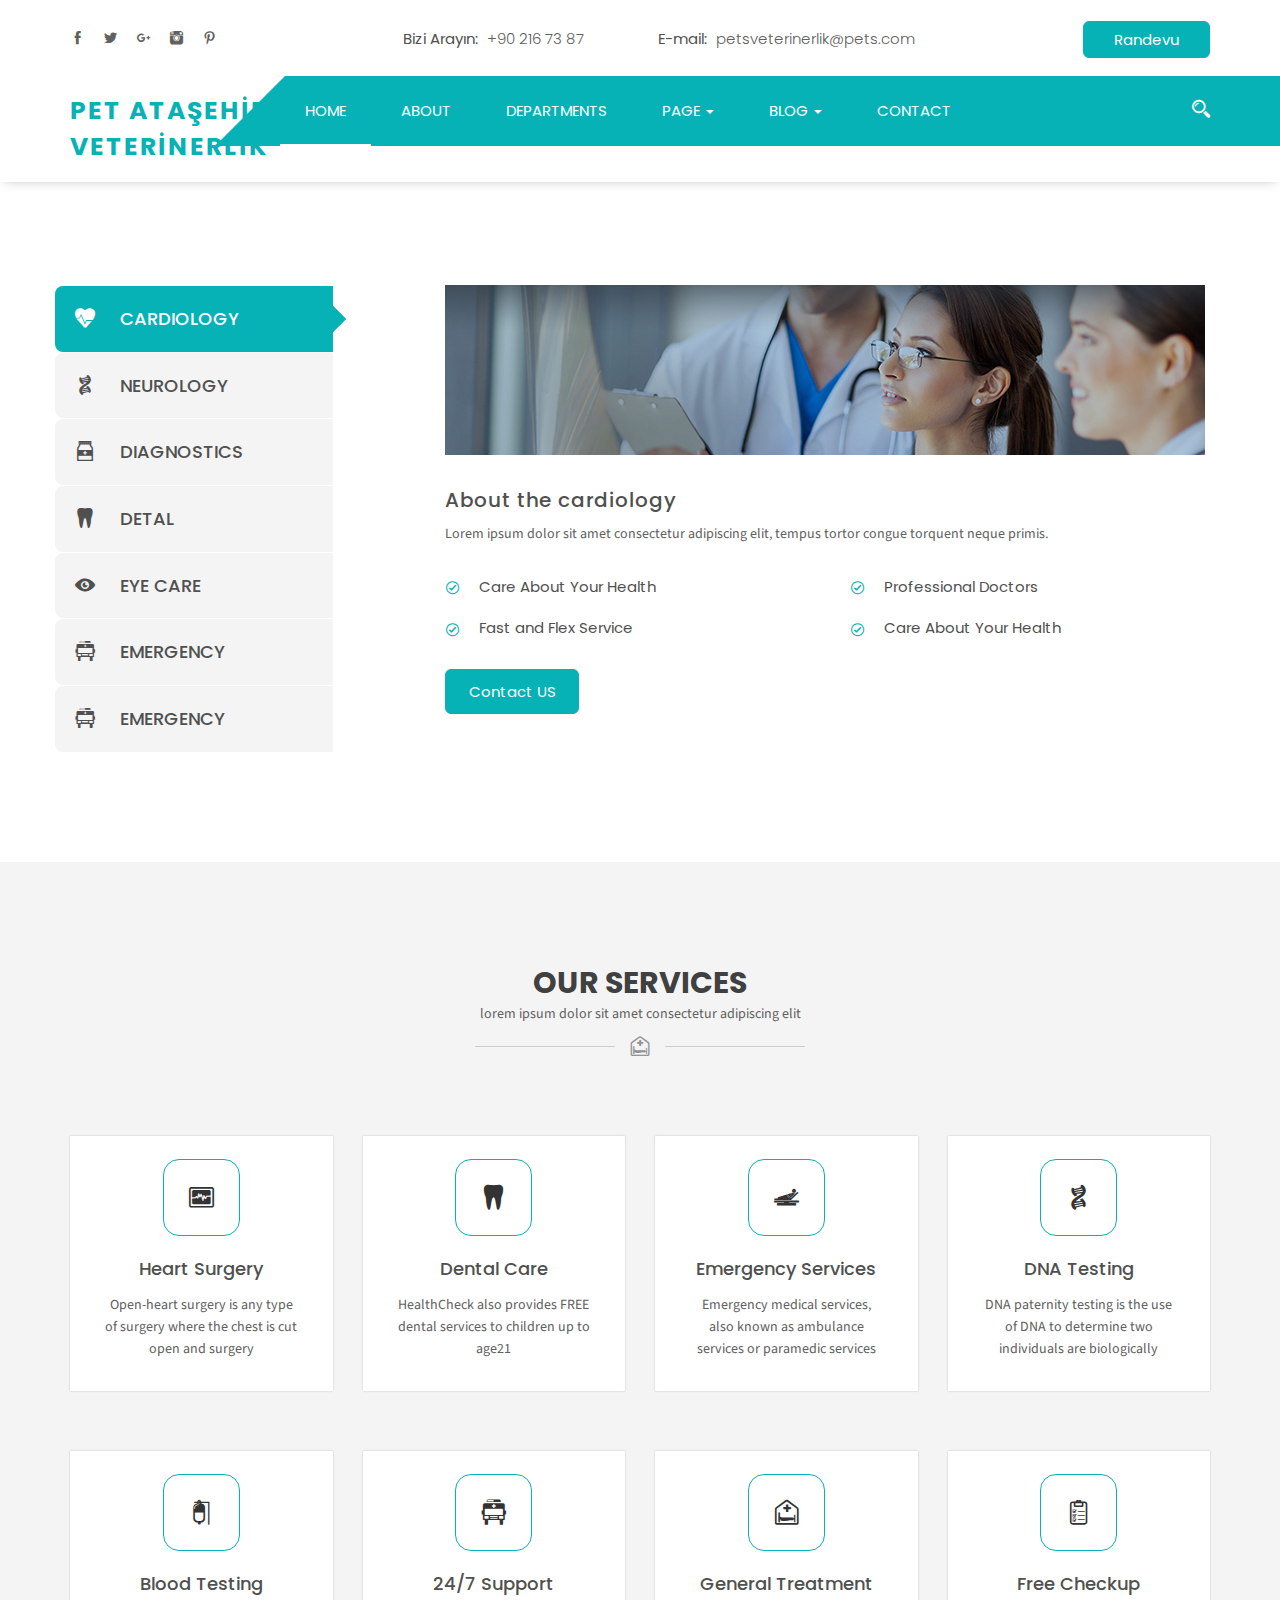
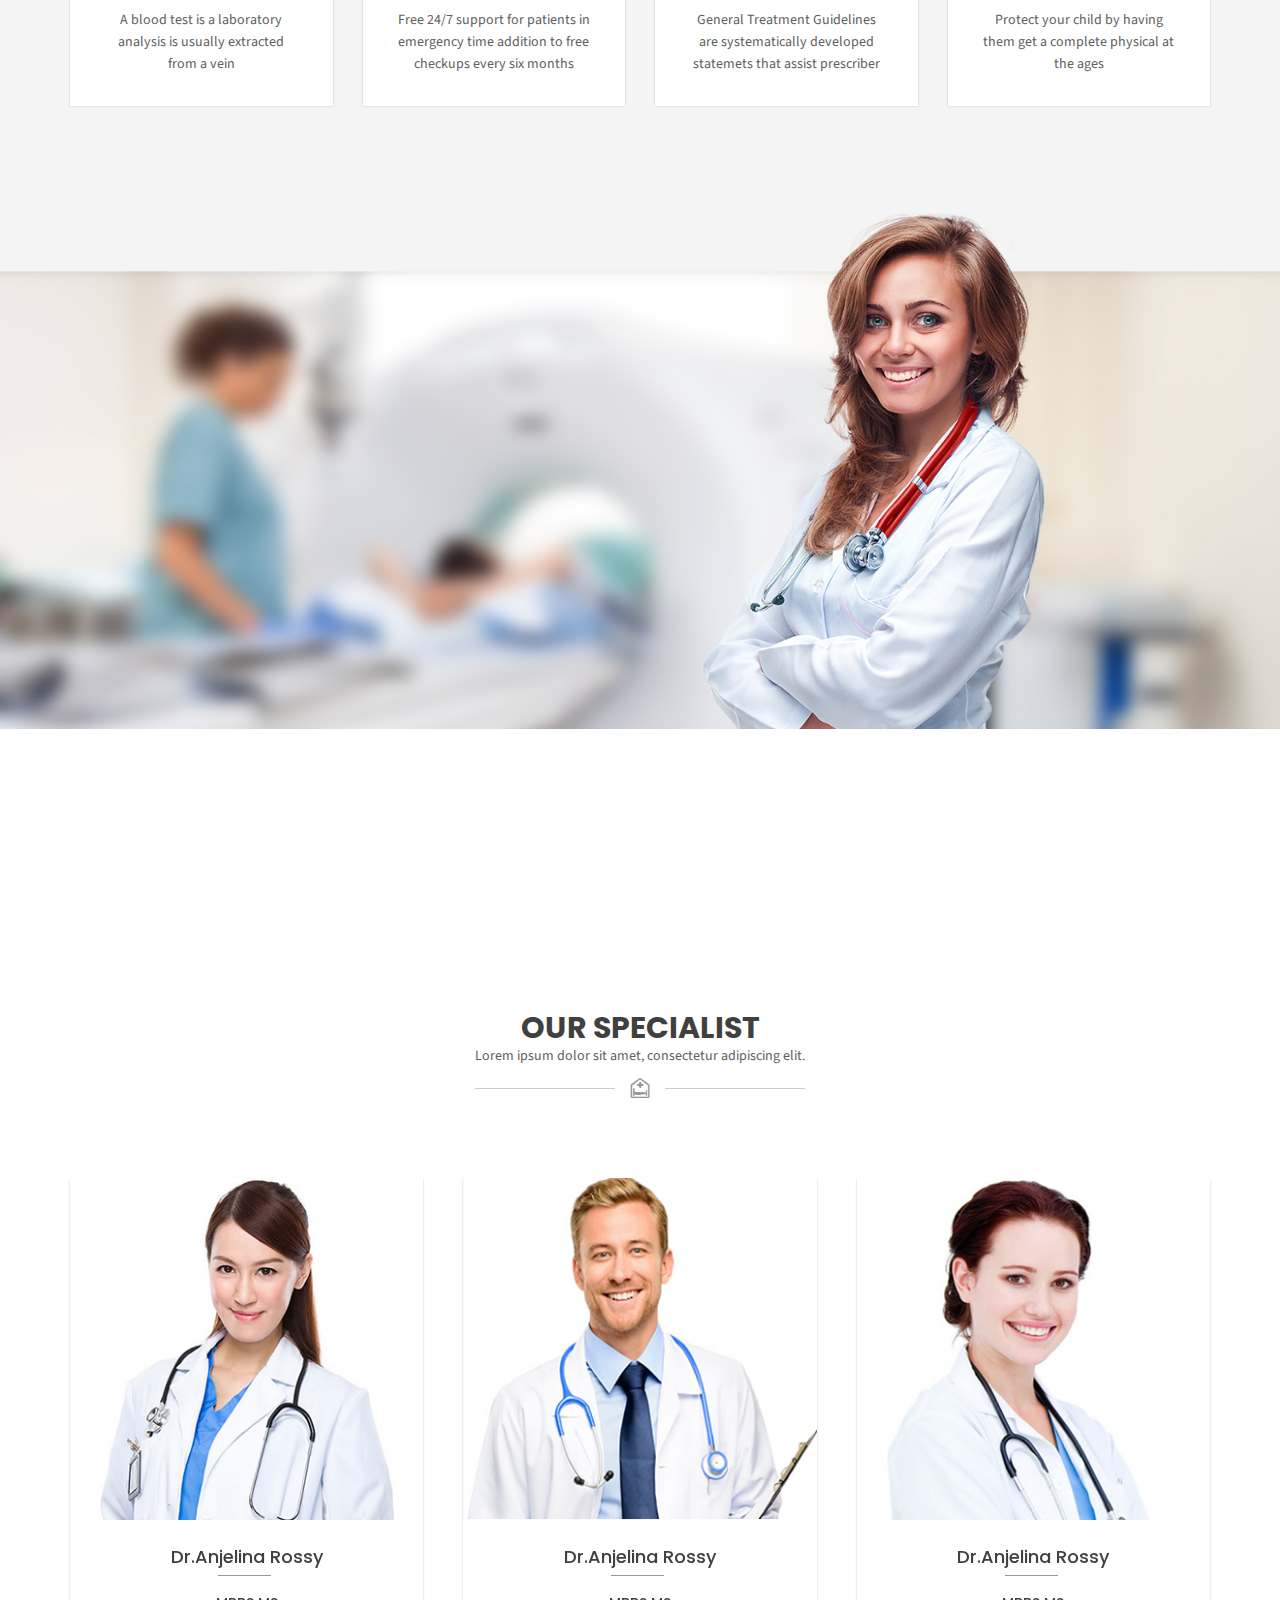
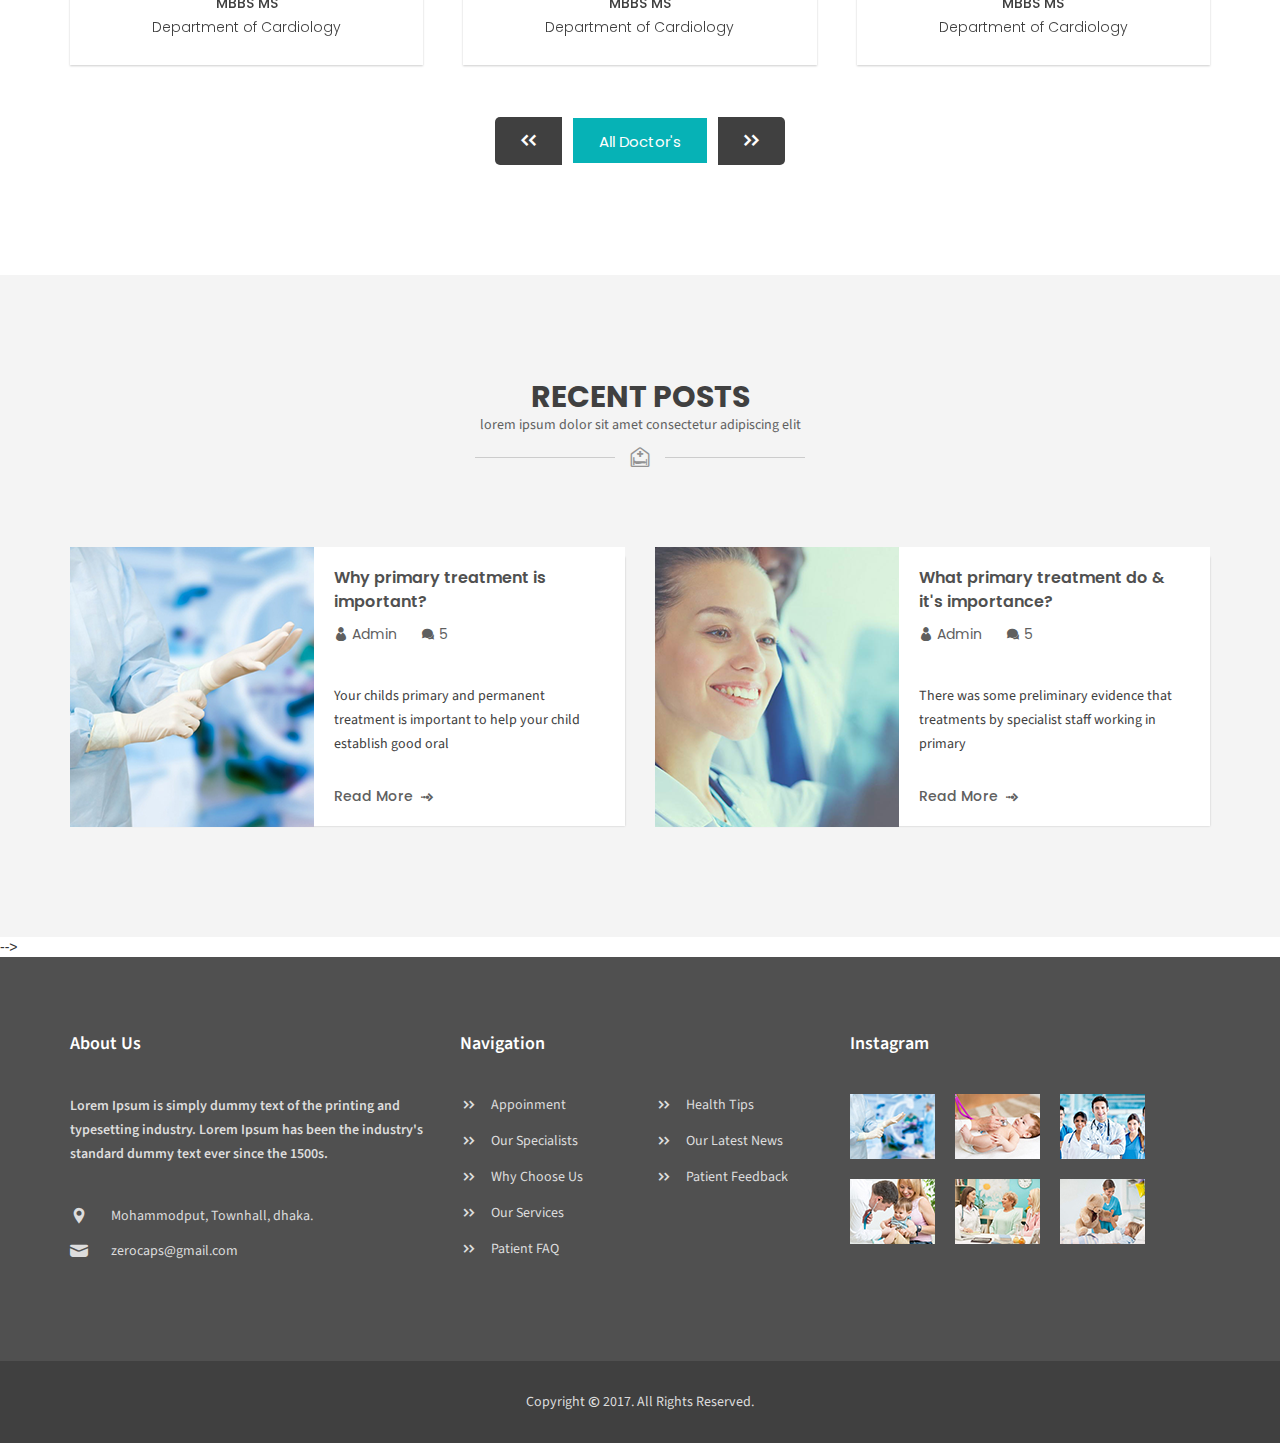
<file: PetsVet/wwwroot/premedi/index.html>
﻿<!DOCTYPE html>
<html lang="en">

<!-- Mirrored from demo.vaahosttech.com/premedi/ by HTTrack Website Copier/3.x [XR&CO'2014], Mon, 20 Nov 2017 06:07:15 GMT -->
<head>
    <meta charset="utf-8">
    <meta http-equiv="X-UA-Compatible" content="IE=edge">
    <meta name="viewport" content="width=device-width, initial-scale=1">
    <meta name="description" content="155 characters of message matching text with a call to action goes here">
    <meta name="author" content="">
    <title>
        PETS ATAŞEHİR VETERİNERLİK  | ANASAYFA
    </title>
    <link href="https://fonts.googleapis.com/css?family=Poppins:300,400,400i,500,500i,600,600i,700|Source+Sans+Pro:300,400,400i,600,600i,700,700i" rel="stylesheet">
    <link rel="stylesheet" href="css/bootstrap.min.css">
    <link rel="stylesheet" href="css/formValidation.min.css">
    <link rel="stylesheet" href="css/animate.css">
    <link rel="stylesheet" href="css/datepicker.min.css">
    <link rel="stylesheet" href="css/font-awesome.min.css">
    <link rel="stylesheet" href="css/icofont.css">
    <link rel="stylesheet" href="css/owl.carousel.min.css">
    <link rel="stylesheet" href="css/owl.theme.default.min.css">
    <link rel="stylesheet" href="css/style.css">

    <link rel="apple-touch-icon" sizes="57x57" href="favicons/apple-icon-57x57.png">
    <link rel="apple-touch-icon" sizes="60x60" href="favicons/apple-icon-60x60.png">
    <link rel="apple-touch-icon" sizes="72x72" href="favicons/apple-icon-72x72.png">
    <link rel="apple-touch-icon" sizes="76x76" href="favicons/apple-icon-76x76.png">
    <link rel="apple-touch-icon" sizes="114x114" href="favicons/apple-icon-114x114.png">
    <link rel="apple-touch-icon" sizes="120x120" href="favicons/apple-icon-120x120.png">
    <link rel="apple-touch-icon" sizes="144x144" href="favicons/apple-icon-144x144.png">
    <link rel="apple-touch-icon" sizes="152x152" href="favicons/apple-icon-152x152.png">
    <link rel="apple-touch-icon" sizes="180x180" href="favicons/apple-icon-180x180.png">
    <link rel="icon" type="image/png" sizes="192x192" href="favicons/android-icon-192x192.png">
    <link rel="icon" type="image/png" sizes="32x32" href="favicons/favicon-32x32.png">
    <link rel="icon" type="image/png" sizes="96x96" href="favicons/favicon-96x96.png">
    <link rel="icon" type="image/png" sizes="16x16" href="favicons/favicon-16x16.png">
    <link rel="manifest" href="favicons/manifest.json">
    <meta name="msapplication-TileColor" content="#ffffff">
    <meta name="msapplication-TileImage" content="favicons/ms-icon-144x144.png">
    <meta name="theme-color" content="#ffffff">
</head>
<body>
    <div class="loader">
        <div class="preview" style="background: rgba(255, 255,255,0.7) url('images/oval.svg') center center no-repeat; background-size:125px;"></div>
    </div>
    <header class="header">
        <div class="top-container">
            <div class="top-menu">
                <div class="container">
                    <div class="row">
                        <div class="col-xs-12 col-sm-3 col-md-2 col-lg-3">
                            <div class="social-links">
                                <a href="#"><i class="icofont icofont-social-facebook"></i></a>
                                <a href="#"><i class="icofont icofont-social-twitter"></i></a>
                                <a href="#"><i class="icofont icofont-social-google-plus"></i></a>
                                <a href="#"><i class="icofont icofont-social-instagram"></i></a>
                                <a href="#"><i class="icofont icofont-social-pinterest"></i></a>
                            </div>
                        </div>
                        <div class="hidden-xs col-xs-12 col-sm-6 col-md-4 col-lg-3">
                            <div class="call-now text-center">
                                <p><span>Bizi Arayın:</span><a href="tel:+8800123456789"> +90 216 73 87</a></p>
                            </div>
                        </div>
                        <div class="hidden-xs col-xs-12 hidden-sm col-sm-3 col-md-4 col-lg-3">
                            <div class="email text-center">
                                <p><span>E-mail:</span><a href="mailto:zerocaps@gmail.com"> petsveterinerlik@pets.com</a></p>
                            </div>
                        </div>
                        <div class="hidden-xs col-xs-12 col-sm-3 col-md-2 col-lg-3">
                            <div class="book-appoinment text-right">
                                <a href="#" class="btn btn-default" data-toggle="modal" data-target="#myModal">Randevu</a>
                            </div>
                        </div>
                        <!-- Modal -->
                        <div class="modal fade premedi-popup" id="myModal" tabindex="-1" role="dialog" aria-labelledby="myModalLabel">
                            <div class="modal-dialog" role="document">
                                <div class="modal-content">
                                    <div class="modal-header">
                                        <button type="button" class="close" data-dismiss="modal" aria-label="Close"><span aria-hidden="true">&times;</span></button>
                                        <h4 class="modal-title" id="myModalLabel">Randevu</h4>
                                    </div>
                                    <div class="modal-body">
                                        <div class="row">
                                            <div class="col-xs-12 col-sm-12 col-md-12 col-lg-12">
                                                <form id="appoinment-form-fields" action="http://demo.vaahosttech.com/premedi/mail-part.html" method="post" class="appoinment-form-fields form-horizontal" data-fv-framework="bootstrap" data-fv-message="This value is not valid" data-fv-feedbackicons-valid="glyphicon glyphicon-ok" data-fv-feedbackicons-invalid="glyphicon glyphicon-remove" data-fv-feedbackicons-validating="glyphicon glyphicon-refresh">
                                                    <div class="col-xs-12 col-sm-6 col-md-6 col-lg-6 no-l-padding">
                                                        <div class="form-group">
                                                            <div class="col-xs-12 col-sm-12 col-md-12 col-lg-12">
                                                                <input class="form-control" placeholder="Your Name:" id="name" name="name" type="text" data-fv-notempty="true" data-fv-notempty-message="The name is required" />
                                                            </div>
                                                        </div>
                                                        <div class="form-group">
                                                            <div class="col-xs-12 col-sm-12 col-md-12 col-lg-12">
                                                                <input class="form-control" placeholder="Your Mail" id="email" name="email" type="email" data-fv-notempty="true" data-fv-notempty-message="The email address is required" data-fv-emailaddress="true" data-fv-emailaddress-message="The input is not a valid email address" />
                                                            </div>
                                                        </div>
                                                        <div class="form-group">
                                                            <div class="col-xs-12 col-sm-12 col-md-12 col-lg-12 validate-right-icon">
                                                                <select class="form-control" name="doctors" id="doctors" data-fv-notempty="true" data-fv-notempty-message="This Field is required">
                                                                    <option>Doctors</option>
                                                                    <option>Doctors 2</option>
                                                                    <option>Doctors 3</option>
                                                                    <option>Doctors 4</option>
                                                                </select>
                                                            </div>
                                                        </div>
                                                    </div>
                                                    <div class="col-xs-12 col-sm-6 col-md-6 col-lg-6 no-r-padding">
                                                        <div class="form-group">
                                                            <div class="col-xs-12 col-sm-12 col-md-12 col-lg-12">
                                                                <input class="form-control" placeholder="Your Phone:" id="phone" name="phone" type="text" data-fv-notempty="true" data-fv-notempty-message="Phone Number is required" data-fv-integer="true" data-fv-integer-message="The input is not a valid Phone Number" />
                                                            </div>
                                                        </div>
                                                        <div class="form-group">
                                                            <div class="col-xs-12 col-sm-12 col-md-12 col-lg-12 validate-right-icon">
                                                                <input type="text" name="dateTo" class="form-control datepicker" placeholder="MM/DD/YYYY:" id="dateTo" readonly="readonly" value="" data-fv-notempty="true" data-fv-date="true" data-fv-date-format="MM/DD/YYYY" data-fv-date-message="The value is not a valid date" />
                                                                <span class="input-group-addon add-on"><i class="icofont icofont-ui-calendar"></i></span>
                                                            </div>
                                                        </div>
                                                        <div class="form-group">
                                                            <div class="col-xs-12 col-sm-12 col-md-12 col-lg-12 validate-right-icon">
                                                                <select class="form-control" name="departments" id="department" data-fv-notempty="true" data-fv-notempty-message="This Field is required">
                                                                    <option>department</option>
                                                                    <option>department 2</option>
                                                                    <option>department 3</option>
                                                                    <option>department 4</option>
                                                                </select>
                                                            </div>
                                                        </div>
                                                    </div>
                                                    <div class="form-group">
                                                        <div class="col-xs-12 col-sm-12 col-md-12 col-lg-12">
                                                            <button type="submit" class="btn btn-default appoinment-form-submit" name="signup" data-loading-text="Processing...">Book an Appoinment</button>
                                                        </div>
                                                    </div>
                                                </form>
                                            </div>
                                        </div>
                                    </div>
                                </div>
                            </div>
                        </div>
                    </div>
                </div>
            </div>
            <div id="sticky_navigation_wrapper" class="navbar-primary">
                <div id="sticky_navigation" class="sticky_navigation">
                    <div class="top-search" style="display:none;">
                        <div class="container">
                            <div class="input-group">
                                <span class="input-group-addon"><i class="icofont icofont-search-alt-1"></i></span>
                                <input type="text" class="form-control" placeholder="Search">
                                <span class="input-group-addon close-search"><i class="icofont icofont-ui-close"></i></span>
                            </div>
                        </div>
                    </div>
                    <div class="container">
                        <div class="row">
                            <div class="col-xs-12 col-sm-12 col-md-2 col-lg-2 site-logo-part">
                                <div class="navbar-header">
                                    <button type="button" class="navbar-toggle collapsed" data-toggle="collapse" data-target="#navbar-collapse">
                                        <span class="sr-only">Toggle navigation</span>
                                        <span class="icon-bar"></span>
                                        <span class="icon-bar"></span>
                                        <span class="icon-bar"></span>
                                    </button>
                                    <div class="logo-image">
                                        <a href="#" class="brand js-target-scroll">
                                            <span class="normal-span">PET ATAŞEHİR VETERİNERLİK</span>
                                        </a>
                                    </div>
                                    <div class="search-part">
                                        <div class="menu-search hidden-lg hidden-md">
                                            <a href="#"><i class="icofont icofont-search-alt-1"></i></a>
                                        </div>
                                    </div>
                                </div>
                            </div>
                            <div class="col-xs-12 col-sm-12 col-md-8 col-lg-8 menu-part">
                                <div class="collapse navbar-collapse" id="navbar-collapse">
                                    <ul class="nav navbar-nav underline"><li class=" active "> <a href="index-2.html" title="HOME" id="home">HOME</a></li><li class=""> <a href="about.html" title="ABOUT" id="about-page">ABOUT</a></li><li class=""> <a href="department.html" title="DEPARTMENTS" id="departments">DEPARTMENTS</a></li><li class=" dropdown "> <a data-toggle="dropdown" href="#" title="PAGE" id="page">PAGE <span class="caret"></span></a><ul class="dropdown-menu"><li class=""> <a href="home-v2.html" title="HOME PAGE V2" id="home-2">HOME PAGE V2</a></li><li class=""> <a href="services.html" title="SERVICES" id="services">SERVICES</a></li><li class=" dropdown "> <a data-toggle="dropdown" href="#" title="SUB MENU" id="sub-menu">SUB MENU <span class="caret"></span></a><ul class="dropdown-menu"><li class=""> <a href="#" title="SUB MENU V1" id="sub-menu-v1">SUB MENU V1</a></li><li class=""> <a href="#" title="SUB MENU V2" id="sub-menu-v2">SUB MENU V2</a></li></ul></li></ul></li><li class=" dropdown "> <a data-toggle="dropdown" href="#" title="BLOG" id="blog-page">BLOG <span class="caret"></span></a><ul class="dropdown-menu"><li class=""> <a href="blog-list.html" title="BLOG LIST" id="blog-list-page">BLOG LIST</a></li><li class=""> <a href="blog-gird.html" title="BLOG GIRD" id="blog-gird">BLOG GIRD</a></li><li class=""> <a href="blog-single.html" title="SINGLE BLOG" id="blog-single">SINGLE BLOG</a></li></ul></li><li class=""> <a href="contact.html" title="CONTACT" id="contact">CONTACT</a></li></ul>
                                </div>
                            </div>
                            <div class="col-md-2 col-lg-2 search-part hidden-sm hidden-xs">
                                <!-- Start Top Search -->
                                <div class="menu-search">
                                    <a href="#"><i class="icofont icofont-search-alt-1"></i></a>
                                </div>
                                <!-- End Top Search -->
                            </div>
                        </div>
                    </div>
                </div>
            </div>
        </div>
    </header>
    <!--<div class="content">
        <section id="home-page-banner" class="home-page-banner">
            <img src="images/home-v1.png" alt="" class="img-responsive home-banner" />    <div class="image-caption">
                <div class="container">
                    <div class="row">
                        <div class="col-sm-7 col-md-7 col-lg-7">
                            <h1 class="fadeInDown wow" data-wow-duration="1s">WE CARE ABOUT YOUR <span>HEALTH</span></h1>
                            <a href="about.html" class="hidden-xs btn btn-primary fadeInUp wow" data-wow-duration="1s">About Us</a>
                            <a href="contact.html" class="hidden-xs btn btn-default fadeInUp wow" data-wow-duration="1s">Contact Us</a>
                        </div>
                    </div>
                    <div class="row">
                        <div class="col-xs-12 col-sm-12 col-md-12 col-lg-12 text-center">
                            <form id="search-form" class="search-form form-horizontal">
                                <div class="form-group search-bar pull-left">
                                    <div class="col-xs-12 col-sm-12 input-group col-md-12 col-lg-12">
                                        <input class="form-control" placeholder="Location" id="search" name="search" type="text" />
                                        <span class="input-group-addon"><i class="icofont icofont-location-pin"></i></span>

                                    </div>
                                </div>
                                <div class="form-group search-bar pull-left">
                                    <div class="col-xs-12 col-sm-12 input-group col-md-12 col-lg-12">
                                        <input class="form-control" placeholder="Specialty" id="search" name="search" type="text" />
                                        <span class="input-group-addon"><i class="icofont icofont-stethoscope"></i></span>
                                    </div>
                                </div>
                                <div class="form-group pull-left">
                                    <button type="submit" class="btn btn-default" name="signup">SEARCH</button>
                                </div>
                            </form>
                        </div>
                    </div>
                </div>
            </div>
        </section>
        <!--banner ends -->
        <main class="main">
            <!-- our department starts -->
            <section id="our-department" class="our-department">
                <div class="container">
                    <div class="row">
                        <div class="col-xs-12 col-sm-12 col-md-12 col-lg-12 text-center">
                            <div class="hidden">
                                <h2>OUR DEPARTMENT</h2>
                                <p>
                                    lorem ipsum dolor sit amet consectetur adipiscing elit
                                </p>
                                <div class="divider">
                                    <span><i class="icofont icofont-bed-patient"></i></span>
                                </div>
                            </div>
                        </div>
                    </div>
                    <div class="row">
                        <div class="">
                            <ul id="tabnav" class="nav nav-pills nav-stacked col-sm-3 col-md-3 col-lg-3"><li class="active"><a href="#CARDIOLOGY" data-toggle="tab"><i class='icofont icofont-pulse'></i> Cardiology</a></li><li class=""><a href="#NEUROLOGY" data-toggle="tab"><i class='icofont icofont-dna-alt-1'></i> Neurology</a></li><li class=""><a href="#DIAGNOSTICS" data-toggle="tab"><i class='icofont icofont-test-bottle'></i> Diagnostics</a></li><li class=""><a href="#DENTAL" data-toggle="tab"><i class='icofont icofont-tooth'></i> Detal</a></li><li class=""><a href="#EYECARE" data-toggle="tab"><i class='icofont icofont-eye-alt'></i> Eye Care</a></li><li class=""><a href="#EMERGENCY" data-toggle="tab"><i class='icofont icofont-ambulance'></i> Emergency</a></li><li class=""><a href="#EMERGENCY01" data-toggle="tab"><i class='icofont icofont-ambulance'></i> Emergency</a></li></ul><div class="tab-content tab-content col-sm-9 col-md-9 col-lg-offset-1 col-lg-8 no-padding">
                                <div class="tab-pane active" id="CARDIOLOGY">
                                    <div class="tab-image">
                                        <img src="images/home-v1-tab.jpg" alt="" class="img-responsive" />
                                    </div>
                                    <h4 class="department-tab">
                                        About the cardiology
                                    </h4>
                                    <p class="department-para">
                                        Lorem ipsum dolor sit amet consectetur adipiscing elit, tempus tortor congue torquent neque primis.
                                    </p>
                                    <div class="row">
                                        <div class="col-xs-12 col-sm-6 col-md-6 col-lg-6">
                                            <ul>
                                                <li>
                                                    <i class="icofont icofont-check-circled"></i>
                                                    Care About Your Health
                                                </li>
                                                <li>
                                                    <i class="icofont icofont-check-circled"></i>
                                                    Fast and Flex Service
                                                </li>
                                            </ul>
                                        </div>
                                        <div class="col-xs-12 col-sm-6 col-md-6 col-lg-6">
                                            <ul>
                                                <li>
                                                    <i class="icofont icofont-check-circled"></i>
                                                    Professional Doctors
                                                </li>
                                                <li>
                                                    <i class="icofont icofont-check-circled"></i>
                                                    Care About Your Health
                                                </li>
                                            </ul>
                                        </div>
                                    </div>
                                    <a href="contact.html" class="btn btn-default">Contact US</a>
                                </div><div class="tab-pane " id="NEUROLOGY">
                                    <div class="tab-image">
                                        <img src="images/home-v1-tab-2.jpg" alt="" class="img-responsive" />
                                    </div>
                                    <h4 class="department-tab">
                                        About the neurology
                                    </h4>
                                    <p class="department-para">
                                        Lorem ipsum dolor sit amet consectetur adipiscing elit est, mi morbi lectus risus rutrum tempus curabitur leo pretium, ullamcorper tristique aliquet blandit ultricies fames arcu.
                                    </p>
                                    <div class="row">
                                        <div class="col-xs-12 col-sm-6 col-md-6 col-lg-6">
                                            <ul>
                                                <li>
                                                    <i class="icofont icofont-check-circled"></i>
                                                    Professional Doctors
                                                </li>
                                                <li>
                                                    <i class="icofont icofont-check-circled"></i>
                                                    Care About Your Health
                                                </li>
                                            </ul>
                                        </div>
                                        <div class="col-xs-12 col-sm-6 col-md-6 col-lg-6">
                                            <ul>
                                                <li>
                                                    <i class="icofont icofont-check-circled"></i>
                                                    Fast and Flex Service
                                                </li>
                                                <li>
                                                    <i class="icofont icofont-check-circled"></i>
                                                    Care About Your Health
                                                </li>
                                            </ul>
                                        </div>
                                    </div>
                                    <a href="contact.html" class="btn btn-default">Contact US</a>
                                </div><div class="tab-pane " id="DIAGNOSTICS">
                                    <div class="tab-image">
                                        <img src="images/home-v1-tab-3.jpg" alt="" class="img-responsive" />
                                    </div>
                                    <h4 class="department-tab">
                                        About the diagnostics
                                    </h4>
                                    <p class="department-para">
                                        Lorem ipsum dolor sit amet consectetur adipiscing elit, cursus dignissim eu platea porttitor hendrerit placerat, praesent feugiat litora arcu montes sodales.
                                    </p>
                                    <div class="row">
                                        <div class="col-xs-12 col-sm-6 col-md-6 col-lg-6">
                                            <ul>
                                                <li>
                                                    <i class="icofont icofont-check-circled"></i>
                                                    Care About Your Health
                                                </li>
                                                <li>
                                                    <i class="icofont icofont-check-circled"></i>
                                                    Care About Your Health
                                                </li>
                                            </ul>
                                        </div>
                                        <div class="col-xs-12 col-sm-6 col-md-6 col-lg-6">
                                            <ul>
                                                <li>
                                                    <i class="icofont icofont-check-circled"></i>
                                                    Fast and Flex Service
                                                </li>
                                                <li>
                                                    <i class="icofont icofont-check-circled"></i>
                                                    Professional Doctors
                                                </li>
                                            </ul>
                                        </div>
                                    </div>
                                    <a href="contact.html" class="btn btn-default">Contact US</a>
                                </div><div class="tab-pane " id="DENTAL">
                                    <div class="tab-image">
                                        <img src="images/home-v1-tab-4.jpg" alt="" class="img-responsive" />
                                    </div>
                                    <h4 class="department-tab">
                                        About the detal
                                    </h4>
                                    <p class="department-para">
                                        Lorem ipsum dolor sit amet consectetur adipiscing, elit fames nostra ac interdum viverra, pulvinar dignissim enim lobortis ad.
                                    </p>
                                    <div class="row">
                                        <div class="col-xs-12 col-sm-6 col-md-6 col-lg-6">
                                            <ul>
                                                <li>
                                                    <i class="icofont icofont-check-circled"></i>
                                                    Fast and Flex Service
                                                </li>
                                                <li>
                                                    <i class="icofont icofont-check-circled"></i>
                                                    Care About Your Health
                                                </li>
                                            </ul>
                                        </div>
                                        <div class="col-xs-12 col-sm-6 col-md-6 col-lg-6">
                                            <ul>
                                                <li>
                                                    <i class="icofont icofont-check-circled"></i>
                                                    Care About Your Health
                                                </li>
                                                <li>
                                                    <i class="icofont icofont-check-circled"></i>
                                                    Professional Doctors
                                                </li>
                                            </ul>
                                        </div>
                                    </div>
                                    <a href="contact.html" class="btn btn-default">Contact US</a>
                                </div><div class="tab-pane " id="EYECARE">
                                    <div class="tab-image">
                                        <img src="images/home-v1-tab-5.jpg" alt="" class="img-responsive" />
                                    </div>
                                    <h4 class="department-tab">
                                        About the ophthalmology
                                    </h4>
                                    <p class="department-para">
                                        Lorem ipsum dolor sit amet consectetur adipiscing elit, aliquam cursus elementum dignissim hac molestie, gravida mattis imperdiet laoreet erat eros.
                                    </p>
                                    <div class="row">
                                        <div class="col-xs-12 col-sm-6 col-md-6 col-lg-6">
                                            <ul>
                                                <li>
                                                    <i class="icofont icofont-check-circled"></i>
                                                    Fast and Flex Service
                                                </li>
                                                <li>
                                                    <i class="icofont icofont-check-circled"></i>
                                                    Care About Your Health
                                                </li>
                                            </ul>
                                        </div>
                                        <div class="col-xs-12 col-sm-6 col-md-6 col-lg-6">
                                            <ul>
                                                <li>
                                                    <i class="icofont icofont-check-circled"></i>
                                                    Professional Doctors
                                                </li>
                                                <li>
                                                    <i class="icofont icofont-check-circled"></i>
                                                    Care About Your Health
                                                </li>
                                            </ul>
                                        </div>
                                    </div>
                                    <a href="contact.html" class="btn btn-default">Contact US</a>
                                </div><div class="tab-pane " id="EMERGENCY">
                                    <div class="tab-image">
                                        <img src="images/home-v1-tab-6.jpg" alt="" class="img-responsive" />
                                    </div>
                                    <h4 class="department-tab">
                                        About the emergency services
                                    </h4>
                                    <p class="department-para">
                                        Lorem ipsum dolor sit amet consectetur adipiscing elit blandit, sociis imperdiet ut habitant aenean in pharetra neque erat, porta fames tristique suscipit nec platea nunc.
                                    </p>
                                    <div class="row">
                                        <div class="col-xs-12 col-sm-6 col-md-6 col-lg-6">
                                            <ul>
                                                <li>
                                                    <i class="icofont icofont-check-circled"></i>
                                                    Fast and Flex Service
                                                </li>
                                                <li>
                                                    <i class="icofont icofont-check-circled"></i>
                                                    Professional Doctors
                                                </li>
                                            </ul>
                                        </div>
                                        <div class="col-xs-12 col-sm-6 col-md-6 col-lg-6">
                                            <ul>
                                                <li>
                                                    <i class="icofont icofont-check-circled"></i>
                                                    Care About Your Health
                                                </li>
                                                <li>
                                                    <i class="icofont icofont-check-circled"></i>
                                                    Care About Your Health
                                                </li>
                                            </ul>
                                        </div>
                                    </div>
                                    <a href="contact.html" class="btn btn-default">Contact US</a>
                                </div><div class="tab-pane " id="EMERGENCY01">
                                    <div class="tab-image">
                                        <img src="images/home-v1-tab-7.jpg" alt="" class="img-responsive" />
                                    </div>
                                    <h4 class="department-tab">
                                        About the emergency services
                                    </h4>
                                    <p class="department-para">
                                        Lorem ipsum dolor sit amet consectetur adipiscing, elit metus suscipit fames viverra ac eu, quisque magna porttitor nisi vel.
                                    </p>
                                    <div class="row">
                                        <div class="col-xs-12 col-sm-6 col-md-6 col-lg-6">
                                            <ul>
                                                <li>
                                                    <i class="icofont icofont-check-circled"></i>
                                                    Care About Your Health
                                                </li>
                                                <li>
                                                    <i class="icofont icofont-check-circled"></i>
                                                    Professional Doctors
                                                </li>
                                            </ul>
                                        </div>
                                        <div class="col-xs-12 col-sm-6 col-md-6 col-lg-6">
                                            <ul>
                                                <li>
                                                    <i class="icofont icofont-check-circled"></i>
                                                    Care About Your Health
                                                </li>
                                                <li>
                                                    <i class="icofont icofont-check-circled"></i>
                                                    Fast and Flex Service
                                                </li>
                                            </ul>
                                        </div>
                                    </div>
                                    <a href="contact.html" class="btn btn-default">Contact US</a>
                                </div>
                            </div>
                        </div>
                        <!-- tab content -->
                    </div>
                </div>
            </section>
            <!-- our department ends -->
            <!-- our Services starts -->

            <section id="our-services" class="our-services">
                <div class="container">
                    <div class="row">
                        <div class="col-xs-12 col-sm-12 col-md-12 col-lg-12 text-center">
                            <div class="top-text">
                                <h2>
                                    OUR SERVICES
                                </h2>
                                <p>lorem ipsum dolor sit amet consectetur adipiscing elit</p>
                                <div class="divider">
                                    <span><i class="icofont icofont-bed-patient"></i></span>
                                </div>
                            </div>
                        </div>
                    </div>
                    <div class="row">
                        <div class="col-xs-12 col-sm-4 col-md-3 col-lg-3">
                            <div class="services-box text-center">
                                <i class="icofont icofont-heartbeat"></i>
                                <h4>
                                    Heart Surgery
                                </h4>
                                <p>
                                    Open-heart surgery is any type of surgery where the chest is cut open and surgery
                                </p>
                            </div>
                        </div>
                        <div class="col-xs-12 col-sm-4 col-md-3 col-lg-3">
                            <div class="services-box text-center">
                                <i class="icofont icofont-tooth"></i>
                                <h4>
                                    Dental Care
                                </h4>
                                <p>
                                    HealthCheck also provides FREE dental services to children up to age21
                                </p>
                            </div>
                        </div>
                        <div class="col-xs-12 col-sm-4 col-md-3 col-lg-3">
                            <div class="services-box text-center">
                                <i class="icofont icofont-icu"></i>
                                <h4>
                                    Emergency Services
                                </h4>
                                <p>
                                    Emergency medical services, also known as ambulance services or paramedic services
                                </p>
                            </div>
                        </div>
                        <div class="col-xs-12 col-sm-4 col-md-3 col-lg-3">
                            <div class="services-box text-center">
                                <i class="icofont icofont-dna-alt-1"></i>
                                <h4>
                                    DNA Testing
                                </h4>
                                <p>
                                    DNA paternity testing is the use of DNA to determine two individuals are biologically
                                </p>
                            </div>
                        </div>
                        <div class="col-xs-12 col-sm-4 col-md-3 col-lg-3">
                            <div class="services-box text-center">
                                <i class="icofont icofont-blood"></i>
                                <h4>
                                    Blood Testing
                                </h4>
                                <p>
                                    A blood test is a laboratory analysis is usually extracted from a vein
                                </p>
                            </div>
                        </div>
                        <div class="col-xs-12 col-sm-4 col-md-3 col-lg-3">
                            <div class="services-box text-center">
                                <i class="icofont icofont-ambulance"></i>
                                <h4>
                                    24/7 Support
                                </h4>
                                <p>
                                    Free 24/7 support for patients in emergency time addition to free checkups every six months
                                </p>
                            </div>
                        </div>
                        <div class="col-xs-12 col-sm-4 col-md-3 col-lg-3">
                            <div class="services-box text-center">
                                <i class="icofont icofont-bed-patient"></i>
                                <h4>
                                    General Treatment
                                </h4>
                                <p>
                                    General Treatment Guidelines are systematically developed  statemets that assist prescriber
                                </p>
                            </div>
                        </div>
                        <div class="col-xs-12 col-sm-4 col-md-3 col-lg-3">
                            <div class="services-box text-center">
                                <i class="icofont icofont-prescription"></i>
                                <h4>
                                    Free Checkup
                                </h4>
                                <p>
                                    Protect your child by having them get a complete physical at the ages
                                </p>
                            </div>
                        </div>

                    </div>
                </div>
            </section>
            <!-- our Services ends -->
            <!-- Appoinment starts -->
            <section id="appoinment" class="appoinment">
                <div class="container">
                    <div class="row">
                        <div class="col-xs-12 col-sm-12 col-md-7 col-lg-6 text-center">
                            <div class="appoinment-form fadeIn wow" data-wow-duration="1s">
                                <h2>APPOINMENT</h2>
                                <p>Lorem ipsum dolor sit amet, consectetur adipiscing elit. </p>
                                <div class="divider">
                                    <span><i class="icofont icofont-bed-patient"></i></span>
                                </div>
                                <div class="row">
                                    <div class="col-xs-12 col-sm-12 col-md-12 col-lg-12">
                                        <form id="appoinment-form-fields" action="http://demo.vaahosttech.com/premedi/mail-part.html" method="post" class="appoinment-form-fields form-horizontal" data-fv-framework="bootstrap" data-fv-message="This value is not valid" data-fv-feedbackicons-valid="glyphicon glyphicon-ok" data-fv-feedbackicons-invalid="glyphicon glyphicon-remove" data-fv-feedbackicons-validating="glyphicon glyphicon-refresh">
                                            <div class="col-xs-12 col-sm-6 col-md-6 col-lg-6 no-l-padding">
                                                <div class="form-group">
                                                    <div class="col-xs-12 col-sm-12 col-md-12 col-lg-12">
                                                        <input class="form-control" placeholder="Your Name:" id="name" name="name" type="text" data-fv-notempty="true" data-fv-notempty-message="The name is required" />
                                                    </div>
                                                </div>
                                                <div class="form-group">
                                                    <div class="col-xs-12 col-sm-12 col-md-12 col-lg-12">
                                                        <input class="form-control" placeholder="Your Mail" id="email" name="email" type="email" data-fv-notempty="true" data-fv-notempty-message="The email address is required" data-fv-emailaddress="true" data-fv-emailaddress-message="The input is not a valid email address" />
                                                    </div>
                                                </div>
                                                <div class="form-group">
                                                    <div class="col-xs-12 col-sm-12 col-md-12 col-lg-12 validate-right-icon">
                                                        <select class="form-control" name="doctors" id="doctors" data-fv-notempty="true" data-fv-notempty-message="This Field is required">
                                                            <option>Doctors</option>
                                                            <option>Doctors 2</option>
                                                            <option>Doctors 3</option>
                                                            <option>Doctors 4</option>
                                                        </select>
                                                    </div>
                                                </div>
                                            </div>
                                            <div class="col-xs-12 col-sm-6 col-md-6 col-lg-6 no-r-padding">
                                                <div class="form-group">
                                                    <div class="col-xs-12 col-sm-12 col-md-12 col-lg-12">
                                                        <input class="form-control" placeholder="Your Phone:" id="phone" name="phone" type="text" data-fv-notempty="true" data-fv-notempty-message="Phone Number is required" data-fv-integer="true" data-fv-integer-message="The input is not a valid Phone Number" />
                                                    </div>
                                                </div>
                                                <div class="form-group">
                                                    <div class="col-xs-12 col-sm-12 col-md-12 col-lg-12 validate-right-icon">
                                                        <input type="text" name="dateTo" class="form-control datepicker" placeholder="MM/DD/YYYY:" id="dateTo" readonly="readonly" value="" data-fv-notempty="true" data-fv-date="true" data-fv-date-format="MM/DD/YYYY" data-fv-date-message="The value is not a valid date" />
                                                        <span class="input-group-addon add-on"><i class="icofont icofont-ui-calendar"></i></span>
                                                    </div>
                                                </div>
                                                <div class="form-group">
                                                    <div class="col-xs-12 col-sm-12 col-md-12 col-lg-12 validate-right-icon">
                                                        <select class="form-control" name="departments" id="department" data-fv-notempty="true" data-fv-notempty-message="This Field is required">
                                                            <option>department</option>
                                                            <option>department 2</option>
                                                            <option>department 3</option>
                                                            <option>department 4</option>
                                                        </select>
                                                    </div>
                                                </div>
                                            </div>
                                            <div class="form-group">
                                                <div class="col-xs-12 col-sm-12 col-md-12 col-lg-12">
                                                    <button type="submit" class="btn btn-default appoinment-form-submit" name="signup" data-loading-text="Processing...">Book an Appoinment</button>
                                                </div>
                                            </div>
                                        </form>
                                    </div>
                                </div>
                            </div>
                        </div>
                    </div>
                </div>
            </section>
            <!-- Appoinment ends -->
            <!-- Our Specialist starts -->
            <section id="our-specialist" class="our-specialist">
                <div class="container">
                    <div class="row">
                        <div class="col-xs-12 col-sm-12 col-md-12 col-lg-12 text-center">
                            <div class="top-text">
                                <h2>OUR SPECIALIST</h2>
                                <p>Lorem ipsum dolor sit amet, consectetur adipiscing elit. </p>
                                <div class="divider">
                                    <span><i class="icofont icofont-bed-patient"></i></span>
                                </div>
                            </div>
                        </div>
                    </div>
                    <div class="row">
                        <div class="our-specialist-carousel owl-carousel owl-theme">
                            <div class="col-xs-12 col-sm-12 col-md-12 col-lg-12">
                                <div class="item text-center">
                                    <div class="item-holder">
                                        <div class="awsm-grid-holder">
                                            <img src="images/team-1.png" alt="" class="img-responsive" />                                    <div class="item-data-holder">
                                                <div class="awsm-personal-info">
                                                    <h4 class="doctor-name">Dr.Anjelina Rossy</h4>
                                                    <p>MBBS MS<span class="depart">Department of Cardiology</span></p>
                                                </div>
                                                <!-- .awsm-personal-info -->
                                                <div class="awsm-contact-info">
                                                    <span class="time-slot"><i class="icofont icofont-clock-time"></i><span class="days">Sat - Thu</span> 5.00pm - 7:00pm</span>
                                                </div>
                                                <!-- .awsm-contact-info -->
                                            </div>
                                        </div>
                                        <!-- .awsm-grid-holder -->
                                    </div>
                                </div>
                            </div>
                            <div class="col-xs-12 col-sm-12 col-md-12 col-lg-12">
                                <div class="item text-center">
                                    <div class="item-holder">
                                        <div class="awsm-grid-holder">
                                            <img src="images/team-4.png" alt="" class="img-responsive" />                                    <div class="item-data-holder">
                                                <div class="awsm-personal-info">
                                                    <h4 class="doctor-name">Dr.Anjelina Rossy</h4>
                                                    <p>MBBS MS<span class="depart">Department of Cardiology</span></p>
                                                </div>
                                                <!-- .awsm-personal-info -->
                                                <div class="awsm-contact-info">
                                                    <span class="time-slot"><i class="icofont icofont-clock-time"></i><span class="days">Sat - Thu</span> 5.00pm - 7:00pm</span>
                                                </div>
                                                <!-- .awsm-contact-info -->
                                            </div>
                                        </div>
                                        <!-- .awsm-grid-holder -->
                                    </div>
                                </div>
                            </div>
                            <div class="col-xs-12 col-sm-12 col-md-12 col-lg-12">
                                <div class="item text-center">
                                    <div class="item-holder">
                                        <div class="awsm-grid-holder">
                                            <img src="images/team-5.png" alt="" class="img-responsive" />                                    <div class="item-data-holder">
                                                <div class="awsm-personal-info">
                                                    <h4 class="doctor-name">Dr.Anjelina Rossy</h4>
                                                    <p>MBBS MS<span class="depart">Department of Cardiology</span></p>
                                                </div>
                                                <!-- .awsm-personal-info -->
                                                <div class="awsm-contact-info">
                                                    <span class="time-slot"><i class="icofont icofont-clock-time"></i><span class="days">Sat - Thu</span> 5.00pm - 7:00pm</span>
                                                </div>
                                                <!-- .awsm-contact-info -->
                                            </div>
                                        </div>
                                        <!-- .awsm-grid-holder -->
                                    </div>
                                </div>
                            </div>
                            <div class="col-xs-12 col-sm-12 col-md-12 col-lg-12">
                                <div class="item text-center">
                                    <div class="item-holder">
                                        <div class="awsm-grid-holder">
                                            <img src="images/team-1.png" alt="" class="img-responsive" />                                    <div class="item-data-holder">
                                                <div class="awsm-personal-info">
                                                    <h4 class="doctor-name">Dr.Anjelina Rossy</h4>
                                                    <p>MBBS MS<span class="depart">Department of Cardiology</span></p>
                                                </div>
                                                <!-- .awsm-personal-info -->
                                                <div class="awsm-contact-info">
                                                    <span class="time-slot"><i class="icofont icofont-clock-time"></i><span class="days">Sat - Thu</span> 5.00pm - 7:00pm</span>
                                                </div>
                                                <!-- .awsm-contact-info -->
                                            </div>
                                        </div>
                                        <!-- .awsm-grid-holder -->
                                    </div>
                                </div>
                            </div>
                            <div class="col-xs-12 col-sm-12 col-md-12 col-lg-12">
                                <div class="item text-center">
                                    <div class="item-holder">
                                        <div class="awsm-grid-holder">
                                            <img src="images/team-4.png" alt="" class="img-responsive" />                                    <div class="item-data-holder">
                                                <div class="awsm-personal-info">
                                                    <h4 class="doctor-name">Dr.Anjelina Rossy</h4>
                                                    <p>MBBS MS<span class="depart">Department of Cardiology</span></p>
                                                </div>
                                                <!-- .awsm-personal-info -->
                                                <div class="awsm-contact-info">
                                                    <span class="time-slot"><i class="icofont icofont-clock-time"></i><span class="days">Sat - Thu</span> 5.00pm - 7:00pm</span>
                                                </div>
                                                <!-- .awsm-contact-info -->
                                            </div>
                                        </div>
                                        <!-- .awsm-grid-holder -->
                                    </div>
                                </div>
                            </div>
                            <div class="col-xs-12 col-sm-12 col-md-12 col-lg-12">
                                <div class="item text-center">
                                    <div class="item-holder">
                                        <div class="awsm-grid-holder">
                                            <img src="images/team-5.png" alt="" class="img-responsive" />                                    <div class="item-data-holder">
                                                <div class="awsm-personal-info">
                                                    <h4 class="doctor-name">Dr.Anjelina Rossy</h4>
                                                    <p>MBBS MS<span class="depart">Department of Cardiology</span></p>
                                                </div>
                                                <!-- .awsm-personal-info -->
                                                <div class="awsm-contact-info">
                                                    <span class="time-slot"><i class="icofont icofont-clock-time"></i><span class="days">Sat - Thu</span> 5.00pm - 7:00pm</span>
                                                </div>
                                                <!-- .awsm-contact-info -->
                                            </div>
                                        </div>
                                        <!-- .awsm-grid-holder -->
                                    </div>
                                </div>
                            </div>
                        </div>
                        <div class="customNavigation">
                            <a class="btn customPrevBtn"><i class="icofont icofont-double-left"></i></a>
                            <a href="about.html" class="btn btn-default">All Doctor's</a>
                            <a class="btn customNextBtn"><i class="icofont icofont-double-right"></i></a>
                        </div>
                    </div>
                </div>
            </section>

            <!-- Our Specialist ends -->
            <!-- Recent Post starts -->

            <section id="recent-post" class="recent-post">
                <div class="container">
                    <div class="row">
                        <div class="col-xs-12 col-sm-12 col-md-12 col-lg-12 text-center">
                            <div class="top-text">
                                <h2>RECENT POSTS</h2>
                                <p>lorem ipsum dolor sit amet consectetur adipiscing elit</p>
                                <div class="divider">
                                    <span><i class="icofont icofont-bed-patient"></i></span>
                                </div>
                            </div>
                        </div>
                    </div>
                    <div class="row">
                        <div class="normal-post">
                            <div class="col-xs-12   col-sm-6 col-md-6 col-lg-6 ">
                                <div class="item">
                                    <div class="post-area">
                                        <div class="image-holder">
                                            <img src="images/recent-post-2.png" alt="" class="img-responsive" />
                                        </div>
                                        <div class="post-details">
                                            <h4 class="post-head">
                                                <a href="blog-single.html">
                                                    Why primary treatment is important?
                                                </a>
                                            </h4>
                                            <span class="post-meta"><i class="icofont icofont-user-alt-2"></i> Admin <span class="comments"><i class="icofont icofont-speech-comments"></i> 5</span></span>
                                            <p>
                                                Your childs primary and permanent treatment is important to help your child establish good oral
                                            </p>
                                            <a href="blog-single.html" class="read-more">Read More <i class="icofont icofont-bubble-right"></i></a>
                                        </div>
                                    </div>
                                </div>
                            </div>
                            <div class="col-xs-12   col-sm-6 col-md-6 col-lg-6 ">
                                <div class="item">
                                    <div class="post-area">
                                        <div class="image-holder">
                                            <img src="images/recent-post-1.png" alt="" class="img-responsive" />
                                        </div>
                                        <div class="post-details">
                                            <h4 class="post-head">
                                                <a href="blog-single.html">
                                                    What primary treatment do & it's importance?
                                                </a>
                                            </h4>
                                            <span class="post-meta"><i class="icofont icofont-user-alt-2"></i> Admin <span class="comments"><i class="icofont icofont-speech-comments"></i> 5</span></span>
                                            <p>
                                                There was some preliminary evidence that treatments by specialist staff working in primary
                                            </p>
                                            <a href="blog-single.html" class="read-more">Read More <i class="icofont icofont-bubble-right"></i></a>
                                        </div>
                                    </div>
                                </div>
                            </div>
                        </div>
                    </div>
                    <div class="row text-center">
                        <a href="#" class="btn btn-default">Load More</a>
                    </div>
                </div>
            </section>
            <!-- Recent Post ends -->
        </main>
    </div>-->    <section id="footer" class="footer">
        <div class="footer-widget">
            <div class="container">
                <div class="row ">
                    <div class="col-xs-12 col-sm-6 col-md-4 col-lg-4 footer-responsive-media">
                        <h4 class="icon-head">About Us</h4>
                        <div class="footer-about">
                            <p>Lorem Ipsum is simply dummy text of the printing and typesetting industry. Lorem Ipsum has been the industry's standard dummy text ever since the 1500s.</p>
                            <ul>
                                <li><i class="icofont icofont-location-pin"></i> Mohammodput, Townhall, dhaka.</li>
                                <li><i class="icofont icofont-ui-message"></i> <a href="mailto:zerocaps@gmail.com">zerocaps@gmail.com</a></li>
                            </ul>
                        </div>
                    </div>
                    <div class="col-xs-12 col-sm-6 col-md-4 col-lg-4 footer-responsive-media">
                        <h4 class="icon-head">Navigation</h4>
                        <div class="row">
                            <div class="col-xs-12 col-sm-12 col-md-6 col-6">
                                <div class="footer-nav-list">
                                    <ul>
                                        <li><a href="#"><i class="icofont icofont-double-right"></i> Appoinment</a></li>
                                        <li><a href="#"><i class="icofont icofont-double-right"></i> Our Specialists</a></li>
                                        <li><a href="#"><i class="icofont icofont-double-right"></i> Why Choose Us</a></li>
                                        <li><a href="#"><i class="icofont icofont-double-right"></i> Our Services</a></li>
                                        <li><a href="#"><i class="icofont icofont-double-right"></i> Patient FAQ</a></li>
                                    </ul>
                                </div>
                            </div>
                            <div class="col-xs-12 col-sm-12 col-md-6 col-6">
                                <div class="footer-nav-list">
                                    <ul>
                                        <li><a href="#"><i class="icofont icofont-double-right"></i> Health Tips</a></li>
                                        <li><a href="#"><i class="icofont icofont-double-right"></i> Our Latest News</a></li>
                                        <li><a href="#"><i class="icofont icofont-double-right"></i> Patient Feedback</a></li>
                                    </ul>
                                </div>
                            </div>
                        </div>
                    </div>
                    <div class="col-xs-12 col-sm-12 col-md-4 col-lg-4 footer-responsive-media">
                        <h4 class="icon-head">Instagram</h4>
                        <div class="insta-widget">
                            <figure>
                                <a href="#">
                                    <img src="images/instagram-1.jpg" alt="" class="img-responsive pull-left" />
                                </a>
                            </figure>
                            <figure>
                                <a href="#">
                                    <img src="images/instagram-2.jpg" alt="" class="img-responsive pull-left" />
                                </a>
                            </figure>
                            <figure>
                                <a href="#">
                                    <img src="images/instagram-3.jpg" alt="" class="img-responsive pull-left" />
                                </a>
                            </figure>
                            <figure>
                                <a href="#">
                                    <img src="images/instagram-4.jpg" alt="" class="img-responsive pull-left" />
                                </a>
                            </figure>
                            <figure>
                                <a href="#">
                                    <img src="images/instagram-5.jpg" alt="" class="img-responsive pull-left" />
                                </a>
                            </figure>
                            <figure>
                                <a href="#">
                                    <img src="images/instagram-6.jpg" alt="" class="img-responsive pull-left" />
                                </a>
                            </figure>
                        </div>
                    </div>
                </div>
            </div>
        </div>
        <div class="copyright-container">
            <div class="container">
                <div class="row">
                    <div class="col-xs-12 col-sm-12 col-md-12 col-lg-12 text-center">
                        <p class="copyrights">Copyright <i class="icofont icofont-copyright"></i> 2017. All Rights Reserved.</p>
                    </div>
                </div>
            </div>
        </div>
    </section>
    <script src="js/jquery.min.js"></script>
    <script type="text/javascript" src="js/imagesloaded.pkgd.min.js"></script>
    <script type="text/javascript" src="js/formValidation.min.js"></script>
    <script type="text/javascript" src="js/wow.min.js"></script>
    <script type="text/javascript" src="js/bootstrap.min.js"></script>
    <script type="text/javascript" src="js/jquery.sticky.js"></script>
    <script type="text/javascript" src="js/bootstrap-datepicker.min.js"></script>
    <script type="text/javascript" src="js/premedi_custom.js"></script>
    <script type="text/javascript" src="js/owl.carousel.min.js"></script>
</body>
<!-- Mirrored from demo.vaahosttech.com/premedi/ by HTTrack Website Copier/3.x [XR&CO'2014], Mon, 20 Nov 2017 06:08:40 GMT -->
</html>
</file>
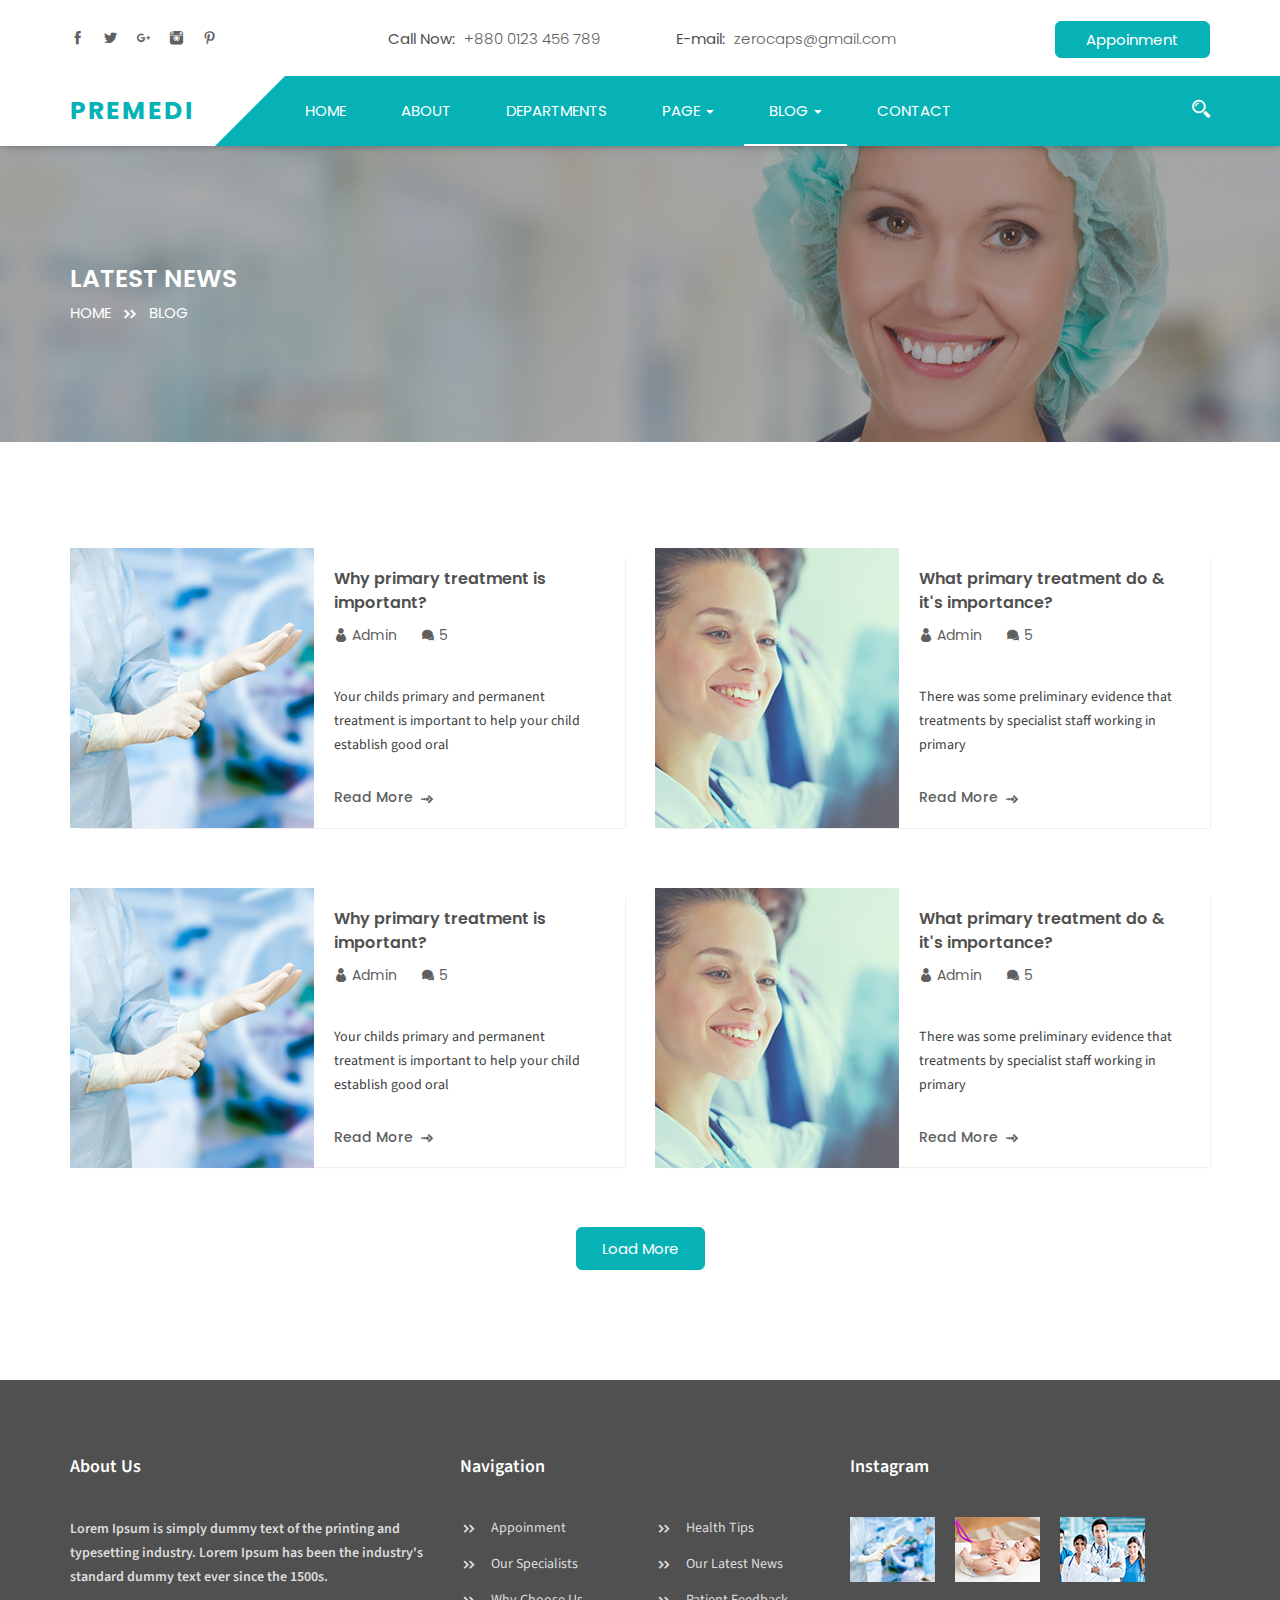
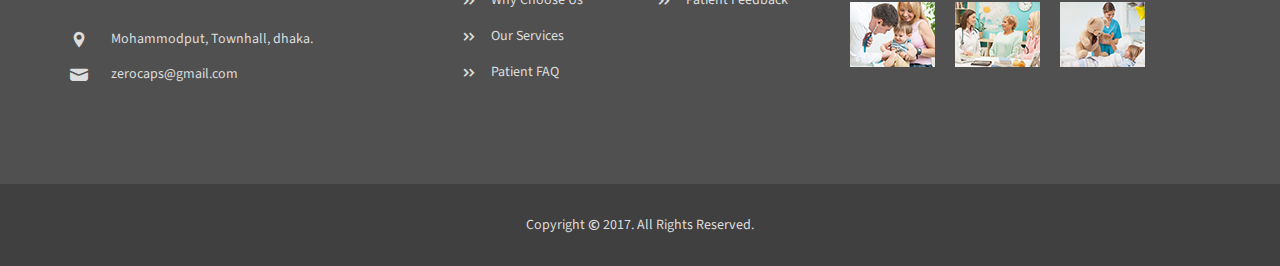
<file: PetsVet/wwwroot/premedi/blog-gird.html>
<!DOCTYPE html>
<html lang="en">


<!-- Mirrored from demo.vaahosttech.com/premedi/blog-gird.html by HTTrack Website Copier/3.x [XR&CO'2014], Mon, 20 Nov 2017 06:14:03 GMT -->
<head>
    <meta charset="utf-8">
    <meta http-equiv="X-UA-Compatible" content="IE=edge">
    <meta name="viewport" content="width=device-width, initial-scale=1">
    <meta name="description" content="155 characters of message matching text with a call to action goes here">
    <meta name="author" content="">
    <title>
        PREMEDI  | Blog Gird    </title>

    <link href="https://fonts.googleapis.com/css?family=Poppins:300,400,400i,500,500i,600,600i,700|Source+Sans+Pro:300,400,400i,600,600i,700,700i" rel="stylesheet">
    <link rel="stylesheet" href="css/bootstrap.min.css">
    <link rel="stylesheet" href="css/formValidation.min.css">
    <link rel="stylesheet" href="css/animate.css">
    <link rel="stylesheet" href="css/datepicker.min.css">
    <link rel="stylesheet" href="css/font-awesome.min.css">
    <link rel="stylesheet" href="css/icofont.css">
    <link rel="stylesheet" href="css/owl.carousel.min.css">
    <link rel="stylesheet" href="css/owl.theme.default.min.css">
    <link rel="stylesheet" href="css/style.css">

    <link rel="apple-touch-icon" sizes="57x57" href="favicons/apple-icon-57x57.png">
    <link rel="apple-touch-icon" sizes="60x60" href="favicons/apple-icon-60x60.png">
    <link rel="apple-touch-icon" sizes="72x72" href="favicons/apple-icon-72x72.png">
    <link rel="apple-touch-icon" sizes="76x76" href="favicons/apple-icon-76x76.png">
    <link rel="apple-touch-icon" sizes="114x114" href="favicons/apple-icon-114x114.png">
    <link rel="apple-touch-icon" sizes="120x120" href="favicons/apple-icon-120x120.png">
    <link rel="apple-touch-icon" sizes="144x144" href="favicons/apple-icon-144x144.png">
    <link rel="apple-touch-icon" sizes="152x152" href="favicons/apple-icon-152x152.png">
    <link rel="apple-touch-icon" sizes="180x180" href="favicons/apple-icon-180x180.png">
    <link rel="icon" type="image/png" sizes="192x192" href="favicons/android-icon-192x192.png">
    <link rel="icon" type="image/png" sizes="32x32" href="favicons/favicon-32x32.png">
    <link rel="icon" type="image/png" sizes="96x96" href="favicons/favicon-96x96.png">
    <link rel="icon" type="image/png" sizes="16x16" href="favicons/favicon-16x16.png">
    <link rel="manifest" href="favicons/manifest.json">
    <meta name="msapplication-TileColor" content="#ffffff">
    <meta name="msapplication-TileImage" content="favicons/ms-icon-144x144.png">
    <meta name="theme-color" content="#ffffff">
</head>

<body class="blog-gird-page">
    <div class="loader">
    <div class="preview" style="background: rgba(255, 255,255,0.7) url('images/oval.svg') center center no-repeat; background-size:125px;"></div>
</div>
<header class="header">
    <div class="top-container">
        <div class="top-menu">
            <div class="container">
                <div class="row">
                    <div class="col-xs-12 col-sm-3 col-md-2 col-lg-3">
                        <div class="social-links">
                            <a href="#"><i class="icofont icofont-social-facebook"></i></a>
                            <a href="#"><i class="icofont icofont-social-twitter"></i></a>
                            <a href="#"><i class="icofont icofont-social-google-plus"></i></a>
                            <a href="#"><i class="icofont icofont-social-instagram"></i></a>
                            <a href="#"><i class="icofont icofont-social-pinterest"></i></a>
                        </div>
                    </div>
                    <div class="hidden-xs col-xs-12 col-sm-6 col-md-4 col-lg-3">
                        <div class="call-now text-center">
                            <p><span>Call Now:</span><a href="tel:+8800123456789"> +880 0123 456 789</a></p>
                        </div>
                    </div>
                    <div class="hidden-xs col-xs-12 hidden-sm col-sm-3 col-md-4 col-lg-3">
                        <div class="email text-center">
                            <p><span>E-mail:</span><a href="mailto:zerocaps@gmail.com"> zerocaps@gmail.com</a></p>
                        </div>
                    </div>
                    <div class="hidden-xs col-xs-12 col-sm-3 col-md-2 col-lg-3">
                        <div class="book-appoinment text-right">
                            <a href="#" class="btn btn-default" data-toggle="modal" data-target="#myModal">Appoinment</a>
                        </div>
                    </div>
                    <!-- Modal -->
                    <div class="modal fade premedi-popup" id="myModal" tabindex="-1" role="dialog" aria-labelledby="myModalLabel">
                        <div class="modal-dialog" role="document">
                            <div class="modal-content">
                                <div class="modal-header">
                                    <button type="button" class="close" data-dismiss="modal" aria-label="Close"><span aria-hidden="true">&times;</span></button>
                                    <h4 class="modal-title" id="myModalLabel">Appoinment</h4>
                                </div>
                                <div class="modal-body">
                                    <div class="row">
                                        <div class="col-xs-12 col-sm-12 col-md-12 col-lg-12">
                                            <form id="appoinment-form-fields" action="http://demo.vaahosttech.com/premedi/mail-part.html" method="post" class="appoinment-form-fields form-horizontal" data-fv-framework="bootstrap" data-fv-message="This value is not valid" data-fv-feedbackicons-valid="glyphicon glyphicon-ok" data-fv-feedbackicons-invalid="glyphicon glyphicon-remove" data-fv-feedbackicons-validating="glyphicon glyphicon-refresh">
                                                <div class="col-xs-12 col-sm-6 col-md-6 col-lg-6 no-l-padding">
                                                    <div class="form-group">
                                                        <div class="col-xs-12 col-sm-12 col-md-12 col-lg-12">
                                                            <input class="form-control" placeholder="Your Name:" id="name" name="name" type="text" data-fv-notempty="true" data-fv-notempty-message="The name is required" />
                                                        </div>
                                                    </div>
                                                    <div class="form-group">
                                                        <div class="col-xs-12 col-sm-12 col-md-12 col-lg-12">
                                                            <input class="form-control" placeholder="Your Mail" id="email" name="email" type="email" data-fv-notempty="true" data-fv-notempty-message="The email address is required" data-fv-emailaddress="true" data-fv-emailaddress-message="The input is not a valid email address" />
                                                        </div>
                                                    </div>
                                                    <div class="form-group">
                                                        <div class="col-xs-12 col-sm-12 col-md-12 col-lg-12 validate-right-icon">
                                                            <select class="form-control" name="doctors" id="doctors" data-fv-notempty="true" data-fv-notempty-message="This Field is required">
                                                        <option>Doctors</option>
                                                        <option>Doctors 2</option>
                                                        <option>Doctors 3</option>
                                                        <option>Doctors 4</option>
                                                    </select>
                                                        </div>
                                                    </div>
                                                </div>
                                                <div class="col-xs-12 col-sm-6 col-md-6 col-lg-6 no-r-padding">
                                                    <div class="form-group">
                                                        <div class="col-xs-12 col-sm-12 col-md-12 col-lg-12">
                                                            <input class="form-control" placeholder="Your Phone:" id="phone" name="phone" type="text" data-fv-notempty="true" data-fv-notempty-message="Phone Number is required" data-fv-integer="true" data-fv-integer-message="The input is not a valid Phone Number" />
                                                        </div>
                                                    </div>
                                                    <div class="form-group">
                                                        <div class="col-xs-12 col-sm-12 col-md-12 col-lg-12 validate-right-icon">
                                                            <input type="text" name="dateTo" class="form-control datepicker" placeholder="MM/DD/YYYY:" id="dateTo" readonly="readonly" value="" data-fv-notempty="true" data-fv-date="true" data-fv-date-format="MM/DD/YYYY" data-fv-date-message="The value is not a valid date" />
                                                            <span class="input-group-addon add-on"><i class="icofont icofont-ui-calendar"></i></span>
                                                        </div>
                                                    </div>
                                                    <div class="form-group">
                                                        <div class="col-xs-12 col-sm-12 col-md-12 col-lg-12 validate-right-icon">
                                                            <select class="form-control" name="departments" id="department" data-fv-notempty="true" data-fv-notempty-message="This Field is required">
                                                        <option>department</option>
                                                        <option>department 2</option>
                                                        <option>department 3</option>
                                                        <option>department 4</option>
                                                        </select>
                                                        </div>
                                                    </div>
                                                </div>
                                                <div class="form-group">
                                                    <div class="col-xs-12 col-sm-12 col-md-12 col-lg-12">
                                                        <button type="submit" class="btn btn-default appoinment-form-submit" name="signup" data-loading-text="Processing...">Book an Appoinment</button>
                                                    </div>
                                                </div>
                                            </form>
                                        </div>
                                    </div>
                                </div>
                            </div>
                        </div>
                    </div>
                </div>
            </div>
        </div>
        <div id="sticky_navigation_wrapper" class="navbar-primary">
            <div id="sticky_navigation" class="sticky_navigation">
                <div class="top-search" style="display:none;">
                    <div class="container">
                        <div class="input-group">
                            <span class="input-group-addon"><i class="icofont icofont-search-alt-1"></i></span>
                            <input type="text" class="form-control" placeholder="Search">
                            <span class="input-group-addon close-search"><i class="icofont icofont-ui-close"></i></span>
                        </div>
                    </div>
                </div>
                <div class="container">
                    <div class="row">
                        <div class="col-xs-12 col-sm-12 col-md-2 col-lg-2 site-logo-part">
                            <div class="navbar-header">
                                <button type="button" class="navbar-toggle collapsed" data-toggle="collapse" data-target="#navbar-collapse">
                                    <span class="sr-only">Toggle navigation</span>
                                    <span class="icon-bar"></span>
                                    <span class="icon-bar"></span>
                                    <span class="icon-bar"></span>
                                </button>
                                <div class="logo-image">
                                    <a href="#" class="brand js-target-scroll">
                                        <span class="normal-span">PREMEDI</span>
                                    </a>
                                </div>
                                <div class="search-part">
                                    <div class="menu-search hidden-lg hidden-md">
                                        <a href="#"><i class="icofont icofont-search-alt-1"></i></a>
                                    </div>
                                </div>
                            </div>
                        </div>
                        <div class="col-xs-12 col-sm-12 col-md-8 col-lg-8 menu-part">
                            <div class="collapse navbar-collapse" id="navbar-collapse">
                                <ul class="nav navbar-nav underline"><li  class=""> <a  href="index-2.html" title="HOME" id="home">HOME</a></li><li  class=""> <a  href="about.html" title="ABOUT" id="about-page">ABOUT</a></li><li  class=""> <a  href="department.html" title="DEPARTMENTS" id="departments">DEPARTMENTS</a></li><li  class=" dropdown "> <a  data-toggle="dropdown" href="#" title="PAGE" id="page">PAGE <span class="caret"></span></a><ul class="dropdown-menu"><li  class=""> <a  href="home-v2.html" title="HOME PAGE V2" id="home-2">HOME PAGE V2</a></li><li  class=""> <a  href="services.html" title="SERVICES" id="services">SERVICES</a></li><li  class=" dropdown "> <a  data-toggle="dropdown" href="#" title="SUB MENU" id="sub-menu">SUB MENU <span class="caret"></span></a><ul class="dropdown-menu"><li  class=""> <a  href="#" title="SUB MENU V1" id="sub-menu-v1">SUB MENU V1</a></li><li  class=""> <a  href="#" title="SUB MENU V2" id="sub-menu-v2">SUB MENU V2</a></li></ul></li></ul></li><li  class=" dropdown  active "> <a  data-toggle="dropdown" href="#" title="BLOG" id="blog-page">BLOG <span class="caret"></span></a><ul class="dropdown-menu"><li  class=""> <a  href="blog-list.html" title="BLOG LIST" id="blog-list-page">BLOG LIST</a></li><li  class=" active "> <a  href="blog-gird.html" title="BLOG GIRD" id="blog-gird">BLOG GIRD</a></li><li  class=""> <a  href="blog-single.html" title="SINGLE BLOG" id="blog-single">SINGLE BLOG</a></li></ul></li><li  class=""> <a  href="contact.html" title="CONTACT" id="contact">CONTACT</a></li></ul>                            </div>
                        </div>
                        <div class="col-md-2 col-lg-2 search-part hidden-sm hidden-xs">
                            <!-- Start Top Search -->
                            <div class="menu-search">
                                <a href="#"><i class="icofont icofont-search-alt-1"></i></a>
                            </div>
                            <!-- End Top Search -->
                        </div>
                    </div>
                </div>
            </div>
        </div>

    </div>
</header>
    <div class="content">    <!--banner starts -->
    <section id="sub-page-banner" class="sub-page-banner">
    <div class="layer">
        <div class="container">
            <div class="row">
                <div class="col-xs-12 col-sm-12 col-md-12 col-lg-12">
                    <div class="subpage-banner-text">
        <h4 class="subpage-head">LATEST NEWS</h4>
        <h5><a href="index-2.html">HOME</a> <i class="icofont icofont-double-right"></i> <a href="blog-gird.html">BLOG</a></h5>
    </div>
</div>
</div>
</div>
</div>
</section>
    <!--banner ends -->
    <main class="main">    <!-- Recent Post starts -->
    
<section id="recent-post" class="recent-post">
    <div class="container">
        <div class="row">
            <div class="col-xs-12 col-sm-12 col-md-12 col-lg-12 text-center">
                <div class="top-text">
                    <h2>RECENT POSTS</h2>
                    <p>lorem ipsum dolor sit amet consectetur adipiscing elit</p>
                    <div class="divider">
                        <span><i class="icofont icofont-bed-patient"></i></span>
                    </div>
                </div>
            </div>
        </div>
        <div class="row">
            <div class="normal-post">
                <div class="col-xs-12   col-sm-6 col-md-6 col-lg-6 ">
    <div class="item">
        <div class="post-area">
            <div class="image-holder">
                <img src="images/recent-post-2.png" alt="" class="img-responsive" />            </div>
            <div class="post-details">
                <h4 class="post-head">
                    <a href="blog-single.html">
                        Why primary treatment is important? </a>
                </h4>
                <span class="post-meta"><i class="icofont icofont-user-alt-2"></i> Admin <span class="comments"><i class="icofont icofont-speech-comments"></i> 5</span></span>
                <p>
                    Your childs primary and permanent treatment is important to help your child establish good oral                </p>
                <a href="blog-single.html" class="read-more">Read More <i class="icofont icofont-bubble-right"></i></a>
            </div>
        </div>
    </div>
</div>
<div class="col-xs-12   col-sm-6 col-md-6 col-lg-6 ">
    <div class="item">
        <div class="post-area">
            <div class="image-holder">
                <img src="images/recent-post-1.png" alt="" class="img-responsive" />            </div>
            <div class="post-details">
                <h4 class="post-head">
                    <a href="blog-single.html">
                        What primary treatment do & it's importance? </a>
                </h4>
                <span class="post-meta"><i class="icofont icofont-user-alt-2"></i> Admin <span class="comments"><i class="icofont icofont-speech-comments"></i> 5</span></span>
                <p>
                    There was some preliminary evidence that treatments by specialist staff working in primary                </p>
                <a href="blog-single.html" class="read-more">Read More <i class="icofont icofont-bubble-right"></i></a>
            </div>
        </div>
    </div>
</div>
<div class="col-xs-12   col-sm-6 col-md-6 col-lg-6 ">
    <div class="item">
        <div class="post-area">
            <div class="image-holder">
                <img src="images/recent-post-2.png" alt="" class="img-responsive" />            </div>
            <div class="post-details">
                <h4 class="post-head">
                    <a href="blog-single.html">
                        Why primary treatment is important? </a>
                </h4>
                <span class="post-meta"><i class="icofont icofont-user-alt-2"></i> Admin <span class="comments"><i class="icofont icofont-speech-comments"></i> 5</span></span>
                <p>
                    Your childs primary and permanent treatment is important to help your child establish good oral                </p>
                <a href="blog-single.html" class="read-more">Read More <i class="icofont icofont-bubble-right"></i></a>
            </div>
        </div>
    </div>
</div>
<div class="col-xs-12   col-sm-6 col-md-6 col-lg-6 ">
    <div class="item">
        <div class="post-area">
            <div class="image-holder">
                <img src="images/recent-post-1.png" alt="" class="img-responsive" />            </div>
            <div class="post-details">
                <h4 class="post-head">
                    <a href="blog-single.html">
                        What primary treatment do & it's importance? </a>
                </h4>
                <span class="post-meta"><i class="icofont icofont-user-alt-2"></i> Admin <span class="comments"><i class="icofont icofont-speech-comments"></i> 5</span></span>
                <p>
                    There was some preliminary evidence that treatments by specialist staff working in primary                </p>
                <a href="blog-single.html" class="read-more">Read More <i class="icofont icofont-bubble-right"></i></a>
            </div>
        </div>
    </div>
</div>
            </div>
        </div>
        <div class="row text-center">
            <a href="#" class="btn btn-default">Load More</a>
        </div>
    </div>
</section>
    <!-- Recent Post ends -->
    
    </main>
    </div>    <section id="footer" class="footer">
    <div class="footer-widget">
        <div class="container">
            <div class="row ">
                <div class="col-xs-12 col-sm-6 col-md-4 col-lg-4 footer-responsive-media">
                    <h4 class="icon-head">About Us</h4>
<div class="footer-about">
    <p>Lorem Ipsum is simply dummy text of the printing and typesetting industry. Lorem Ipsum has been the industry's standard dummy text ever since the 1500s.</p>
    <ul>
        <li><i class="icofont icofont-location-pin"></i> Mohammodput, Townhall, dhaka.</li>
        <li><i class="icofont icofont-ui-message"></i> <a href="mailto:zerocaps@gmail.com" >zerocaps@gmail.com</a></li>
    </ul>
</div>
                </div>
                <div class="col-xs-12 col-sm-6 col-md-4 col-lg-4 footer-responsive-media">
                    <h4 class="icon-head">Navigation</h4>
<div class="row">
    <div class="col-xs-12 col-sm-12 col-md-6 col-6">
        <div class="footer-nav-list">
            <ul>
                <li><a href="#"><i class="icofont icofont-double-right"></i> Appoinment</a></li>
                <li><a href="#"><i class="icofont icofont-double-right"></i> Our Specialists</a></li>
                <li><a href="#"><i class="icofont icofont-double-right"></i> Why Choose Us</a></li>
                <li><a href="#"><i class="icofont icofont-double-right"></i> Our Services</a></li>
                <li><a href="#"><i class="icofont icofont-double-right"></i> Patient FAQ</a></li>
            </ul>
        </div>
    </div>
    <div class="col-xs-12 col-sm-12 col-md-6 col-6">
        <div class="footer-nav-list">
            <ul>
                <li><a href="#"><i class="icofont icofont-double-right"></i> Health Tips</a></li>
                <li><a href="#"><i class="icofont icofont-double-right"></i> Our Latest News</a></li>
                <li><a href="#"><i class="icofont icofont-double-right"></i> Patient Feedback</a></li>
            </ul>
        </div>
    </div>
</div>
                </div>
                <div class="col-xs-12 col-sm-12 col-md-4 col-lg-4 footer-responsive-media">
                        <h4 class="icon-head">Instagram</h4>
    <div class="insta-widget">
        <figure>
    <a href="#">
        <img src="images/instagram-1.jpg" alt="" class="img-responsive pull-left" />    </a>
</figure>
<figure>
    <a href="#">
        <img src="images/instagram-2.jpg" alt="" class="img-responsive pull-left" />    </a>
</figure>
<figure>
    <a href="#">
        <img src="images/instagram-3.jpg" alt="" class="img-responsive pull-left" />    </a>
</figure>
<figure>
    <a href="#">
        <img src="images/instagram-4.jpg" alt="" class="img-responsive pull-left" />    </a>
</figure>
<figure>
    <a href="#">
        <img src="images/instagram-5.jpg" alt="" class="img-responsive pull-left" />    </a>
</figure>
<figure>
    <a href="#">
        <img src="images/instagram-6.jpg" alt="" class="img-responsive pull-left" />    </a>
</figure>
    </div>

                </div>
            </div>
        </div>
    </div>
    <div class="copyright-container">
        <div class="container">
            <div class="row">
                <div class="col-xs-12 col-sm-12 col-md-12 col-lg-12 text-center">
                    <p class="copyrights">Copyright <i class="icofont icofont-copyright"></i> 2017. All Rights Reserved.</p>
                </div>
            </div>
        </div>
    </div>
</section>
    <script src="js/jquery.min.js"></script>
<script type="text/javascript" src="js/imagesloaded.pkgd.min.js"></script>
<script type="text/javascript" src="js/formValidation.min.js"></script>
<script type="text/javascript" src="js/wow.min.js"></script>
<script type="text/javascript" src="js/bootstrap.min.js"></script>
<script type="text/javascript" src="js/jquery.sticky.js"></script>
<script type="text/javascript" src="js/bootstrap-datepicker.min.js"></script>
<script type="text/javascript" src="js/premedi_custom.js"></script>
<script type="text/javascript" src="js/owl.carousel.min.js"></script>
</body>

<!-- Mirrored from demo.vaahosttech.com/premedi/blog-gird.html by HTTrack Website Copier/3.x [XR&CO'2014], Mon, 20 Nov 2017 06:14:03 GMT -->
</html>
</file>
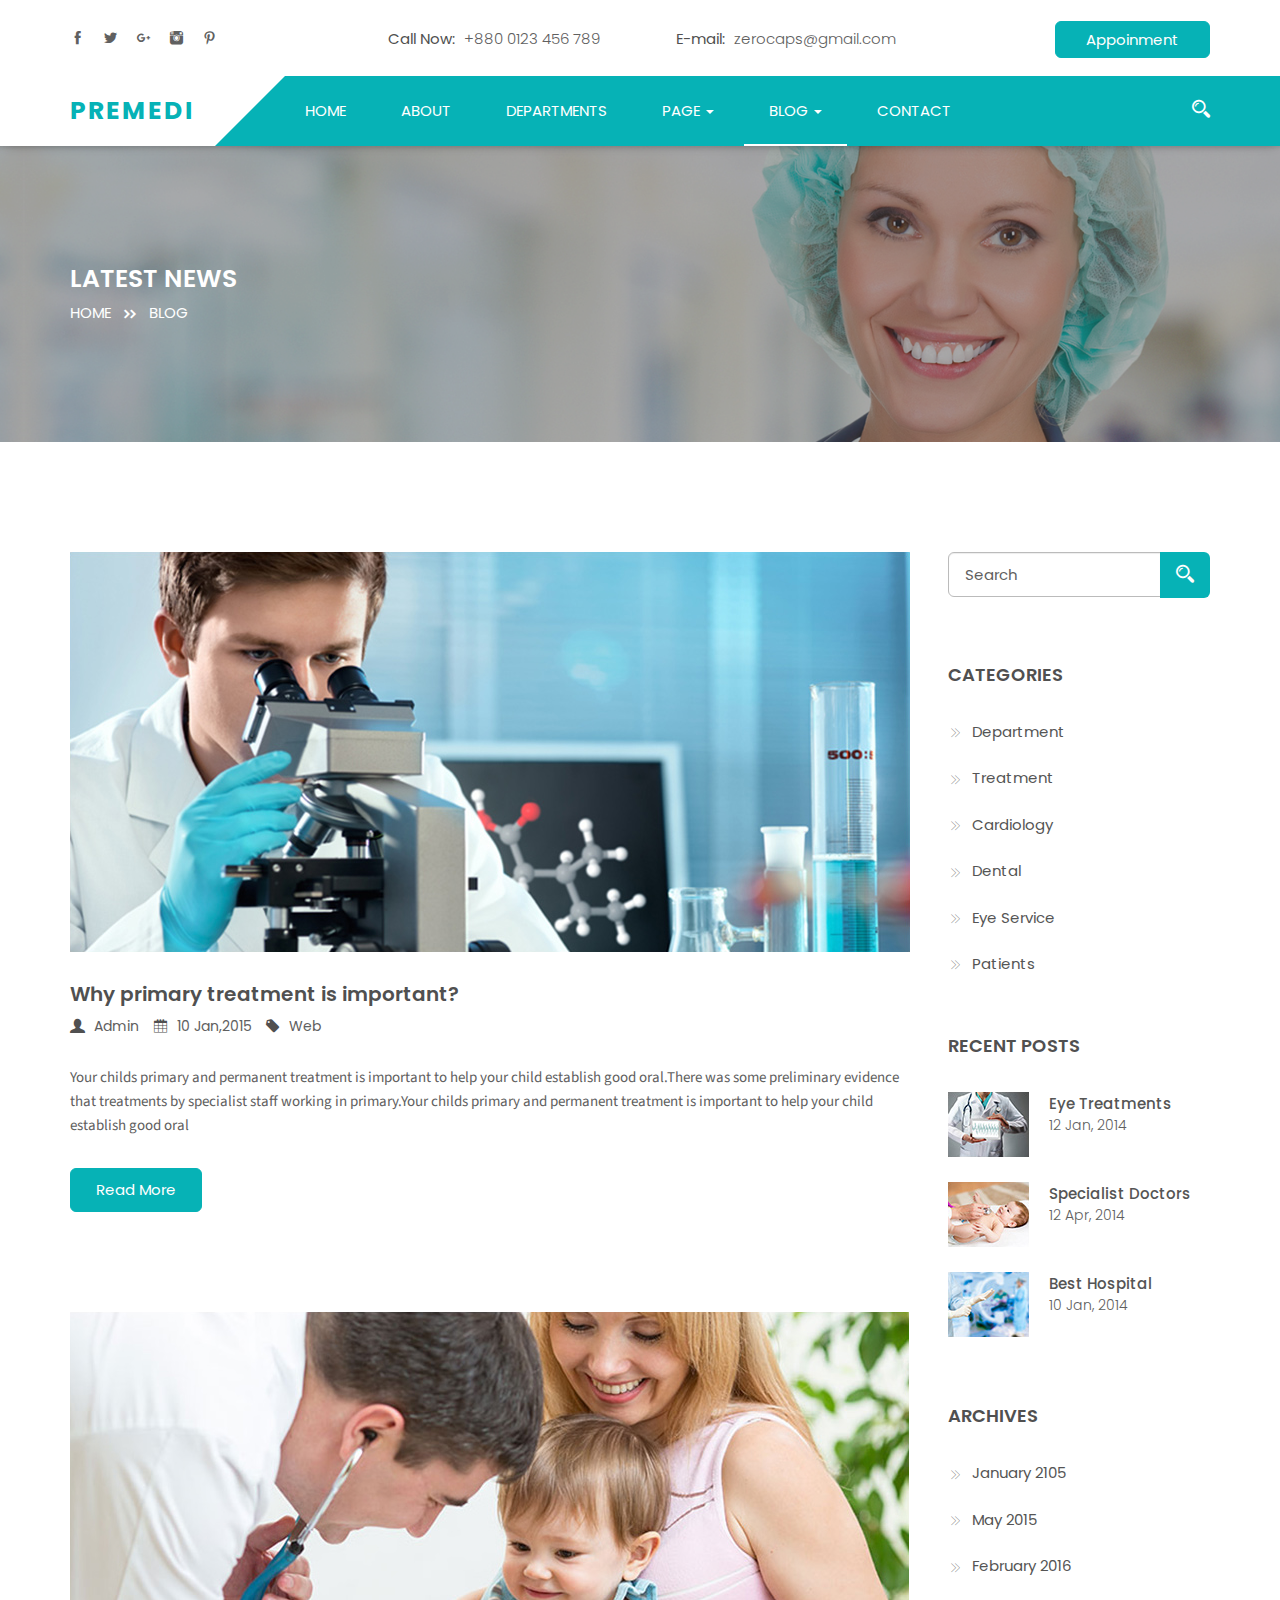
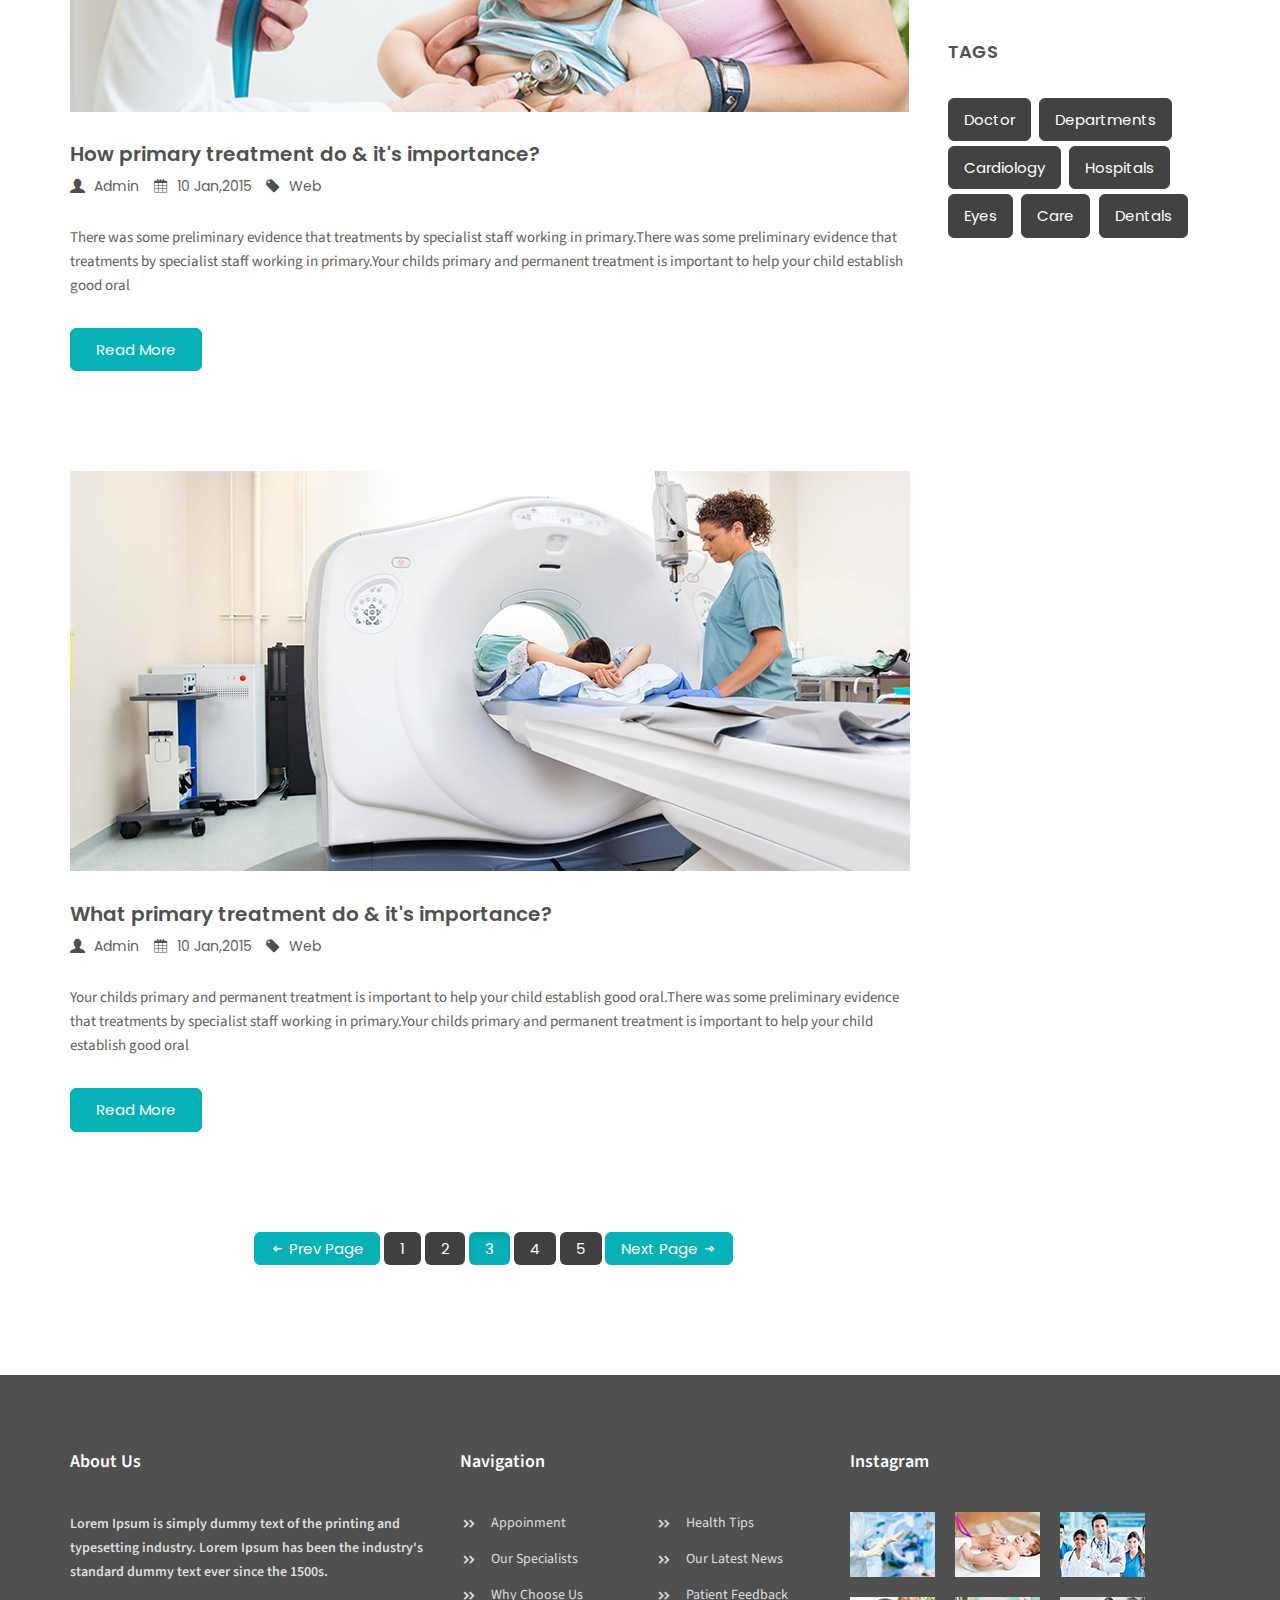
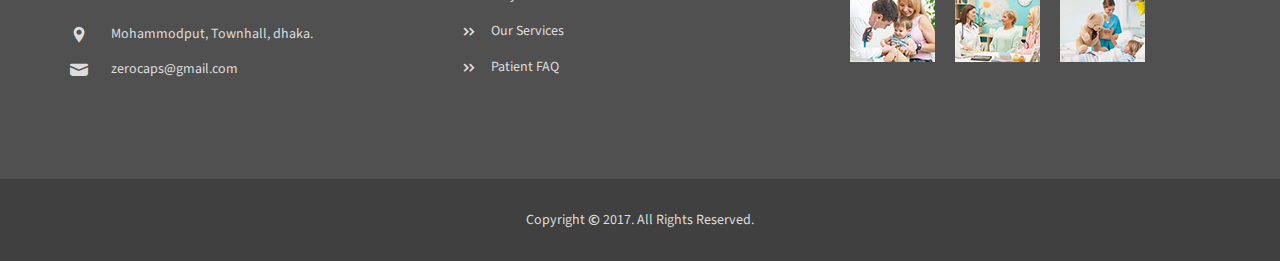
<file: PetsVet/wwwroot/premedi/blog-list.html>
<!DOCTYPE html>
<html lang="en">


<!-- Mirrored from demo.vaahosttech.com/premedi/blog-list.html by HTTrack Website Copier/3.x [XR&CO'2014], Mon, 20 Nov 2017 06:13:48 GMT -->
<head>
    <meta charset="utf-8">
    <meta http-equiv="X-UA-Compatible" content="IE=edge">
    <meta name="viewport" content="width=device-width, initial-scale=1">
    <meta name="description" content="155 characters of message matching text with a call to action goes here">
    <meta name="author" content="">
    <title>
        PREMEDI  | Blog List    </title>

    <link href="https://fonts.googleapis.com/css?family=Poppins:300,400,400i,500,500i,600,600i,700|Source+Sans+Pro:300,400,400i,600,600i,700,700i" rel="stylesheet">
    <link rel="stylesheet" href="css/bootstrap.min.css">
    <link rel="stylesheet" href="css/formValidation.min.css">
    <link rel="stylesheet" href="css/animate.css">
    <link rel="stylesheet" href="css/datepicker.min.css">
    <link rel="stylesheet" href="css/font-awesome.min.css">
    <link rel="stylesheet" href="css/icofont.css">
    <link rel="stylesheet" href="css/owl.carousel.min.css">
    <link rel="stylesheet" href="css/owl.theme.default.min.css">
    <link rel="stylesheet" href="css/style.css">

    <link rel="apple-touch-icon" sizes="57x57" href="favicons/apple-icon-57x57.png">
    <link rel="apple-touch-icon" sizes="60x60" href="favicons/apple-icon-60x60.png">
    <link rel="apple-touch-icon" sizes="72x72" href="favicons/apple-icon-72x72.png">
    <link rel="apple-touch-icon" sizes="76x76" href="favicons/apple-icon-76x76.png">
    <link rel="apple-touch-icon" sizes="114x114" href="favicons/apple-icon-114x114.png">
    <link rel="apple-touch-icon" sizes="120x120" href="favicons/apple-icon-120x120.png">
    <link rel="apple-touch-icon" sizes="144x144" href="favicons/apple-icon-144x144.png">
    <link rel="apple-touch-icon" sizes="152x152" href="favicons/apple-icon-152x152.png">
    <link rel="apple-touch-icon" sizes="180x180" href="favicons/apple-icon-180x180.png">
    <link rel="icon" type="image/png" sizes="192x192" href="favicons/android-icon-192x192.png">
    <link rel="icon" type="image/png" sizes="32x32" href="favicons/favicon-32x32.png">
    <link rel="icon" type="image/png" sizes="96x96" href="favicons/favicon-96x96.png">
    <link rel="icon" type="image/png" sizes="16x16" href="favicons/favicon-16x16.png">
    <link rel="manifest" href="favicons/manifest.json">
    <meta name="msapplication-TileColor" content="#ffffff">
    <meta name="msapplication-TileImage" content="favicons/ms-icon-144x144.png">
    <meta name="theme-color" content="#ffffff">
</head>


<body>
    <div class="loader">
    <div class="preview" style="background: rgba(255, 255,255,0.7) url('images/oval.svg') center center no-repeat; background-size:125px;"></div>
</div>
<header class="header">
    <div class="top-container">
        <div class="top-menu">
            <div class="container">
                <div class="row">
                    <div class="col-xs-12 col-sm-3 col-md-2 col-lg-3">
                        <div class="social-links">
                            <a href="#"><i class="icofont icofont-social-facebook"></i></a>
                            <a href="#"><i class="icofont icofont-social-twitter"></i></a>
                            <a href="#"><i class="icofont icofont-social-google-plus"></i></a>
                            <a href="#"><i class="icofont icofont-social-instagram"></i></a>
                            <a href="#"><i class="icofont icofont-social-pinterest"></i></a>
                        </div>
                    </div>
                    <div class="hidden-xs col-xs-12 col-sm-6 col-md-4 col-lg-3">
                        <div class="call-now text-center">
                            <p><span>Call Now:</span><a href="tel:+8800123456789"> +880 0123 456 789</a></p>
                        </div>
                    </div>
                    <div class="hidden-xs col-xs-12 hidden-sm col-sm-3 col-md-4 col-lg-3">
                        <div class="email text-center">
                            <p><span>E-mail:</span><a href="mailto:zerocaps@gmail.com"> zerocaps@gmail.com</a></p>
                        </div>
                    </div>
                    <div class="hidden-xs col-xs-12 col-sm-3 col-md-2 col-lg-3">
                        <div class="book-appoinment text-right">
                            <a href="#" class="btn btn-default" data-toggle="modal" data-target="#myModal">Appoinment</a>
                        </div>
                    </div>
                    <!-- Modal -->
                    <div class="modal fade premedi-popup" id="myModal" tabindex="-1" role="dialog" aria-labelledby="myModalLabel">
                        <div class="modal-dialog" role="document">
                            <div class="modal-content">
                                <div class="modal-header">
                                    <button type="button" class="close" data-dismiss="modal" aria-label="Close"><span aria-hidden="true">&times;</span></button>
                                    <h4 class="modal-title" id="myModalLabel">Appoinment</h4>
                                </div>
                                <div class="modal-body">
                                    <div class="row">
                                        <div class="col-xs-12 col-sm-12 col-md-12 col-lg-12">
                                            <form id="appoinment-form-fields" action="http://demo.vaahosttech.com/premedi/mail-part.html" method="post" class="appoinment-form-fields form-horizontal" data-fv-framework="bootstrap" data-fv-message="This value is not valid" data-fv-feedbackicons-valid="glyphicon glyphicon-ok" data-fv-feedbackicons-invalid="glyphicon glyphicon-remove" data-fv-feedbackicons-validating="glyphicon glyphicon-refresh">
                                                <div class="col-xs-12 col-sm-6 col-md-6 col-lg-6 no-l-padding">
                                                    <div class="form-group">
                                                        <div class="col-xs-12 col-sm-12 col-md-12 col-lg-12">
                                                            <input class="form-control" placeholder="Your Name:" id="name" name="name" type="text" data-fv-notempty="true" data-fv-notempty-message="The name is required" />
                                                        </div>
                                                    </div>
                                                    <div class="form-group">
                                                        <div class="col-xs-12 col-sm-12 col-md-12 col-lg-12">
                                                            <input class="form-control" placeholder="Your Mail" id="email" name="email" type="email" data-fv-notempty="true" data-fv-notempty-message="The email address is required" data-fv-emailaddress="true" data-fv-emailaddress-message="The input is not a valid email address" />
                                                        </div>
                                                    </div>
                                                    <div class="form-group">
                                                        <div class="col-xs-12 col-sm-12 col-md-12 col-lg-12 validate-right-icon">
                                                            <select class="form-control" name="doctors" id="doctors" data-fv-notempty="true" data-fv-notempty-message="This Field is required">
                                                        <option>Doctors</option>
                                                        <option>Doctors 2</option>
                                                        <option>Doctors 3</option>
                                                        <option>Doctors 4</option>
                                                    </select>
                                                        </div>
                                                    </div>
                                                </div>
                                                <div class="col-xs-12 col-sm-6 col-md-6 col-lg-6 no-r-padding">
                                                    <div class="form-group">
                                                        <div class="col-xs-12 col-sm-12 col-md-12 col-lg-12">
                                                            <input class="form-control" placeholder="Your Phone:" id="phone" name="phone" type="text" data-fv-notempty="true" data-fv-notempty-message="Phone Number is required" data-fv-integer="true" data-fv-integer-message="The input is not a valid Phone Number" />
                                                        </div>
                                                    </div>
                                                    <div class="form-group">
                                                        <div class="col-xs-12 col-sm-12 col-md-12 col-lg-12 validate-right-icon">
                                                            <input type="text" name="dateTo" class="form-control datepicker" placeholder="MM/DD/YYYY:" id="dateTo" readonly="readonly" value="" data-fv-notempty="true" data-fv-date="true" data-fv-date-format="MM/DD/YYYY" data-fv-date-message="The value is not a valid date" />
                                                            <span class="input-group-addon add-on"><i class="icofont icofont-ui-calendar"></i></span>
                                                        </div>
                                                    </div>
                                                    <div class="form-group">
                                                        <div class="col-xs-12 col-sm-12 col-md-12 col-lg-12 validate-right-icon">
                                                            <select class="form-control" name="departments" id="department" data-fv-notempty="true" data-fv-notempty-message="This Field is required">
                                                        <option>department</option>
                                                        <option>department 2</option>
                                                        <option>department 3</option>
                                                        <option>department 4</option>
                                                        </select>
                                                        </div>
                                                    </div>
                                                </div>
                                                <div class="form-group">
                                                    <div class="col-xs-12 col-sm-12 col-md-12 col-lg-12">
                                                        <button type="submit" class="btn btn-default appoinment-form-submit" name="signup" data-loading-text="Processing...">Book an Appoinment</button>
                                                    </div>
                                                </div>
                                            </form>
                                        </div>
                                    </div>
                                </div>
                            </div>
                        </div>
                    </div>
                </div>
            </div>
        </div>
        <div id="sticky_navigation_wrapper" class="navbar-primary">
            <div id="sticky_navigation" class="sticky_navigation">
                <div class="top-search" style="display:none;">
                    <div class="container">
                        <div class="input-group">
                            <span class="input-group-addon"><i class="icofont icofont-search-alt-1"></i></span>
                            <input type="text" class="form-control" placeholder="Search">
                            <span class="input-group-addon close-search"><i class="icofont icofont-ui-close"></i></span>
                        </div>
                    </div>
                </div>
                <div class="container">
                    <div class="row">
                        <div class="col-xs-12 col-sm-12 col-md-2 col-lg-2 site-logo-part">
                            <div class="navbar-header">
                                <button type="button" class="navbar-toggle collapsed" data-toggle="collapse" data-target="#navbar-collapse">
                                    <span class="sr-only">Toggle navigation</span>
                                    <span class="icon-bar"></span>
                                    <span class="icon-bar"></span>
                                    <span class="icon-bar"></span>
                                </button>
                                <div class="logo-image">
                                    <a href="#" class="brand js-target-scroll">
                                        <span class="normal-span">PREMEDI</span>
                                    </a>
                                </div>
                                <div class="search-part">
                                    <div class="menu-search hidden-lg hidden-md">
                                        <a href="#"><i class="icofont icofont-search-alt-1"></i></a>
                                    </div>
                                </div>
                            </div>
                        </div>
                        <div class="col-xs-12 col-sm-12 col-md-8 col-lg-8 menu-part">
                            <div class="collapse navbar-collapse" id="navbar-collapse">
                                <ul class="nav navbar-nav underline"><li  class=""> <a  href="index-2.html" title="HOME" id="home">HOME</a></li><li  class=""> <a  href="about.html" title="ABOUT" id="about-page">ABOUT</a></li><li  class=""> <a  href="department.html" title="DEPARTMENTS" id="departments">DEPARTMENTS</a></li><li  class=" dropdown "> <a  data-toggle="dropdown" href="#" title="PAGE" id="page">PAGE <span class="caret"></span></a><ul class="dropdown-menu"><li  class=""> <a  href="home-v2.html" title="HOME PAGE V2" id="home-2">HOME PAGE V2</a></li><li  class=""> <a  href="services.html" title="SERVICES" id="services">SERVICES</a></li><li  class=" dropdown "> <a  data-toggle="dropdown" href="#" title="SUB MENU" id="sub-menu">SUB MENU <span class="caret"></span></a><ul class="dropdown-menu"><li  class=""> <a  href="#" title="SUB MENU V1" id="sub-menu-v1">SUB MENU V1</a></li><li  class=""> <a  href="#" title="SUB MENU V2" id="sub-menu-v2">SUB MENU V2</a></li></ul></li></ul></li><li  class=" dropdown  active "> <a  data-toggle="dropdown" href="#" title="BLOG" id="blog-page">BLOG <span class="caret"></span></a><ul class="dropdown-menu"><li  class=" active "> <a  href="blog-list.html" title="BLOG LIST" id="blog-list-page">BLOG LIST</a></li><li  class=""> <a  href="blog-gird.html" title="BLOG GIRD" id="blog-gird">BLOG GIRD</a></li><li  class=""> <a  href="blog-single.html" title="SINGLE BLOG" id="blog-single">SINGLE BLOG</a></li></ul></li><li  class=""> <a  href="contact.html" title="CONTACT" id="contact">CONTACT</a></li></ul>                            </div>
                        </div>
                        <div class="col-md-2 col-lg-2 search-part hidden-sm hidden-xs">
                            <!-- Start Top Search -->
                            <div class="menu-search">
                                <a href="#"><i class="icofont icofont-search-alt-1"></i></a>
                            </div>
                            <!-- End Top Search -->
                        </div>
                    </div>
                </div>
            </div>
        </div>

    </div>
</header>
    <div class="content">   <!--banner starts -->
    <section id="sub-page-banner" class="sub-page-banner">
    <div class="layer">
        <div class="container">
            <div class="row">
                <div class="col-xs-12 col-sm-12 col-md-12 col-lg-12">
                    <div class="subpage-banner-text">
        <h4 class="subpage-head">LATEST NEWS</h4>
        <h5><a href="index-2.html">HOME</a> <i class="icofont icofont-double-right"></i> <a href="blog-list.html">BLOG</a></h5>
    </div>
</div>
</div>
</div>
</div>
</section>
    <!--banner ends -->
    <main class="main">        <!-- Blog List Starts -->
    <section id="blog-list" class="blog-list">
    <div class="container">
        <div class="row">
            <div class="col-xs-12 col-sm-12 col-md-8 col-lg-9">
                                    <div class="blog-list-details">
                        <img src="images/blog-list-1.png" alt="" class="img-responsive" />                        <div class="blog-list-description">
                            <h4 class="blog-list-head">
                                <a href="blog-single.html">
                                    Why primary treatment is important? </a>
                            </h4>
                            <span><a href="#"><i class="icofont icofont-user-alt-3"></i> Admin</a> <a href="#"><i class="icofont icofont-calendar"></i> 10 Jan,2015 </a><a href="#"><i class="icofont icofont-tag"></i> Web</a></span>
                            <p>
                                Your childs primary and permanent treatment is important to help your child establish good oral.There was some preliminary evidence that treatments by specialist staff working in primary.Your childs primary and permanent treatment is important to help your child establish good oral                            </p>
                            <a href="blog-single.html" class="btn btn-default">Read More</a>
                        </div>
                    </div>
                                        <div class="blog-list-details">
                        <img src="images/blog-list-2.png" alt="" class="img-responsive" />                        <div class="blog-list-description">
                            <h4 class="blog-list-head">
                                <a href="blog-single.html">
                                    How primary treatment do & it's importance? </a>
                            </h4>
                            <span><a href="#"><i class="icofont icofont-user-alt-3"></i> Admin</a> <a href="#"><i class="icofont icofont-calendar"></i> 10 Jan,2015 </a><a href="#"><i class="icofont icofont-tag"></i> Web</a></span>
                            <p>
                                There was some preliminary evidence that treatments by specialist staff working in primary.There was some preliminary evidence that treatments by specialist staff working in primary.Your childs primary and permanent treatment is important to help your child establish good oral                            </p>
                            <a href="blog-single.html" class="btn btn-default">Read More</a>
                        </div>
                    </div>
                                        <div class="blog-list-details">
                        <img src="images/blog-list-3.png" alt="" class="img-responsive" />                        <div class="blog-list-description">
                            <h4 class="blog-list-head">
                                <a href="blog-single.html">
                                    What primary treatment do & it's importance? </a>
                            </h4>
                            <span><a href="#"><i class="icofont icofont-user-alt-3"></i> Admin</a> <a href="#"><i class="icofont icofont-calendar"></i> 10 Jan,2015 </a><a href="#"><i class="icofont icofont-tag"></i> Web</a></span>
                            <p>
                                Your childs primary and permanent treatment is important to help your child establish good oral.There was some preliminary evidence that treatments by specialist staff working in primary.Your childs primary and permanent treatment is important to help your child establish good oral                            </p>
                            <a href="blog-single.html" class="btn btn-default">Read More</a>
                        </div>
                    </div>
                                            <div class="post-nav text-center">
                            <a href="#" class="btn btn-default"><i class="icofont icofont-bubble-left"></i> Prev Page</a>
                            <a href="#" class="btn customNextBtn">1</a>
                            <a href="#" class="btn customNextBtn">2</a>
                            <a href="#" class="btn customNextBtn active">3</a>
                            <a href="#" class="btn customNextBtn">4</a>
                            <a href="#" class="btn customNextBtn">5</a>
                            <a href="#" class="btn btn-default">Next Page <i class="icofont icofont-bubble-right"></i></a>
                        </div>
            </div>
            <div class="col-xs-12 col-sm-12 col-md-4 col-lg-3 sidebar">
                <div class="row">
    <div class="col-xs-12 col-sm-6 col-md-12 col-lg-12">
        <div id="custom-search-input" class="search-bar">
            <div class="input-group col-md-12">
                <input type="text" class="form-control input-lg" placeholder="Search" />
                <span class="input-group-btn">
            <button class="btn btn-search" type="button">
                <i class="icofont icofont-search-alt-1"></i>
            </button>
        </span>
            </div>
        </div>
    </div>
</div>
                <div class="row">
    <div class="col-xs-12 col-sm-12 col-md-12 col-lg-12">
        <div class="category-widget">
            <h4>CATEGORIES</h4>

            
                <ul>
                    <li><a href="#"><i class="icofont icofont-thin-double-right"></i> Department</a></li>
                </ul>
                
                <ul>
                    <li><a href="#"><i class="icofont icofont-thin-double-right"></i> Treatment</a></li>
                </ul>
                
                <ul>
                    <li><a href="#"><i class="icofont icofont-thin-double-right"></i> Cardiology</a></li>
                </ul>
                
                <ul>
                    <li><a href="#"><i class="icofont icofont-thin-double-right"></i> Dental</a></li>
                </ul>
                
                <ul>
                    <li><a href="#"><i class="icofont icofont-thin-double-right"></i> Eye Service</a></li>
                </ul>
                
                <ul>
                    <li><a href="#"><i class="icofont icofont-thin-double-right"></i> Patients</a></li>
                </ul>
                
        </div>

    </div>
</div>                <div class="row">
    <div class="col-xs-12 col-sm-12 col-md-12 col-lg-12">
        <div class="recent-post-widget">
            <h4>RECENT POSTS</h4>
            
                <div class="recent-post-list">
                    <figure>
                        <img src="images/side-bar-rc-1.png" alt="" class="img-responsive pull-left" />
                        <h5>
                            <a href="#">
                                Eye Treatments                            </a>
                        </h5>
                        <span><a href="#">12 Jan, 2014</a></span>
                    </figure>
                </div>
                
                <div class="recent-post-list">
                    <figure>
                        <img src="images/side-bar-rc-2.png" alt="" class="img-responsive pull-left" />
                        <h5>
                            <a href="#">
                                Specialist Doctors                            </a>
                        </h5>
                        <span><a href="#">12 Apr, 2014</a></span>
                    </figure>
                </div>
                
                <div class="recent-post-list">
                    <figure>
                        <img src="images/side-bar-rc-3.png" alt="" class="img-responsive pull-left" />
                        <h5>
                            <a href="#">
                                Best Hospital                            </a>
                        </h5>
                        <span><a href="#">10 Jan, 2014</a></span>
                    </figure>
                </div>
                
        </div>
    </div>
</div>
                <div class="row">
    <div class="col-xs-12 col-sm-12 col-md-12 col-lg-12">
        <div class="archives-widget">
            <h4>ARCHIVES</h4>

            
                <ul>
                    <li><a href="#"><i class="icofont icofont-thin-double-right"></i> January 2105</a></li>
                </ul>
                
                <ul>
                    <li><a href="#"><i class="icofont icofont-thin-double-right"></i> May 2015</a></li>
                </ul>
                
                <ul>
                    <li><a href="#"><i class="icofont icofont-thin-double-right"></i> February 2016</a></li>
                </ul>
                
        </div>

    </div>
</div>
                <div class="row">
    <div class="col-xs-12 col-sm-12 col-md-12 col-lg-12">
        <div class="tags-widget">
            <h4>TAGS</h4>

            
                <a href="#" class="btn btn-secondary">Doctor</a>
                
                <a href="#" class="btn btn-secondary">Departments</a>
                
                <a href="#" class="btn btn-secondary">Cardiology</a>
                
                <a href="#" class="btn btn-secondary">Hospitals</a>
                
                <a href="#" class="btn btn-secondary">Eyes</a>
                
                <a href="#" class="btn btn-secondary">Care</a>
                
                <a href="#" class="btn btn-secondary">Dentals</a>
                
        </div>

    </div>
</div>
            </div>
        </div>
    </div>
</section>
        <!-- Blog List ends -->
    </main>    </div>    <section id="footer" class="footer">
    <div class="footer-widget">
        <div class="container">
            <div class="row ">
                <div class="col-xs-12 col-sm-6 col-md-4 col-lg-4 footer-responsive-media">
                    <h4 class="icon-head">About Us</h4>
<div class="footer-about">
    <p>Lorem Ipsum is simply dummy text of the printing and typesetting industry. Lorem Ipsum has been the industry's standard dummy text ever since the 1500s.</p>
    <ul>
        <li><i class="icofont icofont-location-pin"></i> Mohammodput, Townhall, dhaka.</li>
        <li><i class="icofont icofont-ui-message"></i> <a href="mailto:zerocaps@gmail.com" >zerocaps@gmail.com</a></li>
    </ul>
</div>
                </div>
                <div class="col-xs-12 col-sm-6 col-md-4 col-lg-4 footer-responsive-media">
                    <h4 class="icon-head">Navigation</h4>
<div class="row">
    <div class="col-xs-12 col-sm-12 col-md-6 col-6">
        <div class="footer-nav-list">
            <ul>
                <li><a href="#"><i class="icofont icofont-double-right"></i> Appoinment</a></li>
                <li><a href="#"><i class="icofont icofont-double-right"></i> Our Specialists</a></li>
                <li><a href="#"><i class="icofont icofont-double-right"></i> Why Choose Us</a></li>
                <li><a href="#"><i class="icofont icofont-double-right"></i> Our Services</a></li>
                <li><a href="#"><i class="icofont icofont-double-right"></i> Patient FAQ</a></li>
            </ul>
        </div>
    </div>
    <div class="col-xs-12 col-sm-12 col-md-6 col-6">
        <div class="footer-nav-list">
            <ul>
                <li><a href="#"><i class="icofont icofont-double-right"></i> Health Tips</a></li>
                <li><a href="#"><i class="icofont icofont-double-right"></i> Our Latest News</a></li>
                <li><a href="#"><i class="icofont icofont-double-right"></i> Patient Feedback</a></li>
            </ul>
        </div>
    </div>
</div>
                </div>
                <div class="col-xs-12 col-sm-12 col-md-4 col-lg-4 footer-responsive-media">
                        <h4 class="icon-head">Instagram</h4>
    <div class="insta-widget">
        <figure>
    <a href="#">
        <img src="images/instagram-1.jpg" alt="" class="img-responsive pull-left" />    </a>
</figure>
<figure>
    <a href="#">
        <img src="images/instagram-2.jpg" alt="" class="img-responsive pull-left" />    </a>
</figure>
<figure>
    <a href="#">
        <img src="images/instagram-3.jpg" alt="" class="img-responsive pull-left" />    </a>
</figure>
<figure>
    <a href="#">
        <img src="images/instagram-4.jpg" alt="" class="img-responsive pull-left" />    </a>
</figure>
<figure>
    <a href="#">
        <img src="images/instagram-5.jpg" alt="" class="img-responsive pull-left" />    </a>
</figure>
<figure>
    <a href="#">
        <img src="images/instagram-6.jpg" alt="" class="img-responsive pull-left" />    </a>
</figure>
    </div>

                </div>
            </div>
        </div>
    </div>
    <div class="copyright-container">
        <div class="container">
            <div class="row">
                <div class="col-xs-12 col-sm-12 col-md-12 col-lg-12 text-center">
                    <p class="copyrights">Copyright <i class="icofont icofont-copyright"></i> 2017. All Rights Reserved.</p>
                </div>
            </div>
        </div>
    </div>
</section>
    <script src="js/jquery.min.js"></script>
<script type="text/javascript" src="js/imagesloaded.pkgd.min.js"></script>
<script type="text/javascript" src="js/formValidation.min.js"></script>
<script type="text/javascript" src="js/wow.min.js"></script>
<script type="text/javascript" src="js/bootstrap.min.js"></script>
<script type="text/javascript" src="js/jquery.sticky.js"></script>
<script type="text/javascript" src="js/bootstrap-datepicker.min.js"></script>
<script type="text/javascript" src="js/premedi_custom.js"></script>
<script type="text/javascript" src="js/owl.carousel.min.js"></script>
</body>

<!-- Mirrored from demo.vaahosttech.com/premedi/blog-list.html by HTTrack Website Copier/3.x [XR&CO'2014], Mon, 20 Nov 2017 06:14:03 GMT -->
</html>
</file>
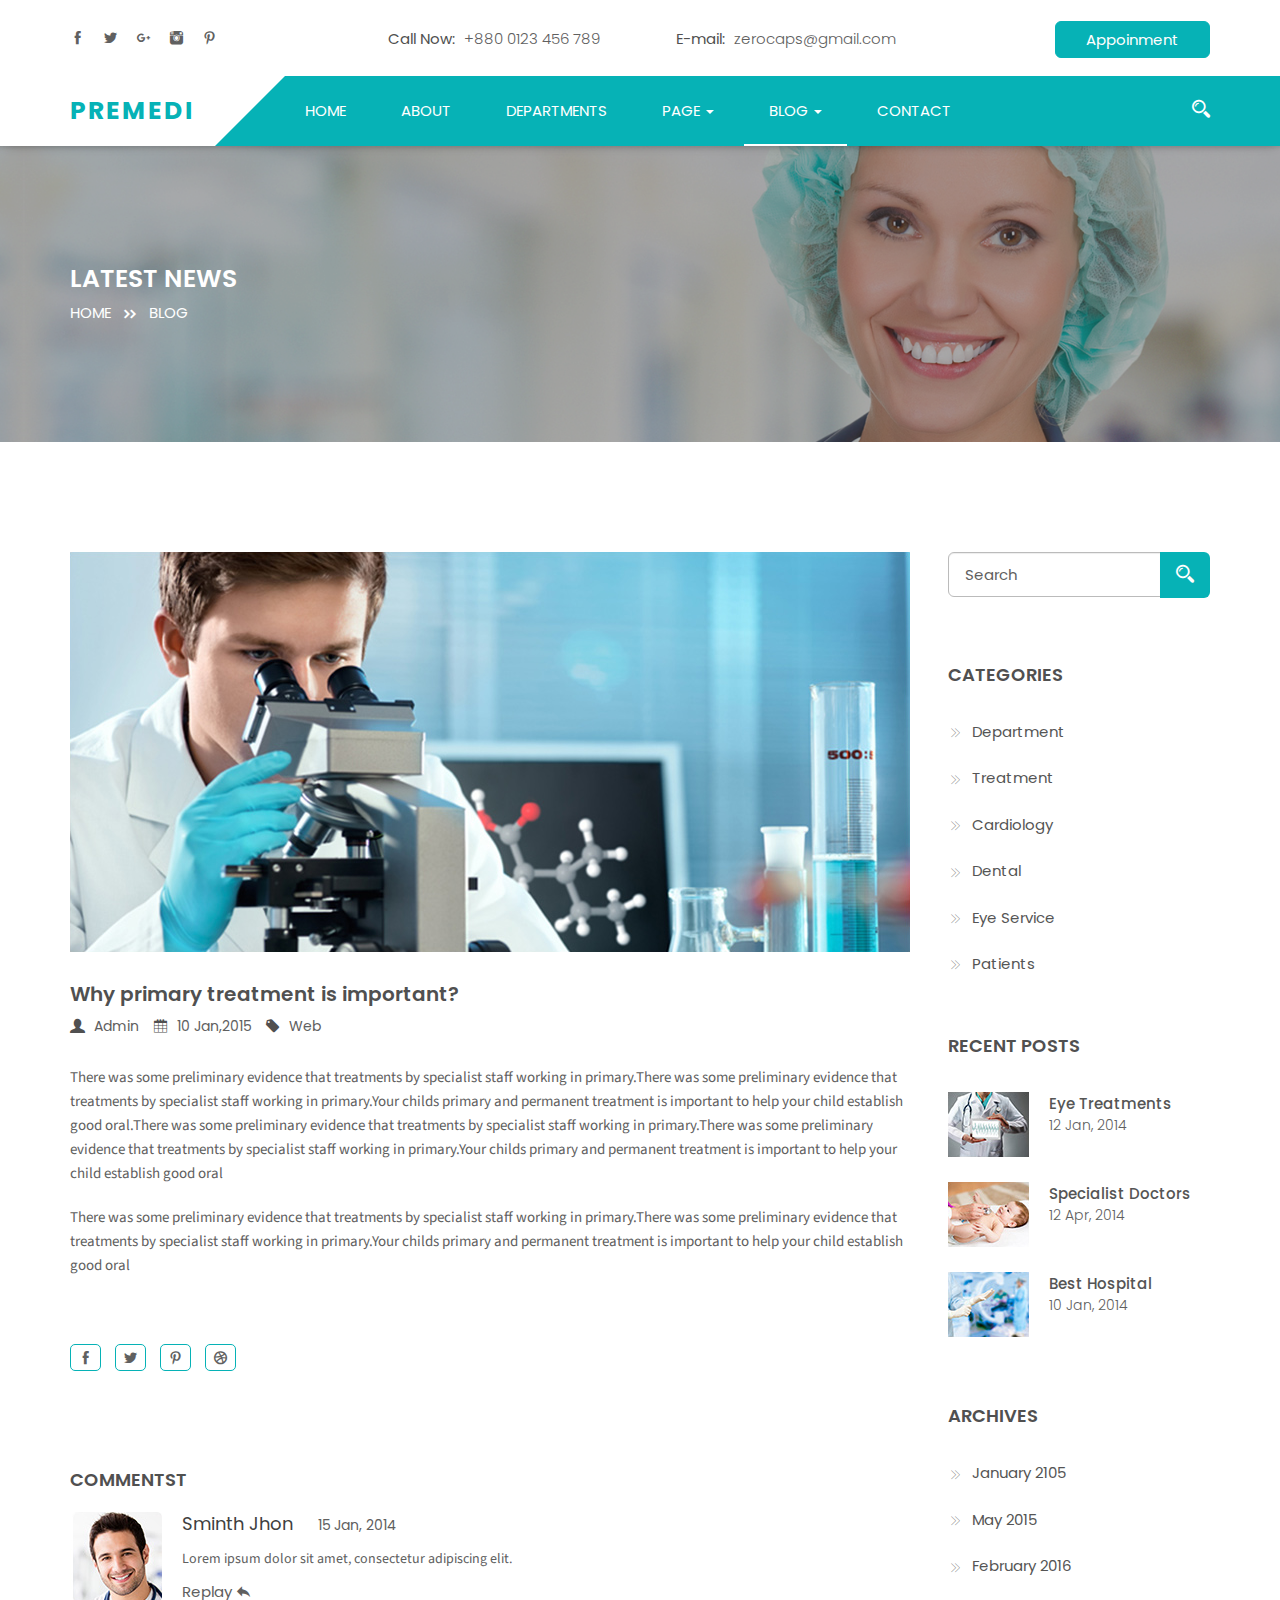
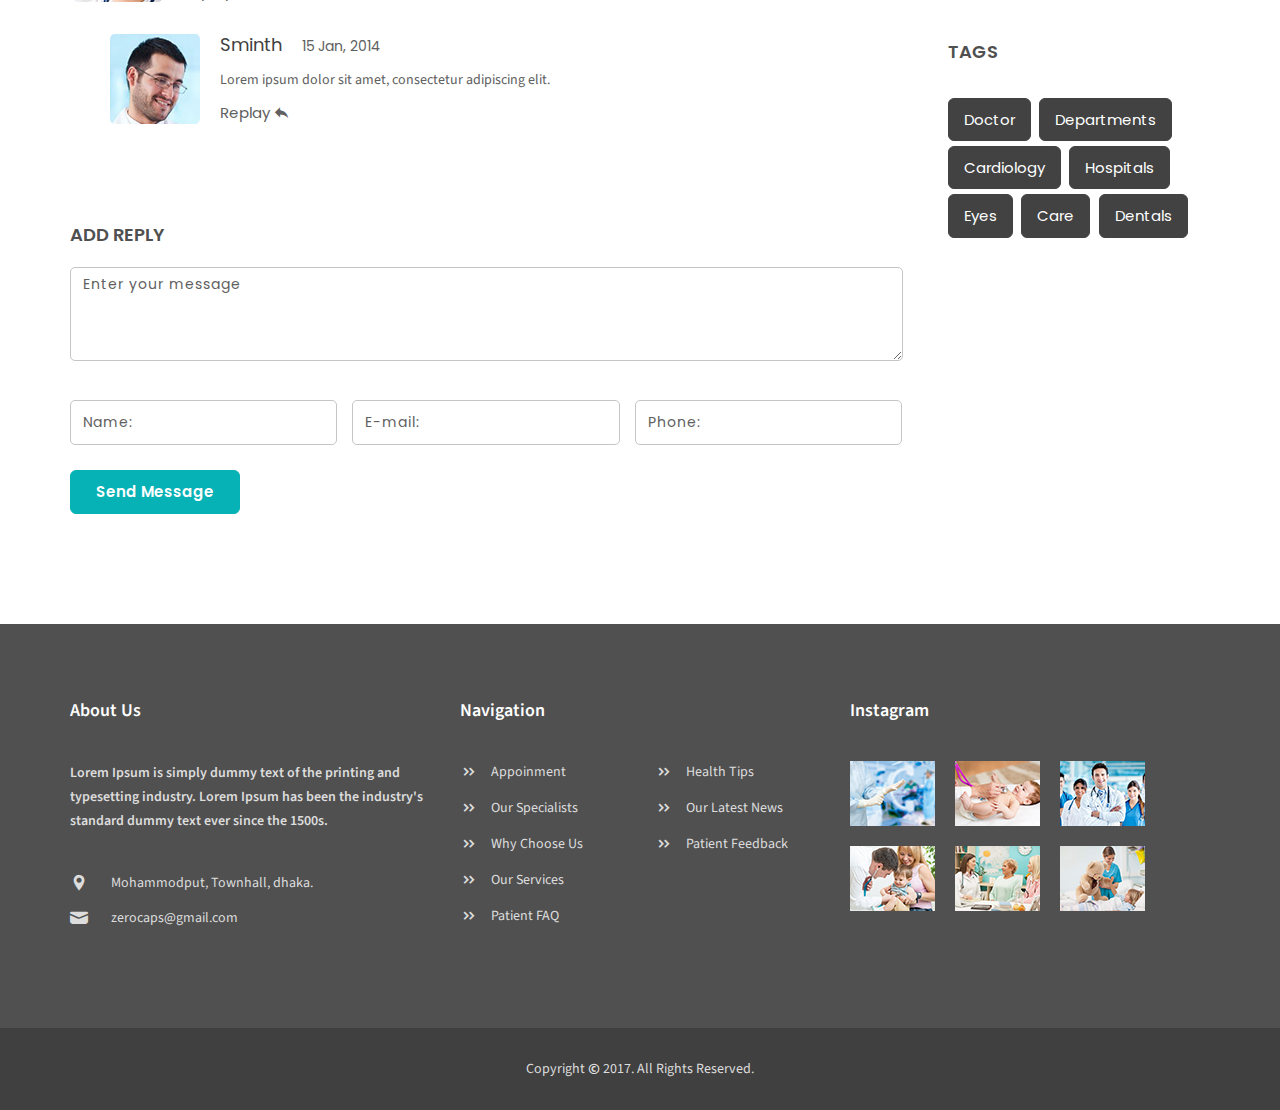
<file: PetsVet/wwwroot/premedi/blog-single.html>
<!DOCTYPE html>
<html lang="en">


<!-- Mirrored from demo.vaahosttech.com/premedi/blog-single.html by HTTrack Website Copier/3.x [XR&CO'2014], Mon, 20 Nov 2017 06:14:03 GMT -->
<head>
    <meta charset="utf-8">
    <meta http-equiv="X-UA-Compatible" content="IE=edge">
    <meta name="viewport" content="width=device-width, initial-scale=1">
    <meta name="description" content="155 characters of message matching text with a call to action goes here">
    <meta name="author" content="">
    <title>
        PREMEDI  | Blog Single    </title>

    <link href="https://fonts.googleapis.com/css?family=Poppins:300,400,400i,500,500i,600,600i,700|Source+Sans+Pro:300,400,400i,600,600i,700,700i" rel="stylesheet">
    <link rel="stylesheet" href="css/bootstrap.min.css">
    <link rel="stylesheet" href="css/formValidation.min.css">
    <link rel="stylesheet" href="css/animate.css">
    <link rel="stylesheet" href="css/datepicker.min.css">
    <link rel="stylesheet" href="css/font-awesome.min.css">
    <link rel="stylesheet" href="css/icofont.css">
    <link rel="stylesheet" href="css/owl.carousel.min.css">
    <link rel="stylesheet" href="css/owl.theme.default.min.css">
    <link rel="stylesheet" href="css/style.css">

    <link rel="apple-touch-icon" sizes="57x57" href="favicons/apple-icon-57x57.png">
    <link rel="apple-touch-icon" sizes="60x60" href="favicons/apple-icon-60x60.png">
    <link rel="apple-touch-icon" sizes="72x72" href="favicons/apple-icon-72x72.png">
    <link rel="apple-touch-icon" sizes="76x76" href="favicons/apple-icon-76x76.png">
    <link rel="apple-touch-icon" sizes="114x114" href="favicons/apple-icon-114x114.png">
    <link rel="apple-touch-icon" sizes="120x120" href="favicons/apple-icon-120x120.png">
    <link rel="apple-touch-icon" sizes="144x144" href="favicons/apple-icon-144x144.png">
    <link rel="apple-touch-icon" sizes="152x152" href="favicons/apple-icon-152x152.png">
    <link rel="apple-touch-icon" sizes="180x180" href="favicons/apple-icon-180x180.png">
    <link rel="icon" type="image/png" sizes="192x192" href="favicons/android-icon-192x192.png">
    <link rel="icon" type="image/png" sizes="32x32" href="favicons/favicon-32x32.png">
    <link rel="icon" type="image/png" sizes="96x96" href="favicons/favicon-96x96.png">
    <link rel="icon" type="image/png" sizes="16x16" href="favicons/favicon-16x16.png">
    <link rel="manifest" href="favicons/manifest.json">
    <meta name="msapplication-TileColor" content="#ffffff">
    <meta name="msapplication-TileImage" content="favicons/ms-icon-144x144.png">
    <meta name="theme-color" content="#ffffff">
</head>


<body class="single-blog-page">
    <div class="loader">
    <div class="preview" style="background: rgba(255, 255,255,0.7) url('images/oval.svg') center center no-repeat; background-size:125px;"></div>
</div>
<header class="header">
    <div class="top-container">
        <div class="top-menu">
            <div class="container">
                <div class="row">
                    <div class="col-xs-12 col-sm-3 col-md-2 col-lg-3">
                        <div class="social-links">
                            <a href="#"><i class="icofont icofont-social-facebook"></i></a>
                            <a href="#"><i class="icofont icofont-social-twitter"></i></a>
                            <a href="#"><i class="icofont icofont-social-google-plus"></i></a>
                            <a href="#"><i class="icofont icofont-social-instagram"></i></a>
                            <a href="#"><i class="icofont icofont-social-pinterest"></i></a>
                        </div>
                    </div>
                    <div class="hidden-xs col-xs-12 col-sm-6 col-md-4 col-lg-3">
                        <div class="call-now text-center">
                            <p><span>Call Now:</span><a href="tel:+8800123456789"> +880 0123 456 789</a></p>
                        </div>
                    </div>
                    <div class="hidden-xs col-xs-12 hidden-sm col-sm-3 col-md-4 col-lg-3">
                        <div class="email text-center">
                            <p><span>E-mail:</span><a href="mailto:zerocaps@gmail.com"> zerocaps@gmail.com</a></p>
                        </div>
                    </div>
                    <div class="hidden-xs col-xs-12 col-sm-3 col-md-2 col-lg-3">
                        <div class="book-appoinment text-right">
                            <a href="#" class="btn btn-default" data-toggle="modal" data-target="#myModal">Appoinment</a>
                        </div>
                    </div>
                    <!-- Modal -->
                    <div class="modal fade premedi-popup" id="myModal" tabindex="-1" role="dialog" aria-labelledby="myModalLabel">
                        <div class="modal-dialog" role="document">
                            <div class="modal-content">
                                <div class="modal-header">
                                    <button type="button" class="close" data-dismiss="modal" aria-label="Close"><span aria-hidden="true">&times;</span></button>
                                    <h4 class="modal-title" id="myModalLabel">Appoinment</h4>
                                </div>
                                <div class="modal-body">
                                    <div class="row">
                                        <div class="col-xs-12 col-sm-12 col-md-12 col-lg-12">
                                            <form id="appoinment-form-fields" action="http://demo.vaahosttech.com/premedi/mail-part.html" method="post" class="appoinment-form-fields form-horizontal" data-fv-framework="bootstrap" data-fv-message="This value is not valid" data-fv-feedbackicons-valid="glyphicon glyphicon-ok" data-fv-feedbackicons-invalid="glyphicon glyphicon-remove" data-fv-feedbackicons-validating="glyphicon glyphicon-refresh">
                                                <div class="col-xs-12 col-sm-6 col-md-6 col-lg-6 no-l-padding">
                                                    <div class="form-group">
                                                        <div class="col-xs-12 col-sm-12 col-md-12 col-lg-12">
                                                            <input class="form-control" placeholder="Your Name:" id="name" name="name" type="text" data-fv-notempty="true" data-fv-notempty-message="The name is required" />
                                                        </div>
                                                    </div>
                                                    <div class="form-group">
                                                        <div class="col-xs-12 col-sm-12 col-md-12 col-lg-12">
                                                            <input class="form-control" placeholder="Your Mail" id="email" name="email" type="email" data-fv-notempty="true" data-fv-notempty-message="The email address is required" data-fv-emailaddress="true" data-fv-emailaddress-message="The input is not a valid email address" />
                                                        </div>
                                                    </div>
                                                    <div class="form-group">
                                                        <div class="col-xs-12 col-sm-12 col-md-12 col-lg-12 validate-right-icon">
                                                            <select class="form-control" name="doctors" id="doctors" data-fv-notempty="true" data-fv-notempty-message="This Field is required">
                                                        <option>Doctors</option>
                                                        <option>Doctors 2</option>
                                                        <option>Doctors 3</option>
                                                        <option>Doctors 4</option>
                                                    </select>
                                                        </div>
                                                    </div>
                                                </div>
                                                <div class="col-xs-12 col-sm-6 col-md-6 col-lg-6 no-r-padding">
                                                    <div class="form-group">
                                                        <div class="col-xs-12 col-sm-12 col-md-12 col-lg-12">
                                                            <input class="form-control" placeholder="Your Phone:" id="phone" name="phone" type="text" data-fv-notempty="true" data-fv-notempty-message="Phone Number is required" data-fv-integer="true" data-fv-integer-message="The input is not a valid Phone Number" />
                                                        </div>
                                                    </div>
                                                    <div class="form-group">
                                                        <div class="col-xs-12 col-sm-12 col-md-12 col-lg-12 validate-right-icon">
                                                            <input type="text" name="dateTo" class="form-control datepicker" placeholder="MM/DD/YYYY:" id="dateTo" readonly="readonly" value="" data-fv-notempty="true" data-fv-date="true" data-fv-date-format="MM/DD/YYYY" data-fv-date-message="The value is not a valid date" />
                                                            <span class="input-group-addon add-on"><i class="icofont icofont-ui-calendar"></i></span>
                                                        </div>
                                                    </div>
                                                    <div class="form-group">
                                                        <div class="col-xs-12 col-sm-12 col-md-12 col-lg-12 validate-right-icon">
                                                            <select class="form-control" name="departments" id="department" data-fv-notempty="true" data-fv-notempty-message="This Field is required">
                                                        <option>department</option>
                                                        <option>department 2</option>
                                                        <option>department 3</option>
                                                        <option>department 4</option>
                                                        </select>
                                                        </div>
                                                    </div>
                                                </div>
                                                <div class="form-group">
                                                    <div class="col-xs-12 col-sm-12 col-md-12 col-lg-12">
                                                        <button type="submit" class="btn btn-default appoinment-form-submit" name="signup" data-loading-text="Processing...">Book an Appoinment</button>
                                                    </div>
                                                </div>
                                            </form>
                                        </div>
                                    </div>
                                </div>
                            </div>
                        </div>
                    </div>
                </div>
            </div>
        </div>
        <div id="sticky_navigation_wrapper" class="navbar-primary">
            <div id="sticky_navigation" class="sticky_navigation">
                <div class="top-search" style="display:none;">
                    <div class="container">
                        <div class="input-group">
                            <span class="input-group-addon"><i class="icofont icofont-search-alt-1"></i></span>
                            <input type="text" class="form-control" placeholder="Search">
                            <span class="input-group-addon close-search"><i class="icofont icofont-ui-close"></i></span>
                        </div>
                    </div>
                </div>
                <div class="container">
                    <div class="row">
                        <div class="col-xs-12 col-sm-12 col-md-2 col-lg-2 site-logo-part">
                            <div class="navbar-header">
                                <button type="button" class="navbar-toggle collapsed" data-toggle="collapse" data-target="#navbar-collapse">
                                    <span class="sr-only">Toggle navigation</span>
                                    <span class="icon-bar"></span>
                                    <span class="icon-bar"></span>
                                    <span class="icon-bar"></span>
                                </button>
                                <div class="logo-image">
                                    <a href="#" class="brand js-target-scroll">
                                        <span class="normal-span">PREMEDI</span>
                                    </a>
                                </div>
                                <div class="search-part">
                                    <div class="menu-search hidden-lg hidden-md">
                                        <a href="#"><i class="icofont icofont-search-alt-1"></i></a>
                                    </div>
                                </div>
                            </div>
                        </div>
                        <div class="col-xs-12 col-sm-12 col-md-8 col-lg-8 menu-part">
                            <div class="collapse navbar-collapse" id="navbar-collapse">
                                <ul class="nav navbar-nav underline"><li  class=" "> <a  href="index-2.html" title="HOME" id="home">HOME</a></li><li  class=""> <a  href="about.html" title="ABOUT" id="about-page">ABOUT</a></li><li  class=""> <a  href="department.html" title="DEPARTMENTS" id="departments">DEPARTMENTS</a></li><li  class=" dropdown "> <a  data-toggle="dropdown" href="#" title="PAGE" id="page">PAGE <span class="caret"></span></a><ul class="dropdown-menu"><li  class=""> <a  href="home-v2.html" title="HOME PAGE V2" id="home-2">HOME PAGE V2</a></li><li  class=""> <a  href="services.html" title="SERVICES" id="services">SERVICES</a></li><li  class=" dropdown "> <a  data-toggle="dropdown" href="#" title="SUB MENU" id="sub-menu">SUB MENU <span class="caret"></span></a><ul class="dropdown-menu"><li  class=""> <a  href="#" title="SUB MENU V1" id="sub-menu-v1">SUB MENU V1</a></li><li  class=""> <a  href="#" title="SUB MENU V2" id="sub-menu-v2">SUB MENU V2</a></li></ul></li></ul></li><li  class=" dropdown  active "> <a  data-toggle="dropdown" href="#" title="BLOG" id="blog-page">BLOG <span class="caret"></span></a><ul class="dropdown-menu"><li  class=""> <a  href="blog-list.html" title="BLOG LIST" id="blog-list-page">BLOG LIST</a></li><li  class=""> <a  href="blog-gird.html" title="BLOG GIRD" id="blog-gird">BLOG GIRD</a></li><li  class=" active "> <a  href="blog-single.html" title="SINGLE BLOG" id="blog-single">SINGLE BLOG</a></li></ul></li><li  class=""> <a  href="contact.html" title="CONTACT" id="contact">CONTACT</a></li></ul>                            </div>
                        </div>
                        <div class="col-md-2 col-lg-2 search-part hidden-sm hidden-xs">
                            <!-- Start Top Search -->
                            <div class="menu-search">
                                <a href="#"><i class="icofont icofont-search-alt-1"></i></a>
                            </div>
                            <!-- End Top Search -->
                        </div>
                    </div>
                </div>
            </div>
        </div>

    </div>
</header>
    <div class="content">   <!--banner starts -->
    <section id="sub-page-banner" class="sub-page-banner">
    <div class="layer">
        <div class="container">
            <div class="row">
                <div class="col-xs-12 col-sm-12 col-md-12 col-lg-12">
                    <div class="subpage-banner-text">
        <h4 class="subpage-head">LATEST NEWS</h4>
        <h5><a href="index-2.html">HOME</a> <i class="icofont icofont-double-right"></i> <a href="blog-single.html">BLOG</a></h5>
    </div>
</div>
</div>
</div>
</div>
</section>
    <!--banner ends -->
    <main class="main">        <!-- Single Blog Starts -->
    <section id="single-blog" class="single-blog">
    <div class="container">
        <div class="row">
            <div class="col-xs-12 col-sm-12 col-md-8 col-lg-9">
                <div class="blog-list-details">
                    <img src="images/blog-list-1.png" alt="" class="img-responsive fadeIn wow" />                    <div class="blog-list-description">
                        <h4 class="blog-list-head">
                            <a href="#">Why primary treatment is important? </a>
                        </h4>
                        <span><a href="#"><i class="icofont icofont-user-alt-3"></i> Admin</a> <a href="#"><i class="icofont icofont-calendar"></i> 10 Jan,2015 </a><a href="#"><i class="icofont icofont-tag"></i> Web</a></span>
                        <p>There was some preliminary evidence that treatments by specialist staff working in primary.There was some preliminary evidence that treatments by specialist staff working in primary.Your childs primary and permanent treatment is important to help your child establish good oral.There was some preliminary evidence that treatments by specialist staff working in primary.There was some preliminary evidence that treatments by specialist staff working in primary.Your childs primary and permanent treatment is important to help your child establish good oral</p><br/>
                        <p class="single-blog-para">There was some preliminary evidence that treatments by specialist staff working in primary.There was some preliminary evidence that treatments by specialist staff working in primary.Your childs primary and permanent treatment is important to help your child establish good oral</p>
                        <div class="social-links">
                            <a href="#"><i class="icofont icofont-social-facebook"></i></a>
                            <a href="#"><i class="icofont icofont-social-twitter"></i></a>
                            <a href="#"><i class="icofont icofont-social-pinterest"></i></a>
                            <a href="#"><i class="icofont icofont-social-dribble"></i></a>
                        </div>
                    </div>
                </div>
                <div class="comments">
                    <h4>COMMENTST</h4>
                    <ul>
                        <li>
                            <img src="images/comments-user-1.png" alt="" class="img-responsive" />                            <div class="comments-details">
                                <h4>Sminth Jhon <span>15 Jan, 2014</span></h4>
                                <p>Lorem ipsum dolor sit amet, consectetur adipiscing elit. </p>
                                <a href="#" class="reply">Replay <i class="icofont icofont-reply"></i></a>
                            </div>
                            <ul>
                                <li>
                                    <img src="images/comments-user-2.png" alt="" class="img-responsive" />                                    <div class="comments-details">
                                        <h4>Sminth<span>15 Jan, 2014</span></h4>
                                        <p>Lorem ipsum dolor sit amet, consectetur adipiscing elit. </p>
                                        <a href="#" class="reply">Replay <i class="icofont icofont-reply"></i></a>
                                    </div>
                                </li>
                            </ul>
                        </li>
                    </ul>
                </div>
                <div class="replay-form">
                    <h4>ADD REPLY</h4>
                    <form id="replay-form-fields" class="replay-form-fields form-horizontal" data-fv-framework="bootstrap" data-fv-message="This value is not valid" data-fv-feedbackicons-valid="glyphicon glyphicon-ok" data-fv-feedbackicons-invalid="glyphicon glyphicon-remove" data-fv-feedbackicons-validating="glyphicon glyphicon-refresh">
                        <div class="col-xs-12 col-sm-12 col-md-12 col-lg-12 no-l-padding">
                            <div class="form-group textarea-formgroup">
                                <div class="col-xs-12 col-sm-12 col-md-12 col-lg-12">
                                    <textarea class="form-control message-area" placeholder="Enter your message" cols="50" rows="4" id="message" name="message" data-fv-notempty="true" data-fv-stringlength="true" data-fv-stringlength-max="200" data-fv-stringlength-message="The message must be less than 200 characters" data-fv-notempty-message="The message is required"></textarea>
                                </div>
                            </div>
                        </div>
                        <div class="col-xs-12 col-sm-4 col-md-4 col-lg-4 no-l-padding">
                            <div class="form-group">
                                <div class="col-xs-12 col-sm-12 col-md-12 col-lg-12">
                                    <input class="form-control" placeholder="Name:" id="name" name="name" type="text" data-fv-notempty="true" data-fv-notempty-message="The name is required" />
                                </div>
                            </div>
                        </div>
                        <div class="col-xs-12 col-sm-4 col-md-4 col-lg-4 no-l-padding">
                            <div class="form-group">
                                <div class="col-xs-12 col-sm-12 col-md-12 col-lg-12 custom-padding">
                                    <input class="form-control" placeholder="E-mail:" id="email" name="email" type="email" data-fv-notempty="true" data-fv-notempty-message="The email address is required" data-fv-emailaddress="true" data-fv-emailaddress-message="The input is not a valid email address" />
                                </div>
                            </div>
                        </div>
                        <div class="col-xs-12 col-sm-4 col-md-4 col-lg-4 no-l-padding">
                            <div class="form-group">
                                <div class="col-xs-12 col-sm-12 col-md-12 col-lg-12 custom-padding">
                                    <input class="form-control" placeholder="Phone:" id="phone" name="phone" type="text" data-fv-notempty="true" data-fv-notempty-message="Phone Number is required" data-fv-integer="true" data-fv-integer-message="The input is not a valid Phone Number" />
                                </div>
                            </div>
                        </div>
                        <div class="form-group">
                            <div class="col-xs-12 col-sm-3 col-md-3 col-lg-3">
                                <button type="submit" class="btn btn-default" name="signup">Send Message</button>
                            </div>
                        </div>
                    </form>
                </div>
            </div>
            <div class="col-xs-12 col-sm-12 col-md-4 col-lg-3 sidebar">
                <div class="row">
    <div class="col-xs-12 col-sm-6 col-md-12 col-lg-12">
        <div id="custom-search-input" class="search-bar">
            <div class="input-group col-md-12">
                <input type="text" class="form-control input-lg" placeholder="Search" />
                <span class="input-group-btn">
            <button class="btn btn-search" type="button">
                <i class="icofont icofont-search-alt-1"></i>
            </button>
        </span>
            </div>
        </div>
    </div>
</div>
                <div class="row">
    <div class="col-xs-12 col-sm-12 col-md-12 col-lg-12">
        <div class="category-widget">
            <h4>CATEGORIES</h4>

            
                <ul>
                    <li><a href="#"><i class="icofont icofont-thin-double-right"></i> Department</a></li>
                </ul>
                
                <ul>
                    <li><a href="#"><i class="icofont icofont-thin-double-right"></i> Treatment</a></li>
                </ul>
                
                <ul>
                    <li><a href="#"><i class="icofont icofont-thin-double-right"></i> Cardiology</a></li>
                </ul>
                
                <ul>
                    <li><a href="#"><i class="icofont icofont-thin-double-right"></i> Dental</a></li>
                </ul>
                
                <ul>
                    <li><a href="#"><i class="icofont icofont-thin-double-right"></i> Eye Service</a></li>
                </ul>
                
                <ul>
                    <li><a href="#"><i class="icofont icofont-thin-double-right"></i> Patients</a></li>
                </ul>
                
        </div>

    </div>
</div>                <div class="row">
    <div class="col-xs-12 col-sm-12 col-md-12 col-lg-12">
        <div class="recent-post-widget">
            <h4>RECENT POSTS</h4>
            
                <div class="recent-post-list">
                    <figure>
                        <img src="images/side-bar-rc-1.png" alt="" class="img-responsive pull-left" />
                        <h5>
                            <a href="#">
                                Eye Treatments                            </a>
                        </h5>
                        <span><a href="#">12 Jan, 2014</a></span>
                    </figure>
                </div>
                
                <div class="recent-post-list">
                    <figure>
                        <img src="images/side-bar-rc-2.png" alt="" class="img-responsive pull-left" />
                        <h5>
                            <a href="#">
                                Specialist Doctors                            </a>
                        </h5>
                        <span><a href="#">12 Apr, 2014</a></span>
                    </figure>
                </div>
                
                <div class="recent-post-list">
                    <figure>
                        <img src="images/side-bar-rc-3.png" alt="" class="img-responsive pull-left" />
                        <h5>
                            <a href="#">
                                Best Hospital                            </a>
                        </h5>
                        <span><a href="#">10 Jan, 2014</a></span>
                    </figure>
                </div>
                
        </div>
    </div>
</div>
                <div class="row">
    <div class="col-xs-12 col-sm-12 col-md-12 col-lg-12">
        <div class="archives-widget">
            <h4>ARCHIVES</h4>

            
                <ul>
                    <li><a href="#"><i class="icofont icofont-thin-double-right"></i> January 2105</a></li>
                </ul>
                
                <ul>
                    <li><a href="#"><i class="icofont icofont-thin-double-right"></i> May 2015</a></li>
                </ul>
                
                <ul>
                    <li><a href="#"><i class="icofont icofont-thin-double-right"></i> February 2016</a></li>
                </ul>
                
        </div>

    </div>
</div>
                <div class="row">
    <div class="col-xs-12 col-sm-12 col-md-12 col-lg-12">
        <div class="tags-widget">
            <h4>TAGS</h4>

            
                <a href="#" class="btn btn-secondary">Doctor</a>
                
                <a href="#" class="btn btn-secondary">Departments</a>
                
                <a href="#" class="btn btn-secondary">Cardiology</a>
                
                <a href="#" class="btn btn-secondary">Hospitals</a>
                
                <a href="#" class="btn btn-secondary">Eyes</a>
                
                <a href="#" class="btn btn-secondary">Care</a>
                
                <a href="#" class="btn btn-secondary">Dentals</a>
                
        </div>

    </div>
</div>
            </div>
        </div>
    </div>
</section>
        <!-- Single Blog ends -->
    </main>    </div>    <section id="footer" class="footer">
    <div class="footer-widget">
        <div class="container">
            <div class="row ">
                <div class="col-xs-12 col-sm-6 col-md-4 col-lg-4 footer-responsive-media">
                    <h4 class="icon-head">About Us</h4>
<div class="footer-about">
    <p>Lorem Ipsum is simply dummy text of the printing and typesetting industry. Lorem Ipsum has been the industry's standard dummy text ever since the 1500s.</p>
    <ul>
        <li><i class="icofont icofont-location-pin"></i> Mohammodput, Townhall, dhaka.</li>
        <li><i class="icofont icofont-ui-message"></i> <a href="mailto:zerocaps@gmail.com" >zerocaps@gmail.com</a></li>
    </ul>
</div>
                </div>
                <div class="col-xs-12 col-sm-6 col-md-4 col-lg-4 footer-responsive-media">
                    <h4 class="icon-head">Navigation</h4>
<div class="row">
    <div class="col-xs-12 col-sm-12 col-md-6 col-6">
        <div class="footer-nav-list">
            <ul>
                <li><a href="#"><i class="icofont icofont-double-right"></i> Appoinment</a></li>
                <li><a href="#"><i class="icofont icofont-double-right"></i> Our Specialists</a></li>
                <li><a href="#"><i class="icofont icofont-double-right"></i> Why Choose Us</a></li>
                <li><a href="#"><i class="icofont icofont-double-right"></i> Our Services</a></li>
                <li><a href="#"><i class="icofont icofont-double-right"></i> Patient FAQ</a></li>
            </ul>
        </div>
    </div>
    <div class="col-xs-12 col-sm-12 col-md-6 col-6">
        <div class="footer-nav-list">
            <ul>
                <li><a href="#"><i class="icofont icofont-double-right"></i> Health Tips</a></li>
                <li><a href="#"><i class="icofont icofont-double-right"></i> Our Latest News</a></li>
                <li><a href="#"><i class="icofont icofont-double-right"></i> Patient Feedback</a></li>
            </ul>
        </div>
    </div>
</div>
                </div>
                <div class="col-xs-12 col-sm-12 col-md-4 col-lg-4 footer-responsive-media">
                        <h4 class="icon-head">Instagram</h4>
    <div class="insta-widget">
        <figure>
    <a href="#">
        <img src="images/instagram-1.jpg" alt="" class="img-responsive pull-left" />    </a>
</figure>
<figure>
    <a href="#">
        <img src="images/instagram-2.jpg" alt="" class="img-responsive pull-left" />    </a>
</figure>
<figure>
    <a href="#">
        <img src="images/instagram-3.jpg" alt="" class="img-responsive pull-left" />    </a>
</figure>
<figure>
    <a href="#">
        <img src="images/instagram-4.jpg" alt="" class="img-responsive pull-left" />    </a>
</figure>
<figure>
    <a href="#">
        <img src="images/instagram-5.jpg" alt="" class="img-responsive pull-left" />    </a>
</figure>
<figure>
    <a href="#">
        <img src="images/instagram-6.jpg" alt="" class="img-responsive pull-left" />    </a>
</figure>
    </div>

                </div>
            </div>
        </div>
    </div>
    <div class="copyright-container">
        <div class="container">
            <div class="row">
                <div class="col-xs-12 col-sm-12 col-md-12 col-lg-12 text-center">
                    <p class="copyrights">Copyright <i class="icofont icofont-copyright"></i> 2017. All Rights Reserved.</p>
                </div>
            </div>
        </div>
    </div>
</section>
    <script src="js/jquery.min.js"></script>
<script type="text/javascript" src="js/imagesloaded.pkgd.min.js"></script>
<script type="text/javascript" src="js/formValidation.min.js"></script>
<script type="text/javascript" src="js/wow.min.js"></script>
<script type="text/javascript" src="js/bootstrap.min.js"></script>
<script type="text/javascript" src="js/jquery.sticky.js"></script>
<script type="text/javascript" src="js/bootstrap-datepicker.min.js"></script>
<script type="text/javascript" src="js/premedi_custom.js"></script>
<script type="text/javascript" src="js/owl.carousel.min.js"></script>
</body>

<!-- Mirrored from demo.vaahosttech.com/premedi/blog-single.html by HTTrack Website Copier/3.x [XR&CO'2014], Mon, 20 Nov 2017 06:14:09 GMT -->
</html>
</file>
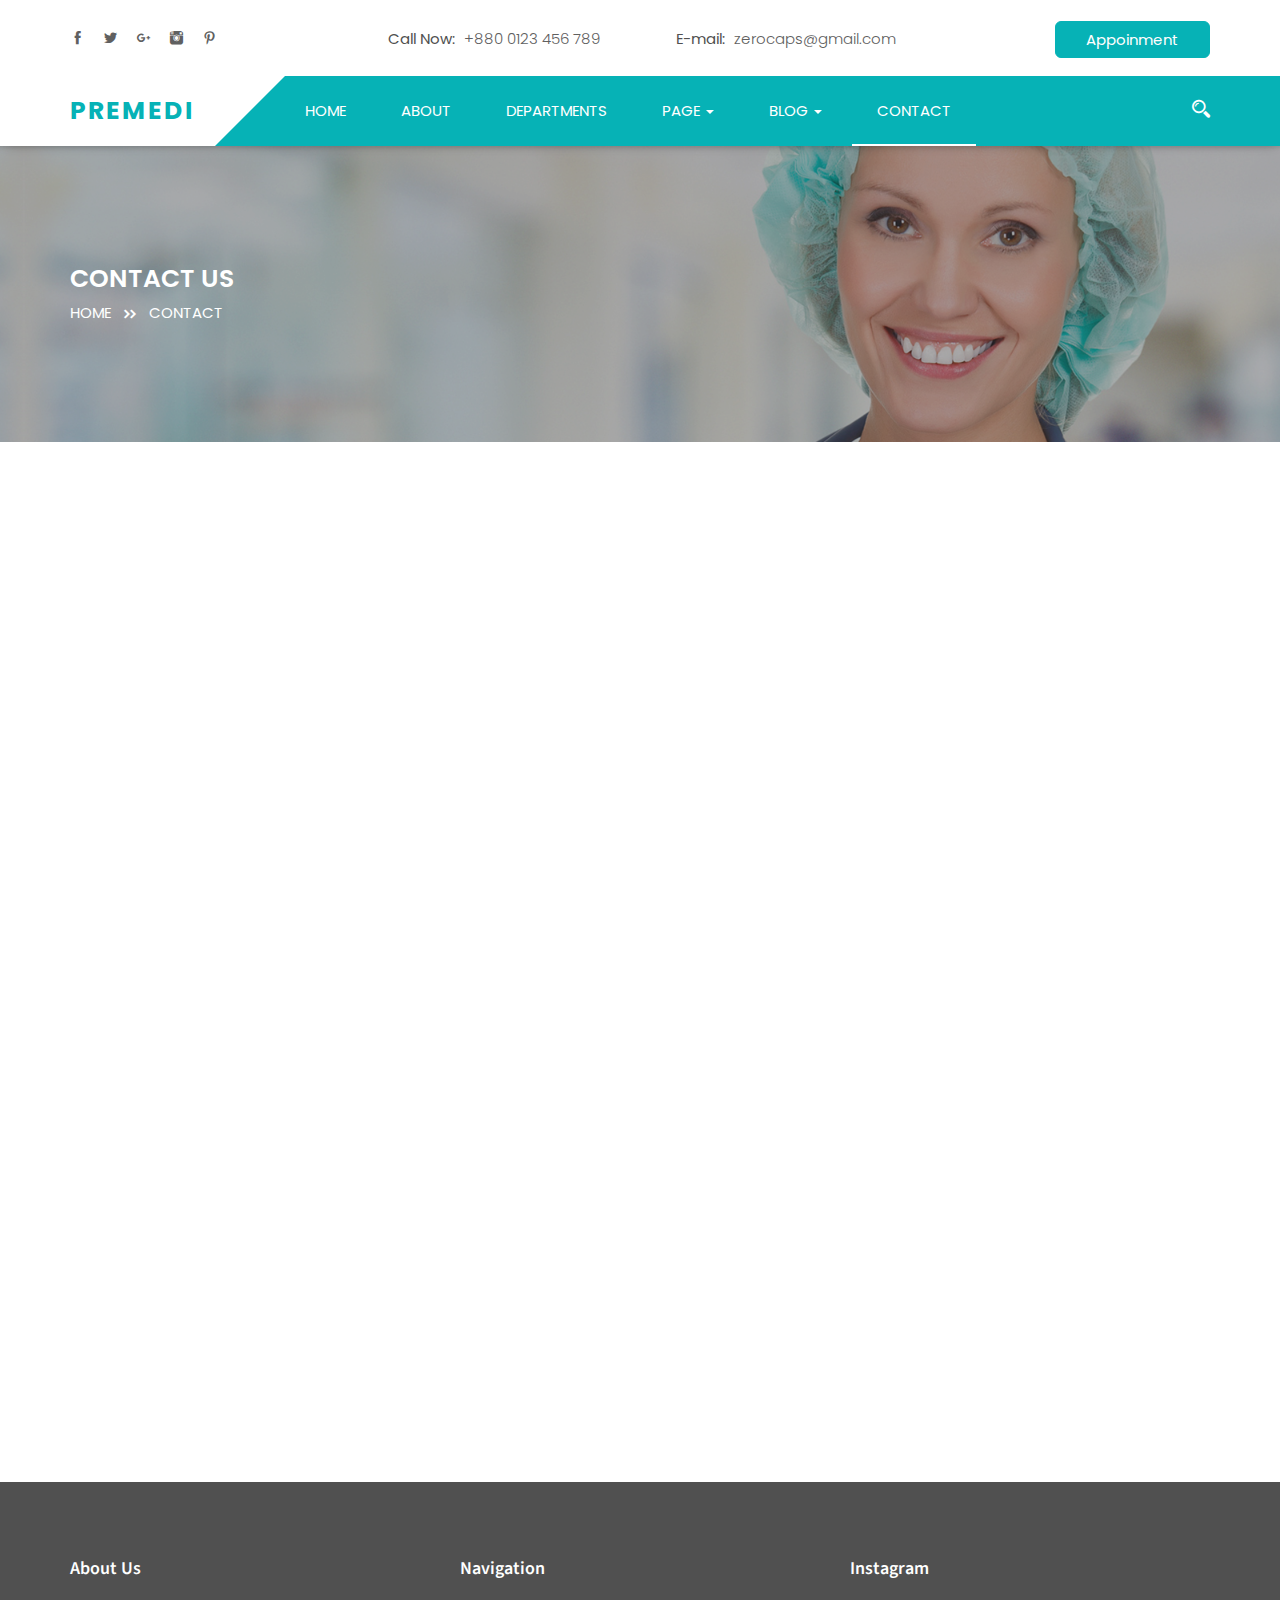
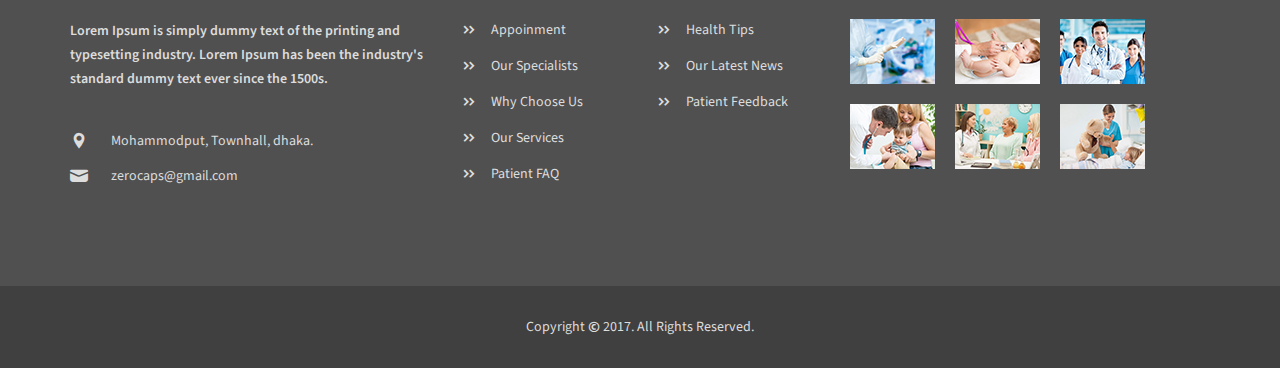
<file: PetsVet/wwwroot/premedi/contact.html>
<!DOCTYPE html>
<html lang="en">


<!-- Mirrored from demo.vaahosttech.com/premedi/contact.html by HTTrack Website Copier/3.x [XR&CO'2014], Mon, 20 Nov 2017 06:14:09 GMT -->
<head>
    <meta charset="utf-8">
    <meta http-equiv="X-UA-Compatible" content="IE=edge">
    <meta name="viewport" content="width=device-width, initial-scale=1">
    <meta name="description" content="155 characters of message matching text with a call to action goes here">
    <meta name="author" content="">
    <title>
        PREMEDI  | Contact    </title>

    <link href="https://fonts.googleapis.com/css?family=Poppins:300,400,400i,500,500i,600,600i,700|Source+Sans+Pro:300,400,400i,600,600i,700,700i" rel="stylesheet">
    <link rel="stylesheet" href="css/bootstrap.min.css">
    <link rel="stylesheet" href="css/formValidation.min.css">
    <link rel="stylesheet" href="css/animate.css">
    <link rel="stylesheet" href="css/datepicker.min.css">
    <link rel="stylesheet" href="css/font-awesome.min.css">
    <link rel="stylesheet" href="css/icofont.css">
    <link rel="stylesheet" href="css/owl.carousel.min.css">
    <link rel="stylesheet" href="css/owl.theme.default.min.css">
    <link rel="stylesheet" href="css/style.css">

    <link rel="apple-touch-icon" sizes="57x57" href="favicons/apple-icon-57x57.png">
    <link rel="apple-touch-icon" sizes="60x60" href="favicons/apple-icon-60x60.png">
    <link rel="apple-touch-icon" sizes="72x72" href="favicons/apple-icon-72x72.png">
    <link rel="apple-touch-icon" sizes="76x76" href="favicons/apple-icon-76x76.png">
    <link rel="apple-touch-icon" sizes="114x114" href="favicons/apple-icon-114x114.png">
    <link rel="apple-touch-icon" sizes="120x120" href="favicons/apple-icon-120x120.png">
    <link rel="apple-touch-icon" sizes="144x144" href="favicons/apple-icon-144x144.png">
    <link rel="apple-touch-icon" sizes="152x152" href="favicons/apple-icon-152x152.png">
    <link rel="apple-touch-icon" sizes="180x180" href="favicons/apple-icon-180x180.png">
    <link rel="icon" type="image/png" sizes="192x192" href="favicons/android-icon-192x192.png">
    <link rel="icon" type="image/png" sizes="32x32" href="favicons/favicon-32x32.png">
    <link rel="icon" type="image/png" sizes="96x96" href="favicons/favicon-96x96.png">
    <link rel="icon" type="image/png" sizes="16x16" href="favicons/favicon-16x16.png">
    <link rel="manifest" href="favicons/manifest.json">
    <meta name="msapplication-TileColor" content="#ffffff">
    <meta name="msapplication-TileImage" content="favicons/ms-icon-144x144.png">
    <meta name="theme-color" content="#ffffff">
</head>

<body class="department-page">
    <div class="loader">
    <div class="preview" style="background: rgba(255, 255,255,0.7) url('images/oval.svg') center center no-repeat; background-size:125px;"></div>
</div>
<header class="header">
    <div class="top-container">
        <div class="top-menu">
            <div class="container">
                <div class="row">
                    <div class="col-xs-12 col-sm-3 col-md-2 col-lg-3">
                        <div class="social-links">
                            <a href="#"><i class="icofont icofont-social-facebook"></i></a>
                            <a href="#"><i class="icofont icofont-social-twitter"></i></a>
                            <a href="#"><i class="icofont icofont-social-google-plus"></i></a>
                            <a href="#"><i class="icofont icofont-social-instagram"></i></a>
                            <a href="#"><i class="icofont icofont-social-pinterest"></i></a>
                        </div>
                    </div>
                    <div class="hidden-xs col-xs-12 col-sm-6 col-md-4 col-lg-3">
                        <div class="call-now text-center">
                            <p><span>Call Now:</span><a href="tel:+8800123456789"> +880 0123 456 789</a></p>
                        </div>
                    </div>
                    <div class="hidden-xs col-xs-12 hidden-sm col-sm-3 col-md-4 col-lg-3">
                        <div class="email text-center">
                            <p><span>E-mail:</span><a href="mailto:zerocaps@gmail.com"> zerocaps@gmail.com</a></p>
                        </div>
                    </div>
                    <div class="hidden-xs col-xs-12 col-sm-3 col-md-2 col-lg-3">
                        <div class="book-appoinment text-right">
                            <a href="#" class="btn btn-default" data-toggle="modal" data-target="#myModal">Appoinment</a>
                        </div>
                    </div>
                    <!-- Modal -->
                    <div class="modal fade premedi-popup" id="myModal" tabindex="-1" role="dialog" aria-labelledby="myModalLabel">
                        <div class="modal-dialog" role="document">
                            <div class="modal-content">
                                <div class="modal-header">
                                    <button type="button" class="close" data-dismiss="modal" aria-label="Close"><span aria-hidden="true">&times;</span></button>
                                    <h4 class="modal-title" id="myModalLabel">Appoinment</h4>
                                </div>
                                <div class="modal-body">
                                    <div class="row">
                                        <div class="col-xs-12 col-sm-12 col-md-12 col-lg-12">
                                            <form id="appoinment-form-fields" action="http://demo.vaahosttech.com/premedi/mail-part.html" method="post" class="appoinment-form-fields form-horizontal" data-fv-framework="bootstrap" data-fv-message="This value is not valid" data-fv-feedbackicons-valid="glyphicon glyphicon-ok" data-fv-feedbackicons-invalid="glyphicon glyphicon-remove" data-fv-feedbackicons-validating="glyphicon glyphicon-refresh">
                                                <div class="col-xs-12 col-sm-6 col-md-6 col-lg-6 no-l-padding">
                                                    <div class="form-group">
                                                        <div class="col-xs-12 col-sm-12 col-md-12 col-lg-12">
                                                            <input class="form-control" placeholder="Your Name:" id="name" name="name" type="text" data-fv-notempty="true" data-fv-notempty-message="The name is required" />
                                                        </div>
                                                    </div>
                                                    <div class="form-group">
                                                        <div class="col-xs-12 col-sm-12 col-md-12 col-lg-12">
                                                            <input class="form-control" placeholder="Your Mail" id="email" name="email" type="email" data-fv-notempty="true" data-fv-notempty-message="The email address is required" data-fv-emailaddress="true" data-fv-emailaddress-message="The input is not a valid email address" />
                                                        </div>
                                                    </div>
                                                    <div class="form-group">
                                                        <div class="col-xs-12 col-sm-12 col-md-12 col-lg-12 validate-right-icon">
                                                            <select class="form-control" name="doctors" id="doctors" data-fv-notempty="true" data-fv-notempty-message="This Field is required">
                                                        <option>Doctors</option>
                                                        <option>Doctors 2</option>
                                                        <option>Doctors 3</option>
                                                        <option>Doctors 4</option>
                                                    </select>
                                                        </div>
                                                    </div>
                                                </div>
                                                <div class="col-xs-12 col-sm-6 col-md-6 col-lg-6 no-r-padding">
                                                    <div class="form-group">
                                                        <div class="col-xs-12 col-sm-12 col-md-12 col-lg-12">
                                                            <input class="form-control" placeholder="Your Phone:" id="phone" name="phone" type="text" data-fv-notempty="true" data-fv-notempty-message="Phone Number is required" data-fv-integer="true" data-fv-integer-message="The input is not a valid Phone Number" />
                                                        </div>
                                                    </div>
                                                    <div class="form-group">
                                                        <div class="col-xs-12 col-sm-12 col-md-12 col-lg-12 validate-right-icon">
                                                            <input type="text" name="dateTo" class="form-control datepicker" placeholder="MM/DD/YYYY:" id="dateTo" readonly="readonly" value="" data-fv-notempty="true" data-fv-date="true" data-fv-date-format="MM/DD/YYYY" data-fv-date-message="The value is not a valid date" />
                                                            <span class="input-group-addon add-on"><i class="icofont icofont-ui-calendar"></i></span>
                                                        </div>
                                                    </div>
                                                    <div class="form-group">
                                                        <div class="col-xs-12 col-sm-12 col-md-12 col-lg-12 validate-right-icon">
                                                            <select class="form-control" name="departments" id="department" data-fv-notempty="true" data-fv-notempty-message="This Field is required">
                                                        <option>department</option>
                                                        <option>department 2</option>
                                                        <option>department 3</option>
                                                        <option>department 4</option>
                                                        </select>
                                                        </div>
                                                    </div>
                                                </div>
                                                <div class="form-group">
                                                    <div class="col-xs-12 col-sm-12 col-md-12 col-lg-12">
                                                        <button type="submit" class="btn btn-default appoinment-form-submit" name="signup" data-loading-text="Processing...">Book an Appoinment</button>
                                                    </div>
                                                </div>
                                            </form>
                                        </div>
                                    </div>
                                </div>
                            </div>
                        </div>
                    </div>
                </div>
            </div>
        </div>
        <div id="sticky_navigation_wrapper" class="navbar-primary">
            <div id="sticky_navigation" class="sticky_navigation">
                <div class="top-search" style="display:none;">
                    <div class="container">
                        <div class="input-group">
                            <span class="input-group-addon"><i class="icofont icofont-search-alt-1"></i></span>
                            <input type="text" class="form-control" placeholder="Search">
                            <span class="input-group-addon close-search"><i class="icofont icofont-ui-close"></i></span>
                        </div>
                    </div>
                </div>
                <div class="container">
                    <div class="row">
                        <div class="col-xs-12 col-sm-12 col-md-2 col-lg-2 site-logo-part">
                            <div class="navbar-header">
                                <button type="button" class="navbar-toggle collapsed" data-toggle="collapse" data-target="#navbar-collapse">
                                    <span class="sr-only">Toggle navigation</span>
                                    <span class="icon-bar"></span>
                                    <span class="icon-bar"></span>
                                    <span class="icon-bar"></span>
                                </button>
                                <div class="logo-image">
                                    <a href="#" class="brand js-target-scroll">
                                        <span class="normal-span">PREMEDI</span>
                                    </a>
                                </div>
                                <div class="search-part">
                                    <div class="menu-search hidden-lg hidden-md">
                                        <a href="#"><i class="icofont icofont-search-alt-1"></i></a>
                                    </div>
                                </div>
                            </div>
                        </div>
                        <div class="col-xs-12 col-sm-12 col-md-8 col-lg-8 menu-part">
                            <div class="collapse navbar-collapse" id="navbar-collapse">
                                <ul class="nav navbar-nav underline"><li  class=""> <a  href="index-2.html" title="HOME" id="home">HOME</a></li><li  class=""> <a  href="about.html" title="ABOUT" id="about-page">ABOUT</a></li><li  class=""> <a  href="department.html" title="DEPARTMENTS" id="departments">DEPARTMENTS</a></li><li  class=" dropdown "> <a  data-toggle="dropdown" href="#" title="PAGE" id="page">PAGE <span class="caret"></span></a><ul class="dropdown-menu"><li  class=""> <a  href="home-v2.html" title="HOME PAGE V2" id="home-2">HOME PAGE V2</a></li><li  class=""> <a  href="services.html" title="SERVICES" id="services">SERVICES</a></li><li  class=" dropdown "> <a  data-toggle="dropdown" href="#" title="SUB MENU" id="sub-menu">SUB MENU <span class="caret"></span></a><ul class="dropdown-menu"><li  class=""> <a  href="#" title="SUB MENU V1" id="sub-menu-v1">SUB MENU V1</a></li><li  class=""> <a  href="#" title="SUB MENU V2" id="sub-menu-v2">SUB MENU V2</a></li></ul></li></ul></li><li  class=" dropdown "> <a  data-toggle="dropdown" href="#" title="BLOG" id="blog-page">BLOG <span class="caret"></span></a><ul class="dropdown-menu"><li  class=""> <a  href="blog-list.html" title="BLOG LIST" id="blog-list-page">BLOG LIST</a></li><li  class=""> <a  href="blog-gird.html" title="BLOG GIRD" id="blog-gird">BLOG GIRD</a></li><li  class=""> <a  href="blog-single.html" title="SINGLE BLOG" id="blog-single">SINGLE BLOG</a></li></ul></li><li  class=" active "> <a  href="contact.html" title="CONTACT" id="contact">CONTACT</a></li></ul>                            </div>
                        </div>
                        <div class="col-md-2 col-lg-2 search-part hidden-sm hidden-xs">
                            <!-- Start Top Search -->
                            <div class="menu-search">
                                <a href="#"><i class="icofont icofont-search-alt-1"></i></a>
                            </div>
                            <!-- End Top Search -->
                        </div>
                    </div>
                </div>
            </div>
        </div>

    </div>
</header>
    <div class="content">    <!--banner starts -->
    <section id="sub-page-banner" class="sub-page-banner">
    <div class="layer">
        <div class="container">
            <div class="row">
                <div class="col-xs-12 col-sm-12 col-md-12 col-lg-12">
                    <div class="subpage-banner-text">
    <h4 class="subpage-head">CONTACT US</h4>
    <h5><a href="index-2.html">HOME</a> <i class="icofont icofont-double-right"></i> <a href="contact.html">CONTACT</a></h5>
    </div>
</div>
</div>
</div>
</div>
</section>
    <!--banner ends -->
    <main class="main">    <!-- Map starts -->
    <section id="map" class="map">
    <iframe src="https://www.google.com/maps/embed?pb=!1m18!1m12!1m3!1d3886.585191685115!2d80.22527935045362!3d13.062054916375878!2m3!1f0!2f0!3f0!3m2!1i1024!2i768!4f13.1!3m3!1m2!1s0x3a52668c766129fd%3A0xef40c00923c2fc59!2sVaa+Host!5e0!3m2!1sen!2sin!4v1506332411070" width="100%" height="500" frameborder="0" style="border:0" allowfullscreen></iframe>
</section>    <!-- Map ends -->
    <!-- Contact Form starts -->
    <section id="contact-page-form" class="contact-page-form">
    <div class="container">
        <div class="row">
            <div class="appoinment-form pulse wow"  data-wow-duration="1s">
                <div class="col-xs-12 col-sm-6 col-md-8 col-lg-8">
                    <form id="contact-form-fields" action="http://demo.vaahosttech.com/premedi/contact-mail-part.html" method="post" class="contact-form-fields form-horizontal" data-fv-framework="bootstrap" data-fv-message="This value is not valid" data-fv-feedbackicons-valid="glyphicon glyphicon-ok" data-fv-feedbackicons-invalid="glyphicon glyphicon-remove" data-fv-feedbackicons-validating="glyphicon glyphicon-refresh">
                        <div class="col-xs-12 col-sm-12 col-md-6 col-lg-6 no-l-padding">
                            <div class="form-group">
                                <div class="col-xs-12 col-sm-12 col-md-12 col-lg-12">
                                    <input class="form-control" placeholder="Name:" id="name" name="name" type="text" data-fv-notempty="true" data-fv-notempty-message="The name is required" />
                                </div>
                            </div>
                        </div>
                        <div class="col-xs-12 col-sm-12 col-md-6 col-lg-6">
                            <div class="form-group">
                                <div class="col-xs-12 col-sm-12 col-md-12 col-lg-12 responsive-padding">
                                    <input class="form-control" placeholder="E-mail:" id="email" name="email" type="email" data-fv-notempty="true" data-fv-notempty-message="The email address is required" data-fv-emailaddress="true" data-fv-emailaddress-message="The input is not a valid email address" />
                                </div>
                            </div>
                        </div>
                        <div class="col-xs-12 col-sm-12 col-md-12 col-lg-12 no-l-padding">
                            <div class="form-group textarea-formgroup">
                                <div class="col-xs-12 col-sm-12 col-md-12 col-lg-12">
                                    <textarea class="form-control message-area" placeholder="Your message..." cols="50" rows="4" id="message" name="message" data-fv-notempty="true" data-fv-stringlength="true" data-fv-stringlength-max="200" data-fv-stringlength-message="The message must be less than 200 characters" data-fv-notempty-message="The message is required"></textarea>
                                </div>
                            </div>
                        </div>
                        <div class="form-group">
                            <div class="col-xs-12 col-sm-3 col-md-3 col-lg-3">
                                <button type="submit" class="btn btn-default" name="signup">Send Message</button>
                            </div>
                        </div>
                    </form>
                </div>
                <div class="col-xs-12 col-sm-6 col-md-4 col-lg-4">
                    <div class="address-details">
                        <ul>
                            <li><i class="icofont icofont-ui-dial-phone"></i> <span>+880 0123 456 789</span></li>
                            <li><i class="icofont icofont-ui-message"></i> <span><a href="mailto:zerocaps@gmail.com" > zerocaps@gmail.com</a></span></li>
                            <li><i class="icofont icofont-location-pin"></i> <span>71 Pilgrim Avenue, Chevy chase, MD 20815.</span></li>
                        </ul>

                    </div>
                </div>
            </div>
        </div>
    </div>
</section>
    <!-- Contact Form ends -->





    </main>
    </div>    <section id="footer" class="footer">
    <div class="footer-widget">
        <div class="container">
            <div class="row ">
                <div class="col-xs-12 col-sm-6 col-md-4 col-lg-4 footer-responsive-media">
                    <h4 class="icon-head">About Us</h4>
<div class="footer-about">
    <p>Lorem Ipsum is simply dummy text of the printing and typesetting industry. Lorem Ipsum has been the industry's standard dummy text ever since the 1500s.</p>
    <ul>
        <li><i class="icofont icofont-location-pin"></i> Mohammodput, Townhall, dhaka.</li>
        <li><i class="icofont icofont-ui-message"></i> <a href="mailto:zerocaps@gmail.com" >zerocaps@gmail.com</a></li>
    </ul>
</div>
                </div>
                <div class="col-xs-12 col-sm-6 col-md-4 col-lg-4 footer-responsive-media">
                    <h4 class="icon-head">Navigation</h4>
<div class="row">
    <div class="col-xs-12 col-sm-12 col-md-6 col-6">
        <div class="footer-nav-list">
            <ul>
                <li><a href="#"><i class="icofont icofont-double-right"></i> Appoinment</a></li>
                <li><a href="#"><i class="icofont icofont-double-right"></i> Our Specialists</a></li>
                <li><a href="#"><i class="icofont icofont-double-right"></i> Why Choose Us</a></li>
                <li><a href="#"><i class="icofont icofont-double-right"></i> Our Services</a></li>
                <li><a href="#"><i class="icofont icofont-double-right"></i> Patient FAQ</a></li>
            </ul>
        </div>
    </div>
    <div class="col-xs-12 col-sm-12 col-md-6 col-6">
        <div class="footer-nav-list">
            <ul>
                <li><a href="#"><i class="icofont icofont-double-right"></i> Health Tips</a></li>
                <li><a href="#"><i class="icofont icofont-double-right"></i> Our Latest News</a></li>
                <li><a href="#"><i class="icofont icofont-double-right"></i> Patient Feedback</a></li>
            </ul>
        </div>
    </div>
</div>
                </div>
                <div class="col-xs-12 col-sm-12 col-md-4 col-lg-4 footer-responsive-media">
                        <h4 class="icon-head">Instagram</h4>
    <div class="insta-widget">
        <figure>
    <a href="#">
        <img src="images/instagram-1.jpg" alt="" class="img-responsive pull-left" />    </a>
</figure>
<figure>
    <a href="#">
        <img src="images/instagram-2.jpg" alt="" class="img-responsive pull-left" />    </a>
</figure>
<figure>
    <a href="#">
        <img src="images/instagram-3.jpg" alt="" class="img-responsive pull-left" />    </a>
</figure>
<figure>
    <a href="#">
        <img src="images/instagram-4.jpg" alt="" class="img-responsive pull-left" />    </a>
</figure>
<figure>
    <a href="#">
        <img src="images/instagram-5.jpg" alt="" class="img-responsive pull-left" />    </a>
</figure>
<figure>
    <a href="#">
        <img src="images/instagram-6.jpg" alt="" class="img-responsive pull-left" />    </a>
</figure>
    </div>

                </div>
            </div>
        </div>
    </div>
    <div class="copyright-container">
        <div class="container">
            <div class="row">
                <div class="col-xs-12 col-sm-12 col-md-12 col-lg-12 text-center">
                    <p class="copyrights">Copyright <i class="icofont icofont-copyright"></i> 2017. All Rights Reserved.</p>
                </div>
            </div>
        </div>
    </div>
</section>
    <script src="js/jquery.min.js"></script>
<script type="text/javascript" src="js/imagesloaded.pkgd.min.js"></script>
<script type="text/javascript" src="js/formValidation.min.js"></script>
<script type="text/javascript" src="js/wow.min.js"></script>
<script type="text/javascript" src="js/bootstrap.min.js"></script>
<script type="text/javascript" src="js/jquery.sticky.js"></script>
<script type="text/javascript" src="js/bootstrap-datepicker.min.js"></script>
<script type="text/javascript" src="js/premedi_custom.js"></script>
<script type="text/javascript" src="js/owl.carousel.min.js"></script>
</body>

<!-- Mirrored from demo.vaahosttech.com/premedi/contact.html by HTTrack Website Copier/3.x [XR&CO'2014], Mon, 20 Nov 2017 06:14:09 GMT -->
</html>
</file>
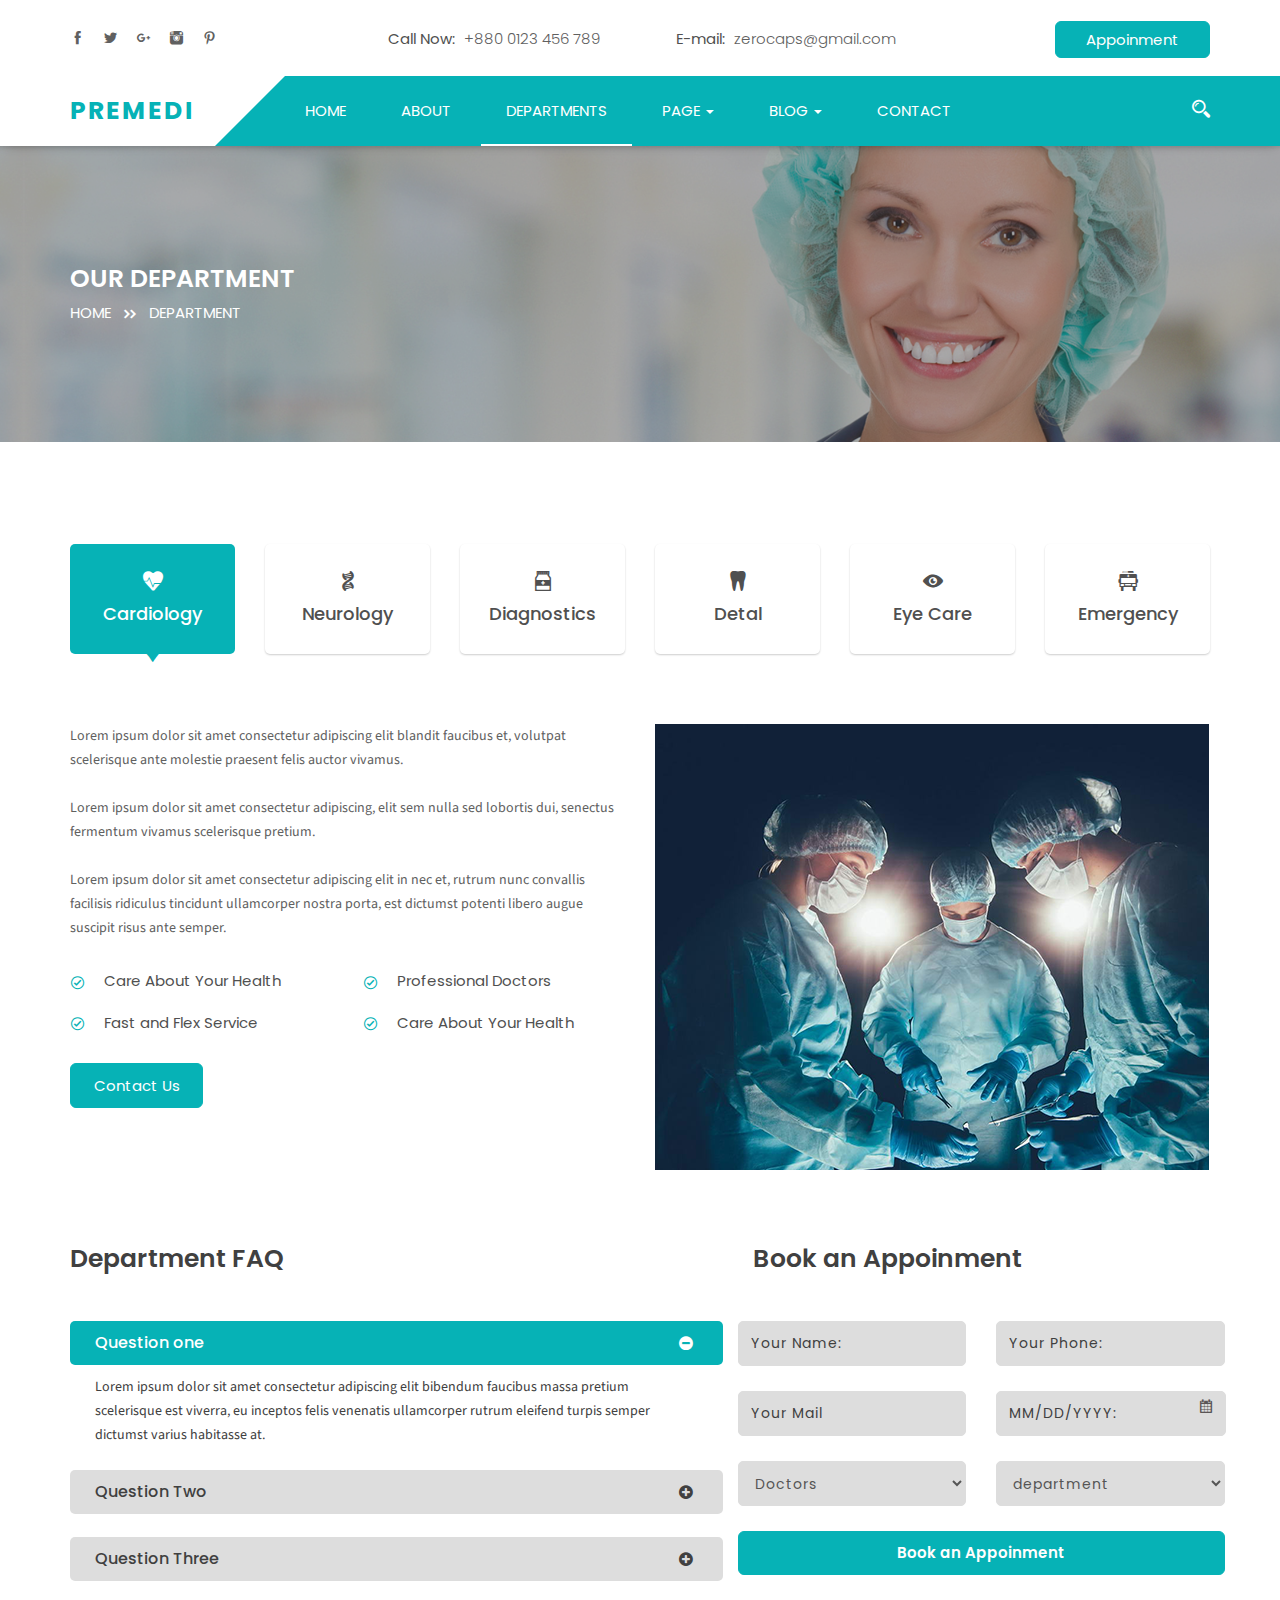
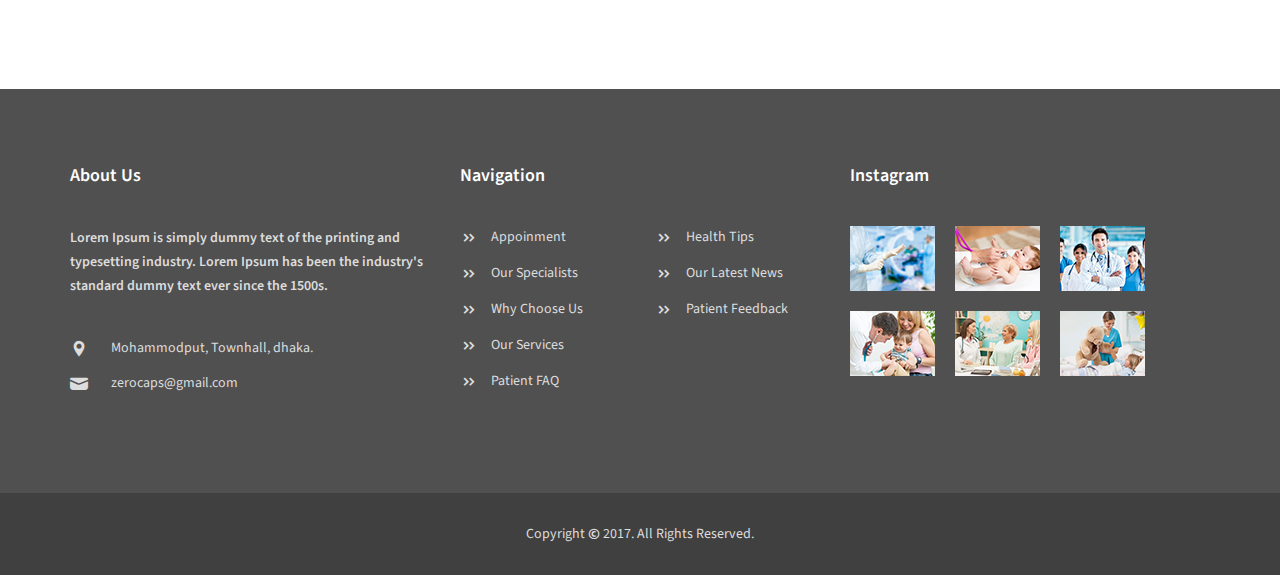
<file: PetsVet/wwwroot/premedi/department.html>
<!DOCTYPE html>
<html lang="en">


<!-- Mirrored from demo.vaahosttech.com/premedi/department.html by HTTrack Website Copier/3.x [XR&CO'2014], Mon, 20 Nov 2017 06:12:21 GMT -->
<head>
    <meta charset="utf-8">
    <meta http-equiv="X-UA-Compatible" content="IE=edge">
    <meta name="viewport" content="width=device-width, initial-scale=1">
    <meta name="description" content="155 characters of message matching text with a call to action goes here">
    <meta name="author" content="">
    <title>
        PREMEDI  | Department    </title>

    <link href="https://fonts.googleapis.com/css?family=Poppins:300,400,400i,500,500i,600,600i,700|Source+Sans+Pro:300,400,400i,600,600i,700,700i" rel="stylesheet">
    <link rel="stylesheet" href="css/bootstrap.min.css">
    <link rel="stylesheet" href="css/formValidation.min.css">
    <link rel="stylesheet" href="css/animate.css">
    <link rel="stylesheet" href="css/datepicker.min.css">
    <link rel="stylesheet" href="css/font-awesome.min.css">
    <link rel="stylesheet" href="css/icofont.css">
    <link rel="stylesheet" href="css/owl.carousel.min.css">
    <link rel="stylesheet" href="css/owl.theme.default.min.css">
    <link rel="stylesheet" href="css/style.css">

    <link rel="apple-touch-icon" sizes="57x57" href="favicons/apple-icon-57x57.png">
    <link rel="apple-touch-icon" sizes="60x60" href="favicons/apple-icon-60x60.png">
    <link rel="apple-touch-icon" sizes="72x72" href="favicons/apple-icon-72x72.png">
    <link rel="apple-touch-icon" sizes="76x76" href="favicons/apple-icon-76x76.png">
    <link rel="apple-touch-icon" sizes="114x114" href="favicons/apple-icon-114x114.png">
    <link rel="apple-touch-icon" sizes="120x120" href="favicons/apple-icon-120x120.png">
    <link rel="apple-touch-icon" sizes="144x144" href="favicons/apple-icon-144x144.png">
    <link rel="apple-touch-icon" sizes="152x152" href="favicons/apple-icon-152x152.png">
    <link rel="apple-touch-icon" sizes="180x180" href="favicons/apple-icon-180x180.png">
    <link rel="icon" type="image/png" sizes="192x192" href="favicons/android-icon-192x192.png">
    <link rel="icon" type="image/png" sizes="32x32" href="favicons/favicon-32x32.png">
    <link rel="icon" type="image/png" sizes="96x96" href="favicons/favicon-96x96.png">
    <link rel="icon" type="image/png" sizes="16x16" href="favicons/favicon-16x16.png">
    <link rel="manifest" href="favicons/manifest.json">
    <meta name="msapplication-TileColor" content="#ffffff">
    <meta name="msapplication-TileImage" content="favicons/ms-icon-144x144.png">
    <meta name="theme-color" content="#ffffff">
</head>

<body class="department-page">
    <div class="loader">
    <div class="preview" style="background: rgba(255, 255,255,0.7) url('images/oval.svg') center center no-repeat; background-size:125px;"></div>
</div>
<header class="header">
    <div class="top-container">
        <div class="top-menu">
            <div class="container">
                <div class="row">
                    <div class="col-xs-12 col-sm-3 col-md-2 col-lg-3">
                        <div class="social-links">
                            <a href="#"><i class="icofont icofont-social-facebook"></i></a>
                            <a href="#"><i class="icofont icofont-social-twitter"></i></a>
                            <a href="#"><i class="icofont icofont-social-google-plus"></i></a>
                            <a href="#"><i class="icofont icofont-social-instagram"></i></a>
                            <a href="#"><i class="icofont icofont-social-pinterest"></i></a>
                        </div>
                    </div>
                    <div class="hidden-xs col-xs-12 col-sm-6 col-md-4 col-lg-3">
                        <div class="call-now text-center">
                            <p><span>Call Now:</span><a href="tel:+8800123456789"> +880 0123 456 789</a></p>
                        </div>
                    </div>
                    <div class="hidden-xs col-xs-12 hidden-sm col-sm-3 col-md-4 col-lg-3">
                        <div class="email text-center">
                            <p><span>E-mail:</span><a href="mailto:zerocaps@gmail.com"> zerocaps@gmail.com</a></p>
                        </div>
                    </div>
                    <div class="hidden-xs col-xs-12 col-sm-3 col-md-2 col-lg-3">
                        <div class="book-appoinment text-right">
                            <a href="#" class="btn btn-default" data-toggle="modal" data-target="#myModal">Appoinment</a>
                        </div>
                    </div>
                    <!-- Modal -->
                    <div class="modal fade premedi-popup" id="myModal" tabindex="-1" role="dialog" aria-labelledby="myModalLabel">
                        <div class="modal-dialog" role="document">
                            <div class="modal-content">
                                <div class="modal-header">
                                    <button type="button" class="close" data-dismiss="modal" aria-label="Close"><span aria-hidden="true">&times;</span></button>
                                    <h4 class="modal-title" id="myModalLabel">Appoinment</h4>
                                </div>
                                <div class="modal-body">
                                    <div class="row">
                                        <div class="col-xs-12 col-sm-12 col-md-12 col-lg-12">
                                            <form id="appoinment-form-fields" action="http://demo.vaahosttech.com/premedi/mail-part.html" method="post" class="appoinment-form-fields form-horizontal" data-fv-framework="bootstrap" data-fv-message="This value is not valid" data-fv-feedbackicons-valid="glyphicon glyphicon-ok" data-fv-feedbackicons-invalid="glyphicon glyphicon-remove" data-fv-feedbackicons-validating="glyphicon glyphicon-refresh">
                                                <div class="col-xs-12 col-sm-6 col-md-6 col-lg-6 no-l-padding">
                                                    <div class="form-group">
                                                        <div class="col-xs-12 col-sm-12 col-md-12 col-lg-12">
                                                            <input class="form-control" placeholder="Your Name:" id="name" name="name" type="text" data-fv-notempty="true" data-fv-notempty-message="The name is required" />
                                                        </div>
                                                    </div>
                                                    <div class="form-group">
                                                        <div class="col-xs-12 col-sm-12 col-md-12 col-lg-12">
                                                            <input class="form-control" placeholder="Your Mail" id="email" name="email" type="email" data-fv-notempty="true" data-fv-notempty-message="The email address is required" data-fv-emailaddress="true" data-fv-emailaddress-message="The input is not a valid email address" />
                                                        </div>
                                                    </div>
                                                    <div class="form-group">
                                                        <div class="col-xs-12 col-sm-12 col-md-12 col-lg-12 validate-right-icon">
                                                            <select class="form-control" name="doctors" id="doctors" data-fv-notempty="true" data-fv-notempty-message="This Field is required">
                                                        <option>Doctors</option>
                                                        <option>Doctors 2</option>
                                                        <option>Doctors 3</option>
                                                        <option>Doctors 4</option>
                                                    </select>
                                                        </div>
                                                    </div>
                                                </div>
                                                <div class="col-xs-12 col-sm-6 col-md-6 col-lg-6 no-r-padding">
                                                    <div class="form-group">
                                                        <div class="col-xs-12 col-sm-12 col-md-12 col-lg-12">
                                                            <input class="form-control" placeholder="Your Phone:" id="phone" name="phone" type="text" data-fv-notempty="true" data-fv-notempty-message="Phone Number is required" data-fv-integer="true" data-fv-integer-message="The input is not a valid Phone Number" />
                                                        </div>
                                                    </div>
                                                    <div class="form-group">
                                                        <div class="col-xs-12 col-sm-12 col-md-12 col-lg-12 validate-right-icon">
                                                            <input type="text" name="dateTo" class="form-control datepicker" placeholder="MM/DD/YYYY:" id="dateTo" readonly="readonly" value="" data-fv-notempty="true" data-fv-date="true" data-fv-date-format="MM/DD/YYYY" data-fv-date-message="The value is not a valid date" />
                                                            <span class="input-group-addon add-on"><i class="icofont icofont-ui-calendar"></i></span>
                                                        </div>
                                                    </div>
                                                    <div class="form-group">
                                                        <div class="col-xs-12 col-sm-12 col-md-12 col-lg-12 validate-right-icon">
                                                            <select class="form-control" name="departments" id="department" data-fv-notempty="true" data-fv-notempty-message="This Field is required">
                                                        <option>department</option>
                                                        <option>department 2</option>
                                                        <option>department 3</option>
                                                        <option>department 4</option>
                                                        </select>
                                                        </div>
                                                    </div>
                                                </div>
                                                <div class="form-group">
                                                    <div class="col-xs-12 col-sm-12 col-md-12 col-lg-12">
                                                        <button type="submit" class="btn btn-default appoinment-form-submit" name="signup" data-loading-text="Processing...">Book an Appoinment</button>
                                                    </div>
                                                </div>
                                            </form>
                                        </div>
                                    </div>
                                </div>
                            </div>
                        </div>
                    </div>
                </div>
            </div>
        </div>
        <div id="sticky_navigation_wrapper" class="navbar-primary">
            <div id="sticky_navigation" class="sticky_navigation">
                <div class="top-search" style="display:none;">
                    <div class="container">
                        <div class="input-group">
                            <span class="input-group-addon"><i class="icofont icofont-search-alt-1"></i></span>
                            <input type="text" class="form-control" placeholder="Search">
                            <span class="input-group-addon close-search"><i class="icofont icofont-ui-close"></i></span>
                        </div>
                    </div>
                </div>
                <div class="container">
                    <div class="row">
                        <div class="col-xs-12 col-sm-12 col-md-2 col-lg-2 site-logo-part">
                            <div class="navbar-header">
                                <button type="button" class="navbar-toggle collapsed" data-toggle="collapse" data-target="#navbar-collapse">
                                    <span class="sr-only">Toggle navigation</span>
                                    <span class="icon-bar"></span>
                                    <span class="icon-bar"></span>
                                    <span class="icon-bar"></span>
                                </button>
                                <div class="logo-image">
                                    <a href="#" class="brand js-target-scroll">
                                        <span class="normal-span">PREMEDI</span>
                                    </a>
                                </div>
                                <div class="search-part">
                                    <div class="menu-search hidden-lg hidden-md">
                                        <a href="#"><i class="icofont icofont-search-alt-1"></i></a>
                                    </div>
                                </div>
                            </div>
                        </div>
                        <div class="col-xs-12 col-sm-12 col-md-8 col-lg-8 menu-part">
                            <div class="collapse navbar-collapse" id="navbar-collapse">
                                <ul class="nav navbar-nav underline"><li  class=""> <a  href="index-2.html" title="HOME" id="home">HOME</a></li><li  class=""> <a  href="about.html" title="ABOUT" id="about-page">ABOUT</a></li><li  class=" active "> <a  href="department.html" title="DEPARTMENTS" id="departments">DEPARTMENTS</a></li><li  class=" dropdown "> <a  data-toggle="dropdown" href="#" title="PAGE" id="page">PAGE <span class="caret"></span></a><ul class="dropdown-menu"><li  class=""> <a  href="home-v2.html" title="HOME PAGE V2" id="home-2">HOME PAGE V2</a></li><li  class=""> <a  href="services.html" title="SERVICES" id="services">SERVICES</a></li><li  class=" dropdown "> <a  data-toggle="dropdown" href="#" title="SUB MENU" id="sub-menu">SUB MENU <span class="caret"></span></a><ul class="dropdown-menu"><li  class=""> <a  href="#" title="SUB MENU V1" id="sub-menu-v1">SUB MENU V1</a></li><li  class=""> <a  href="#" title="SUB MENU V2" id="sub-menu-v2">SUB MENU V2</a></li></ul></li></ul></li><li  class=" dropdown "> <a  data-toggle="dropdown" href="#" title="BLOG" id="blog-page">BLOG <span class="caret"></span></a><ul class="dropdown-menu"><li  class=""> <a  href="blog-list.html" title="BLOG LIST" id="blog-list-page">BLOG LIST</a></li><li  class=""> <a  href="blog-gird.html" title="BLOG GIRD" id="blog-gird">BLOG GIRD</a></li><li  class=""> <a  href="blog-single.html" title="SINGLE BLOG" id="blog-single">SINGLE BLOG</a></li></ul></li><li  class=""> <a  href="contact.html" title="CONTACT" id="contact">CONTACT</a></li></ul>                            </div>
                        </div>
                        <div class="col-md-2 col-lg-2 search-part hidden-sm hidden-xs">
                            <!-- Start Top Search -->
                            <div class="menu-search">
                                <a href="#"><i class="icofont icofont-search-alt-1"></i></a>
                            </div>
                            <!-- End Top Search -->
                        </div>
                    </div>
                </div>
            </div>
        </div>

    </div>
</header>
    <div class="content">    <!--banner starts -->
    <section id="sub-page-banner" class="sub-page-banner">
    <div class="layer">
        <div class="container">
            <div class="row">
                <div class="col-xs-12 col-sm-12 col-md-12 col-lg-12">
                    <div class="subpage-banner-text">
    <h4 class="subpage-head">OUR DEPARTMENT</h4>
    <h5><a href="index-2.html">HOME</a> <i class="icofont icofont-double-right"></i> <a href="department.html">DEPARTMENT</a></h5>
    </div>
</div>
</div>
</div>
</div>
</section>
    <!--banner ends -->
    <main class="main">    <!-- our department starts -->
        <section id="our-department" class="our-department">
    <div class="container">
        <div class="row">
            <div class="col-xs-12 col-sm-12 col-md-12 col-lg-12 text-center">
                <div class="hidden">
                    <h2>OUR DEPARTMENT</h2>
                    <p>
                        lorem ipsum dolor sit amet consectetur adipiscing elit                    </p>
                    <div class="divider">
                        <span><i class="icofont icofont-bed-patient"></i></span>
                    </div>
                </div>
            </div>
        </div>
        <div class="row">
            <div class=""><ul id="tabnav" class="nav nav-pills nav-stacked col-md-12 horizantal-tab" ><li  class="active"><a  href="#CARDIOLOGY"  data-toggle="tab" ><i class='icofont icofont-pulse' ></i> Cardiology</a></li><li  class=""><a  href="#NEUROLOGY"  data-toggle="tab" ><i class='icofont icofont-dna-alt-1' ></i> Neurology</a></li><li  class=""><a  href="#DIAGNOSTICS"  data-toggle="tab" ><i class='icofont icofont-test-bottle' ></i> Diagnostics</a></li><li  class=""><a  href="#DENTAL"  data-toggle="tab" ><i class='icofont icofont-tooth' ></i> Detal</a></li><li  class=""><a  href="#EYECARE"  data-toggle="tab" ><i class='icofont icofont-eye-alt' ></i> Eye Care</a></li><li  class=""><a  href="#EMERGENCY01"  data-toggle="tab" ><i class='icofont icofont-ambulance' ></i> Emergency</a></li></ul><div class="tab-content tab-content col-md-12"><div class="tab-pane active" id="CARDIOLOGY">    <div class="row">
        <div class="col-xs-12 col-sm-12 col-md-6 col-lg-6">
            <div class="tab-text-part">
                <p class="department-para">
                    Lorem ipsum dolor sit amet consectetur adipiscing elit blandit faucibus et, volutpat scelerisque ante molestie praesent felis auctor vivamus. <br/> <br/> Lorem ipsum dolor sit amet consectetur adipiscing, elit sem nulla sed lobortis dui, senectus fermentum vivamus scelerisque pretium. <br/> <br/> Lorem ipsum dolor sit amet consectetur adipiscing elit in nec et, rutrum nunc convallis facilisis ridiculus tincidunt ullamcorper nostra porta, est dictumst potenti libero augue suscipit risus ante semper. </p>
                <div class="row">
                    <div class="col-xs-12 col-sm-6 col-md-6 col-lg-6">
                        <ul>
                            <li><i class="icofont icofont-check-circled"></i>
                                Care About Your Health                            </li>
                            <li><i class="icofont icofont-check-circled"></i>
                                Fast and Flex Service </li>
                        </ul>
                    </div>
                    <div class="col-xs-12 col-sm-6 col-md-6 col-lg-6">
                        <ul>
                            <li><i class="icofont icofont-check-circled"></i>
                                Professional Doctors </li>
                            <li><i class="icofont icofont-check-circled"></i>
                                Care About Your Health </li>
                        </ul>
                    </div>
                </div>
                <a href="contact.html" class="btn btn-default">Contact Us</a>
            </div>
        </div>
        <div class="col-xs-12 col-sm-12 col-md-6 col-lg-6">
            <div class="tab-image">
                <img src="images/department-tab-1.png" alt="" class="img-responsive" />            </div>
        </div>
    </div>

    </div><div class="tab-pane " id="NEUROLOGY">    <div class="row">
        <div class="col-xs-12 col-sm-12 col-md-6 col-lg-6">
            <div class="tab-text-part">
                <p class="department-para">
                    Lorem ipsum dolor sit amet consectetur adipiscing elit libero ut praesent, ridiculus inceptos accumsan habitant penatibus dapibus quis augue ac orci, hac magna cum vulputate potenti maecenas mus himenaeos porta. <br/> <br/> Lorem ipsum dolor sit amet consectetur adipiscing elit nostra, posuere porttitor habitant id a sapien sollicitudin ultrices, vel nunc malesuada lectus augue mattis faucibus. <br/> <br/> Lorem ipsum dolor sit amet consectetur adipiscing elit conubia sociis, nibh vestibulum consequat bibendum malesuada laoreet netus ante accumsan, sem ultrices class senectus at mus libero faucibus. </p>
                <div class="row">
                    <div class="col-xs-12 col-sm-6 col-md-6 col-lg-6">
                        <ul>
                            <li><i class="icofont icofont-check-circled"></i>
                                Professional Doctors                            </li>
                            <li><i class="icofont icofont-check-circled"></i>
                                Care About Your Health </li>
                        </ul>
                    </div>
                    <div class="col-xs-12 col-sm-6 col-md-6 col-lg-6">
                        <ul>
                            <li><i class="icofont icofont-check-circled"></i>
                                Fast and Flex Service </li>
                            <li><i class="icofont icofont-check-circled"></i>
                                Care About Your Health </li>
                        </ul>
                    </div>
                </div>
                <a href="contact.html" class="btn btn-default">Contact Us</a>
            </div>
        </div>
        <div class="col-xs-12 col-sm-12 col-md-6 col-lg-6">
            <div class="tab-image">
                <img src="images/department-tab-2.jpg" alt="" class="img-responsive" />            </div>
        </div>
    </div>

    </div><div class="tab-pane " id="DIAGNOSTICS">    <div class="row">
        <div class="col-xs-12 col-sm-12 col-md-6 col-lg-6">
            <div class="tab-text-part">
                <p class="department-para">
                    Lorem ipsum dolor sit amet consectetur adipiscing elit nibh mauris lacinia ac tellus, odio metus orci rhoncus laoreet proin a maecenas mus nostra aenean semper ante, penatibus sem gravida facilisis tempus libero condimentum augue cubilia parturient nascetur. <br/> <br/> Lorem ipsum dolor sit amet consectetur adipiscing elit morbi volutpat, mauris tortor ridiculus orci rhoncus fames eros mattis, justo bibendum dictumst eu euismod ad tempor mi. <br/> <br/> Lorem ipsum dolor sit amet consectetur adipiscing, elit fusce pharetra turpis quam eget tellus, parturient rutrum per duis faucibus. </p>
                <div class="row">
                    <div class="col-xs-12 col-sm-6 col-md-6 col-lg-6">
                        <ul>
                            <li><i class="icofont icofont-check-circled"></i>
                                Care About Your Health                            </li>
                            <li><i class="icofont icofont-check-circled"></i>
                                Care About Your Health </li>
                        </ul>
                    </div>
                    <div class="col-xs-12 col-sm-6 col-md-6 col-lg-6">
                        <ul>
                            <li><i class="icofont icofont-check-circled"></i>
                                Fast and Flex Service </li>
                            <li><i class="icofont icofont-check-circled"></i>
                                Professional Doctors </li>
                        </ul>
                    </div>
                </div>
                <a href="contact.html" class="btn btn-default">Contact Us</a>
            </div>
        </div>
        <div class="col-xs-12 col-sm-12 col-md-6 col-lg-6">
            <div class="tab-image">
                <img src="images/department-tab-3.jpg" alt="" class="img-responsive" />            </div>
        </div>
    </div>

    </div><div class="tab-pane " id="DENTAL">    <div class="row">
        <div class="col-xs-12 col-sm-12 col-md-6 col-lg-6">
            <div class="tab-text-part">
                <p class="department-para">
                    Lorem ipsum dolor sit amet consectetur adipiscing elit, donec aenean urna dis netus cum, lobortis curabitur ullamcorper phasellus habitasse hac. <br/> <br/> Lorem ipsum dolor sit amet consectetur adipiscing elit commodo, sapien sem etiam quam curabitur convallis diam auctor, purus habitasse tempor faucibus sed congue netus. <br/> <br/> Lorem ipsum dolor sit amet consectetur adipiscing elit urna, quam facilisi sem dictumst a elementum molestie eros class, vulputate tempus fermentum in lacus aptent iaculis. </p>
                <div class="row">
                    <div class="col-xs-12 col-sm-6 col-md-6 col-lg-6">
                        <ul>
                            <li><i class="icofont icofont-check-circled"></i>
                                Fast and Flex Service                            </li>
                            <li><i class="icofont icofont-check-circled"></i>
                                Care About Your Health </li>
                        </ul>
                    </div>
                    <div class="col-xs-12 col-sm-6 col-md-6 col-lg-6">
                        <ul>
                            <li><i class="icofont icofont-check-circled"></i>
                                Care About Your Health </li>
                            <li><i class="icofont icofont-check-circled"></i>
                                Professional Doctors </li>
                        </ul>
                    </div>
                </div>
                <a href="contact.html" class="btn btn-default">Contact Us</a>
            </div>
        </div>
        <div class="col-xs-12 col-sm-12 col-md-6 col-lg-6">
            <div class="tab-image">
                <img src="images/department-tab-4.jpg" alt="" class="img-responsive" />            </div>
        </div>
    </div>

    </div><div class="tab-pane " id="EYECARE">    <div class="row">
        <div class="col-xs-12 col-sm-12 col-md-6 col-lg-6">
            <div class="tab-text-part">
                <p class="department-para">
                    Lorem ipsum dolor sit amet consectetur adipiscing elit ultricies quis nullam metus, mollis lectus et mus cras cum feugiat vulputate massa dapibus risus, mi duis eu nunc per penatibus accumsan mattis dignissim in. <br/> <br/> Lorem ipsum dolor sit amet consectetur adipiscing elit, mus accumsan vestibulum consequat arcu per, non condimentum ornare senectus dapibus vel. <br/> <br/> Lorem ipsum dolor sit amet consectetur adipiscing elit, ut nam fames mi sapien maecenas litora, erat sociis tincidunt platea faucibus suspendisse. </p>
                <div class="row">
                    <div class="col-xs-12 col-sm-6 col-md-6 col-lg-6">
                        <ul>
                            <li><i class="icofont icofont-check-circled"></i>
                                Fast and Flex Service                            </li>
                            <li><i class="icofont icofont-check-circled"></i>
                                Care About Your Health </li>
                        </ul>
                    </div>
                    <div class="col-xs-12 col-sm-6 col-md-6 col-lg-6">
                        <ul>
                            <li><i class="icofont icofont-check-circled"></i>
                                Professional Doctors </li>
                            <li><i class="icofont icofont-check-circled"></i>
                                Care About Your Health </li>
                        </ul>
                    </div>
                </div>
                <a href="contact.html" class="btn btn-default">Contact Us</a>
            </div>
        </div>
        <div class="col-xs-12 col-sm-12 col-md-6 col-lg-6">
            <div class="tab-image">
                <img src="images/department-tab-5.jpg" alt="" class="img-responsive" />            </div>
        </div>
    </div>

    </div><div class="tab-pane " id="EMERGENCY01">    <div class="row">
        <div class="col-xs-12 col-sm-12 col-md-6 col-lg-6">
            <div class="tab-text-part">
                <p class="department-para">
                    Lorem ipsum dolor sit amet consectetur adipiscing elit taciti penatibus eleifend rutrum ut facilisi, metus cursus integer nulla torquent viverra aliquam mollis accumsan id potenti turpis. <br/> <br/> Lorem ipsum dolor sit amet consectetur adipiscing elit lobortis, elementum blandit ac egestas tellus rutrum. <br/> <br/> Lorem ipsum dolor sit amet consectetur adipiscing elit lobortis, eleifend duis bibendum condimentum arcu egestas. </p>
                <div class="row">
                    <div class="col-xs-12 col-sm-6 col-md-6 col-lg-6">
                        <ul>
                            <li><i class="icofont icofont-check-circled"></i>
                                Care About Your Health                            </li>
                            <li><i class="icofont icofont-check-circled"></i>
                                Professional Doctors </li>
                        </ul>
                    </div>
                    <div class="col-xs-12 col-sm-6 col-md-6 col-lg-6">
                        <ul>
                            <li><i class="icofont icofont-check-circled"></i>
                                Care About Your Health </li>
                            <li><i class="icofont icofont-check-circled"></i>
                                Fast and Flex Service </li>
                        </ul>
                    </div>
                </div>
                <a href="contact.html" class="btn btn-default">Contact Us</a>
            </div>
        </div>
        <div class="col-xs-12 col-sm-12 col-md-6 col-lg-6">
            <div class="tab-image">
                <img src="images/department-tab-6.jpg" alt="" class="img-responsive" />            </div>
        </div>
    </div>

    </div></div></div>
                <!-- tab content -->
        </div>
    </div>
</section>
        <!-- our department ends -->
    <!-- FAQ Accordian starts -->
    <section id="department-accordian" class="department-accordian">
    <div class="container">
        <div class="row">
            <div class="col-xs-12 col-sm-12 col-md-7 col-lg-7">
                <div class="faq-accordian">
                    <h3>Department FAQ</h3>
                    <div class="panel-group" id="accordion" role="tablist" aria-multiselectable="true">
                        <div class="panel panel-default">
                            <div class="panel-heading active" role="tab" id="headingOne">
                                <h4 class="panel-title">
                                    <a data-toggle="collapse" data-parent="#accordion" href="#collapseOne" aria-expanded="true" aria-controls="collapseOne">Question one</a>
                                </h4>
                            </div>
                            <div id="collapseOne" class="panel-collapse collapse in" role="tabpanel" aria-labelledby="headingOne">
                                <div class="panel-body">
                                    <p>
                                        Lorem ipsum dolor sit amet consectetur adipiscing elit bibendum faucibus massa pretium scelerisque est viverra, eu inceptos felis venenatis ullamcorper rutrum eleifend turpis semper dictumst varius habitasse at.                                    </p>
                                </div>
                            </div>
                        </div>
                        <div class="panel panel-default">
                            <div class="panel-heading" role="tab" id="headingTwo">
                                <h4 class="panel-title">
                                    <a class="collapsed" data-toggle="collapse" data-parent="#accordion" href="#collapseTwo" aria-expanded="false" aria-controls="collapseTwo">Question Two</a>
                                </h4>
                            </div>
                            <div id="collapseTwo" class="panel-collapse collapse" role="tabpanel" aria-labelledby="headingTwo">
                                <div class="panel-body">
                                    <p>
                                        Lorem ipsum dolor sit amet consectetur adipiscing elit commodo tempor, accumsan venenatis magna risus taciti laoreet nibh non montes, velit mus condimentum platea mattis vulputate faucibus pharetra.                                    </p>
                                </div>
                            </div>
                        </div>
                        <div class="panel panel-default">
                            <div class="panel-heading" role="tab" id="headingThree">
                                <h4 class="panel-title">
                                    <a class="collapsed" data-toggle="collapse" data-parent="#accordion" href="#collapseThree" aria-expanded="false" aria-controls="collapseThree">Question Three</a>
                                </h4>
                            </div>
                            <div id="collapseThree" class="panel-collapse collapse" role="tabpanel" aria-labelledby="headingThree">
                                <div class="panel-body">
                                    <p>
                                        Lorem ipsum dolor sit amet consectetur adipiscing elit magnis placerat ad neque porttitor turpis, justo cum mus vehicula montes fusce lacus curae nec semper fermentum.                                    </p>
                                </div>
                            </div>
                        </div>
                    </div>
                </div>
            </div>
            <div class="col-xs-12 col-sm-12 col-md-5 col-lg-5">
                <div class="row">
                    <div class="appoinment-form">
                        <h3>Book an Appoinment</h3>
                        <form id="appoinment-form-fields" action="http://demo.vaahosttech.com/premedi/mail-part.html" method="post" class="appoinment-form-fields form-horizontal" data-fv-framework="bootstrap" data-fv-message="This value is not valid" data-fv-feedbackicons-valid="glyphicon glyphicon-ok" data-fv-feedbackicons-invalid="glyphicon glyphicon-remove" data-fv-feedbackicons-validating="glyphicon glyphicon-refresh">
                            <div class="col-xs-12 col-sm-6 col-md-6 col-lg-6 no-l-padding">
                                <div class="form-group">
                                    <div class="col-xs-12 col-sm-12 col-md-12 col-lg-12">
                                        <input class="form-control" placeholder="Your Name:" id="name" name="name" type="text" data-fv-notempty="true" data-fv-notempty-message="The name is required" />
                                    </div>
                                </div>
                                <div class="form-group">
                                    <div class="col-xs-12 col-sm-12 col-md-12 col-lg-12">
                                        <input class="form-control" placeholder="Your Mail" id="email" name="email" type="email" data-fv-notempty="true" data-fv-notempty-message="The email address is required" data-fv-emailaddress="true" data-fv-emailaddress-message="The input is not a valid email address" />
                                    </div>
                                </div>
                                <div class="form-group">
                                    <div class="col-xs-12 col-sm-12 col-md-12 col-lg-12 validate-right-icon">
                                        <select class="form-control" name="doctors" id="doctors" data-fv-notempty="true" data-fv-notempty-message="This Field is required">
                                                        <option>Doctors</option>
                                                        <option>Doctors 2</option>
                                                        <option>Doctors 3</option>
                                                        <option>Doctors 4</option>
                                                    </select>
                                    </div>
                                </div>
                            </div>
                            <div class="col-xs-12 col-sm-6 col-md-6 col-lg-6 no-r-padding">
                                <div class="form-group">
                                    <div class="col-xs-12 col-sm-12 col-md-12 col-lg-12">
                                        <input class="form-control" placeholder="Your Phone:" id="phone" name="phone" type="text" data-fv-notempty="true" data-fv-notempty-message="Phone Number is required" data-fv-integer="true" data-fv-integer-message="The input is not a valid Phone Number" />
                                    </div>
                                </div>
                                <div class="form-group">
                                    <div class="col-xs-12 col-sm-12 col-md-12 col-lg-12 validate-right-icon">
                                        <input type="text" name="dateTo" class="form-control datepicker" placeholder="MM/DD/YYYY:" id="dateTo" readonly="readonly" value="" data-fv-notempty="true" data-fv-date="true" data-fv-date-format="MM/DD/YYYY" data-fv-date-message="The value is not a valid date" />
                                        <span class="input-group-addon add-on"><i class="icofont icofont-ui-calendar"></i></span>
                                    </div>
                                </div>
                                <div class="form-group">
                                    <div class="col-xs-12 col-sm-12 col-md-12 col-lg-12 validate-right-icon">
                                        <select class="form-control" name="departments" id="department" data-fv-notempty="true" data-fv-notempty-message="This Field is required">
                                                        <option>department</option>
                                                        <option>department 2</option>
                                                        <option>department 3</option>
                                                        <option>department 4</option>
                                                        </select>
                                    </div>
                                </div>
                            </div>
                            <div class="form-group">
                                <div class="col-xs-12 col-sm-12 col-md-12 col-lg-12">
                                    <button type="submit" class="btn btn-default appoinment-form-submit" name="signup" data-loading-text="Processing...">Book an Appoinment</button>
                                </div>
                            </div>
                        </form>
                    </div>
                </div>
            </div>
        </div>
    </div>
</section>
    <!-- FAQ Accordian ends -->





    </main>
    </div>    <section id="footer" class="footer">
    <div class="footer-widget">
        <div class="container">
            <div class="row ">
                <div class="col-xs-12 col-sm-6 col-md-4 col-lg-4 footer-responsive-media">
                    <h4 class="icon-head">About Us</h4>
<div class="footer-about">
    <p>Lorem Ipsum is simply dummy text of the printing and typesetting industry. Lorem Ipsum has been the industry's standard dummy text ever since the 1500s.</p>
    <ul>
        <li><i class="icofont icofont-location-pin"></i> Mohammodput, Townhall, dhaka.</li>
        <li><i class="icofont icofont-ui-message"></i> <a href="mailto:zerocaps@gmail.com" >zerocaps@gmail.com</a></li>
    </ul>
</div>
                </div>
                <div class="col-xs-12 col-sm-6 col-md-4 col-lg-4 footer-responsive-media">
                    <h4 class="icon-head">Navigation</h4>
<div class="row">
    <div class="col-xs-12 col-sm-12 col-md-6 col-6">
        <div class="footer-nav-list">
            <ul>
                <li><a href="#"><i class="icofont icofont-double-right"></i> Appoinment</a></li>
                <li><a href="#"><i class="icofont icofont-double-right"></i> Our Specialists</a></li>
                <li><a href="#"><i class="icofont icofont-double-right"></i> Why Choose Us</a></li>
                <li><a href="#"><i class="icofont icofont-double-right"></i> Our Services</a></li>
                <li><a href="#"><i class="icofont icofont-double-right"></i> Patient FAQ</a></li>
            </ul>
        </div>
    </div>
    <div class="col-xs-12 col-sm-12 col-md-6 col-6">
        <div class="footer-nav-list">
            <ul>
                <li><a href="#"><i class="icofont icofont-double-right"></i> Health Tips</a></li>
                <li><a href="#"><i class="icofont icofont-double-right"></i> Our Latest News</a></li>
                <li><a href="#"><i class="icofont icofont-double-right"></i> Patient Feedback</a></li>
            </ul>
        </div>
    </div>
</div>
                </div>
                <div class="col-xs-12 col-sm-12 col-md-4 col-lg-4 footer-responsive-media">
                        <h4 class="icon-head">Instagram</h4>
    <div class="insta-widget">
        <figure>
    <a href="#">
        <img src="images/instagram-1.jpg" alt="" class="img-responsive pull-left" />    </a>
</figure>
<figure>
    <a href="#">
        <img src="images/instagram-2.jpg" alt="" class="img-responsive pull-left" />    </a>
</figure>
<figure>
    <a href="#">
        <img src="images/instagram-3.jpg" alt="" class="img-responsive pull-left" />    </a>
</figure>
<figure>
    <a href="#">
        <img src="images/instagram-4.jpg" alt="" class="img-responsive pull-left" />    </a>
</figure>
<figure>
    <a href="#">
        <img src="images/instagram-5.jpg" alt="" class="img-responsive pull-left" />    </a>
</figure>
<figure>
    <a href="#">
        <img src="images/instagram-6.jpg" alt="" class="img-responsive pull-left" />    </a>
</figure>
    </div>

                </div>
            </div>
        </div>
    </div>
    <div class="copyright-container">
        <div class="container">
            <div class="row">
                <div class="col-xs-12 col-sm-12 col-md-12 col-lg-12 text-center">
                    <p class="copyrights">Copyright <i class="icofont icofont-copyright"></i> 2017. All Rights Reserved.</p>
                </div>
            </div>
        </div>
    </div>
</section>
    <script src="js/jquery.min.js"></script>
<script type="text/javascript" src="js/imagesloaded.pkgd.min.js"></script>
<script type="text/javascript" src="js/formValidation.min.js"></script>
<script type="text/javascript" src="js/wow.min.js"></script>
<script type="text/javascript" src="js/bootstrap.min.js"></script>
<script type="text/javascript" src="js/jquery.sticky.js"></script>
<script type="text/javascript" src="js/bootstrap-datepicker.min.js"></script>
<script type="text/javascript" src="js/premedi_custom.js"></script>
<script type="text/javascript" src="js/owl.carousel.min.js"></script>
</body>

<!-- Mirrored from demo.vaahosttech.com/premedi/department.html by HTTrack Website Copier/3.x [XR&CO'2014], Mon, 20 Nov 2017 06:13:01 GMT -->
</html>
</file>
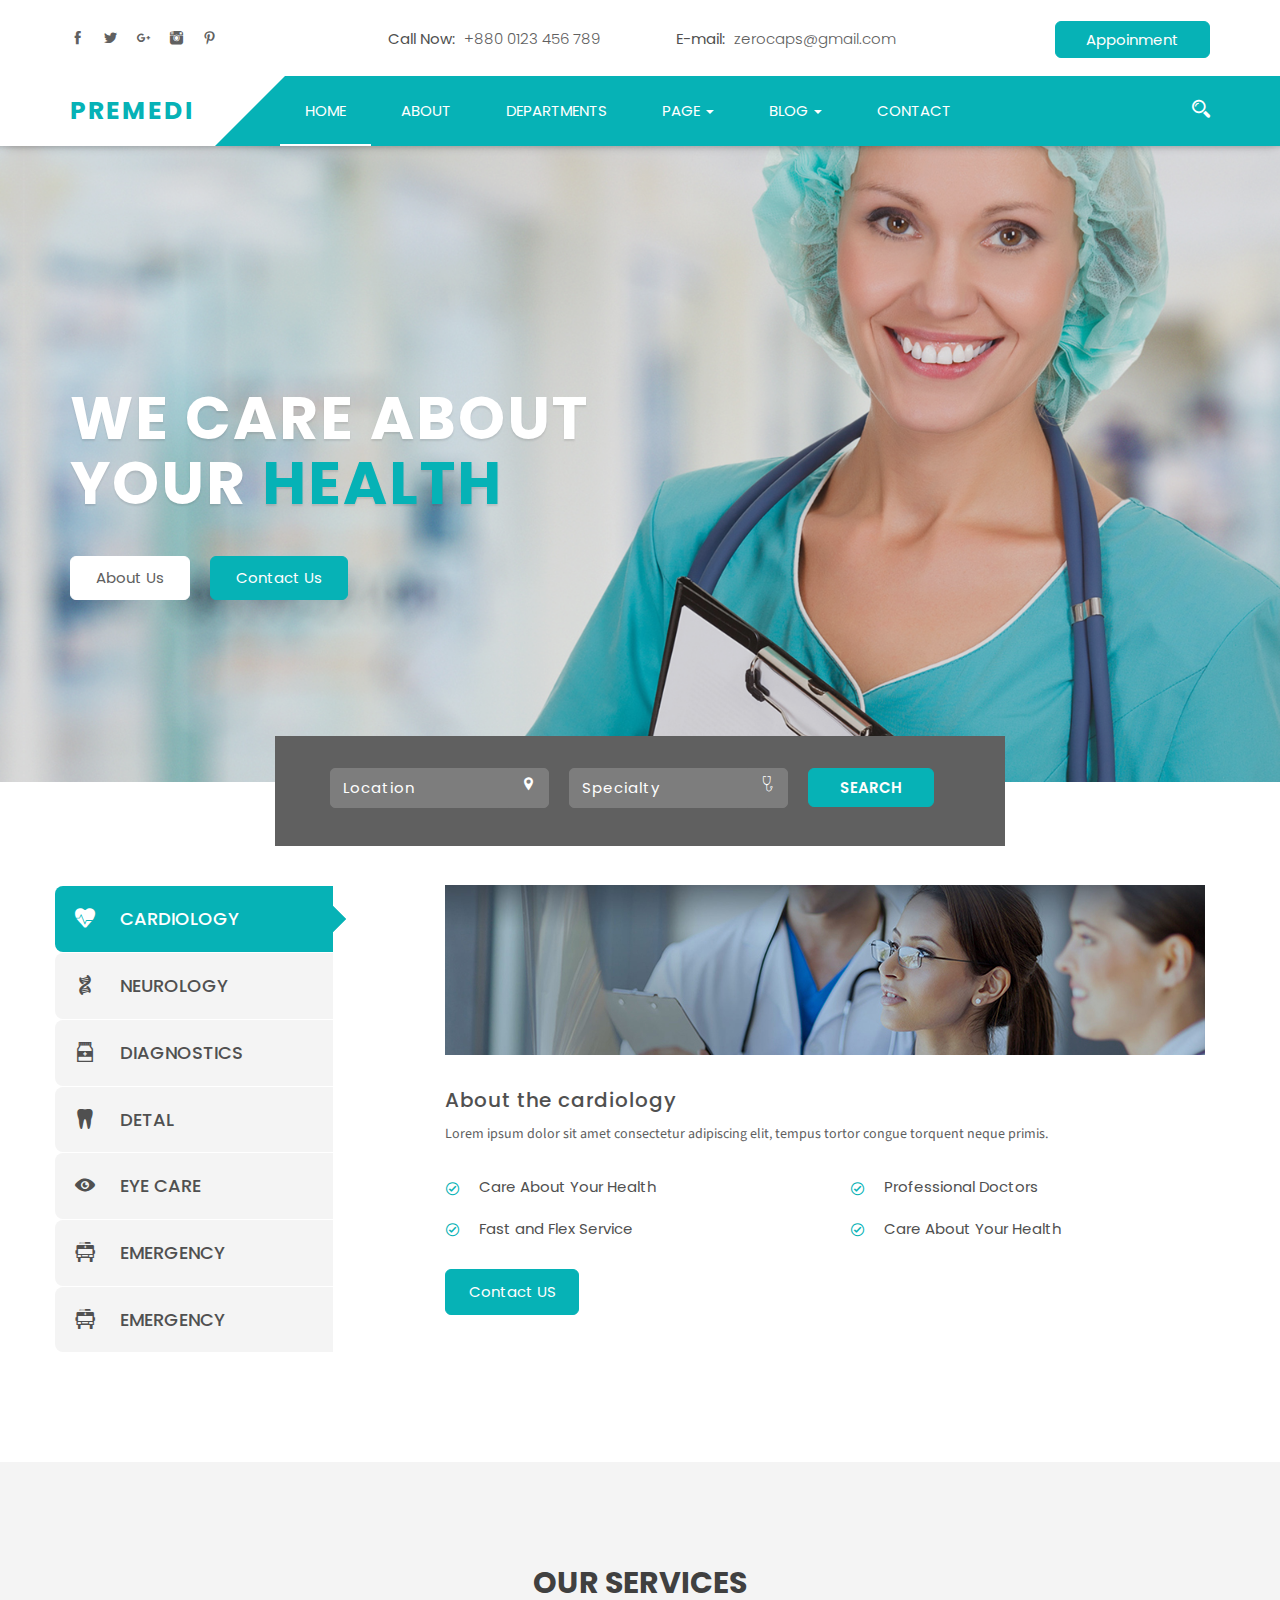
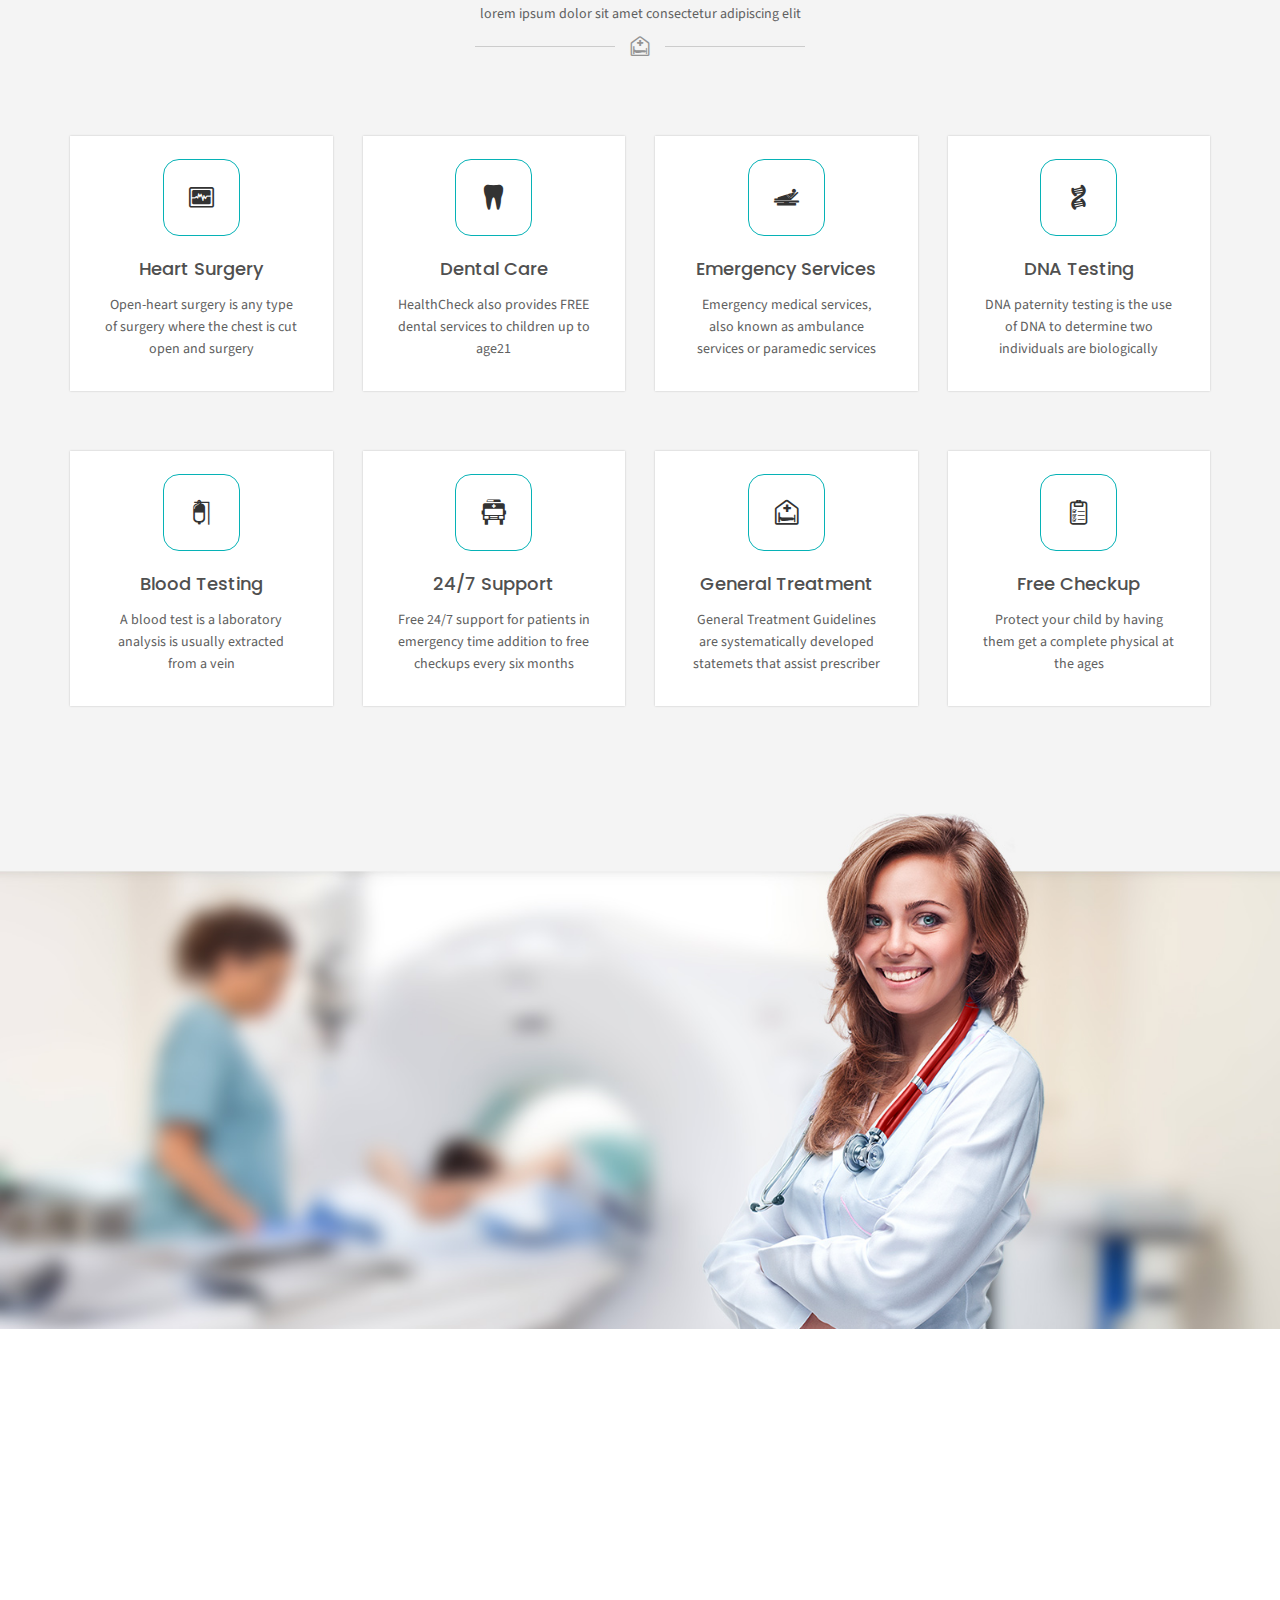
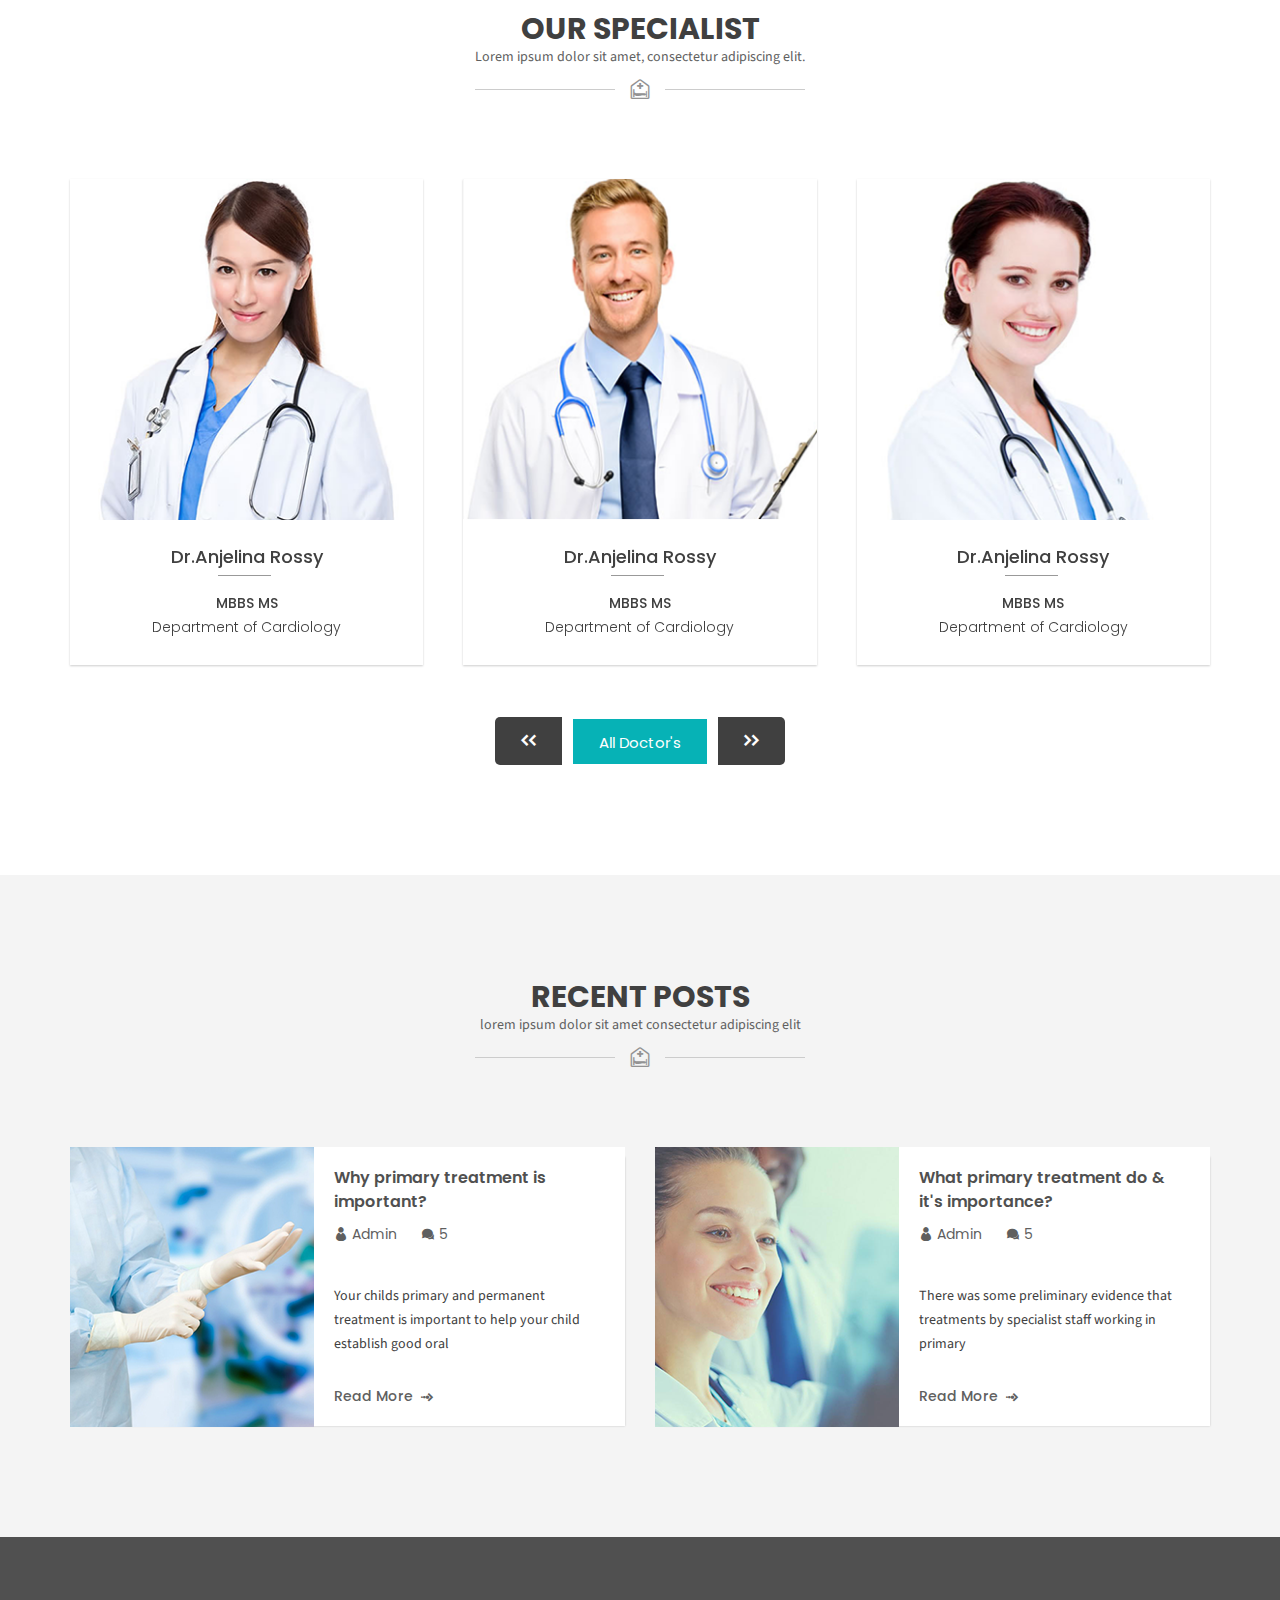
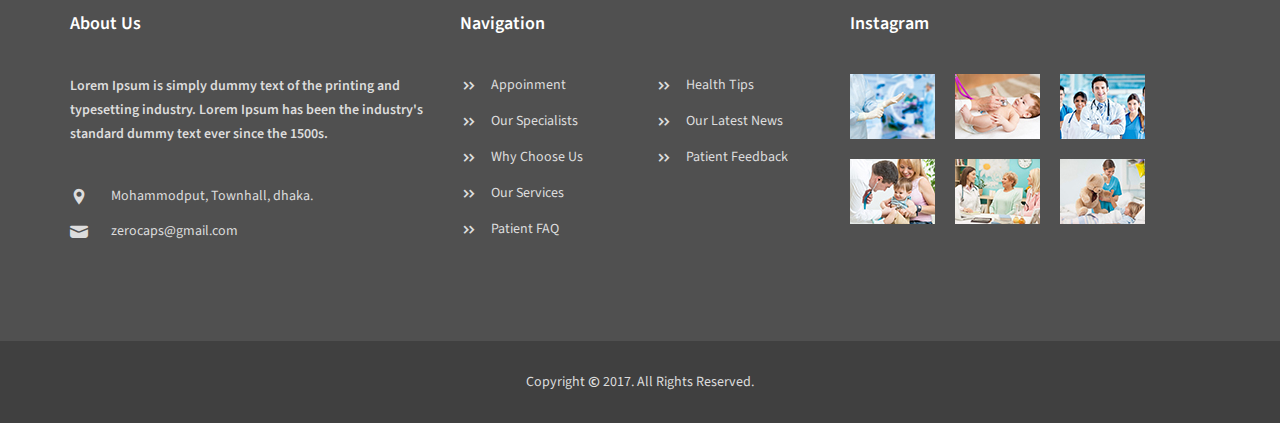
<file: PetsVet/wwwroot/premedi/index-2.html>
<!DOCTYPE html>
<html lang="en">


<!-- Mirrored from demo.vaahosttech.com/premedi/index.html by HTTrack Website Copier/3.x [XR&CO'2014], Mon, 20 Nov 2017 06:12:05 GMT -->
<head>
    <meta charset="utf-8">
    <meta http-equiv="X-UA-Compatible" content="IE=edge">
    <meta name="viewport" content="width=device-width, initial-scale=1">
    <meta name="description" content="155 characters of message matching text with a call to action goes here">
    <meta name="author" content="">
    <title>
        PREMEDI  | Index    </title>

    <link href="https://fonts.googleapis.com/css?family=Poppins:300,400,400i,500,500i,600,600i,700|Source+Sans+Pro:300,400,400i,600,600i,700,700i" rel="stylesheet">
    <link rel="stylesheet" href="css/bootstrap.min.css">
    <link rel="stylesheet" href="css/formValidation.min.css">
    <link rel="stylesheet" href="css/animate.css">
    <link rel="stylesheet" href="css/datepicker.min.css">
    <link rel="stylesheet" href="css/font-awesome.min.css">
    <link rel="stylesheet" href="css/icofont.css">
    <link rel="stylesheet" href="css/owl.carousel.min.css">
    <link rel="stylesheet" href="css/owl.theme.default.min.css">
    <link rel="stylesheet" href="css/style.css">

    <link rel="apple-touch-icon" sizes="57x57" href="favicons/apple-icon-57x57.png">
    <link rel="apple-touch-icon" sizes="60x60" href="favicons/apple-icon-60x60.png">
    <link rel="apple-touch-icon" sizes="72x72" href="favicons/apple-icon-72x72.png">
    <link rel="apple-touch-icon" sizes="76x76" href="favicons/apple-icon-76x76.png">
    <link rel="apple-touch-icon" sizes="114x114" href="favicons/apple-icon-114x114.png">
    <link rel="apple-touch-icon" sizes="120x120" href="favicons/apple-icon-120x120.png">
    <link rel="apple-touch-icon" sizes="144x144" href="favicons/apple-icon-144x144.png">
    <link rel="apple-touch-icon" sizes="152x152" href="favicons/apple-icon-152x152.png">
    <link rel="apple-touch-icon" sizes="180x180" href="favicons/apple-icon-180x180.png">
    <link rel="icon" type="image/png" sizes="192x192" href="favicons/android-icon-192x192.png">
    <link rel="icon" type="image/png" sizes="32x32" href="favicons/favicon-32x32.png">
    <link rel="icon" type="image/png" sizes="96x96" href="favicons/favicon-96x96.png">
    <link rel="icon" type="image/png" sizes="16x16" href="favicons/favicon-16x16.png">
    <link rel="manifest" href="favicons/manifest.json">
    <meta name="msapplication-TileColor" content="#ffffff">
    <meta name="msapplication-TileImage" content="favicons/ms-icon-144x144.png">
    <meta name="theme-color" content="#ffffff">
</head>

<body>
    <div class="loader">
    <div class="preview" style="background: rgba(255, 255,255,0.7) url('images/oval.svg') center center no-repeat; background-size:125px;"></div>
</div>
<header class="header">
    <div class="top-container">
        <div class="top-menu">
            <div class="container">
                <div class="row">
                    <div class="col-xs-12 col-sm-3 col-md-2 col-lg-3">
                        <div class="social-links">
                            <a href="#"><i class="icofont icofont-social-facebook"></i></a>
                            <a href="#"><i class="icofont icofont-social-twitter"></i></a>
                            <a href="#"><i class="icofont icofont-social-google-plus"></i></a>
                            <a href="#"><i class="icofont icofont-social-instagram"></i></a>
                            <a href="#"><i class="icofont icofont-social-pinterest"></i></a>
                        </div>
                    </div>
                    <div class="hidden-xs col-xs-12 col-sm-6 col-md-4 col-lg-3">
                        <div class="call-now text-center">
                            <p><span>Call Now:</span><a href="tel:+8800123456789"> +880 0123 456 789</a></p>
                        </div>
                    </div>
                    <div class="hidden-xs col-xs-12 hidden-sm col-sm-3 col-md-4 col-lg-3">
                        <div class="email text-center">
                            <p><span>E-mail:</span><a href="mailto:zerocaps@gmail.com"> zerocaps@gmail.com</a></p>
                        </div>
                    </div>
                    <div class="hidden-xs col-xs-12 col-sm-3 col-md-2 col-lg-3">
                        <div class="book-appoinment text-right">
                            <a href="#" class="btn btn-default" data-toggle="modal" data-target="#myModal">Appoinment</a>
                        </div>
                    </div>
                    <!-- Modal -->
                    <div class="modal fade premedi-popup" id="myModal" tabindex="-1" role="dialog" aria-labelledby="myModalLabel">
                        <div class="modal-dialog" role="document">
                            <div class="modal-content">
                                <div class="modal-header">
                                    <button type="button" class="close" data-dismiss="modal" aria-label="Close"><span aria-hidden="true">&times;</span></button>
                                    <h4 class="modal-title" id="myModalLabel">Appoinment</h4>
                                </div>
                                <div class="modal-body">
                                    <div class="row">
                                        <div class="col-xs-12 col-sm-12 col-md-12 col-lg-12">
                                            <form id="appoinment-form-fields" action="http://demo.vaahosttech.com/premedi/mail-part.html" method="post" class="appoinment-form-fields form-horizontal" data-fv-framework="bootstrap" data-fv-message="This value is not valid" data-fv-feedbackicons-valid="glyphicon glyphicon-ok" data-fv-feedbackicons-invalid="glyphicon glyphicon-remove" data-fv-feedbackicons-validating="glyphicon glyphicon-refresh">
                                                <div class="col-xs-12 col-sm-6 col-md-6 col-lg-6 no-l-padding">
                                                    <div class="form-group">
                                                        <div class="col-xs-12 col-sm-12 col-md-12 col-lg-12">
                                                            <input class="form-control" placeholder="Your Name:" id="name" name="name" type="text" data-fv-notempty="true" data-fv-notempty-message="The name is required" />
                                                        </div>
                                                    </div>
                                                    <div class="form-group">
                                                        <div class="col-xs-12 col-sm-12 col-md-12 col-lg-12">
                                                            <input class="form-control" placeholder="Your Mail" id="email" name="email" type="email" data-fv-notempty="true" data-fv-notempty-message="The email address is required" data-fv-emailaddress="true" data-fv-emailaddress-message="The input is not a valid email address" />
                                                        </div>
                                                    </div>
                                                    <div class="form-group">
                                                        <div class="col-xs-12 col-sm-12 col-md-12 col-lg-12 validate-right-icon">
                                                            <select class="form-control" name="doctors" id="doctors" data-fv-notempty="true" data-fv-notempty-message="This Field is required">
                                                        <option>Doctors</option>
                                                        <option>Doctors 2</option>
                                                        <option>Doctors 3</option>
                                                        <option>Doctors 4</option>
                                                    </select>
                                                        </div>
                                                    </div>
                                                </div>
                                                <div class="col-xs-12 col-sm-6 col-md-6 col-lg-6 no-r-padding">
                                                    <div class="form-group">
                                                        <div class="col-xs-12 col-sm-12 col-md-12 col-lg-12">
                                                            <input class="form-control" placeholder="Your Phone:" id="phone" name="phone" type="text" data-fv-notempty="true" data-fv-notempty-message="Phone Number is required" data-fv-integer="true" data-fv-integer-message="The input is not a valid Phone Number" />
                                                        </div>
                                                    </div>
                                                    <div class="form-group">
                                                        <div class="col-xs-12 col-sm-12 col-md-12 col-lg-12 validate-right-icon">
                                                            <input type="text" name="dateTo" class="form-control datepicker" placeholder="MM/DD/YYYY:" id="dateTo" readonly="readonly" value="" data-fv-notempty="true" data-fv-date="true" data-fv-date-format="MM/DD/YYYY" data-fv-date-message="The value is not a valid date" />
                                                            <span class="input-group-addon add-on"><i class="icofont icofont-ui-calendar"></i></span>
                                                        </div>
                                                    </div>
                                                    <div class="form-group">
                                                        <div class="col-xs-12 col-sm-12 col-md-12 col-lg-12 validate-right-icon">
                                                            <select class="form-control" name="departments" id="department" data-fv-notempty="true" data-fv-notempty-message="This Field is required">
                                                        <option>department</option>
                                                        <option>department 2</option>
                                                        <option>department 3</option>
                                                        <option>department 4</option>
                                                        </select>
                                                        </div>
                                                    </div>
                                                </div>
                                                <div class="form-group">
                                                    <div class="col-xs-12 col-sm-12 col-md-12 col-lg-12">
                                                        <button type="submit" class="btn btn-default appoinment-form-submit" name="signup" data-loading-text="Processing...">Book an Appoinment</button>
                                                    </div>
                                                </div>
                                            </form>
                                        </div>
                                    </div>
                                </div>
                            </div>
                        </div>
                    </div>
                </div>
            </div>
        </div>
        <div id="sticky_navigation_wrapper" class="navbar-primary">
            <div id="sticky_navigation" class="sticky_navigation">
                <div class="top-search" style="display:none;">
                    <div class="container">
                        <div class="input-group">
                            <span class="input-group-addon"><i class="icofont icofont-search-alt-1"></i></span>
                            <input type="text" class="form-control" placeholder="Search">
                            <span class="input-group-addon close-search"><i class="icofont icofont-ui-close"></i></span>
                        </div>
                    </div>
                </div>
                <div class="container">
                    <div class="row">
                        <div class="col-xs-12 col-sm-12 col-md-2 col-lg-2 site-logo-part">
                            <div class="navbar-header">
                                <button type="button" class="navbar-toggle collapsed" data-toggle="collapse" data-target="#navbar-collapse">
                                    <span class="sr-only">Toggle navigation</span>
                                    <span class="icon-bar"></span>
                                    <span class="icon-bar"></span>
                                    <span class="icon-bar"></span>
                                </button>
                                <div class="logo-image">
                                    <a href="#" class="brand js-target-scroll">
                                        <span class="normal-span">PREMEDI</span>
                                    </a>
                                </div>
                                <div class="search-part">
                                    <div class="menu-search hidden-lg hidden-md">
                                        <a href="#"><i class="icofont icofont-search-alt-1"></i></a>
                                    </div>
                                </div>
                            </div>
                        </div>
                        <div class="col-xs-12 col-sm-12 col-md-8 col-lg-8 menu-part">
                            <div class="collapse navbar-collapse" id="navbar-collapse">
                                <ul class="nav navbar-nav underline"><li  class=" active "> <a  href="index-2.html" title="HOME" id="home">HOME</a></li><li  class=""> <a  href="about.html" title="ABOUT" id="about-page">ABOUT</a></li><li  class=""> <a  href="department.html" title="DEPARTMENTS" id="departments">DEPARTMENTS</a></li><li  class=" dropdown "> <a  data-toggle="dropdown" href="#" title="PAGE" id="page">PAGE <span class="caret"></span></a><ul class="dropdown-menu"><li  class=""> <a  href="home-v2.html" title="HOME PAGE V2" id="home-2">HOME PAGE V2</a></li><li  class=""> <a  href="services.html" title="SERVICES" id="services">SERVICES</a></li><li  class=" dropdown "> <a  data-toggle="dropdown" href="#" title="SUB MENU" id="sub-menu">SUB MENU <span class="caret"></span></a><ul class="dropdown-menu"><li  class=""> <a  href="#" title="SUB MENU V1" id="sub-menu-v1">SUB MENU V1</a></li><li  class=""> <a  href="#" title="SUB MENU V2" id="sub-menu-v2">SUB MENU V2</a></li></ul></li></ul></li><li  class=" dropdown "> <a  data-toggle="dropdown" href="#" title="BLOG" id="blog-page">BLOG <span class="caret"></span></a><ul class="dropdown-menu"><li  class=""> <a  href="blog-list.html" title="BLOG LIST" id="blog-list-page">BLOG LIST</a></li><li  class=""> <a  href="blog-gird.html" title="BLOG GIRD" id="blog-gird">BLOG GIRD</a></li><li  class=""> <a  href="blog-single.html" title="SINGLE BLOG" id="blog-single">SINGLE BLOG</a></li></ul></li><li  class=""> <a  href="contact.html" title="CONTACT" id="contact">CONTACT</a></li></ul>                            </div>
                        </div>
                        <div class="col-md-2 col-lg-2 search-part hidden-sm hidden-xs">
                            <!-- Start Top Search -->
                            <div class="menu-search">
                                <a href="#"><i class="icofont icofont-search-alt-1"></i></a>
                            </div>
                            <!-- End Top Search -->
                        </div>
                    </div>
                </div>
            </div>
        </div>

    </div>
</header>
    <div class="content">
    <section id="home-page-banner" class="home-page-banner">
    <img src="images/home-v1.png" alt="" class="img-responsive home-banner" />    <div class="image-caption">
        <div class="container">
            <div class="row">
                <div class="col-sm-7 col-md-7 col-lg-7">
                    <h1 class="fadeInDown wow" data-wow-duration="1s">WE CARE ABOUT YOUR <span>HEALTH</span></h1>
                    <a href="about.html" class="hidden-xs btn btn-primary fadeInUp wow" data-wow-duration="1s">About Us</a>
                    <a href="contact.html" class="hidden-xs btn btn-default fadeInUp wow" data-wow-duration="1s">Contact Us</a>
                </div>
            </div>
            <div class="row">
                <div class="col-xs-12 col-sm-12 col-md-12 col-lg-12 text-center">
                    <form id="search-form" class="search-form form-horizontal">
                        <div class="form-group search-bar pull-left">
                            <div class="col-xs-12 col-sm-12 input-group col-md-12 col-lg-12">
                                <input class="form-control" placeholder="Location" id="search" name="search" type="text"/>
                                <span class="input-group-addon"><i class="icofont icofont-location-pin"></i></span>
                                
                            </div>
                        </div>
                        <div class="form-group search-bar pull-left">
                            <div class="col-xs-12 col-sm-12 input-group col-md-12 col-lg-12">
                                <input class="form-control" placeholder="Specialty" id="search" name="search" type="text"/>
                                <span class="input-group-addon"><i class="icofont icofont-stethoscope"></i></span>
                            </div>
                        </div>
                        <div class="form-group pull-left">
                            <button type="submit" class="btn btn-default" name="signup">SEARCH</button>
                        </div>
                    </form>
                </div>
            </div>
        </div>
    </div>
</section>
    <!--banner ends -->
    <main class="main">    <!-- our department starts -->
    <section id="our-department" class="our-department">
    <div class="container">
        <div class="row">
            <div class="col-xs-12 col-sm-12 col-md-12 col-lg-12 text-center">
                <div class="hidden">
                    <h2>OUR DEPARTMENT</h2>
                    <p>
                        lorem ipsum dolor sit amet consectetur adipiscing elit                    </p>
                    <div class="divider">
                        <span><i class="icofont icofont-bed-patient"></i></span>
                    </div>
                </div>
            </div>
        </div>
        <div class="row">
            <div class=""><ul id="tabnav" class="nav nav-pills nav-stacked col-sm-3 col-md-3 col-lg-3" ><li  class="active"><a  href="#CARDIOLOGY"  data-toggle="tab" ><i class='icofont icofont-pulse' ></i> Cardiology</a></li><li  class=""><a  href="#NEUROLOGY"  data-toggle="tab" ><i class='icofont icofont-dna-alt-1' ></i> Neurology</a></li><li  class=""><a  href="#DIAGNOSTICS"  data-toggle="tab" ><i class='icofont icofont-test-bottle' ></i> Diagnostics</a></li><li  class=""><a  href="#DENTAL"  data-toggle="tab" ><i class='icofont icofont-tooth' ></i> Detal</a></li><li  class=""><a  href="#EYECARE"  data-toggle="tab" ><i class='icofont icofont-eye-alt' ></i> Eye Care</a></li><li  class=""><a  href="#EMERGENCY"  data-toggle="tab" ><i class='icofont icofont-ambulance' ></i> Emergency</a></li><li  class=""><a  href="#EMERGENCY01"  data-toggle="tab" ><i class='icofont icofont-ambulance' ></i> Emergency</a></li></ul><div class="tab-content tab-content col-sm-9 col-md-9 col-lg-offset-1 col-lg-8 no-padding"><div class="tab-pane active" id="CARDIOLOGY">
    <div class="tab-image">
        <img src="images/home-v1-tab.jpg" alt="" class="img-responsive" />    </div>
    <h4 class="department-tab">
        About the cardiology    </h4>
    <p class="department-para">
        Lorem ipsum dolor sit amet consectetur adipiscing elit, tempus tortor congue torquent neque primis.    </p>
    <div class="row">
        <div class="col-xs-12 col-sm-6 col-md-6 col-lg-6">
            <ul>
                <li><i class="icofont icofont-check-circled"></i>
                    Care About Your Health                </li>
                <li><i class="icofont icofont-check-circled"></i>
                    Fast and Flex Service </li>
            </ul>
        </div>
        <div class="col-xs-12 col-sm-6 col-md-6 col-lg-6">
            <ul>
                <li><i class="icofont icofont-check-circled"></i>
                    Professional Doctors </li>
                <li><i class="icofont icofont-check-circled"></i>
                    Care About Your Health </li>
            </ul>
        </div>
    </div>
    <a href="contact.html" class="btn btn-default">Contact US</a>
    </div><div class="tab-pane " id="NEUROLOGY">
    <div class="tab-image">
        <img src="images/home-v1-tab-2.jpg" alt="" class="img-responsive" />    </div>
    <h4 class="department-tab">
        About the neurology    </h4>
    <p class="department-para">
        Lorem ipsum dolor sit amet consectetur adipiscing elit est, mi morbi lectus risus rutrum tempus curabitur leo pretium, ullamcorper tristique aliquet blandit ultricies fames arcu.    </p>
    <div class="row">
        <div class="col-xs-12 col-sm-6 col-md-6 col-lg-6">
            <ul>
                <li><i class="icofont icofont-check-circled"></i>
                    Professional Doctors                </li>
                <li><i class="icofont icofont-check-circled"></i>
                    Care About Your Health </li>
            </ul>
        </div>
        <div class="col-xs-12 col-sm-6 col-md-6 col-lg-6">
            <ul>
                <li><i class="icofont icofont-check-circled"></i>
                    Fast and Flex Service </li>
                <li><i class="icofont icofont-check-circled"></i>
                    Care About Your Health </li>
            </ul>
        </div>
    </div>
    <a href="contact.html" class="btn btn-default">Contact US</a>
    </div><div class="tab-pane " id="DIAGNOSTICS">
    <div class="tab-image">
        <img src="images/home-v1-tab-3.jpg" alt="" class="img-responsive" />    </div>
    <h4 class="department-tab">
        About the diagnostics    </h4>
    <p class="department-para">
        Lorem ipsum dolor sit amet consectetur adipiscing elit, cursus dignissim eu platea porttitor hendrerit placerat, praesent feugiat litora arcu montes sodales.    </p>
    <div class="row">
        <div class="col-xs-12 col-sm-6 col-md-6 col-lg-6">
            <ul>
                <li><i class="icofont icofont-check-circled"></i>
                    Care About Your Health                </li>
                <li><i class="icofont icofont-check-circled"></i>
                    Care About Your Health </li>
            </ul>
        </div>
        <div class="col-xs-12 col-sm-6 col-md-6 col-lg-6">
            <ul>
                <li><i class="icofont icofont-check-circled"></i>
                    Fast and Flex Service </li>
                <li><i class="icofont icofont-check-circled"></i>
                    Professional Doctors </li>
            </ul>
        </div>
    </div>
    <a href="contact.html" class="btn btn-default">Contact US</a>
    </div><div class="tab-pane " id="DENTAL">
    <div class="tab-image">
        <img src="images/home-v1-tab-4.jpg" alt="" class="img-responsive" />    </div>
    <h4 class="department-tab">
        About the detal    </h4>
    <p class="department-para">
        Lorem ipsum dolor sit amet consectetur adipiscing, elit fames nostra ac interdum viverra, pulvinar dignissim enim lobortis ad.    </p>
    <div class="row">
        <div class="col-xs-12 col-sm-6 col-md-6 col-lg-6">
            <ul>
                <li><i class="icofont icofont-check-circled"></i>
                    Fast and Flex Service                </li>
                <li><i class="icofont icofont-check-circled"></i>
                    Care About Your Health </li>
            </ul>
        </div>
        <div class="col-xs-12 col-sm-6 col-md-6 col-lg-6">
            <ul>
                <li><i class="icofont icofont-check-circled"></i>
                    Care About Your Health </li>
                <li><i class="icofont icofont-check-circled"></i>
                    Professional Doctors </li>
            </ul>
        </div>
    </div>
    <a href="contact.html" class="btn btn-default">Contact US</a>
    </div><div class="tab-pane " id="EYECARE">
    <div class="tab-image">
        <img src="images/home-v1-tab-5.jpg" alt="" class="img-responsive" />    </div>
    <h4 class="department-tab">
        About the ophthalmology    </h4>
    <p class="department-para">
        Lorem ipsum dolor sit amet consectetur adipiscing elit, aliquam cursus elementum dignissim hac molestie, gravida mattis imperdiet laoreet erat eros.    </p>
    <div class="row">
        <div class="col-xs-12 col-sm-6 col-md-6 col-lg-6">
            <ul>
                <li><i class="icofont icofont-check-circled"></i>
                    Fast and Flex Service                </li>
                <li><i class="icofont icofont-check-circled"></i>
                    Care About Your Health </li>
            </ul>
        </div>
        <div class="col-xs-12 col-sm-6 col-md-6 col-lg-6">
            <ul>
                <li><i class="icofont icofont-check-circled"></i>
                    Professional Doctors </li>
                <li><i class="icofont icofont-check-circled"></i>
                    Care About Your Health </li>
            </ul>
        </div>
    </div>
    <a href="contact.html" class="btn btn-default">Contact US</a>
    </div><div class="tab-pane " id="EMERGENCY">
    <div class="tab-image">
        <img src="images/home-v1-tab-6.jpg" alt="" class="img-responsive" />    </div>
    <h4 class="department-tab">
        About the emergency services    </h4>
    <p class="department-para">
        Lorem ipsum dolor sit amet consectetur adipiscing elit blandit, sociis imperdiet ut habitant aenean in pharetra neque erat, porta fames tristique suscipit nec platea nunc.    </p>
    <div class="row">
        <div class="col-xs-12 col-sm-6 col-md-6 col-lg-6">
            <ul>
                <li><i class="icofont icofont-check-circled"></i>
                    Fast and Flex Service                </li>
                <li><i class="icofont icofont-check-circled"></i>
                    Professional Doctors </li>
            </ul>
        </div>
        <div class="col-xs-12 col-sm-6 col-md-6 col-lg-6">
            <ul>
                <li><i class="icofont icofont-check-circled"></i>
                    Care About Your Health </li>
                <li><i class="icofont icofont-check-circled"></i>
                    Care About Your Health </li>
            </ul>
        </div>
    </div>
    <a href="contact.html" class="btn btn-default">Contact US</a>
    </div><div class="tab-pane " id="EMERGENCY01">
    <div class="tab-image">
        <img src="images/home-v1-tab-7.jpg" alt="" class="img-responsive" />    </div>
    <h4 class="department-tab">
        About the emergency services    </h4>
    <p class="department-para">
        Lorem ipsum dolor sit amet consectetur adipiscing, elit metus suscipit fames viverra ac eu, quisque magna porttitor nisi vel.    </p>
    <div class="row">
        <div class="col-xs-12 col-sm-6 col-md-6 col-lg-6">
            <ul>
                <li><i class="icofont icofont-check-circled"></i>
                    Care About Your Health                </li>
                <li><i class="icofont icofont-check-circled"></i>
                    Professional Doctors </li>
            </ul>
        </div>
        <div class="col-xs-12 col-sm-6 col-md-6 col-lg-6">
            <ul>
                <li><i class="icofont icofont-check-circled"></i>
                    Care About Your Health </li>
                <li><i class="icofont icofont-check-circled"></i>
                    Fast and Flex Service </li>
            </ul>
        </div>
    </div>
    <a href="contact.html" class="btn btn-default">Contact US</a>
    </div></div></div>
                <!-- tab content -->
        </div>
    </div>
</section>
    <!-- our department ends -->
    <!-- our Services starts -->
    

    <section id="our-services" class="our-services">
        <div class="container">
            <div class="row">
                <div class="col-xs-12 col-sm-12 col-md-12 col-lg-12 text-center">
                    <div class="top-text">
                        <h2>
                            OUR SERVICES                        </h2>
                        <p>lorem ipsum dolor sit amet consectetur adipiscing elit</p>
                        <div class="divider">
                            <span><i class="icofont icofont-bed-patient"></i></span>
                        </div>
                    </div>
                </div>
            </div>
            <div class="row">

                                    <div class="col-xs-12 col-sm-4 col-md-3 col-lg-3">
                        <div class="services-box text-center">
                            <i class="icofont icofont-heartbeat"></i>
                            <h4>
                                Heart Surgery                            </h4>
                            <p>
                                Open-heart surgery is any type of surgery where the chest is cut open and surgery                            </p>
                        </div>
                    </div>
                                        <div class="col-xs-12 col-sm-4 col-md-3 col-lg-3">
                        <div class="services-box text-center">
                            <i class="icofont icofont-tooth"></i>
                            <h4>
                                Dental Care                            </h4>
                            <p>
                                HealthCheck also provides FREE dental services to children up to age21                            </p>
                        </div>
                    </div>
                                        <div class="col-xs-12 col-sm-4 col-md-3 col-lg-3">
                        <div class="services-box text-center">
                            <i class="icofont icofont-icu"></i>
                            <h4>
                                Emergency Services                            </h4>
                            <p>
                                Emergency medical services, also known as ambulance services or paramedic services                            </p>
                        </div>
                    </div>
                                        <div class="col-xs-12 col-sm-4 col-md-3 col-lg-3">
                        <div class="services-box text-center">
                            <i class="icofont icofont-dna-alt-1"></i>
                            <h4>
                                DNA Testing                            </h4>
                            <p>
                                DNA paternity testing is the use of DNA to determine two individuals are biologically                            </p>
                        </div>
                    </div>
                                        <div class="col-xs-12 col-sm-4 col-md-3 col-lg-3">
                        <div class="services-box text-center">
                            <i class="icofont icofont-blood"></i>
                            <h4>
                                Blood Testing                            </h4>
                            <p>
                                A blood test is a laboratory analysis is usually extracted from a vein                            </p>
                        </div>
                    </div>
                                        <div class="col-xs-12 col-sm-4 col-md-3 col-lg-3">
                        <div class="services-box text-center">
                            <i class="icofont icofont-ambulance"></i>
                            <h4>
                                24/7 Support                            </h4>
                            <p>
                                Free 24/7 support for patients in emergency time addition to free checkups every six months                            </p>
                        </div>
                    </div>
                                        <div class="col-xs-12 col-sm-4 col-md-3 col-lg-3">
                        <div class="services-box text-center">
                            <i class="icofont icofont-bed-patient"></i>
                            <h4>
                                General Treatment                            </h4>
                            <p>
                                General Treatment Guidelines are systematically developed  statemets that assist prescriber                            </p>
                        </div>
                    </div>
                                        <div class="col-xs-12 col-sm-4 col-md-3 col-lg-3">
                        <div class="services-box text-center">
                            <i class="icofont icofont-prescription"></i>
                            <h4>
                                Free Checkup                            </h4>
                            <p>
                                Protect your child by having them get a complete physical at the ages                            </p>
                        </div>
                    </div>
                    
            </div>
        </div>
    </section>
    <!-- our Services ends -->
    <!-- Appoinment starts -->
    <section id="appoinment" class="appoinment">
    <div class="container">
        <div class="row">
            <div class="col-xs-12 col-sm-12 col-md-7 col-lg-6 text-center">
                <div class="appoinment-form fadeIn wow"  data-wow-duration="1s">
                    <h2>APPOINMENT</h2>
                    <p>Lorem ipsum dolor sit amet, consectetur adipiscing elit. </p>
                    <div class="divider">
                        <span><i class="icofont icofont-bed-patient"></i></span>
                    </div>
                    <div class="row">
                        <div class="col-xs-12 col-sm-12 col-md-12 col-lg-12">
                            <form id="appoinment-form-fields" action="http://demo.vaahosttech.com/premedi/mail-part.html" method="post" class="appoinment-form-fields form-horizontal" data-fv-framework="bootstrap" data-fv-message="This value is not valid" data-fv-feedbackicons-valid="glyphicon glyphicon-ok" data-fv-feedbackicons-invalid="glyphicon glyphicon-remove" data-fv-feedbackicons-validating="glyphicon glyphicon-refresh">
                                <div class="col-xs-12 col-sm-6 col-md-6 col-lg-6 no-l-padding">
                                    <div class="form-group">
                                        <div class="col-xs-12 col-sm-12 col-md-12 col-lg-12">
                                            <input class="form-control" placeholder="Your Name:" id="name" name="name" type="text" data-fv-notempty="true" data-fv-notempty-message="The name is required" />
                                        </div>
                                    </div>
                                    <div class="form-group">
                                        <div class="col-xs-12 col-sm-12 col-md-12 col-lg-12">
                                            <input class="form-control" placeholder="Your Mail" id="email" name="email" type="email" data-fv-notempty="true" data-fv-notempty-message="The email address is required" data-fv-emailaddress="true" data-fv-emailaddress-message="The input is not a valid email address" />
                                        </div>
                                    </div>
                                    <div class="form-group">
                                        <div class="col-xs-12 col-sm-12 col-md-12 col-lg-12 validate-right-icon">
                                            <select class="form-control" name="doctors" id="doctors" data-fv-notempty="true" data-fv-notempty-message="This Field is required">
                                                <option>Doctors</option>
                                                <option>Doctors 2</option>
                                                <option>Doctors 3</option>
                                                <option>Doctors 4</option>
                                            </select>
                                        </div>
                                    </div>
                                </div>
                                <div class="col-xs-12 col-sm-6 col-md-6 col-lg-6 no-r-padding">
                                    <div class="form-group">
                                        <div class="col-xs-12 col-sm-12 col-md-12 col-lg-12">
                                            <input class="form-control" placeholder="Your Phone:" id="phone" name="phone" type="text" data-fv-notempty="true" data-fv-notempty-message="Phone Number is required" data-fv-integer="true" data-fv-integer-message="The input is not a valid Phone Number" />
                                        </div>
                                    </div>
                                    <div class="form-group">
                                        <div class="col-xs-12 col-sm-12 col-md-12 col-lg-12 validate-right-icon">
                                            <input type="text" name="dateTo" class="form-control datepicker" placeholder="MM/DD/YYYY:" id="dateTo" readonly="readonly" value="" data-fv-notempty="true" data-fv-date="true" data-fv-date-format="MM/DD/YYYY" data-fv-date-message="The value is not a valid date" />
                                            <span class="input-group-addon add-on"><i class="icofont icofont-ui-calendar"></i></span>
                                        </div>
                                    </div>
                                    <div class="form-group">
                                        <div class="col-xs-12 col-sm-12 col-md-12 col-lg-12 validate-right-icon">
                                            <select class="form-control" name="departments" id="department" data-fv-notempty="true" data-fv-notempty-message="This Field is required">
                                                <option>department</option>
                                                <option>department 2</option>
                                                <option>department 3</option>
                                                <option>department 4</option>
                                            </select>
                                        </div>
                                    </div>
                                </div>
                                <div class="form-group">
                                    <div class="col-xs-12 col-sm-12 col-md-12 col-lg-12">
                                        <button type="submit" class="btn btn-default appoinment-form-submit" name="signup" data-loading-text="Processing...">Book an Appoinment</button>
                                    </div>
                                </div>
                            </form>
                        </div>
                    </div>
                </div>
            </div>
        </div>
    </div>
</section>
    <!-- Appoinment ends -->
    <!-- Our Specialist starts -->
    <section id="our-specialist" class="our-specialist">
    <div class="container">
        <div class="row">
            <div class="col-xs-12 col-sm-12 col-md-12 col-lg-12 text-center">
                <div class="top-text">
                    <h2>OUR SPECIALIST</h2>
                    <p>Lorem ipsum dolor sit amet, consectetur adipiscing elit. </p>
                    <div class="divider">
                        <span><i class="icofont icofont-bed-patient"></i></span>
                    </div>
                </div>
            </div>
        </div>
        <div class="row">
            <div class="our-specialist-carousel owl-carousel owl-theme">
                                    <div class="col-xs-12 col-sm-12 col-md-12 col-lg-12">
                        <div class="item text-center">
                            <div class="item-holder">
                                <div class="awsm-grid-holder">
                                    <img src="images/team-1.png" alt="" class="img-responsive" />                                    <div class="item-data-holder">
                                        <div class="awsm-personal-info">
                                            <h4 class="doctor-name">Dr.Anjelina Rossy</h4>
                                            <p>MBBS MS<span class="depart">Department of Cardiology</span></p>
                                        </div>
                                        <!-- .awsm-personal-info -->
                                        <div class="awsm-contact-info">
                                            <span class="time-slot"><i class="icofont icofont-clock-time"></i><span class="days">Sat - Thu</span> 5.00pm - 7:00pm</span>
                                        </div>
                                        <!-- .awsm-contact-info -->
                                    </div>
                                </div>
                                <!-- .awsm-grid-holder -->
                            </div>
                        </div>
                    </div>
                                        <div class="col-xs-12 col-sm-12 col-md-12 col-lg-12">
                        <div class="item text-center">
                            <div class="item-holder">
                                <div class="awsm-grid-holder">
                                    <img src="images/team-4.png" alt="" class="img-responsive" />                                    <div class="item-data-holder">
                                        <div class="awsm-personal-info">
                                            <h4 class="doctor-name">Dr.Anjelina Rossy</h4>
                                            <p>MBBS MS<span class="depart">Department of Cardiology</span></p>
                                        </div>
                                        <!-- .awsm-personal-info -->
                                        <div class="awsm-contact-info">
                                            <span class="time-slot"><i class="icofont icofont-clock-time"></i><span class="days">Sat - Thu</span> 5.00pm - 7:00pm</span>
                                        </div>
                                        <!-- .awsm-contact-info -->
                                    </div>
                                </div>
                                <!-- .awsm-grid-holder -->
                            </div>
                        </div>
                    </div>
                                        <div class="col-xs-12 col-sm-12 col-md-12 col-lg-12">
                        <div class="item text-center">
                            <div class="item-holder">
                                <div class="awsm-grid-holder">
                                    <img src="images/team-5.png" alt="" class="img-responsive" />                                    <div class="item-data-holder">
                                        <div class="awsm-personal-info">
                                            <h4 class="doctor-name">Dr.Anjelina Rossy</h4>
                                            <p>MBBS MS<span class="depart">Department of Cardiology</span></p>
                                        </div>
                                        <!-- .awsm-personal-info -->
                                        <div class="awsm-contact-info">
                                            <span class="time-slot"><i class="icofont icofont-clock-time"></i><span class="days">Sat - Thu</span> 5.00pm - 7:00pm</span>
                                        </div>
                                        <!-- .awsm-contact-info -->
                                    </div>
                                </div>
                                <!-- .awsm-grid-holder -->
                            </div>
                        </div>
                    </div>
                                        <div class="col-xs-12 col-sm-12 col-md-12 col-lg-12">
                        <div class="item text-center">
                            <div class="item-holder">
                                <div class="awsm-grid-holder">
                                    <img src="images/team-1.png" alt="" class="img-responsive" />                                    <div class="item-data-holder">
                                        <div class="awsm-personal-info">
                                            <h4 class="doctor-name">Dr.Anjelina Rossy</h4>
                                            <p>MBBS MS<span class="depart">Department of Cardiology</span></p>
                                        </div>
                                        <!-- .awsm-personal-info -->
                                        <div class="awsm-contact-info">
                                            <span class="time-slot"><i class="icofont icofont-clock-time"></i><span class="days">Sat - Thu</span> 5.00pm - 7:00pm</span>
                                        </div>
                                        <!-- .awsm-contact-info -->
                                    </div>
                                </div>
                                <!-- .awsm-grid-holder -->
                            </div>
                        </div>
                    </div>
                                        <div class="col-xs-12 col-sm-12 col-md-12 col-lg-12">
                        <div class="item text-center">
                            <div class="item-holder">
                                <div class="awsm-grid-holder">
                                    <img src="images/team-4.png" alt="" class="img-responsive" />                                    <div class="item-data-holder">
                                        <div class="awsm-personal-info">
                                            <h4 class="doctor-name">Dr.Anjelina Rossy</h4>
                                            <p>MBBS MS<span class="depart">Department of Cardiology</span></p>
                                        </div>
                                        <!-- .awsm-personal-info -->
                                        <div class="awsm-contact-info">
                                            <span class="time-slot"><i class="icofont icofont-clock-time"></i><span class="days">Sat - Thu</span> 5.00pm - 7:00pm</span>
                                        </div>
                                        <!-- .awsm-contact-info -->
                                    </div>
                                </div>
                                <!-- .awsm-grid-holder -->
                            </div>
                        </div>
                    </div>
                                        <div class="col-xs-12 col-sm-12 col-md-12 col-lg-12">
                        <div class="item text-center">
                            <div class="item-holder">
                                <div class="awsm-grid-holder">
                                    <img src="images/team-5.png" alt="" class="img-responsive" />                                    <div class="item-data-holder">
                                        <div class="awsm-personal-info">
                                            <h4 class="doctor-name">Dr.Anjelina Rossy</h4>
                                            <p>MBBS MS<span class="depart">Department of Cardiology</span></p>
                                        </div>
                                        <!-- .awsm-personal-info -->
                                        <div class="awsm-contact-info">
                                            <span class="time-slot"><i class="icofont icofont-clock-time"></i><span class="days">Sat - Thu</span> 5.00pm - 7:00pm</span>
                                        </div>
                                        <!-- .awsm-contact-info -->
                                    </div>
                                </div>
                                <!-- .awsm-grid-holder -->
                            </div>
                        </div>
                    </div>
                                </div>
            <div class="customNavigation">
                <a class="btn customPrevBtn"><i class="icofont icofont-double-left"></i></a>
                <a href="about.html" class="btn btn-default">All Doctor's</a>
                <a class="btn customNextBtn"><i class="icofont icofont-double-right"></i></a>
            </div>
        </div>
    </div>
</section>


    <!-- Our Specialist ends -->
    <!-- Recent Post starts -->
    
<section id="recent-post" class="recent-post">
    <div class="container">
        <div class="row">
            <div class="col-xs-12 col-sm-12 col-md-12 col-lg-12 text-center">
                <div class="top-text">
                    <h2>RECENT POSTS</h2>
                    <p>lorem ipsum dolor sit amet consectetur adipiscing elit</p>
                    <div class="divider">
                        <span><i class="icofont icofont-bed-patient"></i></span>
                    </div>
                </div>
            </div>
        </div>
        <div class="row">
            <div class="normal-post">
                <div class="col-xs-12   col-sm-6 col-md-6 col-lg-6 ">
    <div class="item">
        <div class="post-area">
            <div class="image-holder">
                <img src="images/recent-post-2.png" alt="" class="img-responsive" />            </div>
            <div class="post-details">
                <h4 class="post-head">
                    <a href="blog-single.html">
                        Why primary treatment is important? </a>
                </h4>
                <span class="post-meta"><i class="icofont icofont-user-alt-2"></i> Admin <span class="comments"><i class="icofont icofont-speech-comments"></i> 5</span></span>
                <p>
                    Your childs primary and permanent treatment is important to help your child establish good oral                </p>
                <a href="blog-single.html" class="read-more">Read More <i class="icofont icofont-bubble-right"></i></a>
            </div>
        </div>
    </div>
</div>
<div class="col-xs-12   col-sm-6 col-md-6 col-lg-6 ">
    <div class="item">
        <div class="post-area">
            <div class="image-holder">
                <img src="images/recent-post-1.png" alt="" class="img-responsive" />            </div>
            <div class="post-details">
                <h4 class="post-head">
                    <a href="blog-single.html">
                        What primary treatment do & it's importance? </a>
                </h4>
                <span class="post-meta"><i class="icofont icofont-user-alt-2"></i> Admin <span class="comments"><i class="icofont icofont-speech-comments"></i> 5</span></span>
                <p>
                    There was some preliminary evidence that treatments by specialist staff working in primary                </p>
                <a href="blog-single.html" class="read-more">Read More <i class="icofont icofont-bubble-right"></i></a>
            </div>
        </div>
    </div>
</div>
            </div>
        </div>
        <div class="row text-center">
            <a href="#" class="btn btn-default">Load More</a>
        </div>
    </div>
</section>
    <!-- Recent Post ends -->
    </main>
    </div>    <section id="footer" class="footer">
    <div class="footer-widget">
        <div class="container">
            <div class="row ">
                <div class="col-xs-12 col-sm-6 col-md-4 col-lg-4 footer-responsive-media">
                    <h4 class="icon-head">About Us</h4>
<div class="footer-about">
    <p>Lorem Ipsum is simply dummy text of the printing and typesetting industry. Lorem Ipsum has been the industry's standard dummy text ever since the 1500s.</p>
    <ul>
        <li><i class="icofont icofont-location-pin"></i> Mohammodput, Townhall, dhaka.</li>
        <li><i class="icofont icofont-ui-message"></i> <a href="mailto:zerocaps@gmail.com" >zerocaps@gmail.com</a></li>
    </ul>
</div>
                </div>
                <div class="col-xs-12 col-sm-6 col-md-4 col-lg-4 footer-responsive-media">
                    <h4 class="icon-head">Navigation</h4>
<div class="row">
    <div class="col-xs-12 col-sm-12 col-md-6 col-6">
        <div class="footer-nav-list">
            <ul>
                <li><a href="#"><i class="icofont icofont-double-right"></i> Appoinment</a></li>
                <li><a href="#"><i class="icofont icofont-double-right"></i> Our Specialists</a></li>
                <li><a href="#"><i class="icofont icofont-double-right"></i> Why Choose Us</a></li>
                <li><a href="#"><i class="icofont icofont-double-right"></i> Our Services</a></li>
                <li><a href="#"><i class="icofont icofont-double-right"></i> Patient FAQ</a></li>
            </ul>
        </div>
    </div>
    <div class="col-xs-12 col-sm-12 col-md-6 col-6">
        <div class="footer-nav-list">
            <ul>
                <li><a href="#"><i class="icofont icofont-double-right"></i> Health Tips</a></li>
                <li><a href="#"><i class="icofont icofont-double-right"></i> Our Latest News</a></li>
                <li><a href="#"><i class="icofont icofont-double-right"></i> Patient Feedback</a></li>
            </ul>
        </div>
    </div>
</div>
                </div>
                <div class="col-xs-12 col-sm-12 col-md-4 col-lg-4 footer-responsive-media">
                        <h4 class="icon-head">Instagram</h4>
    <div class="insta-widget">
        <figure>
    <a href="#">
        <img src="images/instagram-1.jpg" alt="" class="img-responsive pull-left" />    </a>
</figure>
<figure>
    <a href="#">
        <img src="images/instagram-2.jpg" alt="" class="img-responsive pull-left" />    </a>
</figure>
<figure>
    <a href="#">
        <img src="images/instagram-3.jpg" alt="" class="img-responsive pull-left" />    </a>
</figure>
<figure>
    <a href="#">
        <img src="images/instagram-4.jpg" alt="" class="img-responsive pull-left" />    </a>
</figure>
<figure>
    <a href="#">
        <img src="images/instagram-5.jpg" alt="" class="img-responsive pull-left" />    </a>
</figure>
<figure>
    <a href="#">
        <img src="images/instagram-6.jpg" alt="" class="img-responsive pull-left" />    </a>
</figure>
    </div>

                </div>
            </div>
        </div>
    </div>
    <div class="copyright-container">
        <div class="container">
            <div class="row">
                <div class="col-xs-12 col-sm-12 col-md-12 col-lg-12 text-center">
                    <p class="copyrights">Copyright <i class="icofont icofont-copyright"></i> 2017. All Rights Reserved.</p>
                </div>
            </div>
        </div>
    </div>
</section>
    <script src="js/jquery.min.js"></script>
<script type="text/javascript" src="js/imagesloaded.pkgd.min.js"></script>
<script type="text/javascript" src="js/formValidation.min.js"></script>
<script type="text/javascript" src="js/wow.min.js"></script>
<script type="text/javascript" src="js/bootstrap.min.js"></script>
<script type="text/javascript" src="js/jquery.sticky.js"></script>
<script type="text/javascript" src="js/bootstrap-datepicker.min.js"></script>
<script type="text/javascript" src="js/premedi_custom.js"></script>
<script type="text/javascript" src="js/owl.carousel.min.js"></script>
</body>

<!-- Mirrored from demo.vaahosttech.com/premedi/index.html by HTTrack Website Copier/3.x [XR&CO'2014], Mon, 20 Nov 2017 06:12:05 GMT -->
</html>
</file>
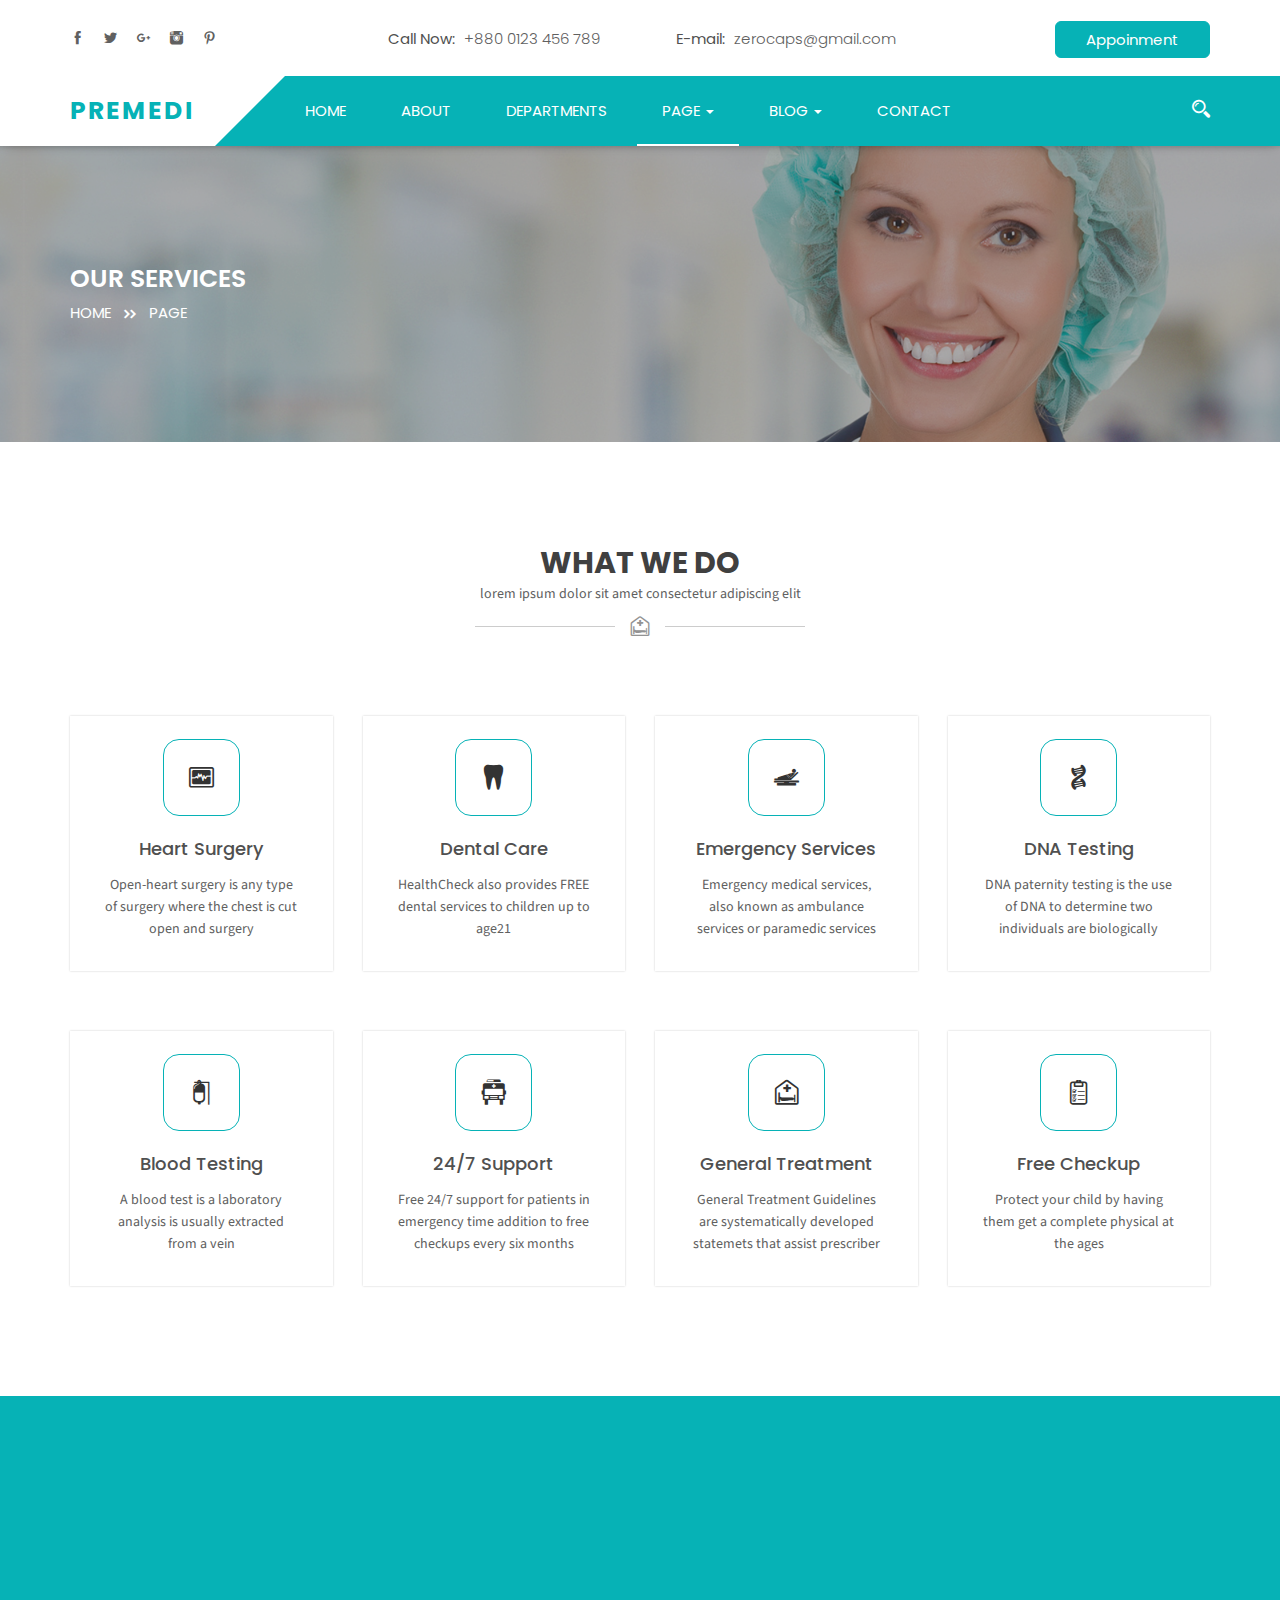
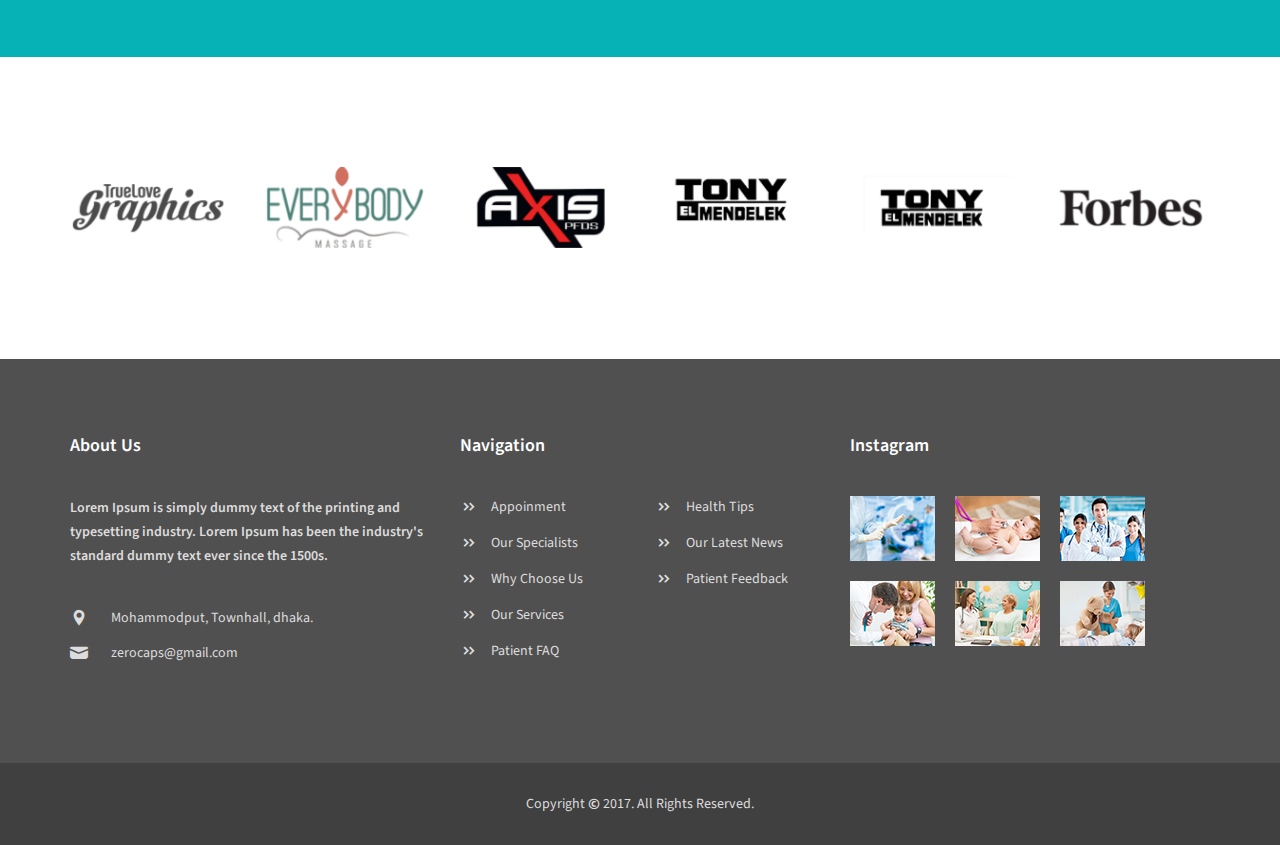
<file: PetsVet/wwwroot/premedi/services.html>
<!DOCTYPE html>
<html lang="en">


<!-- Mirrored from demo.vaahosttech.com/premedi/services.html by HTTrack Website Copier/3.x [XR&CO'2014], Mon, 20 Nov 2017 06:13:44 GMT -->
<head>
    <meta charset="utf-8">
    <meta http-equiv="X-UA-Compatible" content="IE=edge">
    <meta name="viewport" content="width=device-width, initial-scale=1">
    <meta name="description" content="155 characters of message matching text with a call to action goes here">
    <meta name="author" content="">
    <title>
        PREMEDI  | Services    </title>

    <link href="https://fonts.googleapis.com/css?family=Poppins:300,400,400i,500,500i,600,600i,700|Source+Sans+Pro:300,400,400i,600,600i,700,700i" rel="stylesheet">
    <link rel="stylesheet" href="css/bootstrap.min.css">
    <link rel="stylesheet" href="css/formValidation.min.css">
    <link rel="stylesheet" href="css/animate.css">
    <link rel="stylesheet" href="css/datepicker.min.css">
    <link rel="stylesheet" href="css/font-awesome.min.css">
    <link rel="stylesheet" href="css/icofont.css">
    <link rel="stylesheet" href="css/owl.carousel.min.css">
    <link rel="stylesheet" href="css/owl.theme.default.min.css">
    <link rel="stylesheet" href="css/style.css">

    <link rel="apple-touch-icon" sizes="57x57" href="favicons/apple-icon-57x57.png">
    <link rel="apple-touch-icon" sizes="60x60" href="favicons/apple-icon-60x60.png">
    <link rel="apple-touch-icon" sizes="72x72" href="favicons/apple-icon-72x72.png">
    <link rel="apple-touch-icon" sizes="76x76" href="favicons/apple-icon-76x76.png">
    <link rel="apple-touch-icon" sizes="114x114" href="favicons/apple-icon-114x114.png">
    <link rel="apple-touch-icon" sizes="120x120" href="favicons/apple-icon-120x120.png">
    <link rel="apple-touch-icon" sizes="144x144" href="favicons/apple-icon-144x144.png">
    <link rel="apple-touch-icon" sizes="152x152" href="favicons/apple-icon-152x152.png">
    <link rel="apple-touch-icon" sizes="180x180" href="favicons/apple-icon-180x180.png">
    <link rel="icon" type="image/png" sizes="192x192" href="favicons/android-icon-192x192.png">
    <link rel="icon" type="image/png" sizes="32x32" href="favicons/favicon-32x32.png">
    <link rel="icon" type="image/png" sizes="96x96" href="favicons/favicon-96x96.png">
    <link rel="icon" type="image/png" sizes="16x16" href="favicons/favicon-16x16.png">
    <link rel="manifest" href="favicons/manifest.json">
    <meta name="msapplication-TileColor" content="#ffffff">
    <meta name="msapplication-TileImage" content="favicons/ms-icon-144x144.png">
    <meta name="theme-color" content="#ffffff">
</head>

<body class="sevices-page">
    <div class="loader">
    <div class="preview" style="background: rgba(255, 255,255,0.7) url('images/oval.svg') center center no-repeat; background-size:125px;"></div>
</div>
<header class="header">
    <div class="top-container">
        <div class="top-menu">
            <div class="container">
                <div class="row">
                    <div class="col-xs-12 col-sm-3 col-md-2 col-lg-3">
                        <div class="social-links">
                            <a href="#"><i class="icofont icofont-social-facebook"></i></a>
                            <a href="#"><i class="icofont icofont-social-twitter"></i></a>
                            <a href="#"><i class="icofont icofont-social-google-plus"></i></a>
                            <a href="#"><i class="icofont icofont-social-instagram"></i></a>
                            <a href="#"><i class="icofont icofont-social-pinterest"></i></a>
                        </div>
                    </div>
                    <div class="hidden-xs col-xs-12 col-sm-6 col-md-4 col-lg-3">
                        <div class="call-now text-center">
                            <p><span>Call Now:</span><a href="tel:+8800123456789"> +880 0123 456 789</a></p>
                        </div>
                    </div>
                    <div class="hidden-xs col-xs-12 hidden-sm col-sm-3 col-md-4 col-lg-3">
                        <div class="email text-center">
                            <p><span>E-mail:</span><a href="mailto:zerocaps@gmail.com"> zerocaps@gmail.com</a></p>
                        </div>
                    </div>
                    <div class="hidden-xs col-xs-12 col-sm-3 col-md-2 col-lg-3">
                        <div class="book-appoinment text-right">
                            <a href="#" class="btn btn-default" data-toggle="modal" data-target="#myModal">Appoinment</a>
                        </div>
                    </div>
                    <!-- Modal -->
                    <div class="modal fade premedi-popup" id="myModal" tabindex="-1" role="dialog" aria-labelledby="myModalLabel">
                        <div class="modal-dialog" role="document">
                            <div class="modal-content">
                                <div class="modal-header">
                                    <button type="button" class="close" data-dismiss="modal" aria-label="Close"><span aria-hidden="true">&times;</span></button>
                                    <h4 class="modal-title" id="myModalLabel">Appoinment</h4>
                                </div>
                                <div class="modal-body">
                                    <div class="row">
                                        <div class="col-xs-12 col-sm-12 col-md-12 col-lg-12">
                                            <form id="appoinment-form-fields" action="http://demo.vaahosttech.com/premedi/mail-part.html" method="post" class="appoinment-form-fields form-horizontal" data-fv-framework="bootstrap" data-fv-message="This value is not valid" data-fv-feedbackicons-valid="glyphicon glyphicon-ok" data-fv-feedbackicons-invalid="glyphicon glyphicon-remove" data-fv-feedbackicons-validating="glyphicon glyphicon-refresh">
                                                <div class="col-xs-12 col-sm-6 col-md-6 col-lg-6 no-l-padding">
                                                    <div class="form-group">
                                                        <div class="col-xs-12 col-sm-12 col-md-12 col-lg-12">
                                                            <input class="form-control" placeholder="Your Name:" id="name" name="name" type="text" data-fv-notempty="true" data-fv-notempty-message="The name is required" />
                                                        </div>
                                                    </div>
                                                    <div class="form-group">
                                                        <div class="col-xs-12 col-sm-12 col-md-12 col-lg-12">
                                                            <input class="form-control" placeholder="Your Mail" id="email" name="email" type="email" data-fv-notempty="true" data-fv-notempty-message="The email address is required" data-fv-emailaddress="true" data-fv-emailaddress-message="The input is not a valid email address" />
                                                        </div>
                                                    </div>
                                                    <div class="form-group">
                                                        <div class="col-xs-12 col-sm-12 col-md-12 col-lg-12 validate-right-icon">
                                                            <select class="form-control" name="doctors" id="doctors" data-fv-notempty="true" data-fv-notempty-message="This Field is required">
                                                        <option>Doctors</option>
                                                        <option>Doctors 2</option>
                                                        <option>Doctors 3</option>
                                                        <option>Doctors 4</option>
                                                    </select>
                                                        </div>
                                                    </div>
                                                </div>
                                                <div class="col-xs-12 col-sm-6 col-md-6 col-lg-6 no-r-padding">
                                                    <div class="form-group">
                                                        <div class="col-xs-12 col-sm-12 col-md-12 col-lg-12">
                                                            <input class="form-control" placeholder="Your Phone:" id="phone" name="phone" type="text" data-fv-notempty="true" data-fv-notempty-message="Phone Number is required" data-fv-integer="true" data-fv-integer-message="The input is not a valid Phone Number" />
                                                        </div>
                                                    </div>
                                                    <div class="form-group">
                                                        <div class="col-xs-12 col-sm-12 col-md-12 col-lg-12 validate-right-icon">
                                                            <input type="text" name="dateTo" class="form-control datepicker" placeholder="MM/DD/YYYY:" id="dateTo" readonly="readonly" value="" data-fv-notempty="true" data-fv-date="true" data-fv-date-format="MM/DD/YYYY" data-fv-date-message="The value is not a valid date" />
                                                            <span class="input-group-addon add-on"><i class="icofont icofont-ui-calendar"></i></span>
                                                        </div>
                                                    </div>
                                                    <div class="form-group">
                                                        <div class="col-xs-12 col-sm-12 col-md-12 col-lg-12 validate-right-icon">
                                                            <select class="form-control" name="departments" id="department" data-fv-notempty="true" data-fv-notempty-message="This Field is required">
                                                        <option>department</option>
                                                        <option>department 2</option>
                                                        <option>department 3</option>
                                                        <option>department 4</option>
                                                        </select>
                                                        </div>
                                                    </div>
                                                </div>
                                                <div class="form-group">
                                                    <div class="col-xs-12 col-sm-12 col-md-12 col-lg-12">
                                                        <button type="submit" class="btn btn-default appoinment-form-submit" name="signup" data-loading-text="Processing...">Book an Appoinment</button>
                                                    </div>
                                                </div>
                                            </form>
                                        </div>
                                    </div>
                                </div>
                            </div>
                        </div>
                    </div>
                </div>
            </div>
        </div>
        <div id="sticky_navigation_wrapper" class="navbar-primary">
            <div id="sticky_navigation" class="sticky_navigation">
                <div class="top-search" style="display:none;">
                    <div class="container">
                        <div class="input-group">
                            <span class="input-group-addon"><i class="icofont icofont-search-alt-1"></i></span>
                            <input type="text" class="form-control" placeholder="Search">
                            <span class="input-group-addon close-search"><i class="icofont icofont-ui-close"></i></span>
                        </div>
                    </div>
                </div>
                <div class="container">
                    <div class="row">
                        <div class="col-xs-12 col-sm-12 col-md-2 col-lg-2 site-logo-part">
                            <div class="navbar-header">
                                <button type="button" class="navbar-toggle collapsed" data-toggle="collapse" data-target="#navbar-collapse">
                                    <span class="sr-only">Toggle navigation</span>
                                    <span class="icon-bar"></span>
                                    <span class="icon-bar"></span>
                                    <span class="icon-bar"></span>
                                </button>
                                <div class="logo-image">
                                    <a href="#" class="brand js-target-scroll">
                                        <span class="normal-span">PREMEDI</span>
                                    </a>
                                </div>
                                <div class="search-part">
                                    <div class="menu-search hidden-lg hidden-md">
                                        <a href="#"><i class="icofont icofont-search-alt-1"></i></a>
                                    </div>
                                </div>
                            </div>
                        </div>
                        <div class="col-xs-12 col-sm-12 col-md-8 col-lg-8 menu-part">
                            <div class="collapse navbar-collapse" id="navbar-collapse">
                                <ul class="nav navbar-nav underline"><li  class=""> <a  href="index-2.html" title="HOME" id="home">HOME</a></li><li  class=""> <a  href="about.html" title="ABOUT" id="about-page">ABOUT</a></li><li  class=""> <a  href="department.html" title="DEPARTMENTS" id="departments">DEPARTMENTS</a></li><li  class=" dropdown  active "> <a  data-toggle="dropdown" href="#" title="PAGE" id="page">PAGE <span class="caret"></span></a><ul class="dropdown-menu"><li  class=""> <a  href="home-v2.html" title="HOME PAGE V2" id="home-2">HOME PAGE V2</a></li><li  class=" active "> <a  href="services.html" title="SERVICES" id="services">SERVICES</a></li><li  class=" dropdown "> <a  data-toggle="dropdown" href="#" title="SUB MENU" id="sub-menu">SUB MENU <span class="caret"></span></a><ul class="dropdown-menu"><li  class=""> <a  href="#" title="SUB MENU V1" id="sub-menu-v1">SUB MENU V1</a></li><li  class=""> <a  href="#" title="SUB MENU V2" id="sub-menu-v2">SUB MENU V2</a></li></ul></li></ul></li><li  class=" dropdown "> <a  data-toggle="dropdown" href="#" title="BLOG" id="blog-page">BLOG <span class="caret"></span></a><ul class="dropdown-menu"><li  class=""> <a  href="blog-list.html" title="BLOG LIST" id="blog-list-page">BLOG LIST</a></li><li  class=""> <a  href="blog-gird.html" title="BLOG GIRD" id="blog-gird">BLOG GIRD</a></li><li  class=""> <a  href="blog-single.html" title="SINGLE BLOG" id="blog-single">SINGLE BLOG</a></li></ul></li><li  class=""> <a  href="contact.html" title="CONTACT" id="contact">CONTACT</a></li></ul>                            </div>
                        </div>
                        <div class="col-md-2 col-lg-2 search-part hidden-sm hidden-xs">
                            <!-- Start Top Search -->
                            <div class="menu-search">
                                <a href="#"><i class="icofont icofont-search-alt-1"></i></a>
                            </div>
                            <!-- End Top Search -->
                        </div>
                    </div>
                </div>
            </div>
        </div>

    </div>
</header>
    <div class="content">    <!--banner starts -->
    <section id="sub-page-banner" class="sub-page-banner">
    <div class="layer">
        <div class="container">
            <div class="row">
                <div class="col-xs-12 col-sm-12 col-md-12 col-lg-12">
                    <div class="subpage-banner-text">
    <h4 class="subpage-head">OUR SERVICES</h4>
    <h5><a href="index-2.html">HOME</a> <i class="icofont icofont-double-right"></i> <a href="#">PAGE</a></h5>
    </div>
</div>
</div>
</div>
</div>
</section>
    <!--banner ends -->
    <main class="main">
    <!-- our Services starts -->
        

    <section id="our-services" class="our-services">
        <div class="container">
            <div class="row">
                <div class="col-xs-12 col-sm-12 col-md-12 col-lg-12 text-center">
                    <div class="top-text">
                        <h2>
                            WHAT WE DO                        </h2>
                        <p>lorem ipsum dolor sit amet consectetur adipiscing elit</p>
                        <div class="divider">
                            <span><i class="icofont icofont-bed-patient"></i></span>
                        </div>
                    </div>
                </div>
            </div>
            <div class="row">

                                    <div class="col-xs-12 col-sm-4 col-md-3 col-lg-3">
                        <div class="services-box text-center">
                            <i class="icofont icofont-heartbeat"></i>
                            <h4>
                                Heart Surgery                            </h4>
                            <p>
                                Open-heart surgery is any type of surgery where the chest is cut open and surgery                            </p>
                        </div>
                    </div>
                                        <div class="col-xs-12 col-sm-4 col-md-3 col-lg-3">
                        <div class="services-box text-center">
                            <i class="icofont icofont-tooth"></i>
                            <h4>
                                Dental Care                            </h4>
                            <p>
                                HealthCheck also provides FREE dental services to children up to age21                            </p>
                        </div>
                    </div>
                                        <div class="col-xs-12 col-sm-4 col-md-3 col-lg-3">
                        <div class="services-box text-center">
                            <i class="icofont icofont-icu"></i>
                            <h4>
                                Emergency Services                            </h4>
                            <p>
                                Emergency medical services, also known as ambulance services or paramedic services                            </p>
                        </div>
                    </div>
                                        <div class="col-xs-12 col-sm-4 col-md-3 col-lg-3">
                        <div class="services-box text-center">
                            <i class="icofont icofont-dna-alt-1"></i>
                            <h4>
                                DNA Testing                            </h4>
                            <p>
                                DNA paternity testing is the use of DNA to determine two individuals are biologically                            </p>
                        </div>
                    </div>
                                        <div class="col-xs-12 col-sm-4 col-md-3 col-lg-3">
                        <div class="services-box text-center">
                            <i class="icofont icofont-blood"></i>
                            <h4>
                                Blood Testing                            </h4>
                            <p>
                                A blood test is a laboratory analysis is usually extracted from a vein                            </p>
                        </div>
                    </div>
                                        <div class="col-xs-12 col-sm-4 col-md-3 col-lg-3">
                        <div class="services-box text-center">
                            <i class="icofont icofont-ambulance"></i>
                            <h4>
                                24/7 Support                            </h4>
                            <p>
                                Free 24/7 support for patients in emergency time addition to free checkups every six months                            </p>
                        </div>
                    </div>
                                        <div class="col-xs-12 col-sm-4 col-md-3 col-lg-3">
                        <div class="services-box text-center">
                            <i class="icofont icofont-bed-patient"></i>
                            <h4>
                                General Treatment                            </h4>
                            <p>
                                General Treatment Guidelines are systematically developed  statemets that assist prescriber                            </p>
                        </div>
                    </div>
                                        <div class="col-xs-12 col-sm-4 col-md-3 col-lg-3">
                        <div class="services-box text-center">
                            <i class="icofont icofont-prescription"></i>
                            <h4>
                                Free Checkup                            </h4>
                            <p>
                                Protect your child by having them get a complete physical at the ages                            </p>
                        </div>
                    </div>
                    
            </div>
        </div>
    </section>
        <!-- our Services ends -->
    <!-- CTA starts -->
    <section id="cta" class="cta">
    <div class="container">
        <div class="row">
            <div class="col-xs-12 col-sm-12 col-md-12 col-lg-12">
                <div class="cta-text">
                    <h3 class="fadeInDown wow" data-wow-duration="1s">WE CARE ABOUT YOU AND YOUR FAMILY</h3>
                    <p class="fadeInDown wow" data-wow-duration="1s">lorem ipsum dolor sit amet consectetur adipiscing elit pretium volutpat dui nibh porttitor montes interdum tempor</p>
                    <a href="#" class="btn btn-primary fadeInUp wow" data-wow-duration="1s">Purchase Now</a>
                </div>
            </div>
        </div>
    </div>
</section>    <!-- CTA ends -->
    <!-- Clients Logo starts -->
    <section id="clients-logo" class="clients-logo">
    <div class="container">
        <div class="row">
            <div class="clients-logo-carousel owl-carousel owl-theme">
                                    <div class="col-xs-12 col-sm-12 col-md-12 col-lg-12">
                        <div class="item text-center">
                            <img src="images/logo-1.png" alt="" class="img-responsive" />                        </div>
                    </div>
                                        <div class="col-xs-12 col-sm-12 col-md-12 col-lg-12">
                        <div class="item text-center">
                            <img src="images/logo-2.png" alt="" class="img-responsive" />                        </div>
                    </div>
                                        <div class="col-xs-12 col-sm-12 col-md-12 col-lg-12">
                        <div class="item text-center">
                            <img src="images/logo-3.png" alt="" class="img-responsive" />                        </div>
                    </div>
                                        <div class="col-xs-12 col-sm-12 col-md-12 col-lg-12">
                        <div class="item text-center">
                            <img src="images/logo-4.png" alt="" class="img-responsive" />                        </div>
                    </div>
                                        <div class="col-xs-12 col-sm-12 col-md-12 col-lg-12">
                        <div class="item text-center">
                            <img src="images/logo-5.png" alt="" class="img-responsive" />                        </div>
                    </div>
                                        <div class="col-xs-12 col-sm-12 col-md-12 col-lg-12">
                        <div class="item text-center">
                            <img src="images/logo-6.png" alt="" class="img-responsive" />                        </div>
                    </div>
                                        <div class="col-xs-12 col-sm-12 col-md-12 col-lg-12">
                        <div class="item text-center">
                            <img src="images/logo-1.png" alt="" class="img-responsive" />                        </div>
                    </div>
                                        <div class="col-xs-12 col-sm-12 col-md-12 col-lg-12">
                        <div class="item text-center">
                            <img src="images/logo-2.png" alt="" class="img-responsive" />                        </div>
                    </div>
                                </div>


            <div class="col-xs-12 col-sm-12 col-md-12 col-lg-12">

            </div>
        </div>
    </div>
</section>
    <!-- Clients Logo ends -->
    





    </main>
    </div>    <section id="footer" class="footer">
    <div class="footer-widget">
        <div class="container">
            <div class="row ">
                <div class="col-xs-12 col-sm-6 col-md-4 col-lg-4 footer-responsive-media">
                    <h4 class="icon-head">About Us</h4>
<div class="footer-about">
    <p>Lorem Ipsum is simply dummy text of the printing and typesetting industry. Lorem Ipsum has been the industry's standard dummy text ever since the 1500s.</p>
    <ul>
        <li><i class="icofont icofont-location-pin"></i> Mohammodput, Townhall, dhaka.</li>
        <li><i class="icofont icofont-ui-message"></i> <a href="mailto:zerocaps@gmail.com" >zerocaps@gmail.com</a></li>
    </ul>
</div>
                </div>
                <div class="col-xs-12 col-sm-6 col-md-4 col-lg-4 footer-responsive-media">
                    <h4 class="icon-head">Navigation</h4>
<div class="row">
    <div class="col-xs-12 col-sm-12 col-md-6 col-6">
        <div class="footer-nav-list">
            <ul>
                <li><a href="#"><i class="icofont icofont-double-right"></i> Appoinment</a></li>
                <li><a href="#"><i class="icofont icofont-double-right"></i> Our Specialists</a></li>
                <li><a href="#"><i class="icofont icofont-double-right"></i> Why Choose Us</a></li>
                <li><a href="#"><i class="icofont icofont-double-right"></i> Our Services</a></li>
                <li><a href="#"><i class="icofont icofont-double-right"></i> Patient FAQ</a></li>
            </ul>
        </div>
    </div>
    <div class="col-xs-12 col-sm-12 col-md-6 col-6">
        <div class="footer-nav-list">
            <ul>
                <li><a href="#"><i class="icofont icofont-double-right"></i> Health Tips</a></li>
                <li><a href="#"><i class="icofont icofont-double-right"></i> Our Latest News</a></li>
                <li><a href="#"><i class="icofont icofont-double-right"></i> Patient Feedback</a></li>
            </ul>
        </div>
    </div>
</div>
                </div>
                <div class="col-xs-12 col-sm-12 col-md-4 col-lg-4 footer-responsive-media">
                        <h4 class="icon-head">Instagram</h4>
    <div class="insta-widget">
        <figure>
    <a href="#">
        <img src="images/instagram-1.jpg" alt="" class="img-responsive pull-left" />    </a>
</figure>
<figure>
    <a href="#">
        <img src="images/instagram-2.jpg" alt="" class="img-responsive pull-left" />    </a>
</figure>
<figure>
    <a href="#">
        <img src="images/instagram-3.jpg" alt="" class="img-responsive pull-left" />    </a>
</figure>
<figure>
    <a href="#">
        <img src="images/instagram-4.jpg" alt="" class="img-responsive pull-left" />    </a>
</figure>
<figure>
    <a href="#">
        <img src="images/instagram-5.jpg" alt="" class="img-responsive pull-left" />    </a>
</figure>
<figure>
    <a href="#">
        <img src="images/instagram-6.jpg" alt="" class="img-responsive pull-left" />    </a>
</figure>
    </div>

                </div>
            </div>
        </div>
    </div>
    <div class="copyright-container">
        <div class="container">
            <div class="row">
                <div class="col-xs-12 col-sm-12 col-md-12 col-lg-12 text-center">
                    <p class="copyrights">Copyright <i class="icofont icofont-copyright"></i> 2017. All Rights Reserved.</p>
                </div>
            </div>
        </div>
    </div>
</section>
    <script src="js/jquery.min.js"></script>
<script type="text/javascript" src="js/imagesloaded.pkgd.min.js"></script>
<script type="text/javascript" src="js/formValidation.min.js"></script>
<script type="text/javascript" src="js/wow.min.js"></script>
<script type="text/javascript" src="js/bootstrap.min.js"></script>
<script type="text/javascript" src="js/jquery.sticky.js"></script>
<script type="text/javascript" src="js/bootstrap-datepicker.min.js"></script>
<script type="text/javascript" src="js/premedi_custom.js"></script>
<script type="text/javascript" src="js/owl.carousel.min.js"></script>
</body>

<!-- Mirrored from demo.vaahosttech.com/premedi/services.html by HTTrack Website Copier/3.x [XR&CO'2014], Mon, 20 Nov 2017 06:13:48 GMT -->
</html>
</file>
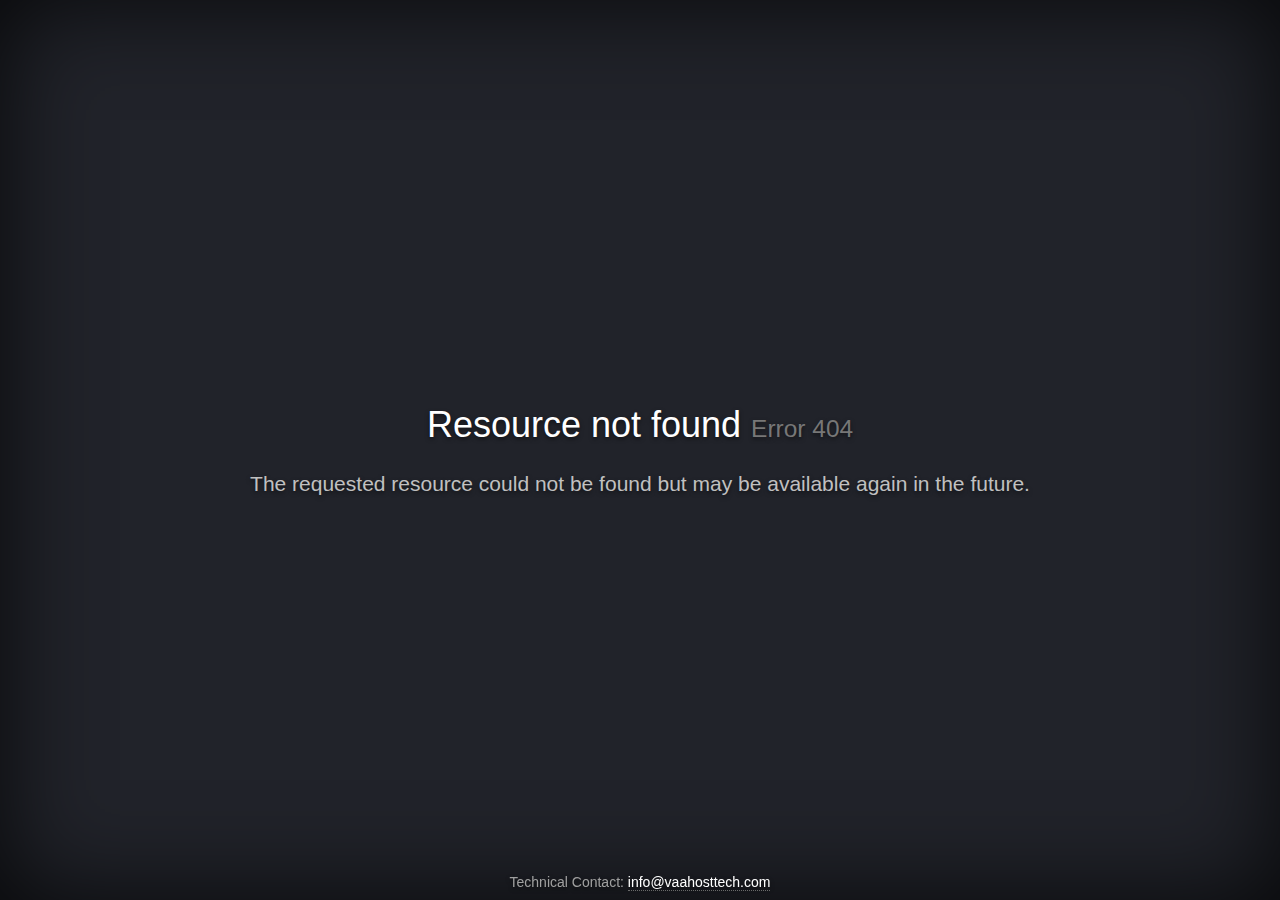
<file: PetsVet/wwwroot/premedi/css/owl.video.play.html>
<!DOCTYPE html>
<html lang="en">
<head>
    <!-- Simple HttpErrorPages | MIT X11 License | https://github.com/AndiDittrich/HttpErrorPages -->

    <meta charset="utf-8" />
    <meta http-equiv="X-UA-Compatible" content="IE=edge" />
    <meta name="viewport" content="width=device-width, initial-scale=1" />
    
    <title>We've got some trouble | 404 - Resource not found</title>

    <style type="text/css">/*! normalize.css v5.0.0 | MIT License | github.com/necolas/normalize.css */html{font-family:sans-serif;line-height:1.15;-ms-text-size-adjust:100%;-webkit-text-size-adjust:100%}body{margin:0}article,aside,footer,header,nav,section{display:block}h1{font-size:2em;margin:.67em 0}figcaption,figure,main{display:block}figure{margin:1em 40px}hr{box-sizing:content-box;height:0;overflow:visible}pre{font-family:monospace,monospace;font-size:1em}a{background-color:transparent;-webkit-text-decoration-skip:objects}a:active,a:hover{outline-width:0}abbr[title]{border-bottom:none;text-decoration:underline;text-decoration:underline dotted}b,strong{font-weight:inherit}b,strong{font-weight:bolder}code,kbd,samp{font-family:monospace,monospace;font-size:1em}dfn{font-style:italic}mark{background-color:#ff0;color:#000}small{font-size:80%}sub,sup{font-size:75%;line-height:0;position:relative;vertical-align:baseline}sub{bottom:-.25em}sup{top:-.5em}audio,video{display:inline-block}audio:not([controls]){display:none;height:0}img{border-style:none}svg:not(:root){overflow:hidden}button,input,optgroup,select,textarea{font-family:sans-serif;font-size:100%;line-height:1.15;margin:0}button,input{overflow:visible}button,select{text-transform:none}[type=reset],[type=submit],button,html [type=button]{-webkit-appearance:button}[type=button]::-moz-focus-inner,[type=reset]::-moz-focus-inner,[type=submit]::-moz-focus-inner,button::-moz-focus-inner{border-style:none;padding:0}[type=button]:-moz-focusring,[type=reset]:-moz-focusring,[type=submit]:-moz-focusring,button:-moz-focusring{outline:1px dotted ButtonText}fieldset{border:1px solid silver;margin:0 2px;padding:.35em .625em .75em}legend{box-sizing:border-box;color:inherit;display:table;max-width:100%;padding:0;white-space:normal}progress{display:inline-block;vertical-align:baseline}textarea{overflow:auto}[type=checkbox],[type=radio]{box-sizing:border-box;padding:0}[type=number]::-webkit-inner-spin-button,[type=number]::-webkit-outer-spin-button{height:auto}[type=search]{-webkit-appearance:textfield;outline-offset:-2px}[type=search]::-webkit-search-cancel-button,[type=search]::-webkit-search-decoration{-webkit-appearance:none}::-webkit-file-upload-button{-webkit-appearance:button;font:inherit}details,menu{display:block}summary{display:list-item}canvas{display:inline-block}template{display:none}[hidden]{display:none}/*! Simple HttpErrorPages | MIT X11 License | https://github.com/AndiDittrich/HttpErrorPages */body,html{width:100%;height:100%;background-color:#21232a}body{color:#fff;text-align:center;text-shadow:0 2px 4px rgba(0,0,0,.5);padding:0;min-height:100%;-webkit-box-shadow:inset 0 0 75pt rgba(0,0,0,.8);box-shadow:inset 0 0 75pt rgba(0,0,0,.8);display:table;font-family:"Open Sans",Arial,sans-serif}h1{font-family:inherit;font-weight:500;line-height:1.1;color:inherit;font-size:36px}h1 small{font-size:68%;font-weight:400;line-height:1;color:#777}a{text-decoration:none;color:#fff;font-size:inherit;border-bottom:dotted 1px #707070}.lead{color:silver;font-size:21px;line-height:1.4}.cover{display:table-cell;vertical-align:middle;padding:0 20px}footer{position:fixed;width:100%;height:40px;left:0;bottom:0;color:#a0a0a0;font-size:14px}</style>
</head>

<body>
    <div class="cover">
        <h1>Resource not found <small>Error 404</small></h1>
        <p class="lead">The requested resource could not be found but may be available again in the future.</p>
    </div>
    
        <footer>
        <p>Technical Contact: <a href="mailto:info@vaahosttech.com">info@vaahosttech.com</a></p>
    </footer>
        
</body>
</html>
</file>
<file: PetsVet/wwwroot/premedi/css/style.css>
@charset "UTF-8";
/* ------------------------------------------------------------------------------

  Template Name: Premedi
  Description: Premedi - Creative HTML Template
  
  
1. Global 
    1.1 Body
    1.2 Buttons
    1.3 Typography
    1.4 Loader

2. Home page version 2
    2.1 Banner
    2.2 Section : Oppoinment Form
    2.3 Section : Our Department
    2.4 Section : Our Services
    2.5 Section : Recent Post

3. Global Sections
    3.1  Header
        3.1.1 skew Menu
        3.1.2 Normal Menu
    3.2  Section : Call to Action 
    3.3  Section : Home page Banner
    3.4  Section : Our Department
    3.5  Section : Our Services
    3.6  Section : Appoinment section
    3.7  Section : Our Specialist
    3.8  Section : Recent Post
    3.9  Section : Parents Feedback
    3.10 Section : Sub Page Banner
    3.11 Section : About Section
    3.12 Section : Fun Facts
    3.13 Section : Blog List
    3.14 Section : Side Bar Widgets   
    3.15 Section : Clients Logo  
    3.16 Section : Department Page Accordian   
    3.17 Section : Book Appoinment Form   
    3.18 Section : Single Blog    
    3.19 Section : Map   
    3.20 Section : Conatct Page Form   
    3.21 Section : Commen Form Group 
    3.22 Section : Modal Popover 
    3.23 Section : Footer 
    
4. About Page
    4.1 section : Parents Feedback

5. Department Page
    5.1 section : Our Department
    5.2 section : Department Accordian
    
6. Services Page
    6.1 section : Our Services
    6.2 section : Clients Logo

7. Blog Gird Page
    7.1 section : Recent Post 

8. Mediaquery


*/
/* button styles */
/*
 * --- Global Style Starts ----
 */
/*-------------------------------------------------------------------------------
  1. Global | 1.1 Body
-------------------------------------------------------------------------------*/
body {
  overflow: hidden; }
  body.loaded {
    overflow-x: hidden;
    overflow-y: scroll; }

.float-none {
  float: none; }

ul {
  padding-left: 0px; }
  ul li {
    list-style: none; }

a {
  text-decoration: none; }
  a:hover {
    text-decoration: none; }

.no-padding {
  padding-left: 0px;
  padding-right: 0px; }

/*-------------------------------------------------------------------------------
  1. Global | 1.2 Buttons
-------------------------------------------------------------------------------*/
.btn {
  font-family: 'Poppins', sans-serif;
  font-weight: 400;
  font-size: 15px;
  display: inline-block;
  color: #fffefe;
  border-radius: 6px;
  padding: 10px 25px 10px 25px; }
  .btn.btn-default {
    background: #06b2b6;
    border: 1px solid #06b2b6; }
    .btn.btn-default:hover, .btn.btn-default:focus {
      background: #059a9d;
      border: 1px solid #059a9d;
      color: #fff; }
  .btn.btn-primary {
    background: #fff;
    border: 1px solid #fff;
    color: #606060; }
    .btn.btn-primary:hover, .btn.btn-primary:focus {
      background: #606060;
      border: 1px solid #606060;
      color: #fff; }
  .btn.btn-secondary {
    background: #424242;
    border: 1px solid #424242;
    color: #fff;
    padding: 10px 15px 10px 15px;
    margin-right: 5px;
    margin-bottom: 5px; }
    .btn.btn-secondary:hover, .btn.btn-secondary:focus {
      background: #06b2b6;
      border: 1px solid #06b2b6; }

/*-------------------------------------------------------------------------------
  1. Global | 1.3 Typography
-------------------------------------------------------------------------------*/
.no-l-padding {
  padding-left: 0px; }

.no-r-padding {
  padding-right: 0px; }

.no-t-padding {
  padding-top: 0px; }

.no-b-padding {
  padding-bottom: 0px; }

.no-margin {
  margin: 0px; }

a {
  text-decoration: none; }

a:hover,
a:focus {
  text-decoration: none; }

h1,
h2,
h3,
h4,
h5,
h6 {
  font-family: 'Poppins', sans-serif;
  font-weight: 400;
  margin-top: 0px; }

h1 {
  font-size: 60px;
  font-family: 'Poppins', sans-serif;
  font-weight: 700;
  line-height: 65px;
  letter-spacing: 2px;
  color: #ffffff; }
  h1.fun-facts-count {
    font-size: 40px;
    font-weight: 600;
    line-height: 22px;
    margin-bottom: 20px; }

h2 {
  font-weight: 700;
  color: #404040;
  font-size: 30px;
  margin: 0px; }

h3 {
  font-size: 30px;
  line-height: 24px;
  color: #404040; }
  h3.about-head {
    color: #06b2b6;
    font-weight: 700;
    margin-top: 10px;
    margin-bottom: 37px; }

h4 {
  font-size: 18px;
  font-weight: 500;
  line-height: 24px;
  color: #404040; }
  h4.post-head {
    font-size: 16px;
    font-weight: 600;
    color: #505050;
    margin-top: 0px; }
  h4.department-tab {
    font-size: 20px;
    color: #505050;
    letter-spacing: 1px;
    margin-top: 33px; }
  h4.subpage-head {
    font-size: 25px;
    color: #fff;
    font-weight: 600; }
  h4.premedi-story {
    font-size: 20px;
    margin: 0px; }
  h4.blog-list-head {
    font-size: 20px;
    font-weight: 600;
    margin-top: 30px; }

h5 {
  font-weight: 400;
  font-size: 15px;
  line-height: 23px;
  color: #fff; }

p {
  font-size: 14px;
  font-family: 'Source Sans Pro', sans-serif;
  font-weight: 400;
  line-height: 24px;
  color: #404040;
  margin-bottom: 0px; }
  p.department-para {
    color: #606060;
    margin-bottom: 30px; }

.divider {
  position: relative;
  padding: 0px 60px;
  display: inline-block;
  margin-bottom: 15px;
  margin-top: 10px; }
  .divider span i {
    color: #939393;
    font-size: 20px; }
  .divider span::before {
    content: '';
    height: 1px;
    background: #ccc;
    width: 140px;
    position: absolute;
    left: -95px;
    margin-top: 10px; }
  .divider span::after {
    content: '';
    height: 1px;
    background: #ccc;
    width: 140px;
    position: absolute;
    right: -95px;
    display: inline-block;
    margin-top: 10px; }

.top-text {
  margin-bottom: 63px; }
  .top-text p {
    color: #606060; }

/*-------------------------------------------------------------------------------
  1. Global | 1.4 Loader
-------------------------------------------------------------------------------*/
.loader {
  position: fixed;
  z-index: 1000;
  left: 0;
  top: 0;
  width: 100%;
  height: 100%;
  background: #fff;
  color: #fff;
  text-align: center; }
  .loader .preview {
    padding: 120px 0;
    width: 100%;
    height: 800px; }

/*
 * --- Pages - Home page version 2 ----
 */
/* -------------------------------------
2 Home page version 2 
---------------------------------------- */
/* --------------------
 2.1 Section - Banner
----------------------- */
.home-v2 .home-page-banner .image-caption {
  padding-top: 243px; }
  .home-v2 .home-page-banner .image-caption h1 {
    margin-bottom: 15px; }
  .home-v2 .home-page-banner .image-caption p {
    color: #fff;
    margin-bottom: 35px;
    font-size: 16px; }

/* --------------------
 2.2 Section - Oppoinment Form
----------------------- */
.home-v2 .appoinment-form {
  bottom: -180px;
  position: relative;
  margin-top: 0px; }
  .home-v2 .appoinment-form .appoinment-form-fields {
    margin-top: 35px;
    display: inline-block; }
    .home-v2 .appoinment-form .appoinment-form-fields .form-group .form-control::before {
      content: "\eb25";
      font-family: icofont;
      font-style: normal;
      font-weight: normal; }
    .home-v2 .appoinment-form .appoinment-form-fields .form-group .form-control::-webkit-input-placeholder {
      /* Chrome/Opera/Safari */
      color: #404040; }
    .home-v2 .appoinment-form .appoinment-form-fields .form-group .form-control::-moz-placeholder {
      /* Firefox 19+ */
      color: #404040; }
    .home-v2 .appoinment-form .appoinment-form-fields .form-group .form-control:-ms-input-placeholder {
      /* IE 10+ */
      color: #404040; }
    .home-v2 .appoinment-form .appoinment-form-fields .form-group .form-control:-moz-placeholder {
      /* Firefox 18- */
      color: #404040; }
    .home-v2 .appoinment-form .appoinment-form-fields .form-group .btn {
      width: 100%;
      font-weight: 600; }

/* --------------------
 2.3 Section - Our Department
----------------------- */
.home-v2 .our-department {
  padding-top: 254px; }

/* --------------------
 2.4 Section - Our Services
----------------------- */
.home-v2 .our-services {
  padding-bottom: 45px;
  padding-top: 105px; }

/* --------------------
 2.5 Section - Recent Post
----------------------- */
.home-v2 .recent-post {
  padding-bottom: 90px; }
  .home-v2 .recent-post .recent-post-carousel .owl-nav {
    display: none; }

/* --------------------
 2.6 Section - Our Specialist
----------------------- */
.home-v2 .our-specialist {
  padding: 104px 0px 110px; }

/* --------------------
 2.7 Section - Parents Feedback
----------------------- */
.home-v2 .parents-feedback .layer {
  padding-top: 103px; }

/*
 * --- Global Sections - Header ----
 */
/* -------------------------------------
3 Global Sections - Header 
---------------------------------------- */
/* --------------------
3.1 Section - Header
----------------------- */
/* --------------------
3.1.1 Section - skew Menu
----------------------- */
.header .top-container {
  background: #fff; }
  .header .top-container .top-search {
    background-color: #606060;
    padding: 10px 0; }
    .header .top-container .top-search .input-group .input-group-addon {
      background-color: #7d7d7d;
      border: none;
      color: #fff;
      padding-left: 20px;
      padding-right: 20px; }
    .header .top-container .top-search .input-group .form-control {
      font-size: 14px;
      font-family: 'Poppins', sans-serif;
      background-color: #7d7d7d;
      border: none;
      -moz-box-shadow: 0px 0px 0px;
      -webkit-box-shadow: 0px 0px 0px;
      -o-box-shadow: 0px 0px 0px;
      box-shadow: 0px 0px 0px;
      color: #fff;
      height: 40px;
      padding: 0 15px; }
    .header .top-container .top-search .input-group .form-control::-webkit-input-placeholder {
      /* Chrome/Opera/Safari */
      color: #fff; }
    .header .top-container .top-search .input-group .form-control::-moz-placeholder {
      /* Firefox 19+ */
      color: #fff; }
    .header .top-container .top-search .input-group .form-control:-ms-input-placeholder {
      /* IE 10+ */
      color: #fff; }
    .header .top-container .top-search .input-group .form-control:-moz-placeholder {
      /* Firefox 18- */
      color: #fff; }
    .header .top-container .top-search .input-group .close-search {
      cursor: pointer; }
  .header .top-container .top-menu {
    padding: 21px 0px;
    padding-bottom: 18px; }
    .header .top-container .top-menu p {
      color: #606060;
      font-size: 15px;
      font-family: 'Poppins', sans-serif;
      font-weight: 300;
      margin-top: 6px; }
      .header .top-container .top-menu p span {
        font-weight: 400;
        color: #505050;
        margin-right: 5px; }
    .header .top-container .top-menu .social-links {
      margin-top: 6px; }
      .header .top-container .top-menu .social-links a {
        font-size: 15px;
        color: #606060; }
        .header .top-container .top-menu .social-links a i {
          margin-right: 14px; }
          .header .top-container .top-menu .social-links a i.icofont-social-pinterest {
            margin-right: 0px; }
        .header .top-container .top-menu .social-links a:hover {
          color: #06b2b6; }
    .header .top-container .top-menu .call-now p a {
      color: #606060; }
    .header .top-container .top-menu .call-now p:hover a {
      color: #06b2b6; }
    .header .top-container .top-menu .email p a {
      color: #606060; }
    .header .top-container .top-menu .email p:hover a {
      color: #06b2b6; }
    .header .top-container .top-menu .btn.btn-default {
      padding: 7px 30px; }
  .header .top-container .navbar-primary {
    min-height: 70px;
    /* --------------------
            3.1.2 Section - Normal Menu
            ----------------------- */ }
    .header .top-container .navbar-primary .sticky_navigation {
      width: 100%;
      background: #fff;
      z-index: 3;
      -webkit-box-shadow: 0 5px 10px -5px rgba(0, 0, 0, 0.2);
      box-shadow: 0 5px 10px -5px rgba(0, 0, 0, 0.2); }
      .header .top-container .navbar-primary .sticky_navigation .site-logo-part {
        background: #fff; }
        .header .top-container .navbar-primary .sticky_navigation .site-logo-part .navbar-header {
          padding: 17px 0px; }
          .header .top-container .navbar-primary .sticky_navigation .site-logo-part .navbar-header .logo-image a span {
            font-family: 'Poppins', sans-serif;
            font-weight: 700;
            font-size: 25px;
            color: #06b2b6;
            letter-spacing: 2px; }
          .header .top-container .navbar-primary .sticky_navigation .site-logo-part .navbar-header .navbar-toggle {
            border: 1px solid #06b2b6;
            background: tranparent;
            margin-bottom: 0px; }
            .header .top-container .navbar-primary .sticky_navigation .site-logo-part .navbar-header .navbar-toggle .icon-bar {
              background: #06b2b6; }
      .header .top-container .navbar-primary .sticky_navigation .menu-part {
        background: #06b2b6;
        -moz-transform: skewX(-45deg);
        -ms-transform: skewX(-45deg);
        -webkit-transform: skewX(-45deg);
        transform: skewX(-45deg); }
        .header .top-container .navbar-primary .sticky_navigation .menu-part .navbar-collapse .nav.navbar-nav {
          -moz-transform: skewX(45deg);
          -ms-transform: skewX(45deg);
          -webkit-transform: skewX(45deg);
          transform: skewX(45deg); }
          .header .top-container .navbar-primary .sticky_navigation .menu-part .navbar-collapse .nav.navbar-nav li {
            margin-right: 5px; }
            .header .top-container .navbar-primary .sticky_navigation .menu-part .navbar-collapse .nav.navbar-nav li a {
              padding: 25px 25px;
              background: transparent;
              color: #fff;
              font-family: 'Poppins', sans-serif;
              font-weight: 400;
              font-size: 15px; }
            .header .top-container .navbar-primary .sticky_navigation .menu-part .navbar-collapse .nav.navbar-nav li:hover a,
            .header .top-container .navbar-primary .sticky_navigation .menu-part .navbar-collapse .nav.navbar-nav li.active a {
              border-bottom: 2px solid #fff;
              padding-bottom: 23px; }
            .header .top-container .navbar-primary .sticky_navigation .menu-part .navbar-collapse .nav.navbar-nav li.dropdown.open > a {
              background: transparent;
              border-bottom: 0px; }
            .header .top-container .navbar-primary .sticky_navigation .menu-part .navbar-collapse .nav.navbar-nav li.dropdown.open .dropdown-menu {
              -webkit-transition: all 500ms ease 0s;
              -o-transition: all 500ms ease 0s;
              transition: all 500ms ease 0s;
              border: none; }
              .header .top-container .navbar-primary .sticky_navigation .menu-part .navbar-collapse .nav.navbar-nav li.dropdown.open .dropdown-menu li {
                text-align: center;
                margin-right: 0px; }
                .header .top-container .navbar-primary .sticky_navigation .menu-part .navbar-collapse .nav.navbar-nav li.dropdown.open .dropdown-menu li a {
                  padding: 10px 10px 10px 10px;
                  color: #000;
                  border-bottom: none; }
                .header .top-container .navbar-primary .sticky_navigation .menu-part .navbar-collapse .nav.navbar-nav li.dropdown.open .dropdown-menu li:hover > a, .header .top-container .navbar-primary .sticky_navigation .menu-part .navbar-collapse .nav.navbar-nav li.dropdown.open .dropdown-menu li.active > a {
                  color: #06b2b6;
                  border: none; }
                .header .top-container .navbar-primary .sticky_navigation .menu-part .navbar-collapse .nav.navbar-nav li.dropdown.open .dropdown-menu li.dropdown > a span {
                  display: none; }
                .header .top-container .navbar-primary .sticky_navigation .menu-part .navbar-collapse .nav.navbar-nav li.dropdown.open .dropdown-menu li.dropdown > a::after {
                  border-color: transparent transparent transparent #333;
                  border-left-color: #333333;
                  border-left-color: #333333;
                  border-style: solid;
                  border-width: 5px 0 5px 5px;
                  content: " ";
                  display: block;
                  float: right;
                  height: 0;
                  margin-right: 8px;
                  margin-top: -16px;
                  width: 0; }
                .header .top-container .navbar-primary .sticky_navigation .menu-part .navbar-collapse .nav.navbar-nav li.dropdown.open .dropdown-menu li.dropdown > a:hover::after {
                  border-left-color: #06b2b6; }
                .header .top-container .navbar-primary .sticky_navigation .menu-part .navbar-collapse .nav.navbar-nav li.dropdown.open .dropdown-menu li.dropdown:hover .dropdown-menu {
                  display: block;
                  left: 163px;
                  top: 6px; }
        .header .top-container .navbar-primary .sticky_navigation .menu-part::after {
          content: '';
          display: inline-block;
          background: #06b2b6;
          width: 100%;
          height: 100%;
          right: -779px;
          position: absolute;
          top: 0; }
      .header .top-container .navbar-primary .sticky_navigation .search-part {
        background: #06b2b6; }
        .header .top-container .navbar-primary .sticky_navigation .search-part .menu-search {
          padding: 24px 31px;
          text-align: right;
          padding-right: 0px; }
          .header .top-container .navbar-primary .sticky_navigation .search-part .menu-search i {
            color: #fff;
            font-size: 18px; }
    .header .top-container .navbar-primary.standard-menu .sticky_navigation {
      background: #06b2b6; }
      .header .top-container .navbar-primary.standard-menu .sticky_navigation .site-logo-part {
        width: 35%;
        background: #06b2b6; }
        .header .top-container .navbar-primary.standard-menu .sticky_navigation .site-logo-part .logo-image a span {
          color: #fff; }
      .header .top-container .navbar-primary.standard-menu .sticky_navigation .menu-part {
        -webkit-transform: none;
        -ms-transform: none;
        transform: none;
        width: 55%; }
        .header .top-container .navbar-primary.standard-menu .sticky_navigation .menu-part .navbar-collapse .nav.navbar-nav {
          -webkit-transform: none;
          -ms-transform: none;
          transform: none; }
          .header .top-container .navbar-primary.standard-menu .sticky_navigation .menu-part .navbar-collapse .nav.navbar-nav li a {
            padding: 25px 15px; }
      .header .top-container .navbar-primary.standard-menu .sticky_navigation .search-part {
        width: 10%; }
        .header .top-container .navbar-primary.standard-menu .sticky_navigation .search-part .menu-search {
          text-align: left;
          padding-left: 0px; }

/*
 * --- Global Sections - CTA ----
 */
/* -------------------------------------
3 Global Sections - Call to Action 
---------------------------------------- */
/* --------------------
3.2 Section - Call to Action
----------------------- */
.cta {
  padding: 57px 0px 60px;
  background: #06b2b6; }
  .cta .cta-text {
    text-align: center; }
    .cta .cta-text h3 {
      font-weight: 700;
      color: #fff;
      font-size: 25px;
      margin-top: 0px;
      margin-bottom: 15px; }
    .cta .cta-text p {
      color: #fff;
      margin-bottom: 37px; }
    .cta .cta-text .btn-primary:hover {
      color: #fff; }

/*
 * --- Global Sections - Banner ----
 */
/* -------------------------------------
3 Global Sections - Home page Banner 
---------------------------------------- */
/* --------------------
3.3 Section - Home page Banner
----------------------- */
.home-page-banner img {
  position: absolute;
  width: 100%; }

.home-page-banner .image-caption {
  position: relative;
  margin: 0 auto;
  padding: 100px 0px;
  padding-top: 100px;
  padding-top: 240px; }
  .home-page-banner .image-caption h1 {
    text-shadow: 0px 2px 2px rgba(0, 0, 0, 0.1);
    margin-bottom: 40px; }
    .home-page-banner .image-caption h1 span {
      color: #06b2b6; }
  .home-page-banner .image-caption .btn-primary {
    margin-right: 16px; }
  .home-page-banner .image-caption p {
    color: #fff; }
  .home-page-banner .image-caption .search-form {
    display: inline-block;
    background: #606060;
    padding-top: 32px;
    padding-left: 70px;
    padding-bottom: 8px;
    padding-right: 40px;
    margin-top: 136px;
    min-width: 730px; }
    .home-page-banner .image-caption .search-form .search-bar {
      max-width: 214px;
      margin-right: 40px;
      margin-bottom: 0px; }
    .home-page-banner .image-caption .search-form .input-group .form-control {
      background: #7d7d7d;
      border: 1px solid #7d7d7d;
      height: 40px;
      font-size: 15px;
      font-family: 'Poppins', sans-serif; }
      .home-page-banner .image-caption .search-form .input-group .form-control:focus {
        -webkit-box-shadow: none;
        box-shadow: none;
        z-index: 1; }
    .home-page-banner .image-caption .search-form .input-group .input-group-addon {
      background: #7d7d7d;
      border: 1px solid #7d7d7d;
      z-index: 2;
      height: 40px;
      right: -5px; }
      .home-page-banner .image-caption .search-form .input-group .input-group-addon i {
        color: #fff;
        font-size: 15px; }
    .home-page-banner .image-caption .search-form .input-group .form-control::-webkit-input-placeholder {
      /* Chrome/Opera/Safari */
      color: #fff; }
    .home-page-banner .image-caption .search-form .input-group .form-control::-moz-placeholder {
      /* Firefox 19+ */
      color: #fff; }
    .home-page-banner .image-caption .search-form .input-group .form-control:-ms-input-placeholder {
      /* IE 10+ */
      color: #fff; }
    .home-page-banner .image-caption .search-form .input-group .form-control:-moz-placeholder {
      /* Firefox 18- */
      color: #fff; }
    .home-page-banner .image-caption .search-form .input-group .help-block {
      color: #ed7472; }
    .home-page-banner .image-caption .search-form .btn-default {
      padding: 8px 31px; }

/*
 * --- Global Sections - Our Department ----
 */
/* -------------------------------------
3 Global Sections - Our Department 
---------------------------------------- */
/* --------------------
3.4 Section - Our Department
----------------------- */
.our-department {
  padding: 102px 0px 110px; }
  .our-department .nav-pills li {
    background: #f4f4f4;
    font-family: 'Poppins', sans-serif;
    font-weight: 500;
    margin-top: 1px;
    border-bottom-left-radius: 8px;
    border-top-left-radius: 8px; }
    .our-department .nav-pills li a {
      color: #505050;
      font-size: 18px;
      padding: 20px 20px;
      border-bottom-right-radius: 0px;
      border-top-right-radius: 0px;
      border-bottom-left-radius: 8px;
      border-top-left-radius: 8px;
      text-transform: uppercase; }
      .our-department .nav-pills li a i {
        font-size: 20px;
        color: #505050;
        margin-right: 20px; }
      .our-department .nav-pills li a:hover, .our-department .nav-pills li a:focus {
        background: #06b2b6;
        color: #fff; }
        .our-department .nav-pills li a:hover i, .our-department .nav-pills li a:focus i {
          color: #fff; }
    .our-department .nav-pills li.active {
      -webkit-box-shadow: none;
      box-shadow: none; }
      .our-department .nav-pills li.active a {
        background: #06b2b6;
        color: #fff; }
        .our-department .nav-pills li.active a i {
          color: #fff; }
    .our-department .nav-pills li:hover:after, .our-department .nav-pills li:hover:before, .our-department .nav-pills li.active:after, .our-department .nav-pills li.active:before {
      left: 100%;
      top: 30%;
      border: solid transparent;
      content: " ";
      height: 0;
      width: 0;
      position: absolute;
      pointer-events: none; }
    .our-department .nav-pills li:hover:after, .our-department .nav-pills li.active:after {
      border-left-color: #06b2b6;
      border-width: 13px; }
    .our-department .nav-pills li:hover:before, .our-department .nav-pills li.active:before {
      border-left-color: #06b2b6;
      border-width: 13px; }
  .our-department .horizantal-tab.nav-pills {
    margin-bottom: 70px;
    padding-left: 15px; }
    .our-department .horizantal-tab.nav-pills li {
      float: left;
      margin-right: 30px;
      background: transparent;
      -webkit-box-shadow: 0px 1px 2px rgba(0, 0, 0, 0.2);
      box-shadow: 0px 1px 2px rgba(0, 0, 0, 0.2);
      border-radius: 5px;
      min-width: 165px;
      text-align: center; }
      .our-department .horizantal-tab.nav-pills li a {
        border-radius: 5px;
        text-transform: capitalize;
        padding: 27px 25px; }
        .our-department .horizantal-tab.nav-pills li a i {
          display: block;
          text-align: center;
          margin-bottom: 10px;
          margin-right: 0px; }
        .our-department .horizantal-tab.nav-pills li a:hover::before {
          position: absolute;
          top: 87px;
          left: 75px;
          color: #06b2b6;
          font-size: 30px; }
      .our-department .horizantal-tab.nav-pills li:last-child {
        margin-right: 0px; }
      .our-department .horizantal-tab.nav-pills li.active {
        -webkit-box-shadow: none;
        box-shadow: none; }
        .our-department .horizantal-tab.nav-pills li.active a::before {
          content: "♦";
          position: absolute;
          top: 87px;
          left: 75px;
          color: #06b2b6;
          font-size: 30px; }
      .our-department .horizantal-tab.nav-pills li:after, .our-department .horizantal-tab.nav-pills li:before {
        display: none; }
      .our-department .horizantal-tab.nav-pills li:hover a::before {
        content: "♦";
        position: absolute;
        top: 87px;
        left: 75px;
        color: #06b2b6;
        font-size: 30px; }
  .our-department .tab-content .tab-pane {
    -webkit-transition: opacity linear 0.1s;
    -moz-transition: opacity linear 0.1s;
    -o-transition: opacity linear 0.1s;
    -ms-transition: opacity linear 0.1s;
    transition: opacity linear 0.1s; }
    .our-department .tab-content .tab-pane .tab-image {
      overflow: hidden; }
      .our-department .tab-content .tab-pane .tab-image img {
        -webkit-transform: scaleY(1);
        -moz-transform: scaleY(1);
        -o-transform: scaleY(1);
        -ms-transform: scaleY(1);
        transform: scaleY(1);
        -webkit-transition: all 0.5s ease-in-out;
        -moz-transition: all 0.5s ease-in-out;
        -ms-transition: all 0.5s ease-in-out;
        -o-transition: all 0.5s ease-in-out;
        transition: all 0.5s ease-in-out; }
        .our-department .tab-content .tab-pane .tab-image img:hover {
          -webkit-transform: scale(1.2);
          -moz-transform: scale(1.2);
          -o-transform: scale(1.2);
          -ms-transform: scale(1.2);
          transform: scale(1.2); }
    .our-department .tab-content .tab-pane ul li {
      padding-bottom: 20px;
      vertical-align: middle;
      font-family: 'Poppins', sans-serif;
      font-size: 15px;
      color: #505050; }
      .our-department .tab-content .tab-pane ul li i {
        font-size: 15px;
        color: #06b2b6;
        margin-right: 15px;
        vertical-align: middle; }
    .our-department .tab-content .tab-pane .btn-default {
      padding: 11px 22px 11px 23px; }
    .our-department .tab-content .tab-pane.active {
      -webkit-transition: opacity ease-out 0.2s 0.1s;
      -moz-transition: opacity ease-out 0.2s 0.1s;
      -o-transition: opacity ease-out 0.2s 0.1s;
      -ms-transition: opacity ease-out 0.2s 0.1s;
      transition: opacity ease-out 0.2s 0.1s; }

/*
 * --- Global Sections - Our Sevices ----
 */
/* -------------------------------------
3 Global Sections - Our Services 
---------------------------------------- */
/* --------------------
3.5 Section - Our Services
----------------------- */
.our-services {
  padding: 104px 0px 47px;
  background: #f4f4f4; }
  .our-services .top-text h2 {
    margin-bottom: 3px; }
  .our-services .services-box {
    background: #fff;
    padding: 23px 35px 31px 35px;
    margin-bottom: 60px;
    -webkit-box-shadow: 0px 0px 2px 0px rgba(0, 0, 0, 0.2);
    box-shadow: 0px 0px 2px 0px rgba(0, 0, 0, 0.2); }
    .our-services .services-box i {
      font-size: 25px;
      border: 1px solid #06b2b6;
      display: inline-block;
      padding: 25px;
      border-radius: 16px;
      margin-bottom: 21px; }
    .our-services .services-box h4 {
      color: #505050;
      margin-bottom: 13px; }
    .our-services .services-box p {
      color: #606060;
      line-height: 22px; }
    .our-services .services-box:hover {
      -webkit-box-shadow: 0px 2px 5px 3px rgba(0, 0, 0, 0.1);
      box-shadow: 0px 2px 5px 3px rgba(0, 0, 0, 0.1);
      -webkit-transition: -webkit-box-shadow 0.2s ease-in-out;
      transition: -webkit-box-shadow 0.2s ease-in-out;
      -o-transition: box-shadow 0.2s ease-in-out;
      transition: box-shadow 0.2s ease-in-out;
      transition: box-shadow 0.2s ease-in-out, -webkit-box-shadow 0.2s ease-in-out; }
      .our-services .services-box:hover i {
        background: #06b2b6;
        color: #fff; }
      .our-services .services-box:hover h4 {
        color: #06b2b6; }

/*
 * --- Global Sections - Appoinment Form ----
 */
/* -------------------------------------
3 Global Sections - Appoinment section 
---------------------------------------- */
/* --------------------
3.6 Section - Appoinment section
----------------------- */
.appoinment {
  padding: 84px 0px 70px;
  background: url("../images/appoinment-bg.jpg");
  background-repeat: no-repeat;
  background-size: 100% auto;
  background-attachment: scroll; }
  .appoinment img {
    position: absolute;
    top: -180px; }

/*
 * --- Global Sections - Our Specialist ----
 */
/* -------------------------------------
3 Global Sections - Our Specialist
---------------------------------------- */
/* --------------------
3.7 Section - Our Specialist
----------------------- */
.our-specialist {
  padding: 33px 0px 110px; }
  .our-specialist .top-text {
    margin-bottom: 53px; }
  .our-specialist .our-specialist-carousel .owl-item > div {
    padding-top: 10px;
    padding-bottom: 10px; }
  .our-specialist .our-specialist-carousel .item {
    display: inline-block;
    -webkit-box-shadow: 0px 1px 2px rgba(0, 0, 0, 0.2);
    box-shadow: 0px 1px 2px rgba(0, 0, 0, 0.2); }
    .our-specialist .our-specialist-carousel .item .item-holder {
      padding-bottom: 145px;
      position: relative;
      z-index: 1;
      overflow: hidden; }
      .our-specialist .our-specialist-carousel .item .item-holder .awsm-grid-holder {
        overflow: hidden; }
        .our-specialist .our-specialist-carousel .item .item-holder .awsm-grid-holder img {
          -webkit-transition: -webkit-transform 0.8s;
          -moz-transition: -moz-transform 0.8s;
          transition: -webkit-transform 0.8s;
          -o-transition: transform 0.8s;
          transition: transform 0.8s;
          transition: transform 0.8s, -webkit-transform 0.8s; }
        .our-specialist .our-specialist-carousel .item .item-holder .awsm-grid-holder .item-data-holder {
          height: 150px;
          width: 100%;
          bottom: 0;
          position: absolute;
          padding: 30px 0px 30px;
          color: #1f1f1f;
          text-align: center;
          overflow: hidden;
          -webkit-transition: height 0.4s;
          -moz-transition: height 0.4s;
          -o-transition: height 0.4s;
          transition: height 0.4s; }
          .our-specialist .our-specialist-carousel .item .item-holder .awsm-grid-holder .item-data-holder::before {
            content: "";
            position: absolute;
            bottom: 0;
            width: 100%;
            background: #06b2b6 !important;
            -webkit-transition: height 0.4s;
            -moz-transition: height 0.4s;
            -o-transition: height 0.4s;
            transition: height 0.4s;
            left: 0; }
          .our-specialist .our-specialist-carousel .item .item-holder .awsm-grid-holder .item-data-holder .awsm-personal-info {
            position: relative;
            margin-bottom: 15px; }
            .our-specialist .our-specialist-carousel .item .item-holder .awsm-grid-holder .item-data-holder .awsm-personal-info p {
              font-family: 'Poppins', sans-serif;
              font-weight: 500; }
            .our-specialist .our-specialist-carousel .item .item-holder .awsm-grid-holder .item-data-holder .awsm-personal-info .depart {
              font-family: 'Poppins', sans-serif;
              font-weight: 300;
              display: block;
              margin-bottom: 20px; }
            .our-specialist .our-specialist-carousel .item .item-holder .awsm-grid-holder .item-data-holder .awsm-personal-info .doctor-name {
              margin-bottom: 22px; }
              .our-specialist .our-specialist-carousel .item .item-holder .awsm-grid-holder .item-data-holder .awsm-personal-info .doctor-name::before {
                content: "";
                display: inline-block;
                position: absolute;
                left: 148px;
                width: 15%;
                height: 1px;
                top: 30px;
                background: #999;
                right: 0; }
          .our-specialist .our-specialist-carousel .item .item-holder .awsm-grid-holder .item-data-holder .awsm-contact-info {
            opacity: 0;
            -webkit-transform: translateY(100%);
            -moz-transform: translateY(100%);
            -ms-transform: translateY(100%);
            transform: translateY(100%);
            -webkit-backface-visibility: hidden;
            -moz-backface-visibility: hidden;
            backface-visibility: hidden;
            -webkit-transition: -webkit-transform 0.4s, opacity 0.1s;
            -moz-transition: -moz-transform 0.4s, opacity 0.1s;
            -webkit-transition: opacity 0.1s, -webkit-transform 0.4s;
            transition: opacity 0.1s, -webkit-transform 0.4s;
            -o-transition: transform 0.4s, opacity 0.1s;
            transition: transform 0.4s, opacity 0.1s;
            transition: transform 0.4s, opacity 0.1s, -webkit-transform 0.4s; }
      .our-specialist .our-specialist-carousel .item .item-holder:hover {
        -webkit-box-shadow: 0px 2px 8px rgba(0, 0, 0, 0.15);
        box-shadow: 0px 2px 8px rgba(0, 0, 0, 0.15); }
        .our-specialist .our-specialist-carousel .item .item-holder:hover .awsm-grid-holder .item-data-holder .awsm-personal-info .doctor-name {
          color: #fff; }
          .our-specialist .our-specialist-carousel .item .item-holder:hover .awsm-grid-holder .item-data-holder .awsm-personal-info .doctor-name::before {
            background: #fff; }
        .our-specialist .our-specialist-carousel .item .item-holder:hover .awsm-grid-holder .item-data-holder .awsm-personal-info p {
          color: #fff; }
        .our-specialist .our-specialist-carousel .item .item-holder:hover .awsm-grid-holder .item-data-holder .awsm-personal-info .depart {
          color: #fff; }
      .our-specialist .our-specialist-carousel .item .item-holder:hover img {
        -moz-transform: scale(1.1);
        -webkit-transform: scale(1.1);
        -o-transform: scale(1.1);
        -ms-transform: scale(1.1);
        transform: scale(1.1); }
      .our-specialist .our-specialist-carousel .item .item-holder:hover .item-data-holder {
        height: 186px;
        color: #fff; }
      .our-specialist .our-specialist-carousel .item .item-holder:hover .awsm-grid-holder .item-data-holder .awsm-contact-info {
        opacity: 1;
        -webkit-transform: translateY(0px);
        -moz-transform: translateY(0px);
        -ms-transform: translateY(0px);
        transform: translateY(0px);
        -webkit-transition: -webkit-transform 0.4s, opacity 0.1s;
        -moz-transition: -moz-transform 0.4s, opacity 0.1s;
        -webkit-transition: opacity 0.1s, -webkit-transform 0.4s;
        transition: opacity 0.1s, -webkit-transform 0.4s;
        -o-transition: transform 0.4s, opacity 0.1s;
        transition: transform 0.4s, opacity 0.1s;
        transition: transform 0.4s, opacity 0.1s, -webkit-transform 0.4s; }
      .our-specialist .our-specialist-carousel .item .item-holder:hover .item-data-holder::before {
        height: 100%;
        -webkit-transition: height 0.2s;
        -moz-transition: height 0.2s;
        -o-transition: height 0.2s;
        transition: height 0.2s;
        background: #06b2b6 !important; }
  .our-specialist .our-specialist-carousel .owl-nav,
  .our-specialist .our-specialist-carousel .owl-dot {
    display: none; }
  .our-specialist .customNavigation {
    text-align: center;
    margin-top: 37px; }
    .our-specialist .customNavigation .customPrevBtn,
    .our-specialist .customNavigation .customNextBtn {
      background: #404040;
      padding: 5px 20px;
      font-size: 25px; }
      .our-specialist .customNavigation .customPrevBtn:hover,
      .our-specialist .customNavigation .customNextBtn:hover {
        background: #06b2b6;
        color: #fff; }
    .our-specialist .customNavigation .customPrevBtn {
      border-top-right-radius: 0px;
      border-bottom-right-radius: 0px;
      border-top-left-radius: 5px;
      border-bottom-left-radius: 5px;
      margin-right: 7px; }
    .our-specialist .customNavigation .customNextBtn {
      border-top-left-radius: 0px;
      border-bottom-left-radius: 0px;
      border-top-right-radius: 5px;
      border-bottom-right-radius: 5px;
      margin-left: 7px; }
    .our-specialist .customNavigation .btn-default {
      border-radius: 0px;
      padding-top: 12px; }

/*
 * --- Global Sections - Our Specialist ----
 */
/* -------------------------------------
3 Global Sections - Recent Post
---------------------------------------- */
/* --------------------
3.8 Section - Recent Post
----------------------- */
.recent-post {
  padding: 105px 0px 81px;
  background: #f4f4f4; }
  .recent-post .recent-post-carousel.owl-theme .item {
    position: relative;
    bottom: 10px; }
    .recent-post .recent-post-carousel.owl-theme .item .post-area {
      background: #fff;
      -webkit-box-shadow: 4px 5px 2px -5px rgba(0, 0, 0, 0.2);
      box-shadow: 4px 5px 2px -5px rgba(0, 0, 0, 0.2); }
      .recent-post .recent-post-carousel.owl-theme .item .post-area .image-holder {
        overflow: hidden;
        float: left; }
        .recent-post .recent-post-carousel.owl-theme .item .post-area .image-holder img {
          width: auto;
          -webkit-transform: scaleY(1);
          -moz-transform: scaleY(1);
          -o-transform: scaleY(1);
          -ms-transform: scaleY(1);
          transform: scaleY(1);
          -webkit-transition: all 0.5s ease-in-out;
          -moz-transition: all 0.5s ease-in-out;
          -ms-transition: all 0.5s ease-in-out;
          -o-transition: all 0.5s ease-in-out;
          transition: all 0.5s ease-in-out; }
      .recent-post .recent-post-carousel.owl-theme .item .post-area .post-details {
        padding: 19px 20px 19px 20px;
        display: table-cell; }
        .recent-post .recent-post-carousel.owl-theme .item .post-area .post-details .post-head a {
          color: #505050;
          font-size: 16px; }
        .recent-post .recent-post-carousel.owl-theme .item .post-area .post-details .post-head:hover a {
          color: #06b2b6; }
        .recent-post .recent-post-carousel.owl-theme .item .post-area .post-details span {
          display: inline-block;
          margin-bottom: 20px;
          color: #5f5f5f;
          font-family: 'Poppins', sans-serif; }
          .recent-post .recent-post-carousel.owl-theme .item .post-area .post-details span .comments {
            margin-left: 20px; }
        .recent-post .recent-post-carousel.owl-theme .item .post-area .post-details p {
          margin-bottom: 30px; }
        .recent-post .recent-post-carousel.owl-theme .item .post-area .post-details .read-more {
          font-family: 'Poppins', sans-serif;
          color: #606060;
          font-size: 14px;
          font-weight: 500; }
          .recent-post .recent-post-carousel.owl-theme .item .post-area .post-details .read-more i {
            font-size: 20px;
            color: #606060;
            vertical-align: middle; }
          .recent-post .recent-post-carousel.owl-theme .item .post-area .post-details .read-more:hover h4 {
            color: #06b2b6; }
      .recent-post .recent-post-carousel.owl-theme .item .post-area:hover {
        -webkit-box-shadow: 0px 2px 8px rgba(0, 0, 0, 0.3);
        box-shadow: 0px 2px 8px rgba(0, 0, 0, 0.3);
        -webkit-transition: all 0.5s ease-in-out;
        -moz-transition: all 0.5s ease-in-out;
        -ms-transition: all 0.5s ease-in-out;
        -o-transition: all 0.5s ease-in-out;
        transition: all 0.5s ease-in-out; }
        .recent-post .recent-post-carousel.owl-theme .item .post-area:hover .image-holder img {
          -webkit-transform: scale(1.2);
          -moz-transform: scale(1.2);
          -o-transform: scale(1.2);
          -ms-transform: scale(1.2);
          transform: scale(1.2); }
        .recent-post .recent-post-carousel.owl-theme .item .post-area:hover .read-more {
          color: #06b2b6; }
          .recent-post .recent-post-carousel.owl-theme .item .post-area:hover .read-more i {
            color: #06b2b6; }
  .recent-post .recent-post-carousel.owl-theme .owl-dots {
    display: block;
    margin-top: 45px; }
    .recent-post .recent-post-carousel.owl-theme .owl-dots .owl-dot span {
      width: 30px;
      height: 7px;
      margin: 5px 2px;
      background: #06b2b6; }
    .recent-post .recent-post-carousel.owl-theme .owl-dots .owl-dot.active span {
      width: 14px; }
  .recent-post .normal-post .item {
    margin-bottom: 30px; }
    .recent-post .normal-post .item .post-area {
      -webkit-box-shadow: 5px 5px 2px -5px rgba(0, 0, 0, 0.2);
      box-shadow: 5px 5px 2px -5px rgba(0, 0, 0, 0.2);
      background: #fff; }
      .recent-post .normal-post .item .post-area .image-holder {
        overflow: hidden;
        float: left; }
        .recent-post .normal-post .item .post-area .image-holder img {
          -webkit-transform: scaleY(1);
          -moz-transform: scaleY(1);
          -o-transform: scaleY(1);
          -ms-transform: scaleY(1);
          transform: scaleY(1);
          -webkit-transition: all 0.5s ease-in-out;
          -moz-transition: all 0.5s ease-in-out;
          -ms-transition: all 0.5s ease-in-out;
          -o-transition: all 0.5s ease-in-out;
          transition: all 0.5s ease-in-out; }
      .recent-post .normal-post .item .post-area .post-details {
        padding: 19px 20px 19px 20px;
        display: table-cell; }
        .recent-post .normal-post .item .post-area .post-details .post-head a {
          color: #505050;
          font-size: 16px; }
        .recent-post .normal-post .item .post-area .post-details .post-head:hover a {
          color: #06b2b6; }
        .recent-post .normal-post .item .post-area .post-details span {
          display: inline-block;
          margin-bottom: 20px;
          color: #5f5f5f;
          font-family: 'Poppins', sans-serif; }
          .recent-post .normal-post .item .post-area .post-details span .comments {
            margin-left: 20px; }
        .recent-post .normal-post .item .post-area .post-details p {
          margin-bottom: 30px; }
        .recent-post .normal-post .item .post-area .post-details .read-more {
          font-family: 'Poppins', sans-serif;
          color: #606060;
          font-size: 14px;
          font-weight: 500; }
          .recent-post .normal-post .item .post-area .post-details .read-more i {
            font-size: 20px;
            color: #606060;
            vertical-align: middle; }
      .recent-post .normal-post .item .post-area:hover {
        -webkit-box-shadow: 0px 7px 15px rgba(0, 0, 0, 0.2);
        box-shadow: 0px 7px 15px rgba(0, 0, 0, 0.2);
        -webkit-transition: all 0.5s ease-in-out;
        -moz-transition: all 0.5s ease-in-out;
        -ms-transition: all 0.5s ease-in-out;
        -o-transition: all 0.5s ease-in-out;
        transition: all 0.5s ease-in-out; }
        .recent-post .normal-post .item .post-area:hover .image-holder img {
          -webkit-transform: scale(1.2);
          -moz-transform: scale(1.2);
          -o-transform: scale(1.2);
          -ms-transform: scale(1.2);
          transform: scale(1.2); }
        .recent-post .normal-post .item .post-area:hover .read-more {
          color: #06b2b6; }
          .recent-post .normal-post .item .post-area:hover .read-more i {
            color: #06b2b6; }
  .recent-post .normal-post .owl-dots {
    display: none; }
  .recent-post .btn-default {
    display: none; }

/*
 * --- Global Sections - Parents Feedback ----
 */
/* -------------------------------------
3 Global Sections - Parents Feedback
---------------------------------------- */
/* --------------------
3.9 Section - Parents Feedback
----------------------- */
.parents-feedback {
  background: url("../images/feedback-bg.jpg");
  background-repeat: repeat;
  background-size: auto auto; }
  .parents-feedback .layer {
    background-color: rgba(6, 178, 182, 0.9);
    padding: 100px 0px 130px; }
    .parents-feedback .layer .top-text {
      margin-bottom: 57px; }
      .parents-feedback .layer .top-text h2,
      .parents-feedback .layer .top-text p {
        color: #fff; }
      .parents-feedback .layer .top-text .divider span::before, .parents-feedback .layer .top-text .divider span::after {
        background: #dddddd; }
      .parents-feedback .layer .top-text .divider span i {
        color: #dddddd; }
    .parents-feedback .layer .about-feedback-carousel.owl-theme .item img {
      width: auto;
      display: inline-block;
      border-radius: 100%;
      border: 3px solid #fff; }
    .parents-feedback .layer .about-feedback-carousel.owl-theme .item span {
      font-family: 'Poppins', sans-serif;
      font-weight: 400;
      display: block;
      color: #fff;
      font-size: 14px;
      margin-bottom: 10px; }
    .parents-feedback .layer .about-feedback-carousel.owl-theme .item i {
      display: none; }
    .parents-feedback .layer .about-feedback-carousel.owl-theme .item p {
      margin-bottom: 28px;
      color: #fff;
      max-width: 800px;
      display: inline-block; }
    .parents-feedback .layer .about-feedback-carousel.owl-theme .item h4 {
      margin: 0px;
      color: #fff;
      font-size: 16px;
      font-weight: 500px; }
    .parents-feedback .layer .about-feedback-carousel.owl-theme .owl-dots {
      display: block;
      margin-top: 45px; }
      .parents-feedback .layer .about-feedback-carousel.owl-theme .owl-dots .owl-dot span {
        width: 30px;
        height: 7px;
        margin: 5px 2px;
        background: #fff; }
      .parents-feedback .layer .about-feedback-carousel.owl-theme .owl-dots .owl-dot.active span {
        width: 14px; }
    .parents-feedback .layer .normal-feedback .item {
      display: inline-block;
      background: #fff;
      padding: 25px;
      padding-bottom: 50px; }
      .parents-feedback .layer .normal-feedback .item img {
        position: absolute;
        left: 150px;
        border-radius: 100%;
        width: 70px;
        border: 3px solid #fff; }
      .parents-feedback .layer .normal-feedback .item span {
        display: block;
        color: #606060;
        margin-bottom: 10px; }
      .parents-feedback .layer .normal-feedback .item i {
        font-size: 30px;
        color: #ccc;
        margin-bottom: 20px;
        display: inline-block; }
      .parents-feedback .layer .normal-feedback .item p {
        margin-bottom: 25px; }
      .parents-feedback .layer .normal-feedback .item h4 {
        margin: 0px;
        color: #606060;
        font-size: 15px; }
    .parents-feedback .layer .normal-feedback .owl-dots {
      display: none; }

/*
 * --- Global Sections - Sub Page Banner ----
 */
/* -------------------------------------
3 Global Sections - Sub Page Banner
---------------------------------------- */
/* --------------------
3.10 Section - Sub Page Banner
----------------------- */
.sub-page-banner {
  background: url("../images/home-v1.png");
  background-repeat: repeat;
  background-size: 100% auto; }
  .sub-page-banner .layer {
    padding-top: 121px;
    padding-bottom: 118px;
    background-color: rgba(50, 50, 50, 0.3); }
    .sub-page-banner .layer .subpage-banner-text h5 {
      margin-bottom: 0px; }
      .sub-page-banner .layer .subpage-banner-text h5 a {
        color: #fff; }
        .sub-page-banner .layer .subpage-banner-text h5 a:hover {
          color: #06b2b6; }
      .sub-page-banner .layer .subpage-banner-text h5 i {
        margin-right: 5px;
        margin-left: 5px;
        font-size: 20px;
        vertical-align: middle; }

/*
 * --- Global Sections - About ----
 */
/* -------------------------------------
3 Global Sections - About Section
---------------------------------------- */
/* --------------------
3.11 Section - About Section
----------------------- */
.about {
  padding: 107px 0px 0px; }
  .about .about-premedi {
    padding: 28px 0px 100px; }
    .about .about-premedi p {
      color: #606060;
      margin-bottom: 36px; }
    .about .about-premedi .premedi-story {
      color: #505050;
      margin-top: 37px;
      margin-left: 0px; }
      .about .about-premedi .premedi-story i {
        margin-right: 15px; }
    .about .about-premedi h4 {
      margin-top: 56px;
      margin-left: 16px; }
    .about .about-premedi ul li {
      float: left;
      width: 100%;
      border-bottom: 1px dashed #dddddd;
      padding-bottom: 13px;
      padding-top: 20px;
      font-size: 15px;
      font-family: 'Poppins', sans-serif;
      font-weight: 400; }

/*
 * --- Global Sections - Fun Facts ----
 */
/* -------------------------------------
3 Global Sections - Fun Facts
---------------------------------------- */
/* --------------------
3.12 Section - Fun Facts
----------------------- */
.fun-facts {
  background: url("../images/home-v1-tab.jpg");
  background-repeat: no-repeat;
  background-size: 100% auto; }
  .fun-facts .layer {
    background-color: rgba(6, 178, 182, 0.8);
    padding: 102px 0px; }
    .fun-facts .layer .fun-facts-box i {
      color: #fff;
      font-size: 35px;
      display: block;
      margin-bottom: 35px; }
    .fun-facts .layer .fun-facts-box p {
      color: #fff;
      font-size: 18px; }

/*
 * --- Global Sections - Blog List ----
 */
/* -------------------------------------
3 Global Sections - Blog List
---------------------------------------- */
/* --------------------
3.13 Section - Blog List
----------------------- */
.blog-list {
  padding: 110px 0px; }
  .blog-list .blog-list-details {
    margin-bottom: 100px; }
    .blog-list .blog-list-details .blog-list-description h4 a {
      color: #505050; }
      .blog-list .blog-list-details .blog-list-description h4 a:hover {
        color: #06b2b6; }
    .blog-list .blog-list-details .blog-list-description span {
      font-family: 'Poppins', sans-serif;
      font-weight: 400;
      font-size: 14px;
      margin-bottom: 30px;
      display: inline-block; }
      .blog-list .blog-list-details .blog-list-description span a {
        color: #606060;
        margin-right: 10px; }
        .blog-list .blog-list-details .blog-list-description span a i {
          font-size: 15px;
          color: #505050;
          margin-right: 5px; }
        .blog-list .blog-list-details .blog-list-description span a:hover {
          color: #06b2b6; }
          .blog-list .blog-list-details .blog-list-description span a:hover i {
            color: #06b2b6; }
    .blog-list .blog-list-details .blog-list-description p {
      font-size: 15px;
      color: #606060; }
    .blog-list .blog-list-details .blog-list-description .btn {
      margin-top: 30px; }
  .blog-list .post-nav .customNextBtn {
    background: #404040;
    padding: 5px 15px 5px 15px; }
    .blog-list .post-nav .customNextBtn:hover, .blog-list .post-nav .customNextBtn.active {
      background: #06b2b6;
      color: #fff; }
  .blog-list .post-nav .btn.btn-default {
    padding: 5px 15px 5px 15px; }

/*
 * --- Global Sections - Side Bar Widgets ----
 */
/* -------------------------------------
3 Global Sections - Side Bar Widgets
---------------------------------------- */
/* --------------------
3.14 Section - Side Bar Widgets
----------------------- */
.sidebar h4 {
  margin-bottom: 34px;
  font-weight: 600;
  color: #505050; }

.sidebar ul li {
  padding-bottom: 15px; }
  .sidebar ul li a {
    font-size: 15px;
    color: #555555;
    font-family: 'Poppins', sans-serif;
    font-weight: 400;
    -webkit-transition: .2s linear;
    -o-transition: .2s linear;
    transition: .2s linear; }
    .sidebar ul li a i {
      font-size: 15px;
      vertical-align: middle;
      margin-right: 5px;
      color: #555555; }
    .sidebar ul li a:hover {
      color: #06b2b6;
      margin-left: 10px;
      -webkit-transition: .2s linear;
      -o-transition: .2s linear;
      transition: .2s linear; }
      .sidebar ul li a:hover i {
        color: #06b2b6; }

.sidebar .search-bar .input-group .form-control {
  border: 1px solid #bbbbbb;
  height: 45px; }
  .sidebar .search-bar .input-group .form-control:focus {
    -webkit-box-shadow: none;
    box-shadow: none;
    border: 1px solid #06b2b6; }

.sidebar .search-bar .input-group .form-control::-webkit-input-placeholder {
  /* Chrome/Opera/Safari */
  font-family: 'Poppins', sans-serif;
  font-weight: 400;
  color: #606060;
  font-size: 15px; }

.sidebar .search-bar .input-group .form-control::-moz-placeholder {
  /* Firefox 19+ */
  font-family: 'Poppins', sans-serif;
  font-weight: 400;
  color: #606060;
  font-size: 15px; }

.sidebar .search-bar .input-group .form-control:-ms-input-placeholder {
  /* IE 10+ */
  font-family: 'Poppins', sans-serif;
  font-weight: 400;
  color: #606060;
  font-size: 15px; }

.sidebar .search-bar .input-group .form-control:-moz-placeholder {
  /* Firefox 18- */
  font-family: 'Poppins', sans-serif;
  font-weight: 400;
  color: #606060;
  font-size: 15px; }

.sidebar .search-bar .input-group .input-group-btn .btn-search {
  padding: 11px 15px;
  background: #06b2b6; }
  .sidebar .search-bar .input-group .input-group-btn .btn-search i {
    font-size: 18px; }
  .sidebar .search-bar .input-group .input-group-btn .btn-search:hover i {
    color: #fff; }

.sidebar .category-widget {
  margin-top: 65px; }

.sidebar .recent-post-widget {
  margin-top: 35px; }
  .sidebar .recent-post-widget .recent-post-list {
    padding-bottom: 25px; }
    .sidebar .recent-post-widget .recent-post-list figure {
      overflow: hidden; }
      .sidebar .recent-post-widget .recent-post-list figure img {
        margin-right: 20px;
        cursor: pointer;
        -webkit-transform: scale(1);
        -ms-transform: scale(1);
        transform: scale(1);
        -webkit-transition: .3s ease-in-out;
        -o-transition: .3s ease-in-out;
        transition: .3s ease-in-out; }
    .sidebar .recent-post-widget .recent-post-list h5 {
      margin-bottom: 0px; }
      .sidebar .recent-post-widget .recent-post-list h5 a {
        font-weight: 500;
        color: #555555; }
    .sidebar .recent-post-widget .recent-post-list span a {
      font-family: 'Poppins', sans-serif;
      font-weight: 300;
      font-size: 14px;
      color: #606060; }
    .sidebar .recent-post-widget .recent-post-list:hover a {
      color: #06b2b6; }
    .sidebar .recent-post-widget .recent-post-list:hover img {
      -webkit-transform: scale(1.2);
      -ms-transform: scale(1.2);
      -o-transform: scale(1.2);
      transform: scale(1.2); }

.sidebar .archives-widget {
  margin-top: 42px; }

.sidebar .tags-widget {
  margin-top: 38px; }

/*
 * --- Global Sections - Clients Logo ----
 */
/* -------------------------------------
3 Global Sections - Clients Logo
---------------------------------------- */
/* --------------------
3.15 Section - Clients Logo
----------------------- */
.clients-logo {
  padding: 110px 0px; }
  .clients-logo .owl-dots {
    display: none; }

/*
 * --- Global Sections - Department Page Accordian ----
 */
/* -------------------------------------
3 Global Sections - Department Page Accordian
---------------------------------------- */
/* --------------------
3.16 Section - Department Page Accordian
----------------------- */
.department-accordian {
  padding-bottom: 85px; }
  .department-accordian h3 {
    margin-bottom: 50px;
    font-size: 25px;
    font-weight: 600; }
  .department-accordian .appoinment-form {
    -webkit-box-shadow: none;
    box-shadow: none;
    padding: 0px;
    bottom: 0; }
    .department-accordian .appoinment-form h3 {
      margin-left: 15px; }
    .department-accordian .appoinment-form .appoinment-form-fields {
      margin-top: 0px; }
  .department-accordian .faq-accordian .panel-group .panel-default {
    border: 0px;
    border-radius: 5px;
    margin-bottom: 23px;
    -webkit-box-shadow: none;
    box-shadow: none; }
    .department-accordian .faq-accordian .panel-group .panel-default .panel-heading {
      padding: 10px 25px;
      border-radius: 5px;
      color: #404040;
      background-color: #dddddd;
      border-color: #dddddd;
      padding: 0px; }
      .department-accordian .faq-accordian .panel-group .panel-default .panel-heading.active {
        color: #fff;
        background-color: #06b2b6;
        border-color: #06b2b6; }
      .department-accordian .faq-accordian .panel-group .panel-default .panel-heading .panel-title a {
        display: block;
        padding: 10px 25px; }
        .department-accordian .faq-accordian .panel-group .panel-default .panel-heading .panel-title a:before {
          float: right !important;
          font-family: FontAwesome;
          content: "\f056";
          padding-right: 5px; }
        .department-accordian .faq-accordian .panel-group .panel-default .panel-heading .panel-title a.collapsed:before {
          content: "\f055"; }
    .department-accordian .faq-accordian .panel-group .panel-default .panel-collapse .panel-body {
      padding: 10px 25px;
      border-top: 0px;
      background: none;
      padding-bottom: 0px; }

/*
 * --- Global Sections - Appoinment booking Form ----
 */
/* -------------------------------------
3 Global Sections - Book Appoinment Form
---------------------------------------- */
/* --------------------
3.17 Section - Book Appoinment Form
----------------------- */
.appoinment-form {
  background: #fff;
  padding: 53px 80px;
  padding-top: 75px;
  -webkit-box-shadow: 0px 2px 8px rgba(0, 0, 0, 0.3);
  box-shadow: 0px 2px 8px rgba(0, 0, 0, 0.3);
  margin-top: 88px; }
  .appoinment-form .appoinment-form-fields {
    margin-top: 33px;
    display: inline-block; }
    .appoinment-form .appoinment-form-fields .form-group .form-control {
      background: #dddddd;
      border: 1px solid #dddddd;
      font-size: 14px;
      font-family: 'Poppins', sans-serif;
      padding-left: 12px; }
      .appoinment-form .appoinment-form-fields .form-group .form-control::before {
        content: "\eb25";
        font-family: icofont;
        font-style: normal;
        font-weight: normal; }
    .appoinment-form .appoinment-form-fields .form-group .form-control::-webkit-input-placeholder {
      /* Chrome/Opera/Safari */
      color: #404040; }
    .appoinment-form .appoinment-form-fields .form-group .form-control::-moz-placeholder {
      /* Firefox 19+ */
      color: #404040; }
    .appoinment-form .appoinment-form-fields .form-group .form-control:-ms-input-placeholder {
      /* IE 10+ */
      color: #404040; }
    .appoinment-form .appoinment-form-fields .form-group .form-control:-moz-placeholder {
      /* Firefox 18- */
      color: #404040; }
    .appoinment-form .appoinment-form-fields .form-group .btn {
      width: 100%;
      font-weight: 600; }

.datepicker.dropdown-menu {
  font-family: 'Poppins', sans-serif; }

.datepicker table tr td.active.active {
  background-color: #06b2b6;
  background-image: -moz-linear-gradient(top, #06b2b6, #06b2b6); }

/*
 * --- Global Sections - Single Blog ----
 */
/* -------------------------------------
3 Global Sections - Single Blog 
---------------------------------------- */
/* --------------------
3.18 Section - Single Blog 
----------------------- */
.single-blog {
  padding: 110px 0px; }
  .single-blog .blog-list-details {
    margin-bottom: 0px; }
    .single-blog .blog-list-details .blog-list-description h4 a {
      color: #505050; }
      .single-blog .blog-list-details .blog-list-description h4 a:hover {
        color: #06b2b6; }
    .single-blog .blog-list-details .blog-list-description span {
      font-family: 'Poppins', sans-serif;
      font-weight: 400;
      font-size: 14px;
      margin-bottom: 30px;
      display: inline-block; }
      .single-blog .blog-list-details .blog-list-description span a {
        color: #606060;
        margin-right: 10px; }
        .single-blog .blog-list-details .blog-list-description span a i {
          font-size: 15px;
          color: #505050;
          margin-right: 5px; }
        .single-blog .blog-list-details .blog-list-description span a:hover {
          color: #06b2b6; }
          .single-blog .blog-list-details .blog-list-description span a:hover i {
            color: #06b2b6; }
    .single-blog .blog-list-details .blog-list-description p {
      font-size: 15px;
      color: #606060; }
    .single-blog .blog-list-details .blog-list-description .btn {
      margin-top: 30px; }
    .single-blog .blog-list-details .blog-list-description .single-blog-para {
      margin-bottom: 70px; }
    .single-blog .blog-list-details .blog-list-description .social-links {
      margin-bottom: 100px; }
      .single-blog .blog-list-details .blog-list-description .social-links a i {
        font-size: 15px;
        color: #606060;
        padding: 5px 7px;
        border: 1px solid #06b2b6;
        margin-right: 10px;
        border-radius: 5px; }
      .single-blog .blog-list-details .blog-list-description .social-links a:hover i {
        background: #06b2b6;
        color: #fff; }
  .single-blog .comments {
    margin-bottom: 70px; }
    .single-blog .comments h4 {
      margin-bottom: 20px;
      font-weight: 600;
      color: #505050; }
    .single-blog .comments ul li img {
      float: left;
      margin-right: 20px;
      border-radius: 5px; }
    .single-blog .comments ul li .comments-details {
      padding-bottom: 30px; }
      .single-blog .comments ul li .comments-details h4 {
        font-weight: 400;
        color: #404040;
        margin-bottom: 10px; }
        .single-blog .comments ul li .comments-details h4 span {
          font-size: 14px;
          color: #606060;
          margin-left: 20px; }
      .single-blog .comments ul li .comments-details p {
        color: #606060;
        margin-bottom: 10px; }
      .single-blog .comments ul li .comments-details a {
        font-family: 'Poppins', sans-serif;
        font-weight: 400;
        font-size: 15px;
        color: #606060; }
        .single-blog .comments ul li .comments-details a:hover {
          color: #06b2b6; }
    .single-blog .comments ul li ul {
      padding-left: 40px; }
  .single-blog .replay-form h4 {
    margin-bottom: 20px;
    font-weight: 600;
    color: #505050; }
  .single-blog .replay-form .replay-form-fields .form-group .form-control {
    font-family: 'Poppins', sans-serif;
    font-size: 14px; }
  .single-blog .replay-form .replay-form-fields .form-group.textarea-formgroup {
    min-height: 133px; }

/*
 * --- Global Sections - Map ----
 */
/* -------------------------------------
3 Global Sections - Map 
---------------------------------------- */
/* --------------------
3.19 Section - Map 
----------------------- */
.map {
  padding-top: 110px; }

/*
 * --- Global Sections - Contact Page Form ----
 */
/* -------------------------------------
3 Global Sections - Conatct Page Form 
---------------------------------------- */
/* --------------------
3.20 Section - Conatct Page Form 
----------------------- */
.contact-page-form {
  padding-bottom: 54px; }
  .contact-page-form .appoinment-form {
    bottom: 52px;
    display: inline-block;
    padding: 0px;
    position: relative;
    margin-top: 0px; }
    .contact-page-form .appoinment-form .contact-form-fields {
      padding: 57px 40px;
      padding-bottom: 27px;
      padding-right: 20px;
      display: inline-block; }
      .contact-page-form .appoinment-form .contact-form-fields .form-group .form-control.message-area {
        max-width: 676px;
        min-height: 140px; }
      .contact-page-form .appoinment-form .contact-form-fields .form-group.textarea-formgroup {
        min-height: 162px; }
    .contact-page-form .appoinment-form .address-details {
      padding: 57px 20px;
      padding-right: 60px; }
      .contact-page-form .appoinment-form .address-details ul li {
        padding-bottom: 50px; }
        .contact-page-form .appoinment-form .address-details ul li span {
          font-size: 16px;
          color: #606060;
          font-family: 'Source Sans Pro', sans-serif;
          font-weight: 300; }
          .contact-page-form .appoinment-form .address-details ul li span a {
            color: #505050; }
            .contact-page-form .appoinment-form .address-details ul li span a:hover {
              color: #06b2b6; }
        .contact-page-form .appoinment-form .address-details ul li i {
          font-size: 25px;
          color: #505050;
          margin-right: 20px;
          vertical-align: middle;
          float: left; }

/*
 * --- Global Sections - Commen Form Group ----
 */
/* -------------------------------------
3 Global Sections - Commen Form Group
---------------------------------------- */
/* --------------------
3.21 Section - Commen Form Group
----------------------- */
.form-group {
  margin-bottom: 0px;
  min-height: 70px; }
  .form-group .form-control {
    background: transparent;
    border: 1px solid #c5c5c5;
    height: 45px;
    font-size: 15px;
    font-family: 'Source Sans Pro', sans-serif;
    letter-spacing: 1px;
    font-weight: 400;
    border-radius: 5px;
    -webkit-box-shadow: none;
    box-shadow: none;
    padding-left: 12px;
    padding-right: 0px; }
    .form-group .form-control.message-area {
      height: auto;
      max-width: 850px; }
    .form-group .form-control:focus {
      border: 1px solid #06b2b6; }
  .form-group .input-group-addon {
    background: #dddddd;
    border: 1px solid #dddddd;
    width: auto;
    position: absolute;
    top: 0;
    right: 14px;
    height: 45px;
    border-bottom-right-radius: 5px !important;
    border-top-right-radius: 5px !important;
    color: #5a5656; }
    .form-group .input-group-addon i {
      vertical-align: middle;
      padding-top: 10px; }
  .form-group.has-feedback .validate-right-icon .form-control-feedback {
    right: 40px;
    top: 5px; }
  .form-group .form-control::-webkit-input-placeholder {
    /* Chrome/Opera/Safari */
    color: #606060; }
  .form-group .form-control::-moz-placeholder {
    /* Firefox 19+ */
    color: #606060; }
  .form-group .form-control:-ms-input-placeholder {
    /* IE 10+ */
    color: #606060; }
  .form-group .form-control:-moz-placeholder {
    /* Firefox 18- */
    color: #606060; }
  .form-group .btn {
    font-weight: 600; }

/*
 * --- Global Sections - Modal Popover ----
 */
/* -------------------------------------
3 Global Sections - Modal Popover
---------------------------------------- */
/* --------------------
3.22 Section - Modal Popover
----------------------- */
.premedi-popup .modal-dialog .modal-content .modal-body .appoinment-form-fields {
  padding: 20px; }
  .premedi-popup .modal-dialog .modal-content .modal-body .appoinment-form-fields .form-group .input-group-addon {
    background: transparent;
    border: 0px solid #dddddd; }

/*
 * --- Global Sections - Footer ----
 */
/* -------------------------------------
3 Global Sections - Footer
---------------------------------------- */
/* --------------------
3.23 Section - Footer
----------------------- */
.footer {
  background: #505050; }
  .footer .footer-widget {
    padding: 75px 0px; }
    .footer .footer-widget h4 {
      font-family: 'Source Sans Pro', sans-serif;
      font-weight: 600;
      color: #fff;
      margin-bottom: 38px; }
    .footer .footer-widget .footer-about p {
      font-family: 'Source Sans Pro', sans-serif;
      font-weight: 600;
      font-size: 14px;
      color: #ddd;
      margin: 0px;
      padding-bottom: 40px; }
    .footer .footer-widget .footer-about ul li {
      color: #ddd;
      padding-bottom: 15px;
      font-family: 'Source Sans Pro', sans-serif;
      font-weight: 400;
      font-size: 14px; }
      .footer .footer-widget .footer-about ul li i {
        color: #ddd;
        margin-right: 20px;
        font-size: 18px;
        vertical-align: middle; }
      .footer .footer-widget .footer-about ul li a {
        color: #ddd; }
        .footer .footer-widget .footer-about ul li a:hover {
          color: #06b2b6; }
    .footer .footer-widget .footer-nav-list ul li {
      padding-bottom: 15px; }
      .footer .footer-widget .footer-nav-list ul li a {
        color: #ddd;
        font-family: 'Source Sans Pro', sans-serif;
        font-weight: 400; }
        .footer .footer-widget .footer-nav-list ul li a i {
          font-size: 18px;
          color: #ddd;
          margin-right: 10px;
          vertical-align: middle; }
        .footer .footer-widget .footer-nav-list ul li a:hover {
          color: #06b2b6; }
        .footer .footer-widget .footer-nav-list ul li a:hover i {
          color: #06b2b6; }
    .footer .footer-widget .insta-widget figure {
      overflow: hidden;
      float: left; }
      .footer .footer-widget .insta-widget figure a img {
        margin-bottom: 20px;
        margin-right: 20px; }
  .footer .copyright-container {
    background: #404040; }
    .footer .copyright-container p {
      color: #dddddd;
      padding: 29px 0px; }
      .footer .copyright-container p i {
        font-size: 12px; }

/*
 * --- Pages - About Page ----
 */
/* -------------------------------------
4 About Page 
---------------------------------------- */
/* --------------------
4.1 Section - Parents Feedback
----------------------- */
.about-page .parents-feedback {
  background: url("../images/home-v2.png");
  background-repeat: repeat;
  background-size: auto auto;
  background-repeat: no-repeat;
  background-size: 100% auto; }
  .about-page .parents-feedback .layer {
    padding-bottom: 100px; }
    .about-page .parents-feedback .layer .about-feedback-carousel .owl-nav {
      display: none; }

.about-page .our-specialist {
  padding-top: 100px;
  padding-bottom: 90px; }
  .about-page .our-specialist .customNavigation {
    display: none; }

/*
 * --- Pages - Department page ----
 */
/* -------------------------------------
5 Department Page 
---------------------------------------- */
/* --------------------
5.1 Section - Our Department 
----------------------- */
.department-page .our-department {
  padding-top: 100px;
  padding-bottom: 77px; }

/* --------------------
5.2 Section - Department Accordian 
----------------------- */
.department-page .department-accordian .appoinment-form {
  bottom: 0;
  margin-top: 0px; }
  .department-page .department-accordian .appoinment-form .appoinment-form-fields {
    margin-top: 0px; }

/*
 * --- Pages - Services page ----
 */
/* -------------------------------------
6 Services Page 
---------------------------------------- */
/* --------------------
6.1 Section - Our Services 
----------------------- */
.sevices-page .our-services {
  padding: 104px 0px 50px;
  background: #fff; }

/* --------------------
6.2 Section - Clients Logo
----------------------- */
.sevices-page .clients-logo .clients-logo-carousel .owl-nav {
  display: none; }

/*
 * --- Pages - Blog Gird page ----
 */
/* -------------------------------------
7 Blog Gird  Page 
---------------------------------------- */
/* --------------------
7.1 Section - recent Post 
----------------------- */
.blog-gird-page .recent-post {
  padding-bottom: 110px;
  background: #fff; }
  .blog-gird-page .recent-post .top-text {
    display: none; }
  .blog-gird-page .recent-post .normal-post .item {
    margin-bottom: 60px; }
  .blog-gird-page .recent-post .btn-default {
    display: inline-block; }

/*
 * --- Mediaquery ----
 */
/*-------------------------------------------------------------------------------
 8. Mediaquery
-------------------------------------------------------------------------------*/
@media (min-width: 992px) and (max-width: 1199px) {
  .header .top-container .top-menu .social-links a i {
    margin-right: 10px; }
  .header .top-container .navbar-primary .sticky_navigation .menu-part .navbar-collapse .nav.navbar-nav li a {
    padding: 25px 15px; }
  .header .top-container .navbar-primary .sticky_navigation .menu-part::after {
    right: -629px; }
  .header .top-container .navbar-primary.standard-menu .sticky_navigation {
    background: #06b2b6; }
    .header .top-container .navbar-primary.standard-menu .sticky_navigation .site-logo-part {
      width: 20%; }
    .header .top-container .navbar-primary.standard-menu .sticky_navigation .menu-part {
      width: 70%; }
    .header .top-container .navbar-primary.standard-menu .sticky_navigation .search-part {
      width: 10%; }
  .home-page-banner .image-caption {
    padding-top: 70px; }
    .home-page-banner .image-caption .search-form {
      margin-top: 70px; }
  .appoinment .appoinment-form {
    padding: 25px 40px;
    margin-top: 0px; }
  .about .about-premedi {
    padding: 20px 0px 0px; }
    .about .about-premedi .premedi-story {
      margin-top: 10px; }
  .fun-facts .layer {
    padding: 39px 0px; }
  .parents-feedback .layer {
    padding: 40px 0px; }
    .parents-feedback .layer .top-text {
      margin-bottom: 17px; }
  .our-department .horizantal-tab.nav-pills li {
    margin-right: 15px;
    min-width: 130px; }
    .our-department .horizantal-tab.nav-pills li a.active {
      left: 63px; }
    .our-department .horizantal-tab.nav-pills li:hover a:before {
      left: 63px; }
  .recent-post .normal-post .item .post-area .post-details {
    padding: 26px 20px 27px 20px; }
    .recent-post .normal-post .item .post-area .post-details .post-head a {
      font-size: 12px; }
    .recent-post .normal-post .item .post-area .post-details .post-meta {
      margin-bottom: 0px; }
    .recent-post .normal-post .item .post-area .post-details p {
      margin-bottom: 8px; }
  .recent-post .recent-post-carousel.owl-theme .item .post-area .post-details {
    padding: 35px 20px 19px 20px; }
    .recent-post .recent-post-carousel.owl-theme .item .post-area .post-details .post-head a {
      font-size: 12px; }
    .recent-post .recent-post-carousel.owl-theme .item .post-area .post-details .post-meta {
      margin-bottom: 0px; }
    .recent-post .recent-post-carousel.owl-theme .item .post-area .post-details p {
      margin-bottom: 8px; }
  .our-services {
    padding-bottom: 7px; }
    .our-services .services-box {
      padding: 23px 20px 31px 20px;
      min-height: 280px; }
      .our-services .services-box h4 {
        font-size: 13px; }
  .our-specialist {
    padding-top: 0px; }
  .contact-page-form {
    padding-bottom: 145px; }
    .contact-page-form .appoinment-form {
      bottom: -40px; }
  .single-blog {
    padding: 50px 0px; }
    .single-blog .replay-form .replay-form-fields .form-group {
      margin-bottom: 0px; }
      .single-blog .replay-form .replay-form-fields .form-group.textarea-formgroup {
        min-height: 123px; }
  .about-page .parents-feedback .layer {
    padding: 40px 0px; }
    .about-page .parents-feedback .layer .top-text {
      margin-bottom: 17px; }
  .about-page .our-specialist {
    padding-top: 100px; }
  .parents-feedback .layer {
    padding: 40px 0px 80px; }
    .parents-feedback .layer .normal-feedback .item img {
      left: 130px; }
  .home-v2 .home-page-banner .image-caption {
    padding-top: 100px;
    padding-bottom: 0px; }
  .home-v2 .home-page-banner .appoinment-form {
    bottom: -120px; }
  .home-v2 .our-specialist {
    padding-top: 100px; }
  .home-v2 .our-department {
    padding-top: 334px; } }

@media (min-width: 768px) and (max-width: 991px) {
  .loader .preview {
    height: 640px; }
  .header .top-container .navbar-primary .sticky_navigation .site-logo-part .navbar-header .navbar-toggle {
    margin-right: 100px;
    margin-top: 0px; }
  .header .top-container .navbar-primary .sticky_navigation .site-logo-part .navbar-header .logo-image {
    display: inline-block; }
  .header .top-container .navbar-primary .sticky_navigation .site-logo-part .navbar-header .search-part {
    background: transparent;
    position: absolute;
    top: 0px;
    right: 60px; }
    .header .top-container .navbar-primary .sticky_navigation .site-logo-part .navbar-header .search-part .menu-search i {
      color: #06b2b6; }
  .header .top-container .navbar-primary .sticky_navigation .menu-part {
    -webkit-transform: none;
    -ms-transform: none;
    transform: none;
    background: none; }
    .header .top-container .navbar-primary .sticky_navigation .menu-part .navbar-collapse.collapse.in {
      background: #fff; }
      .header .top-container .navbar-primary .sticky_navigation .menu-part .navbar-collapse.collapse.in .nav.navbar-nav {
        -webkit-transform: none;
        -ms-transform: none;
        transform: none; }
        .header .top-container .navbar-primary .sticky_navigation .menu-part .navbar-collapse.collapse.in .nav.navbar-nav li a {
          padding: 25px 15px;
          color: #000; }
        .header .top-container .navbar-primary .sticky_navigation .menu-part .navbar-collapse.collapse.in .nav.navbar-nav li:hover > a, .header .top-container .navbar-primary .sticky_navigation .menu-part .navbar-collapse.collapse.in .nav.navbar-nav li.active > a {
          border-bottom: 2px solid #06b2b6;
          color: #06b2b6;
          padding-bottom: 23px; }
        .header .top-container .navbar-primary .sticky_navigation .menu-part .navbar-collapse.collapse.in .nav.navbar-nav li.dropdown.open .dropdown-menu li {
          text-align: left;
          margin-left: 20px; }
          .header .top-container .navbar-primary .sticky_navigation .menu-part .navbar-collapse.collapse.in .nav.navbar-nav li.dropdown.open .dropdown-menu li a {
            color: #000; }
          .header .top-container .navbar-primary .sticky_navigation .menu-part .navbar-collapse.collapse.in .nav.navbar-nav li.dropdown.open .dropdown-menu li:hover > a, .header .top-container .navbar-primary .sticky_navigation .menu-part .navbar-collapse.collapse.in .nav.navbar-nav li.dropdown.open .dropdown-menu li.active > a {
            border-bottom: 2px solid #06b2b6;
            color: #06b2b6;
            padding: 10px 10px 8px 10px; }
          .header .top-container .navbar-primary .sticky_navigation .menu-part .navbar-collapse.collapse.in .nav.navbar-nav li.dropdown.open .dropdown-menu li.dropdown > a span {
            display: block;
            margin-left: 92px;
            margin-top: -10px; }
          .header .top-container .navbar-primary .sticky_navigation .menu-part .navbar-collapse.collapse.in .nav.navbar-nav li.dropdown.open .dropdown-menu li.dropdown > a:after {
            display: none; }
    .header .top-container .navbar-primary .sticky_navigation .menu-part::after {
      display: none; }
  .header .top-container .navbar-primary.standard-menu .sticky_navigation {
    background: #06b2b6; }
    .header .top-container .navbar-primary.standard-menu .sticky_navigation .site-logo-part {
      width: 100%; }
      .header .top-container .navbar-primary.standard-menu .sticky_navigation .site-logo-part .navbar-header .navbar-toggle {
        border: 1px solid #fff; }
        .header .top-container .navbar-primary.standard-menu .sticky_navigation .site-logo-part .navbar-header .navbar-toggle .icon-bar {
          background: #fff; }
      .header .top-container .navbar-primary.standard-menu .sticky_navigation .site-logo-part .navbar-header .search-part .menu-search {
        text-align: right; }
        .header .top-container .navbar-primary.standard-menu .sticky_navigation .site-logo-part .navbar-header .search-part .menu-search a i {
          color: #fff; }
    .header .top-container .navbar-primary.standard-menu .sticky_navigation .menu-part {
      width: 100%; }
      .header .top-container .navbar-primary.standard-menu .sticky_navigation .menu-part .navbar-collapse.collapse.in {
        background: #06b2b6; }
        .header .top-container .navbar-primary.standard-menu .sticky_navigation .menu-part .navbar-collapse.collapse.in li > a {
          color: #fff !important; }
        .header .top-container .navbar-primary.standard-menu .sticky_navigation .menu-part .navbar-collapse.collapse.in li:hover > a {
          border-bottom: 2px solid #fff !important; }
  .footer .footer-widget .footer-nav-list ul {
    margin-bottom: 0px; }
  .home-page-banner .image-caption {
    padding-top: 60px; }
    .home-page-banner .image-caption h1 {
      font-size: 40px;
      line-height: 40px;
      margin-bottom: 20px; }
    .home-page-banner .image-caption .search-form {
      margin-top: 45px;
      min-width: 700px; }
  .top-text {
    margin-bottom: 20px; }
  .our-department {
    padding: 55px 0px; }
    .our-department .nav.nav-pills li a {
      text-align: center; }
      .our-department .nav.nav-pills li a i {
        margin-right: 0px;
        margin-bottom: 10px;
        display: block; }
    .our-department .horizantal-tab.nav-pills {
      margin-bottom: 40px; }
      .our-department .horizantal-tab.nav-pills li {
        margin-right: 13px;
        min-width: 108px; }
        .our-department .horizantal-tab.nav-pills li a {
          font-size: 13px;
          padding: 27px 15px; }
          .our-department .horizantal-tab.nav-pills li a:hover::before {
            top: 80px;
            left: 47px; }
        .our-department .horizantal-tab.nav-pills li.active a::before {
          top: 80px;
          left: 46px; }
  .appoinment {
    padding: 290px 0px 20px; }
    .appoinment .appoinment-form {
      padding: 15px 40px;
      padding-top: 35px;
      margin-top: 0px; }
  .our-specialist {
    padding: 50px 0px; }
  .blog-list {
    padding: 50px 0px; }
    .blog-list .post-nav {
      padding-top: 0px; }
  .sidebar {
    padding-top: 50px; }
  .recent-post {
    padding-bottom: 50px;
    padding-top: 50px; }
    .recent-post .normal-post .item .post-area .image-holder {
      width: 100%; }
      .recent-post .normal-post .item .post-area .image-holder img {
        width: 100%; }
    .recent-post .normal-post .item .post-area .post-details {
      padding: 23px 20px 23px 20px; }
      .recent-post .normal-post .item .post-area .post-details span {
        margin-bottom: 10px; }
        .recent-post .normal-post .item .post-area .post-details span .comments {
          margin-bottom: 0px; }
      .recent-post .normal-post .item .post-area .post-details .post-head a {
        font-size: 17px; }
    .recent-post .recent-post-carousel.owl-theme .item .post-area .image-holder {
      width: 100%; }
      .recent-post .recent-post-carousel.owl-theme .item .post-area .image-holder img {
        width: 100%; }
    .recent-post .recent-post-carousel.owl-theme .item .post-area .post-details {
      padding: 23px 20px 23px 20px; }
  .our-services {
    padding: 55px 0px 0px; }
    .our-services .services-box {
      padding: 23px 20px 31px 20px;
      min-height: 280px; }
      .our-services .services-box h4 {
        font-size: 14px; }
  .department-accordian h3 {
    margin-bottom: 30px; }
  .department-accordian .faq-accordian {
    margin-bottom: 50px; }
  .about {
    padding-top: 55px; }
    .about .about-premedi-response {
      padding-top: 200px; }
      .about .about-premedi-response h4 {
        margin-left: 16px; }
      .about .about-premedi-response ul li {
        border-bottom: 1px dashed #dddddd;
        padding-bottom: 40px;
        padding-top: 15px;
        font-size: 15px;
        font-family: 'Poppins', sans-serif;
        font-weight: 400; }
    .about .about-premedi {
      padding: 28px 0px 50px; }
      .about .about-premedi .premedi-story {
        margin-top: 15px; }
  .fun-facts {
    background-size: 100% 100%; }
    .fun-facts .layer {
      padding: 30px 0px; }
  .parents-feedback .layer .normal-feedback .item span {
    margin-bottom: 40px; }
  .parents-feedback .layer .normal-feedback .item img {
    left: 340px; }
  .form-group .form-control.message-area {
    max-width: 725px; }
  .map {
    padding-top: 50px; }
  .contact-page-form {
    padding-bottom: 95px; }
    .contact-page-form .appoinment-form {
      bottom: -40px; }
      .contact-page-form .appoinment-form .contact-form-fields {
        padding: 50px 0px; }
        .contact-page-form .appoinment-form .contact-form-fields .no-r-padding {
          padding-left: 0px;
          padding-right: 15px; }
        .contact-page-form .appoinment-form .contact-form-fields .responsive-padding {
          padding-left: 0px; }
        .contact-page-form .appoinment-form .contact-form-fields .form-group {
          margin-bottom: 0px; }
          .contact-page-form .appoinment-form .contact-form-fields .form-group.textarea-formgroup {
            min-height: 123px; }
      .contact-page-form .appoinment-form .address-details {
        padding-right: 20px; }
  .cta {
    padding: 50px 0px; }
  .clients-logo {
    padding: 50px 0px; }
  .single-blog {
    padding: 50px 0px; }
    .single-blog .replay-form .replay-form-fields .form-group {
      margin-bottom: 0px; }
      .single-blog .replay-form .replay-form-fields .form-group.textarea-formgroup {
        min-height: 123px; }
  .home-v2 .home-page-banner .image-caption {
    padding-top: 60px;
    padding-bottom: 0px; }
    .home-v2 .home-page-banner .image-caption .appoinment-form {
      bottom: 30px;
      position: relative;
      margin-top: 100px;
      padding: 15px 40px;
      padding-top: 15px; }
  .home-v2 .parents-feedback .layer {
    padding: 50px 0px 20px; }
    .home-v2 .parents-feedback .layer .normal-feedback .item {
      margin-bottom: 80px; }
  .home-v2 .our-department {
    padding-top: 194px; }
    .home-v2 .our-department .tab-content .tab-image {
      overflow: hidden; }
      .home-v2 .our-department .tab-content .tab-image img {
        margin-top: 80px; }
  .home-v2 .our-services {
    padding: 55px 0px 0px; }
  .home-v2 .our-specialist {
    padding: 55px 0px; }
  .home-v2 .recent-post {
    padding-bottom: 50px; }
  .about-page .parents-feedback {
    background-size: 100% 100%; }
    .about-page .parents-feedback .layer {
      padding-bottom: 50px; }
      .about-page .parents-feedback .layer .top-text {
        margin-bottom: 20px; }
  .about-page .our-specialist {
    padding-top: 50px;
    padding-bottom: 50px; }
    .about-page .our-specialist .top-text {
      margin-bottom: 20px; }
  .department-page .department-accordian .appoinment-form {
    padding-left: 15px; }
    .department-page .department-accordian .appoinment-form h3 {
      margin-left: 0px; }
  .department-page .our-department {
    padding: 55px 0px; }
    .department-page .our-department .tab-content .tab-image {
      overflow: hidden; }
      .department-page .our-department .tab-content .tab-image img {
        margin-top: 80px; }
  .department-page .department-accordian {
    padding-bottom: 30px; }
  .sevices-page .our-services {
    padding: 55px 0px 0px; }
  .blog-gird-page .recent-post {
    padding-bottom: 50px; } }

@media (min-width: 100px) and (max-width: 767px) {
  .loader .preview {
    height: 640px; }
  .header .top-container .top-menu .social-links {
    text-align: center; }
  .header .top-container .top-menu .call-now span {
    display: inline-block; }
  .header .top-container .top-menu .book-appoinment {
    text-align: center;
    margin-top: 10px; }
  .header .top-container .navbar-primary .sticky_navigation .site-logo-part .navbar-header .navbar-toggle {
    margin-right: 50px;
    margin-top: 0px; }
  .header .top-container .navbar-primary .sticky_navigation .site-logo-part .navbar-header .logo-image {
    display: inline-block; }
  .header .top-container .navbar-primary .sticky_navigation .site-logo-part .navbar-header .search-part {
    background: transparent;
    position: absolute;
    top: 0px;
    right: 20px; }
    .header .top-container .navbar-primary .sticky_navigation .site-logo-part .navbar-header .search-part .menu-search i {
      color: #06b2b6; }
  .header .top-container .navbar-primary .sticky_navigation .menu-part {
    -webkit-transform: none;
    -ms-transform: none;
    transform: none;
    background: none; }
    .header .top-container .navbar-primary .sticky_navigation .menu-part .navbar-collapse.collapse.in {
      background: #fff; }
      .header .top-container .navbar-primary .sticky_navigation .menu-part .navbar-collapse.collapse.in .nav.navbar-nav {
        -webkit-transform: none;
        -ms-transform: none;
        transform: none; }
        .header .top-container .navbar-primary .sticky_navigation .menu-part .navbar-collapse.collapse.in .nav.navbar-nav li a {
          padding: 25px 15px;
          color: #000; }
        .header .top-container .navbar-primary .sticky_navigation .menu-part .navbar-collapse.collapse.in .nav.navbar-nav li:hover > a, .header .top-container .navbar-primary .sticky_navigation .menu-part .navbar-collapse.collapse.in .nav.navbar-nav li.active > a {
          border-bottom: 2px solid #06b2b6;
          color: #06b2b6;
          padding-bottom: 23px; }
        .header .top-container .navbar-primary .sticky_navigation .menu-part .navbar-collapse.collapse.in .nav.navbar-nav li .dropdown-menu li {
          text-align: left;
          margin-left: 20px; }
          .header .top-container .navbar-primary .sticky_navigation .menu-part .navbar-collapse.collapse.in .nav.navbar-nav li .dropdown-menu li a {
            color: #000; }
          .header .top-container .navbar-primary .sticky_navigation .menu-part .navbar-collapse.collapse.in .nav.navbar-nav li .dropdown-menu li:hover > a, .header .top-container .navbar-primary .sticky_navigation .menu-part .navbar-collapse.collapse.in .nav.navbar-nav li .dropdown-menu li.active > a {
            border-bottom: 2px solid #06b2b6;
            color: #06b2b6;
            padding: 10px 10px 8px 10px; }
    .header .top-container .navbar-primary .sticky_navigation .menu-part::after {
      display: none; }
  .header .top-container .navbar-primary.standard-menu .sticky_navigation {
    background: #06b2b6; }
    .header .top-container .navbar-primary.standard-menu .sticky_navigation .site-logo-part {
      width: 100%; }
      .header .top-container .navbar-primary.standard-menu .sticky_navigation .site-logo-part .navbar-header .navbar-toggle {
        border: 1px solid #fff; }
        .header .top-container .navbar-primary.standard-menu .sticky_navigation .site-logo-part .navbar-header .navbar-toggle .icon-bar {
          background: #fff; }
      .header .top-container .navbar-primary.standard-menu .sticky_navigation .site-logo-part .navbar-header .search-part .menu-search {
        text-align: right; }
        .header .top-container .navbar-primary.standard-menu .sticky_navigation .site-logo-part .navbar-header .search-part .menu-search a i {
          color: #fff; }
    .header .top-container .navbar-primary.standard-menu .sticky_navigation .menu-part {
      width: 100%; }
      .header .top-container .navbar-primary.standard-menu .sticky_navigation .menu-part .navbar-collapse.collapse.in {
        background: #06b2b6; }
        .header .top-container .navbar-primary.standard-menu .sticky_navigation .menu-part .navbar-collapse.collapse.in li > a {
          color: #fff !important; }
        .header .top-container .navbar-primary.standard-menu .sticky_navigation .menu-part .navbar-collapse.collapse.in li:hover > a {
          border-bottom: 2px solid #fff !important; }
  .home-page-banner .image-caption {
    padding-top: 70px; }
    .home-page-banner .image-caption h1 {
      font-size: 30px;
      line-height: 30px;
      margin-bottom: 20px; }
    .home-page-banner .image-caption .search-form {
      display: none; }
  .appoinment {
    padding: 170px 0px 20px; }
    .appoinment .appoinment-form {
      padding: 35px 20px;
      margin-top: 0px; }
      .appoinment .appoinment-form .no-r-padding {
        padding-left: 0px;
        padding-right: 0px; }
      .appoinment .appoinment-form .no-l-padding {
        padding-left: 0px;
        padding-right: 0px; }
  .our-department {
    padding: 50px 0px; }
    .our-department .nav.nav-pills {
      padding-left: 15px;
      padding-bottom: 20px; }
      .our-department .nav.nav-pills li a {
        border-bottom-right-radius: 8px;
        border-top-right-radius: 8px;
        text-align: center; }
        .our-department .nav.nav-pills li a i {
          margin-right: 0px;
          margin-bottom: 10px;
          display: block; }
      .our-department .nav.nav-pills li:before, .our-department .nav.nav-pills li:after {
        display: none; }
    .our-department .horizantal-tab.nav-pills {
      margin-bottom: 0px; }
      .our-department .horizantal-tab.nav-pills li {
        margin-bottom: 20px;
        min-width: 320px;
        margin-right: 0px; }
        .our-department .horizantal-tab.nav-pills li a i {
          margin-right: 10px;
          margin-bottom: 0px;
          display: inline-block;
          vertical-align: middle; }
        .our-department .horizantal-tab.nav-pills li.active a::before, .our-department .horizantal-tab.nav-pills li:hover a::before {
          top: 42px;
          left: 155px; }
    .our-department .tab-content {
      padding-left: 15px;
      padding-right: 15px; }
      .our-department .tab-content img {
        margin-top: 20px; }
  .divider span::before {
    width: 100px;
    left: -55px; }
  .divider span::after {
    width: 100px;
    right: -55px; }
  .sub-page-banner .layer {
    padding-top: 64px;
    padding-bottom: 57px; }
  .about {
    padding: 50px 0px 50px; }
    .about .about-premedi {
      padding: 0px 0px 50px; }
      .about .about-premedi .premedi-story {
        margin-top: 0px; }
      .about .about-premedi .table-responsive {
        border: 0px; }
  .fun-facts {
    background: none; }
    .fun-facts .layer {
      padding: 50px 0px 20px; }
      .fun-facts .layer .fun-facts-box {
        margin-bottom: 30px; }
  .our-specialist {
    padding: 50px 0px; }
    .our-specialist .top-text {
      margin-bottom: 20px; }
  .blog-list {
    padding: 50px 0px; }
    .blog-list .blog-list-details {
      margin-bottom: 50px; }
    .blog-list .post-nav {
      padding-top: 0px; }
      .blog-list .post-nav a {
        margin-bottom: 20px; }
      .blog-list .post-nav .btn-default {
        padding: 5px 9px 5px 9px; }
  .top-text {
    margin-bottom: 20px; }
  .sidebar {
    padding-top: 50px; }
  .recent-post {
    padding-bottom: 20px;
    padding-top: 50px; }
    .recent-post .normal-post .item .post-area .image-holder {
      width: 100%; }
      .recent-post .normal-post .item .post-area .image-holder img {
        width: 100%; }
    .recent-post .recent-post-carousel.owl-theme .item .post-area .image-holder {
      width: 100%; }
      .recent-post .recent-post-carousel.owl-theme .item .post-area .image-holder img {
        width: 100%; }
  .our-services {
    padding: 50px 0px 0px; }
    .our-services .services-box {
      padding: 43px 43px 43px 43px;
      margin-bottom: 30px; }
  .cta .cta-text h3 {
    line-height: 30px; }
  .single-blog {
    padding: 50px 0px; }
    .single-blog .comments ul li img {
      margin-bottom: 20px; }
    .single-blog .replay-form {
      display: inline-block; }
      .single-blog .replay-form .replay-form-fields .form-group {
        margin-bottom: 0px; }
        .single-blog .replay-form .replay-form-fields .form-group.textarea-formgroup {
          min-height: 123px; }
  .map {
    padding-top: 50px; }
  .contact-page-form {
    padding-bottom: 95px; }
    .contact-page-form .appoinment-form {
      bottom: -40px; }
      .contact-page-form .appoinment-form .contact-form-fields {
        padding: 40px 0px;
        padding-bottom: 20px; }
        .contact-page-form .appoinment-form .contact-form-fields .no-l-padding {
          padding-left: 15px; }
        .contact-page-form .appoinment-form .contact-form-fields .form-group .btn-default {
          margin-left: 15px; }
      .contact-page-form .appoinment-form .address-details {
        padding: 0px 15px;
        padding-right: 0px; }
        .contact-page-form .appoinment-form .address-details ul li:last-child {
          padding-bottom: 20px; }
  .clients-logo {
    padding: 50px 0px; }
  .department-accordian {
    padding-bottom: 30px; }
    .department-accordian h3 {
      margin-bottom: 20px; }
    .department-accordian .faq-accordian {
      margin-bottom: 0px; }
    .department-accordian .appoinment-form {
      padding: 15px 15px;
      padding-top: 25px; }
      .department-accordian .appoinment-form .appoinment-form-fields .no-r-padding {
        padding-left: 0px;
        padding-right: 15px; }
  .footer .footer-widget {
    padding: 50px 0px 30px; }
    .footer .footer-widget .footer-nav-list ul {
      margin-bottom: 0px; }
  .about-page .parents-feedback {
    background: none; }
    .about-page .parents-feedback .layer {
      padding: 50px 0px; }
      .about-page .parents-feedback .layer .top-text {
        margin-bottom: 20px; }
      .about-page .parents-feedback .layer .about-feedback-carousel.owl-theme .owl-dots {
        margin-top: 15px; }
  .about-page .our-specialist {
    padding-top: 50px;
    padding-bottom: 50px; }
    .about-page .our-specialist .top-text {
      margin-bottom: 20px; }
  .home-v2 .home-page-banner .image-caption {
    padding-top: 50px; }
    .home-v2 .home-page-banner .image-caption h1 {
      font-size: 20px;
      line-height: 20px; }
    .home-v2 .home-page-banner .image-caption p {
      margin-bottom: 5px;
      font-size: 14px; }
    .home-v2 .home-page-banner .image-caption .appoinment-form {
      margin-top: 80px;
      margin-bottom: 60px;
      padding: 35px 40px;
      bottom: 0; }
      .home-v2 .home-page-banner .image-caption .appoinment-form .appoinment-form-fields .no-l-padding {
        padding-left: 15px; }
      .home-v2 .home-page-banner .image-caption .appoinment-form h2 {
        font-size: 22px; }
  .home-v2 .parents-feedback .layer {
    padding: 50px 0px 20px; }
    .home-v2 .parents-feedback .layer .top-text {
      margin-bottom: 20px; }
    .home-v2 .parents-feedback .layer .normal-feedback .item {
      margin-bottom: 70px; }
      .home-v2 .parents-feedback .layer .normal-feedback .item img {
        left: 140px; }
  .home-v2 .our-department .tab-content .tab-image {
    overflow: hidden; }
    .home-v2 .our-department .tab-content .tab-image img {
      margin-top: 40px; }
  .home-v2 .our-services {
    padding: 50px 0px 30px; }
  .home-v2 .our-specialist {
    padding: 55px 0px; }
  .home-v2 .recent-post {
    padding-bottom: 50px; }
  .department-page .our-department {
    padding-top: 50px;
    padding-bottom: 50px; }
    .department-page .our-department .tab-content .tab-image {
      overflow: hidden; }
      .department-page .our-department .tab-content .tab-image img {
        margin-top: 50px; }
  .sevices-page .our-services {
    padding: 55px 0px 0px; }
  .blog-gird-page .recent-post {
    padding-bottom: 50px; } }
</file>
<file: PetsVet/wwwroot/premedi/css/formValidation.min.css>
.fv-has-feedback{position:relative}.fv-control-feedback{position:absolute;top:0;right:0;z-index:2;display:block;width:34px;height:34px;line-height:34px;text-align:center}.fv-help-block{display:block}.fv-form-bootstrap .help-block{margin-bottom:0}.fv-form-bootstrap .tooltip-inner{text-align:left}.fv-form-bootstrap .fv-icon-no-label{top:0}.fv-form-bootstrap .fv-bootstrap-icon-input-group{z-index:100}.form-inline.fv-form-bootstrap .form-group{vertical-align:top}.fv-form-foundation .fv-control-feedback{top:21px;right:15px;width:37px;height:37px;line-height:37px}.fv-form-foundation .collapse .fv-control-feedback{top:0;right:0}.fv-form-foundation .fv-icon-no-label,.fv-form-horizontal.fv-form-foundation .fv-control-feedback{top:0}.fv-form-foundation .error .fv-control-feedback{color:#f04124}.error.fv-has-tooltip select,.error.fv-has-tooltip textarea,.fv-form-foundation .error.fv-has-tooltip input{margin-bottom:1rem}.fv-form-pure .fv-control-feedback{top:22px;width:36px;height:36px;line-height:36px}.pure-form-stacked.fv-form-pure .fv-control-feedback{top:4px}.pure-form-aligned .pure-control-group .fv-help-block{margin-top:5px;margin-left:180px}.fv-form-pure .fv-icon-no-label,.pure-form-aligned.fv-form-pure .fv-control-feedback{top:0}.fv-form-pure .fv-has-error .fv-control-feedback,.fv-form-pure .fv-has-error .fv-help-block,.fv-form-pure .fv-has-error label{color:#CA3C3C}.fv-form-semantic .fv-control-feedback.icon{right:7px}.fv-form-semantic .error .icon{color:#d95c5c}.fv-form-horizontal.fv-form-semantic .row{padding-bottom:0}.fv-form-uikit .fv-control-feedback{top:25px;width:30px;height:30px;line-height:30px}.fv-form-uikit .uk-text-danger{display:block}.uk-form-horizontal.fv-form-uikit .fv-control-feedback{top:0}.fv-form-uikit .fv-has-error .fv-control-feedback,.fv-form-uikit .fv-has-error .uk-form-label,.fv-form-uikit .fv-has-error label{color:#D85030}.fv-form-uikit .fv-icon-no-label{top:0}
</file>
<file: PetsVet/wwwroot/premedi/css/datepicker.min.css>
/*!
 * Datepicker for Bootstrap
 *
 * Copyright 2012 Stefan Petre
 * Improvements by Andrew Rowls
 * Licensed under the Apache License v2.0
 * http://www.apache.org/licenses/LICENSE-2.0
 *
 */.datepicker{padding:4px;-webkit-border-radius:4px;-moz-border-radius:4px;border-radius:4px;direction:ltr}.datepicker-inline{width:220px}.datepicker.datepicker-rtl{direction:rtl}.datepicker.datepicker-rtl table tr td span{float:right}.datepicker-dropdown{top:0;left:0}.datepicker-dropdown:before{content:'';display:inline-block;border-left:7px solid transparent;border-right:7px solid transparent;border-bottom:7px solid #ccc;border-top:0;border-bottom-color:rgba(0,0,0,0.2);position:absolute}.datepicker-dropdown:after{content:'';display:inline-block;border-left:6px solid transparent;border-right:6px solid transparent;border-bottom:6px solid #fff;border-top:0;position:absolute}.datepicker-dropdown.datepicker-orient-left:before{left:6px}.datepicker-dropdown.datepicker-orient-left:after{left:7px}.datepicker-dropdown.datepicker-orient-right:before{right:6px}.datepicker-dropdown.datepicker-orient-right:after{right:7px}.datepicker-dropdown.datepicker-orient-top:before{top:-7px}.datepicker-dropdown.datepicker-orient-top:after{top:-6px}.datepicker-dropdown.datepicker-orient-bottom:before{bottom:-7px;border-bottom:0;border-top:7px solid #999}.datepicker-dropdown.datepicker-orient-bottom:after{bottom:-6px;border-bottom:0;border-top:6px solid #fff}.datepicker>div{display:none}.datepicker.days div.datepicker-days{display:block}.datepicker.months div.datepicker-months{display:block}.datepicker.years div.datepicker-years{display:block}.datepicker table{margin:0;-webkit-touch-callout:none;-webkit-user-select:none;-khtml-user-select:none;-moz-user-select:none;-ms-user-select:none;user-select:none}.datepicker td,.datepicker th{text-align:center;width:20px;height:20px;-webkit-border-radius:4px;-moz-border-radius:4px;border-radius:4px;border:0}.table-striped .datepicker table tr td,.table-striped .datepicker table tr th{background-color:transparent}.datepicker table tr td.day:hover,.datepicker table tr td.day.focused{background:#eee;cursor:pointer}.datepicker table tr td.old,.datepicker table tr td.new{color:#999}.datepicker table tr td.disabled,.datepicker table tr td.disabled:hover{background:0;color:#999;cursor:default}.datepicker table tr td.today,.datepicker table tr td.today:hover,.datepicker table tr td.today.disabled,.datepicker table tr td.today.disabled:hover{background-color:#fde19a;background-image:-moz-linear-gradient(top,#fdd49a,#fdf59a);background-image:-ms-linear-gradient(top,#fdd49a,#fdf59a);background-image:-webkit-gradient(linear,0 0,0 100%,from(#fdd49a),to(#fdf59a));background-image:-webkit-linear-gradient(top,#fdd49a,#fdf59a);background-image:-o-linear-gradient(top,#fdd49a,#fdf59a);background-image:linear-gradient(top,#fdd49a,#fdf59a);background-repeat:repeat-x;filter:progid:DXImageTransform.Microsoft.gradient(startColorstr='#fdd49a',endColorstr='#fdf59a',GradientType=0);border-color:#fdf59a #fdf59a #fbed50;border-color:rgba(0,0,0,0.1) rgba(0,0,0,0.1) rgba(0,0,0,0.25);filter:progid:DXImageTransform.Microsoft.gradient(enabled=false);color:#000}.datepicker table tr td.today:hover,.datepicker table tr td.today:hover:hover,.datepicker table tr td.today.disabled:hover,.datepicker table tr td.today.disabled:hover:hover,.datepicker table tr td.today:active,.datepicker table tr td.today:hover:active,.datepicker table tr td.today.disabled:active,.datepicker table tr td.today.disabled:hover:active,.datepicker table tr td.today.active,.datepicker table tr td.today:hover.active,.datepicker table tr td.today.disabled.active,.datepicker table tr td.today.disabled:hover.active,.datepicker table tr td.today.disabled,.datepicker table tr td.today:hover.disabled,.datepicker table tr td.today.disabled.disabled,.datepicker table tr td.today.disabled:hover.disabled,.datepicker table tr td.today[disabled],.datepicker table tr td.today:hover[disabled],.datepicker table tr td.today.disabled[disabled],.datepicker table tr td.today.disabled:hover[disabled]{background-color:#fdf59a}.datepicker table tr td.today:active,.datepicker table tr td.today:hover:active,.datepicker table tr td.today.disabled:active,.datepicker table tr td.today.disabled:hover:active,.datepicker table tr td.today.active,.datepicker table tr td.today:hover.active,.datepicker table tr td.today.disabled.active,.datepicker table tr td.today.disabled:hover.active{background-color:#fbf069 \9}.datepicker table tr td.today:hover:hover{color:#000}.datepicker table tr td.today.active:hover{color:#fff}.datepicker table tr td.range,.datepicker table tr td.range:hover,.datepicker table tr td.range.disabled,.datepicker table tr td.range.disabled:hover{background:#eee;-webkit-border-radius:0;-moz-border-radius:0;border-radius:0}.datepicker table tr td.range.today,.datepicker table tr td.range.today:hover,.datepicker table tr td.range.today.disabled,.datepicker table tr td.range.today.disabled:hover{background-color:#f3d17a;background-image:-moz-linear-gradient(top,#f3c17a,#f3e97a);background-image:-ms-linear-gradient(top,#f3c17a,#f3e97a);background-image:-webkit-gradient(linear,0 0,0 100%,from(#f3c17a),to(#f3e97a));background-image:-webkit-linear-gradient(top,#f3c17a,#f3e97a);background-image:-o-linear-gradient(top,#f3c17a,#f3e97a);background-image:linear-gradient(top,#f3c17a,#f3e97a);background-repeat:repeat-x;filter:progid:DXImageTransform.Microsoft.gradient(startColorstr='#f3c17a',endColorstr='#f3e97a',GradientType=0);border-color:#f3e97a #f3e97a #edde34;border-color:rgba(0,0,0,0.1) rgba(0,0,0,0.1) rgba(0,0,0,0.25);filter:progid:DXImageTransform.Microsoft.gradient(enabled=false);-webkit-border-radius:0;-moz-border-radius:0;border-radius:0}.datepicker table tr td.range.today:hover,.datepicker table tr td.range.today:hover:hover,.datepicker table tr td.range.today.disabled:hover,.datepicker table tr td.range.today.disabled:hover:hover,.datepicker table tr td.range.today:active,.datepicker table tr td.range.today:hover:active,.datepicker table tr td.range.today.disabled:active,.datepicker table tr td.range.today.disabled:hover:active,.datepicker table tr td.range.today.active,.datepicker table tr td.range.today:hover.active,.datepicker table tr td.range.today.disabled.active,.datepicker table tr td.range.today.disabled:hover.active,.datepicker table tr td.range.today.disabled,.datepicker table tr td.range.today:hover.disabled,.datepicker table tr td.range.today.disabled.disabled,.datepicker table tr td.range.today.disabled:hover.disabled,.datepicker table tr td.range.today[disabled],.datepicker table tr td.range.today:hover[disabled],.datepicker table tr td.range.today.disabled[disabled],.datepicker table tr td.range.today.disabled:hover[disabled]{background-color:#f3e97a}.datepicker table tr td.range.today:active,.datepicker table tr td.range.today:hover:active,.datepicker table tr td.range.today.disabled:active,.datepicker table tr td.range.today.disabled:hover:active,.datepicker table tr td.range.today.active,.datepicker table tr td.range.today:hover.active,.datepicker table tr td.range.today.disabled.active,.datepicker table tr td.range.today.disabled:hover.active{background-color:#efe24b \9}.datepicker table tr td.selected,.datepicker table tr td.selected:hover,.datepicker table tr td.selected.disabled,.datepicker table tr td.selected.disabled:hover{background-color:#9e9e9e;background-image:-moz-linear-gradient(top,#b3b3b3,#808080);background-image:-ms-linear-gradient(top,#b3b3b3,#808080);background-image:-webkit-gradient(linear,0 0,0 100%,from(#b3b3b3),to(#808080));background-image:-webkit-linear-gradient(top,#b3b3b3,#808080);background-image:-o-linear-gradient(top,#b3b3b3,#808080);background-image:linear-gradient(top,#b3b3b3,#808080);background-repeat:repeat-x;filter:progid:DXImageTransform.Microsoft.gradient(startColorstr='#b3b3b3',endColorstr='#808080',GradientType=0);border-color:#808080 #808080 #595959;border-color:rgba(0,0,0,0.1) rgba(0,0,0,0.1) rgba(0,0,0,0.25);filter:progid:DXImageTransform.Microsoft.gradient(enabled=false);color:#fff;text-shadow:0 -1px 0 rgba(0,0,0,0.25)}.datepicker table tr td.selected:hover,.datepicker table tr td.selected:hover:hover,.datepicker table tr td.selected.disabled:hover,.datepicker table tr td.selected.disabled:hover:hover,.datepicker table tr td.selected:active,.datepicker table tr td.selected:hover:active,.datepicker table tr td.selected.disabled:active,.datepicker table tr td.selected.disabled:hover:active,.datepicker table tr td.selected.active,.datepicker table tr td.selected:hover.active,.datepicker table tr td.selected.disabled.active,.datepicker table tr td.selected.disabled:hover.active,.datepicker table tr td.selected.disabled,.datepicker table tr td.selected:hover.disabled,.datepicker table tr td.selected.disabled.disabled,.datepicker table tr td.selected.disabled:hover.disabled,.datepicker table tr td.selected[disabled],.datepicker table tr td.selected:hover[disabled],.datepicker table tr td.selected.disabled[disabled],.datepicker table tr td.selected.disabled:hover[disabled]{background-color:#808080}.datepicker table tr td.selected:active,.datepicker table tr td.selected:hover:active,.datepicker table tr td.selected.disabled:active,.datepicker table tr td.selected.disabled:hover:active,.datepicker table tr td.selected.active,.datepicker table tr td.selected:hover.active,.datepicker table tr td.selected.disabled.active,.datepicker table tr td.selected.disabled:hover.active{background-color:#666 \9}.datepicker table tr td.active,.datepicker table tr td.active:hover,.datepicker table tr td.active.disabled,.datepicker table tr td.active.disabled:hover{background-color:#006dcc;background-image:-moz-linear-gradient(top,#08c,#04c);background-image:-ms-linear-gradient(top,#08c,#04c);background-image:-webkit-gradient(linear,0 0,0 100%,from(#08c),to(#04c));background-image:-webkit-linear-gradient(top,#08c,#04c);background-image:-o-linear-gradient(top,#08c,#04c);background-image:linear-gradient(top,#08c,#04c);background-repeat:repeat-x;filter:progid:DXImageTransform.Microsoft.gradient(startColorstr='#0088cc',endColorstr='#0044cc',GradientType=0);border-color:#04c #0044cc #002a80;border-color:rgba(0,0,0,0.1) rgba(0,0,0,0.1) rgba(0,0,0,0.25);filter:progid:DXImageTransform.Microsoft.gradient(enabled=false);color:#fff;text-shadow:0 -1px 0 rgba(0,0,0,0.25)}.datepicker table tr td.active:hover,.datepicker table tr td.active:hover:hover,.datepicker table tr td.active.disabled:hover,.datepicker table tr td.active.disabled:hover:hover,.datepicker table tr td.active:active,.datepicker table tr td.active:hover:active,.datepicker table tr td.active.disabled:active,.datepicker table tr td.active.disabled:hover:active,.datepicker table tr td.active.active,.datepicker table tr td.active:hover.active,.datepicker table tr td.active.disabled.active,.datepicker table tr td.active.disabled:hover.active,.datepicker table tr td.active.disabled,.datepicker table tr td.active:hover.disabled,.datepicker table tr td.active.disabled.disabled,.datepicker table tr td.active.disabled:hover.disabled,.datepicker table tr td.active[disabled],.datepicker table tr td.active:hover[disabled],.datepicker table tr td.active.disabled[disabled],.datepicker table tr td.active.disabled:hover[disabled]{background-color:#04c}.datepicker table tr td.active:active,.datepicker table tr td.active:hover:active,.datepicker table tr td.active.disabled:active,.datepicker table tr td.active.disabled:hover:active,.datepicker table tr td.active.active,.datepicker table tr td.active:hover.active,.datepicker table tr td.active.disabled.active,.datepicker table tr td.active.disabled:hover.active{background-color:#039 \9}.datepicker table tr td span{display:block;width:23%;height:54px;line-height:54px;float:left;margin:1%;cursor:pointer;-webkit-border-radius:4px;-moz-border-radius:4px;border-radius:4px}.datepicker table tr td span:hover{background:#eee}.datepicker table tr td span.disabled,.datepicker table tr td span.disabled:hover{background:0;color:#999;cursor:default}.datepicker table tr td span.active,.datepicker table tr td span.active:hover,.datepicker table tr td span.active.disabled,.datepicker table tr td span.active.disabled:hover{background-color:#006dcc;background-image:-moz-linear-gradient(top,#08c,#04c);background-image:-ms-linear-gradient(top,#08c,#04c);background-image:-webkit-gradient(linear,0 0,0 100%,from(#08c),to(#04c));background-image:-webkit-linear-gradient(top,#08c,#04c);background-image:-o-linear-gradient(top,#08c,#04c);background-image:linear-gradient(top,#08c,#04c);background-repeat:repeat-x;filter:progid:DXImageTransform.Microsoft.gradient(startColorstr='#0088cc',endColorstr='#0044cc',GradientType=0);border-color:#04c #0044cc #002a80;border-color:rgba(0,0,0,0.1) rgba(0,0,0,0.1) rgba(0,0,0,0.25);filter:progid:DXImageTransform.Microsoft.gradient(enabled=false);color:#fff;text-shadow:0 -1px 0 rgba(0,0,0,0.25)}.datepicker table tr td span.active:hover,.datepicker table tr td span.active:hover:hover,.datepicker table tr td span.active.disabled:hover,.datepicker table tr td span.active.disabled:hover:hover,.datepicker table tr td span.active:active,.datepicker table tr td span.active:hover:active,.datepicker table tr td span.active.disabled:active,.datepicker table tr td span.active.disabled:hover:active,.datepicker table tr td span.active.active,.datepicker table tr td span.active:hover.active,.datepicker table tr td span.active.disabled.active,.datepicker table tr td span.active.disabled:hover.active,.datepicker table tr td span.active.disabled,.datepicker table tr td span.active:hover.disabled,.datepicker table tr td span.active.disabled.disabled,.datepicker table tr td span.active.disabled:hover.disabled,.datepicker table tr td span.active[disabled],.datepicker table tr td span.active:hover[disabled],.datepicker table tr td span.active.disabled[disabled],.datepicker table tr td span.active.disabled:hover[disabled]{background-color:#04c}.datepicker table tr td span.active:active,.datepicker table tr td span.active:hover:active,.datepicker table tr td span.active.disabled:active,.datepicker table tr td span.active.disabled:hover:active,.datepicker table tr td span.active.active,.datepicker table tr td span.active:hover.active,.datepicker table tr td span.active.disabled.active,.datepicker table tr td span.active.disabled:hover.active{background-color:#039 \9}.datepicker table tr td span.old,.datepicker table tr td span.new{color:#999}.datepicker th.datepicker-switch{width:145px}.datepicker thead tr:first-child th,.datepicker tfoot tr th{cursor:pointer}.datepicker thead tr:first-child th:hover,.datepicker tfoot tr th:hover{background:#eee}.datepicker .cw{font-size:10px;width:12px;padding:0 2px 0 5px;vertical-align:middle}.datepicker thead tr:first-child th.cw{cursor:default;background-color:transparent}.input-append.date .add-on i,.input-prepend.date .add-on i{cursor:pointer;width:16px;height:16px}.input-daterange input{text-align:center}.input-daterange input:first-child{-webkit-border-radius:3px 0 0 3px;-moz-border-radius:3px 0 0 3px;border-radius:3px 0 0 3px}.input-daterange input:last-child{-webkit-border-radius:0 3px 3px 0;-moz-border-radius:0 3px 3px 0;border-radius:0 3px 3px 0}.input-daterange .add-on{display:inline-block;width:auto;min-width:16px;height:20px;padding:4px 5px;font-weight:normal;line-height:20px;text-align:center;text-shadow:0 1px 0 #fff;vertical-align:middle;background-color:#eee;border:1px solid #ccc;margin-left:-5px;margin-right:-5px}.datepicker.dropdown-menu{position:absolute;top:100%;left:0;z-index:1000;float:left;display:none;min-width:160px;list-style:none;background-color:#fff;border:1px solid #ccc;border:1px solid rgba(0,0,0,0.2);-webkit-border-radius:5px;-moz-border-radius:5px;border-radius:5px;-webkit-box-shadow:0 5px 10px rgba(0,0,0,0.2);-moz-box-shadow:0 5px 10px rgba(0,0,0,0.2);box-shadow:0 5px 10px rgba(0,0,0,0.2);-webkit-background-clip:padding-box;-moz-background-clip:padding;background-clip:padding-box;*border-right-width:2px;*border-bottom-width:2px;color:#333;font-family:"Helvetica Neue",Helvetica,Arial,sans-serif;font-size:13px;line-height:20px}.datepicker.dropdown-menu th,.datepicker.dropdown-menu td{padding:4px 5px}
</file>
